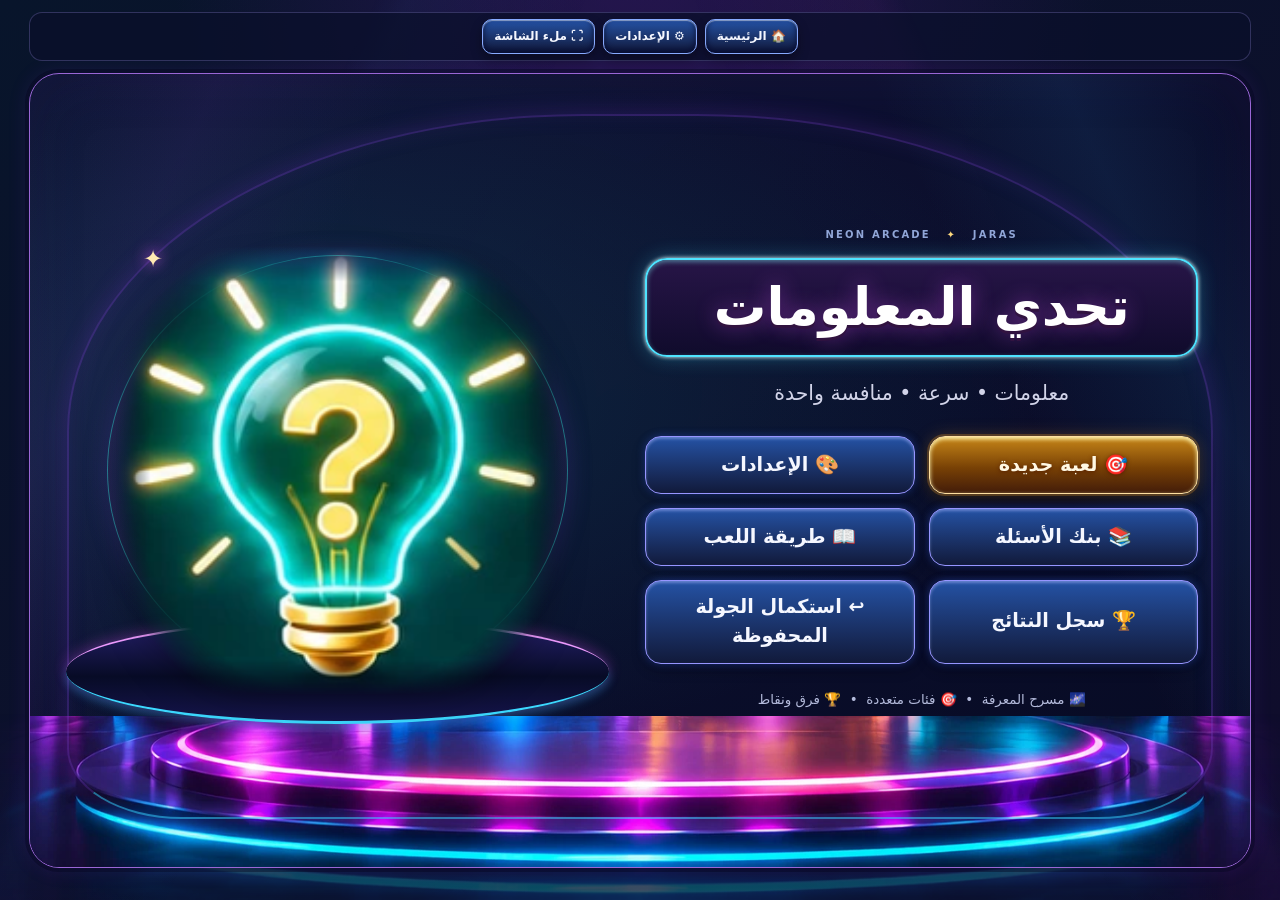
<file: trivia.html>
<!DOCTYPE html>
<html dir="rtl" lang="ar"><head><meta charset="utf-8"/><meta content="width=device-width,initial-scale=1" name="viewport"/><meta content="#08152b" name="theme-color"/><meta content="yes" name="apple-mobile-web-app-capable"/><meta content="black-translucent" name="apple-mobile-web-app-status-bar-style"/><meta content="تحدي المعلومات" name="apple-mobile-web-app-title"/><link href="./manifest.webmanifest" rel="manifest"/><link href="./icon-180.png" rel="apple-touch-icon"/><title>تحدي المعلومات V111 - فحص شامل وإصلاحات</title><style>
:root{--bg:#08152b;--panel:#142b4c;--btn:#2868cc;font-family:system-ui;color-scheme:dark;font-size:100%}*{box-sizing:border-box}body{margin:0;background:var(--bg);color:#f5f8ff}main{max-width:1150px;margin:auto;padding:16px}.hero{text-align:center;padding:20px 0}.hero h1{color:#ffd36e;font-size:clamp(27px,5vw,43px);margin:0}.muted{color:#bdcde6}.small{font-size:13px}.panel{background:var(--panel);border:1px solid #ffffff24;border-radius:18px;padding:20px;margin:14px 0}h2{margin-top:0}button,input,select{font:inherit;border-radius:11px;padding:12px}button{border:0;background:var(--btn);color:white;cursor:pointer;font-weight:700}button:disabled{opacity:.7;cursor:default}button.secondary{background:#355174}button.gold{background:#b9801d}button.danger{background:#a8394e}button.good{background:#13835e}button:hover:not(:disabled){filter:brightness(1.12)}input,select{background:#f4f7ff;color:#14223d;border:0;width:100%}input[type=color]{height:48px;padding:3px}input[type=checkbox]{width:auto}.hide{display:none!important}.row{display:flex;flex-wrap:wrap;gap:10px;align-items:center}.row>*{flex:1}.menu{display:grid;grid-template-columns:repeat(2,minmax(0,1fr));gap:12px}.menu button{min-height:95px}.wide{width:100%}.category-list{display:grid;grid-template-columns:repeat(auto-fit,minmax(155px,1fr));gap:9px}.choice{background:#ffffff12;border:2px solid #ffffff2c;padding:12px;border-radius:12px;display:flex;align-items:center;gap:8px}.choice.selected{border-color:#ffcf70}.teams,.settings{display:grid;grid-template-columns:repeat(auto-fit,minmax(165px,1fr));gap:12px}.teamcard{border:2px solid #ffffff30;border-radius:12px;padding:10px}.board{display:grid;grid-template-columns:repeat(3,minmax(0,1fr));gap:10px}.cat{background:#ffffff0b;border:1px solid #ffffff2c;padding:9px;border-radius:13px;text-align:center;min-width:0}.cat h3{font-size:clamp(12px,2vw,18px);min-height:42px}.cat button{width:100%;margin:4px 0;padding:11px 2px;font-size:clamp(15px,2.7vw,23px)}.cat button.claimed{opacity:1;border:2px solid #ffffffa8}.score{text-align:center;padding:14px;border-radius:12px;background:#ffffff13}.score strong{display:block;font-size:29px}.center{text-align:center}.question{max-width:850px;margin:15px auto;text-align:center}.question h2{font-size:clamp(22px,4vw,35px);line-height:1.6}.answer{color:#92efb5;font-size:25px;font-weight:800}.visual{font-size:75px;cursor:zoom-in}.visual img{max-width:100%;max-height:230px;object-fit:contain}.visual.zoomed img{max-height:70vh;max-width:95vw}.visual.zoomed{position:relative;z-index:10;background:#071426;padding:10px;border-radius:16px}.settings label{display:block}.nav{display:flex;flex-wrap:wrap;gap:8px;justify-content:center;margin:12px 0}.nav button{font-size:14px}.timer{font-size:34px;font-weight:800;color:#ffd36e}.hint{background:#ffffff10;padding:12px;border-radius:12px}.footer{text-align:center;color:#a9bbd4;font-size:12px;margin:20px}@media(max-width:520px){main{padding:8px}.panel{padding:12px}.board{gap:5px}.cat{padding:5px}.cat button{padding:9px 1px}.menu{gap:8px}}
.visual img{border-radius:12px;background:#fff;padding:8px}.panel button:focus-visible{outline:3px solid #ffce62} 
/* V7: category artwork and host-only admin controls */
.cat-icon{font-size:clamp(27px,4vw,43px);display:block;line-height:1.25;margin:6px auto 4px;filter:drop-shadow(0 3px 5px #0005)}
.cat h3{margin:4px 0 10px;min-height:48px;display:flex;align-items:center;justify-content:center;line-height:1.3}
.choice{transition:background .2s,border-color .2s}.choice .category-emoji{font-size:25px;flex-shrink:0}
.cat button:not(.claimed):hover{transform:translateY(-1px)}
#hostAdminBar{border:1px dashed #ffce6280}
#hostAdminBar:before{content:'🔒 أدوات المقدم';width:100%;color:#ffce62;font-weight:700;text-align:center}
@media(max-width:600px){.cat-icon{font-size:30px}.cat h3{font-size:12px;min-height:48px}.choice .category-emoji{font-size:22px}#hostAdminBar button{flex-basis:45%}}
</style><script>try{const v=JSON.parse(localStorage.getItem('jaras_global_settings')||'{}');if(v.motion===false)document.documentElement.classList.add('jaras-reduced-motion');if(v.sound===false){localStorage.setItem('khazna_sound_v8','off');localStorage.setItem('jaras_sound_muted','1');localStorage.setItem('jaras_champ_mute','1')}else if(v.sound===true){localStorage.setItem('khazna_sound_v8','on');localStorage.setItem('jaras_sound_muted','0');localStorage.setItem('jaras_champ_mute','0')}}catch(e){}</script><style>.jaras-reduced-motion *, .jaras-reduced-motion *:before,.jaras-reduced-motion *:after{animation:none!important;transition:none!important}</style><link rel="stylesheet" href="neon-stage.css?v=stage7b-images"><script src="neon-view.js?v=stage7b-images" defer></script><link rel="stylesheet" href="jaras-motion.css?v=motion01"><script src="jaras-motion.js?v=motion01" defer></script><link rel="stylesheet" href="jaras-category-art.css?v=approved56"><script defer src="jaras-category-art.js?v=approved56"></script><script defer src="jaras-announcer.js?v=approved"></script><script src="jaras-audio.js?v=official1" defer></script><script src="jaras-sound-extras.js?v=official1" defer></script></head><body class="neon-app neon-trivia" data-neon-build="stage-7b"><main><nav class="nav"><button class="secondary" onclick="showPage('home')">🏠 الرئيسية</button><button class="secondary" onclick="showPage('settings')">⚙️ الإعدادات</button><button class="secondary" onclick="toggleFullscreen()">⛶ ملء الشاشة</button></nav>
<section id="home" class="neon-lobby"><div class="lobby-set" aria-hidden="true"></div><div class="lobby-copy"><div class="lobby-kicker">NEON ARCADE <span>✦</span> JARAS</div><h1 class="lobby-title">تحدي المعلومات</h1><p class="lobby-subtitle">معلومات • سرعة • منافسة واحدة</p><div class="lobby-actions"><button onclick="showPage('setup')">🎯 لعبة جديدة</button><button class="secondary" onclick="showPage('settings')">🎨 الإعدادات</button><button class="secondary" onclick="showPage('bank')">📚 بنك الأسئلة</button><button class="secondary" onclick="showPage('rules')">📖 طريقة اللعب</button><button class="secondary" onclick="showPage('records')">🏆 سجل النتائج</button><button class="secondary" onclick="resumeGame()">↩️ استكمال الجولة المحفوظة</button></div><p class="lobby-meta">🌌 مسرح المعرفة  •  🎯 فئات متعددة  •  🏆 فرق ونقاط</p></div><div class="lobby-art" aria-hidden="true"><div class="lobby-halo"></div><img src="[data-uri]" alt="" width="400" height="360"><div class="lobby-plinth"></div><span class="lobby-spark">✦</span></div></section>
<section class="panel hide" id="setup"><h2>🎯 اختر 6 فئات</h2><div class="category-list" id="categoryChoices"></div><p class="muted" id="selectionCount"></p><button class="secondary wide" onclick="randomSix()">🎲 اختيار 6 فئات عشوائياً</button><h2>👥 الفرق والألوان</h2><div class="teams" id="teamInputs"></div><p>لون الفريقين</p><select id="duoPalette" onchange="applyDuoPalette()"><option value="0">أحمر ضد أصفر</option><option selected="" value="1">أحمر ضد أزرق</option><option value="2">أزرق ضد وردي</option><option value="3">بنفسجي ضد برتقالي</option><option value="4">أخضر ضد أحمر</option><option value="5">سماوي ضد ذهبي</option></select><h3>🃏 اختر 3 مساعدات لكل فريق</h3><div class="teams" id="aidChoices"></div><p>الفريق الذي يبدأ</p><div class="row"><select id="starter"></select><button class="secondary" onclick="randomStarter()">🎲 قرعة</button></div><p id="status" style="color:#ffd36e"></p><button class="gold wide" onclick="startGame()">ابدأ اللعبة</button></section>
<section class="panel hide" id="settings"><h2>⚙️ إعدادات اللعبة</h2><div class="row"><button onclick="presetTheme('royal')">👑 ثيم ملكي</button><button onclick="presetTheme('light')">☀️ ثيم فاتح</button><button onclick="presetTheme('neon')">🌌 ثيم نيون</button></div><div class="settings"><label>لون الخلفية<input id="bgColor" oninput="applyTheme()" type="color" value="#08152b"/></label><label>لون البطاقات<input id="cardColor" oninput="applyTheme()" type="color" value="#142b4c"/></label><label>لون الأزرار<input id="btnColor" oninput="applyTheme()" type="color" value="#2868cc"/></label><label>الخط<select id="fontSelect" onchange="applyTheme()"><option value="system-ui">افتراضي</option><option value="Tahoma">Tahoma</option><option value="Arial">Arial</option><option value="Geeza Pro">Geeza Pro</option><option value="Noto Naskh Arabic">Noto Naskh Arabic</option><option value="Cairo">Cairo</option><option value="serif">تقليدي</option></select></label><label>حجم الخط<input id="fontSize" max="145" min="85" oninput="applyTheme()" type="range" value="100"/></label><label>مدة المؤقت بالثواني<select id="timerDuration" onchange="savePrefs()"><option value="0">بدون مؤقت</option><option value="15">15 ثانية</option><option value="30">30 ثانية</option><option value="45">45 ثانية</option><option value="60">60 ثانية</option></select></label><label>الصوت<select id="soundToggle" onchange="savePrefs()"><option value="on">تشغيل</option><option value="off">إيقاف</option></select></label><label>وضع المقدم<select id="hostToggle" onchange="savePrefs();refreshHostControls()"><option value="on">مفعّل (المقدم يتحكم)</option><option value="off">إيقاف</option></select></label><label>وقت الفريق الأول — يبدأ تلقائياً عند فتح السؤال<select id="time200" onchange="savePrefs()"><option value="0">بدون</option><option value="20">20 ثانية</option><option value="30">30 ثانية</option><option value="45">45 ثانية</option><option selected="" value="60">60 ثانية</option></select></label><label>وقت السرقة — يبدأ عند تحويل السؤال<select id="time400" onchange="savePrefs()"><option value="0">بدون</option><option selected="" value="10">10 ثوانٍ</option><option value="30">30 ثانية</option><option value="45">45 ثانية</option><option value="60">60 ثانية</option></select></label><label>وقت إضافي (غير مستخدم)<select id="time600" onchange="savePrefs()"><option value="0">بدون</option><option value="45">45 ثانية</option><option selected="" value="60">60 ثانية</option><option value="90">90 ثانية</option></select></label><label>سرقة السؤال<select id="stealToggle" onchange="savePrefs()"><option value="on">مفعّلة</option><option value="off">معطّلة</option></select></label></div><p class="small muted">تُحفظ إعدادات المظهر على هذا المتصفح. أدوات إدارة الجولة تظهر أسفل اللوحة فقط عند تفعيل وضع المقدم.</p></section>
<section class="panel hide" id="bank"><h2>📚 بنك الأسئلة</h2><p id="bankInfo"></p><p class="muted">صور شعارات الماركات تُحمّل من خدمة أيقونات المواقع عبر الإنترنت وقد لا تظهر بدون اتصال. صور المشاهير وشعارات الأندية تحتاج مراجعة وإضافة لاحقة.</p></section><section class="panel hide" id="rules"><h2>📖 طريقة اللعب</h2><p>اختاروا 6 فئات و2–4 فرق. لكل فئة سؤالان من كل مستوى: 200 و400 و600. الفريق صاحب الدور يختار السؤال، ويمكن تشغيل مؤقت. عند الإجابة الصحيحة يحصل الفريق على النقاط؛ وعند الخطأ يمكن لفريق آخر سرقتها إذا كانت السرقة مفعّلة. الخانة تتلون بلون الفريق الذي اختار السؤال، حتى إذا أخطأ، مع علامة ✕. صاحب أعلى مجموع يفوز.</p></section><section class="panel hide" id="records"><h2>🏆 سجل النتائج</h2><div id="recordsList"></div></section>
<section class="panel hide center" id="vsScreen"><h2>⚔️ مواجهة الفريقين</h2><div class="teams" id="vsNames"></div><h2 id="vsStarter"></h2><button class="gold wide" onclick="enterMatch()">ابدأ المنافسة</button></section><section class="hide" id="game"><div class="panel"><h2 class="center" id="turnInfo"></h2><div class="teams" id="scoreboard"></div><p class="center muted" id="progress"></p></div><div class="panel" id="boardPanel"><div class="row"><button class="secondary" onclick="setBoardLayout(3)">▦ 3 أعمدة</button><button class="secondary" onclick="setBoardLayout(2)">▤ عمودان</button></div><div class="board" id="board"></div></div><div class="panel question hide" id="questionPanel"><p class="muted" id="qmeta"></p><div class="visual hide" id="visual" onclick="this.classList.toggle('zoomed')" title="اضغط لتكبير الصورة"></div><h2 id="qtext"></h2><div class="timer" id="clock"></div><p class="hint" id="phaseLabel">وقت الفريق الأول</p><div class="row"><button class="secondary" onclick="beginSteal()">⚡ بدء وقت السرقة (10 ثوانٍ)</button><button class="secondary" onclick="undoLast()">↶ تراجع عن آخر نتيجة</button></div><div class="row" id="powerTools"></div><p class="small muted" id="powerHint"></p><div class="row"><button class="secondary" onclick="pauseTimer()">⏸ إيقاف / متابعة</button><button class="secondary" onclick="restartTimer()">↻ إعادة المؤقت</button></div><p class="hint" id="ownerLabel"></p><button class="gold wide" id="revealBtn" onclick="revealAnswer()">👁️ إظهار الإجابة</button><div class="hide" id="answerSection"><p class="muted">الإجابة الصحيحة</p><p class="answer" id="answerText"></p><p class="small muted">🔒 للمقدم: لا تكشف الإجابة أمام الفرق إلا بعد انتهاء الوقت. وضع المقدم على نفس الشاشة ليس شاشة منفصلة آمنة.</p><div class="row" id="awardButtons"></div><p class="small muted" id="stealHint"></p><button class="danger wide" onclick="award(-1)">✕ لا أحد جاوب صح</button></div><button class="secondary" onclick="closeQuestion()">رجوع بدون احتساب</button></div><div class="panel hide center" id="result"></div><div class="panel hide center" id="goldPanel"><h2>🌟 الجولة الذهبية</h2><p>سؤال نهائي واحد لكل الفرق. كل فريق يختار مراهنته (0 أو 200 أو 400 أو 600) من نقاطه الحالية، ثم يكشف المقدم السؤال. الفريق الصحيح يكسب رهانه والخاطئ يخسره.</p><div class="teams" id="goldBets"></div><button class="gold wide" id="goldStart" onclick="showGoldenQuestion()">إظهار السؤال الذهبي</button><div class="hide" id="goldQuestion"><h2><span id="goldPrompt"></span></h2><button onclick="document.getElementById('goldAnswer').classList.remove('hide')">كشف الإجابة</button><div class="hide" id="goldAnswer"><h3 id="goldSolution"></h3><div class="teams" id="goldVerdicts"></div><button class="gold wide" onclick="finishGolden()">اعتماد النتائج وإعلان الفائز</button></div></div></div><div class="panel hide" id="hostAdminBar"><h3>🎛️ أدوات المقدم</h3><div class="row"><button class="secondary" onclick="manualPoints()">✏️ تعديل النقاط</button><button class="secondary" onclick="showActivity()">📜 سجل الحركات</button><button class="secondary" onclick="setHostPin()">🔒 رمز المقدم</button></div><div class="hint hide" id="activityPanel"></div><button class="danger wide" id="endGameButton" onclick="endGameNow()">🏁 إنهاء اللعبة</button><div class="row"><button class="gold" onclick="nextRound()">🔄 جولة جديدة</button><button class="secondary" onclick="backToSetup()">تغيير الفئات والفرق</button><button class="secondary" onclick="undoLast()">↶ تراجع عن آخر نتيجة</button><button class="danger" onclick="resetHistory()">تصفير سجل الأسئلة</button></div></div></section><p class="footer">نسخة V1.5.6: تحديث يدوي وحفظ المباراة • تحسين واجهة الفريقين • إصلاح الجغرافيا وألعاب الرعب وفحص الفهارس • فئات مصورة • لا تنشر قبل الاعتماد • تعمل كملف HTML واحد • لا تُرفع تلقائياً إلى Netlify</p></main><script>const FACTS={"🍥 أنميات":[["في ناروتو، من ابتكر تقنية الراسينغان؟","ميناتو ناميكازي"],["ما اسم القرية التي ينتمي إليها ناروتو؟","كونوها"],["ما اسم عين ساسكي التي يوقظها في نهاية حرب النينجا الرابعة إلى جانب الشارينغان؟","الرينغان"],["في ون بيس، ما اسم البحر الذي بدأ فيه لوفي رحلته؟","إيست بلو (البحر الشرقي)"],["ما اسم سفينة قبعة القش الأولى؟","غوينغ ميري"],["ما الاسم الحقيقي لفاكهة الشيطان التي تناولها لوفي، كما كُشف لاحقاً في القصة؟","هيتو هيتو نو مي نموذج نيكا"],["في ديث نوت، ما اسم والد لايت ياغامي الذي يقود فريق التحقيق الياباني في قضية كيرا؟","سويتشيرو ياغامي"],["في ديث نوت، ما الاسم الحقيقي للشخصية المعروفة باسم نير (Near)؟","نيت ريفر (Nate River)"],["في ديث نوت، ما الاسم المستعار لخليفة إل الذي يواصل التحقيق في كيرا؟","نير (Near)"],["في هجوم العمالقة، ما اسم الفرقة العسكرية التي تتولى الاستكشاف خارج الأسوار؟","فيلق الاستطلاع"],["في هجوم العمالقة، من كان يحمل قوة العملاق المهاجم قبل غريشا ييغر؟","إيرين كروغر"],["ما اسم الهومونكولوس الذي يتخفى في شخصية الملك برادلي في Fullmetal Alchemist: Brotherhood؟","راث (الغضب)"],["ما اسم أخ إدوارد إلريك؟","ألفونس إلريك"],["في دراغون بول، ما اسم المعلم الذي درّب غوكو وكريلين في طفولتهما؟","المعلم روشي (كاميه سينين)"],["في دراغون بول، ما اسم الشخصية الناتجة عن اندماج غوتين وترانكس باستخدام رقصة الاندماج؟","غوتينكس"],["في ديمون سلاير، ما اسم الشيطان صاحب الرتبة العليا الأولى من الأقمار الاثني عشر؟","كوكوشيبو"],["في ديمون سلاير، من هو الشيطان الذي حوّل نيزوكو إلى شيطانة؟","موزان كيبوتسوجي"],["في هنتر × هنتر، ما اسم الاختبار الذي يخوضه غون في بداية القصة؟","اختبار الصيادين"],["ما اسم صديق غون ذو الشعر الأبيض؟","كيلوا زولديك"],["في جوجوتسو كايسن، ما اسم توسعة المجال التي يستخدمها ساتورو غوجو؟","الفراغ اللانهائي (Unlimited Void)"],["ما اسم الطبيب الذي علّم تشوبر الطب في ون بيس؟","الدكتورة كوريها"],["في ون بيس، ما اسم أخ لوفي بالتبني الذي أصبح عضواً بارزاً في الجيش الثوري؟","سابو"],["في ديث نوت، ما الاسم الذي يُطلق على مجموعة الشرطة اليابانية المكلفة بالتحقيق في قضية كيرا بقيادة سويتشيرو ياغامي؟","فريق التحقيق في قضية كيرا (Kira Task Force)"],["في ديث نوت، ما اسم الشينيغامي الذي صاحب ميسا أماني وحاول حمايتها؟","ريم"],["ما اسم الهاشيرا الذي يستخدم تنفس الماء في ديمون سلاير؟","غيو توميوكا"],["في Fullmetal Alchemist: Brotherhood، ما اسم البلد الذي جاء منه لين ياو؟","شينغ"],["في ون بيس، ما اسم سفينة قبعة القش التي حلّت محل غوينغ ميري؟","ثاوزند ساني (Thousand Sunny)"],["في ناروتو، ما اسم التقنية التي استخدمها ميناتو لنقل هجوم الكيوبي بعيداً عن القرية؟","تقنية إله الرعد الطائر (هيراِيشين)"],["في بليتش، ما الاسم الكامل لنسخة البانكاي الأولى الخاصة بإيتشيغو كوروساكي؟","تينسا زانغيتسو"],["من هو قائد فيلق الاستطلاع قبل هانجي في هجوم العمالقة؟","إروين سميث"]],"🌍 جغرافيا":[["ما أكبر قارة مساحة؟","آسيا"],["ما اسم القارة التي تقع فيها دولة سورينام؟","أمريكا الجنوبية"],["ما اسم المحيط الذي تقع فيه جزر المالديف؟","المحيط الهندي"],["ما أعلى جبل فوق مستوى البحر؟","إيفرست"],["ما أكبر صحراء حارة؟","الصحراء الكبرى"],["في أي قارة تقع الأرجنتين؟","أمريكا الجنوبية"],["في أي دولة تقع مدينة مراكش؟","المغرب"],["في أي دولة تقع مدينة كيوتو؟","اليابان"],["في أي قارة تقع كينيا؟","أفريقيا"],["ما المحيط شرق أفريقيا؟","المحيط الهندي"],["ما الدولة التي تضم دلتا نهر الميكونغ؟","فيتنام"],["ما اسم البحر الذي يفصل إيطاليا عن شبه جزيرة البلقان؟","البحر الأدرياتيكي"],["في أي دولة يقع جبل كليمنجارو؟","تنزانيا"],["ما الدولة التي تقع فيها شلالات إيغوازو على حدودها مع البرازيل؟","الأرجنتين"],["ما اسم الخليج الذي تقع عليه مدينة الدوحة؟","الخليج العربي"],["ما اسم أكبر بحيرة في أفريقيا من حيث المساحة؟","بحيرة فيكتوريا"],["في أي قارة تقع دولة غيانا؟","أمريكا الجنوبية"],["ما الدولة التي تقع فيها مدينة مومباي؟","الهند"],["ما اسم النهر الذي يمر بمدينة لندن؟","التايمز"],["ما اسم البحر الذي يفصل أوروبا عن أفريقيا عند سواحل الجزائر؟","البحر المتوسط"],["ما اسم الجبل البركاني الشهير قرب نابولي؟","فيزوف"],["ما الدولة التي تقع فيها مدينة كيب تاون؟","جنوب أفريقيا"],["ما اسم المضيق الذي يفصل ماليزيا عن جزيرة سومطرة؟","مضيق ملقا"],["ما الدولة التي تضم مدينة لاهور؟","باكستان"],["ما اسم السلسلة الجبلية التي تفصل إسبانيا عن فرنسا؟","جبال البرانس"],["ما اسم المحيط الذي تطل عليه سواحل تشيلي الغربية؟","المحيط الهادئ"],["في أي دولة تقع مدينة ميديلين؟","كولومبيا"],["ما اسم البحيرة المرتفعة الواقعة بين بيرو وبوليفيا؟","تيتيكاكا"],["ما اسم البحر الذي تقع عليه مدينة جدة؟","البحر الأحمر"],["ما اسم شبه الجزيرة التي تقع فيها النرويج والسويد؟","شبه الجزيرة الإسكندنافية"],["ما المضيق بين المغرب وإسبانيا؟","مضيق جبل طارق"],["في أي دولة تقع مدينة سمرقند؟","أوزبكستان"],["ما البحر الواقع بين السعودية والسودان؟","البحر الأحمر"],["ما أكبر جزيرة في العالم إذا استثنينا القارات؟","غرينلاند"],["في أي مدينة سودانية يلتقي النيل الأبيض بالنيل الأزرق؟","الخرطوم"],["ما الدولة التي تضم مدينة تيمبوكتو؟","مالي"],["ما اسم أطول سلسلة جبال قارية في العالم؟","جبال الأنديز"],["ما اسم المضيق الذي يصل البحر الأحمر بخليج عدن؟","باب المندب"],["في أي قارة تقع صحراء أتاكاما؟","أمريكا الجنوبية"],["ما اسم أكبر شبه جزيرة في العالم؟","شبه الجزيرة العربية"],["ما اسم النهر الذي يشكل جزءاً من الحدود بين المكسيك والولايات المتحدة؟","ريو غراندي"],["ما اسم أعلى قمة في جبال الأطلس بالمغرب؟","جبل توبقال"],["ما الدولة التي تقع فيها منطقة كابادوكيا؟","تركيا"],["ما اسم البحر الذي يقع شرق شبه جزيرة كوريا؟","بحر اليابان (البحر الشرقي)"],["ما اسم السلسلة الجبلية الممتدة من غرب كندا إلى ولاية نيو مكسيكو الأمريكية؟","جبال روكي"],["ما اسم النهر الذي يصب في البحر الأسود ويعبر فيينا وبودابست؟","الدانوب"],["ما اسم الدولة التي تضم جزيرة زنجبار؟","تنزانيا"],["ما اسم الصحراء التي تمتد عبر منغوليا وشمال الصين؟","صحراء غوبي"],["ما اسم المضيق الذي يفصل إندونيسيا عن سنغافورة عند جزيرة باتام؟","مضيق سنغافورة"],["ما اسم أكبر جزيرة في البحر المتوسط؟","صقلية"],["ما اسم الدولة التي تضم منطقة ترانسلفانيا؟","رومانيا"],["ما اسم الهضبة التي تشغل جزءاً كبيراً من جنوب الهند؟","هضبة الدكن"],["ما اسم النهر الذي تتفرع دلتا مصر منه إلى فرعي رشيد ودمياط؟","النيل"],["ما اسم البحر الواقع بين شمال أستراليا وجنوب غينيا الجديدة؟","بحر أرافورا"],["ما اسم القمة الأعلى في اليابان؟","جبل فوجي"],["ما اسم التيار البحري الدافئ الذي يؤثر في مناخ غرب أوروبا؟","تيار الخليج"],["ما اسم الدولة التي تقع فيها بحيرة بليد؟","سلوفينيا"],["ما اسم المضيق الذي يصل البحر الأسود ببحر مرمرة؟","البوسفور"],["ما اسم الجزيرة الأكبر في أرخبيل هاواي؟","جزيرة هاواي الكبرى"],["ما اسم البحر الواقع بين إيطاليا وجزيرتي كورسيكا وسردينيا؟","البحر التيراني"],["ما اسم القمة التي تُعد الأعلى في الأمريكتين وتقع بالأرجنتين؟","أكونكاغوا"],["ما البحر الموجود في شمال المحيط الأطلسي ولا تحيط به سواحل برية؟","بحر سارجاسو"],["ما اسم أعمق نقطة معروفة في المحيطات؟","تشالنجر ديب في خندق ماريانا"],["ما اسم الهضبة المرتفعة التي تمتد عبر أجزاء من بوليفيا وبيرو في جبال الأنديز؟","ألتيبلانو (هضبة الأنديز)"],["ما اسم المضيق الذي يفصل جزيرة سخالين عن البر الآسيوي؟","مضيق تارتاري"],["ما اسم المضيق الذي يفصل جزيرة نيوزيلندا الشمالية عن الجنوبية؟","مضيق كوك"],["ما اسم الجزيرة اليابانية التي يقع عليها جبل فوجي؟","هونشو"],["ما اسم التيار البحري البارد المؤثر في ساحل بيرو؟","تيار همبولت"],["ما اسم النظام الجيولوجي الذي يضم الصدع الإثيوبي والصدع الكيني؟","نظام صدع شرق أفريقيا"],["ما اسم البحيرة الواقعة على الحدود بين بيرو وبوليفيا وتشتهر بالملاحة على ارتفاع شاهق؟","تيتيكاكا"],["ما اسم النهر الذي يصب في بحيرة بايكال ويُعد أكبر روافدها؟","سيلينغا"],["ما اسم النهر الرئيسي الذي يصرف مياه حوض الكونغو إلى الأطلسي؟","نهر الكونغو"],["ما اسم المضيق الذي يفصل تسمانيا عن البر الأسترالي؟","مضيق باس"],["ما اسم الجبل الأعلى في القارة القطبية الجنوبية؟","جبل فينسون"],["ما اسم الممر الجبلي الواقع على الحدود بين نيبال والصين قرب إيفرست؟","نانغبا لا"],["ما اسم النهر الذي يشكل جزءاً كبيراً من الحدود بين ألمانيا وبولندا؟","نهر أودر"],["ما اسم البحر الذي يقع شمال سيبيريا بين بحري كارا وشرق سيبيريا؟","بحر لابتيف"],["ما اسم التيار البحري البارد الذي يمر قرب الساحل الغربي لجنوب أفريقيا؟","تيار بنغيلا"],["ما اسم أعلى قمة في سلسلة جبال القوقاز؟","جبل إلبروس"],["ما اسم المضيق الفاصل بين جزيرتي هونشو وهوكايدو اليابانيتين؟","مضيق تسوغارو"],["ما اسم البحيرة المالحة التي تقع بين كازاخستان وأوزبكستان وتقلصت بشدة؟","بحر آرال"],["ما اسم السلسلة الجبلية الممتدة بين البحر الأسود وبحر قزوين؟","جبال القوقاز"],["ما اسم المضيق الذي يفصل جزيرة أرض النار عن البر الرئيسي لأمريكا الجنوبية؟","مضيق ماجلان"],["ما اسم الصحراء الساحلية الواقعة في ناميبيا؟","صحراء ناميب"],["ما اسم المضيق الذي يفصل جزيرة مدغشقر عن البر الأفريقي؟","قناة موزمبيق"],["ما اسم السلسلة الجبلية في ألاسكا التي تضم قمة دينالي؟","سلسلة ألاسكا"],["ما اسم الخليج الذي يقع بين جزيرة بافن وغرينلاند؟","خليج بافن"],["ما اسم النهر الذي يصب في بحر قزوين ويُعد الأطول في أوروبا؟","الفولغا"],["ما اسم التيار البارد الذي يمر بمحاذاة الساحل الغربي لأمريكا الشمالية؟","تيار كاليفورنيا"],["ما اسم البحيرة الواقعة بين مالاوي وموزمبيق وتنزانيا؟","بحيرة ملاوي"]],"🧠 أسئلة متنوعة":[["ما اسم السنة التي تضم 366 يوماً، وما سبب إضافة يوم إليها؟","السنة الكبيسة؛ لمواءمة السنة التقويمية مع السنة الشمسية"],["ما اسم الحد الفاصل في الثقب الأسود الذي لا يستطيع الضوء تجاوزه إلى الخارج؟","أفق الحدث"],["ما الرمز الكيميائي للذهب؟","Au"],["ما الرمز الكيميائي للفضة؟","Ag"],["ما اسم الحد الفاصل الذي تنغرز عنده صفيحة تكتونية تحت أخرى؟","منطقة الاندساس"],["ما اسم الجسيم الذي ينقل التفاعل الكهرومغناطيسي في النموذج القياسي؟","الفوتون"],["ما اسم الصمام الذي يفصل الأذين الأيسر عن البطين الأيسر في قلب الإنسان؟","الصمام التاجي (الميترالي)"],["ما أصغر عدد أولي مكوّن من رقمين؟","11"],["من رسم الموناليزا؟","ليوناردو دا فينشي"],["ما اللغة الرسمية للبرازيل؟","البرتغالية"],["ما عملة اليابان؟","الين"],["من كتب رواية البؤساء؟","فيكتور هوغو"],["ما الآلة التي تقيس الضغط الجوي؟","البارومتر"],["كم عدد الأقطار في مضلع سداسي محدب؟","9 أقطار"],["ما اسم المبدأ الذي يمنع إلكترونين في الذرة الواحدة من امتلاك الأعداد الكمومية الأربعة نفسها؟","مبدأ استبعاد باولي"],["ما اسم النظير المستقر للكربون الذي يحتوي على سبعة نيوترونات؟","الكربون-13"],["ما اسم ظاهرة تكوّن صور مكبرة أو متعددة لمصدر بعيد بسبب جاذبية جرم أمامه؟","العدسة الجاذبية"],["ما العنصر الأكثر وفرة في الكون؟","الهيدروجين"],["ما اسم أقرب نجم إلى الشمس خارج المجموعة الشمسية؟","بروكسيما قنطورس"],["من وضع قوانين الحركة الثلاثة؟","إسحاق نيوتن"],["ما أصغر كوكب في المجموعة الشمسية؟","عطارد"],["ما اسم العالم الذي اكتشف الإلكترون عبر تجارب الأشعة المهبطية عام 1897؟","جوزيف جون طومسون"],["ما اسم المركّب الكيميائي الذي صيغته NaHCO₃ ويُستخدم في الخَبز؟","بيكربونات الصوديوم"],["ما سرعة جسم يقطع 270 كيلومتراً خلال 3 ساعات بسرعة ثابتة؟","90 كيلومتراً في الساعة"],["ما اسم العلاقة التي تربط بين pH وpOH في الماء عند 25 درجة مئوية؟","مجموع pH وpOH يساوي 14"],["ما اسم أكبر قمر طبيعي في المجموعة الشمسية؟","غانيميد"],["ما اسم الوحدة الدولية لقياس المحاثة الكهربائية؟","الهنري"],["ما مجموع الزوايا الداخلية لمضلع خماسي بسيط؟","540 درجة"],["ما اسم العالم الذي صاغ مبدأ عدم اليقين في ميكانيكا الكم؟","فيرنر هايزنبرغ"],["ما اسم المقياس المستخدم لوصف قوة الزلزال اعتماداً على العزم الزلزالي؟","مقياس مقدار العزم (Mw)"],["ما الغاز الذي تمتصه النباتات في البناء الضوئي؟","ثاني أكسيد الكربون"],["ما اسم أكبر عظمة في جسم الإنسان؟","عظم الفخذ"],["ما الجهاز المستخدم لقياس درجة الحرارة؟","الترمومتر"],["ما العنصر الكيميائي الذي رمزه Fe؟","الحديد"],["ما اسم الطبقة الخارجية الصلبة للأرض؟","القشرة الأرضية"],["كم عدد حجرات قلب الإنسان؟","أربع حجرات"],["ما القارة التي تقع فيها دولة تشيلي؟","أمريكا الجنوبية"],["من مؤلف مسرحية هاملت؟","ويليام شكسبير"],["ما اسم عملية تحول الماء من سائل إلى غاز؟","التبخر"],["ما الحيوان الثديي الذي يستطيع الطيران الحقيقي؟","الخفاش"],["ما اسم التسارع التقريبي للجاذبية الأرضية عند سطح البحر؟","9.8 متر لكل ثانية مربعة"],["ما مجموع الزوايا الداخلية للمثمن؟","1080 درجة"],["ما اسم الجهاز الذي يسجل الزلازل؟","راسم الزلازل (السيزموغراف)"],["أي كوكب يشتهر بحلقاته الواضحة؟","زحل"],["ما المادة الأساسية التي تصنع منها الألواح الزجاجية التقليدية؟","الرمل الغني بالسيليكا"],["ما العضو الذي ينتج الإنسولين في جسم الإنسان؟","البنكرياس"],["ما اسم الخط الوهمي الذي يقسم الأرض إلى نصفين شمالي وجنوبي؟","خط الاستواء"],["ما أكبر محيط على سطح الأرض؟","المحيط الهادئ"],["ما اسم التحول المباشر من الحالة الصلبة إلى الغازية؟","التسامي"],["ما المعدن السائل عند درجة حرارة الغرفة عادةً؟","الزئبق"],["من رسم لوحة ليلة النجوم الشهيرة؟","فنسنت فان غوخ"],["ما الوحدة الأساسية لقياس شدة التيار الكهربائي؟","الأمبير"],["كم مجموع الزوايا الداخلية لمثلث قائم الزاوية؟","180 درجة"],["ما اللغة الأصلية التي كُتبت بها رواية دون كيخوته؟","الإسبانية"],["ما الكوكب الذي يُعرف بتوأم الأرض من حيث الحجم تقريباً؟","الزهرة"],["ما العضو المسؤول أساساً عن تنقية الدم وإنتاج البول؟","الكليتان"],["ما اسم أصغر وحدة بنائية في الكائنات الحية؟","الخلية"],["أي بحر يفصل شبه الجزيرة العربية عن شمال شرق أفريقيا؟","البحر الأحمر"],["ما اسم الجهاز الذي يقيس سرعة الرياح؟","مقياس شدة الريح (الأنيمومتر)"],["ما اسم ظاهرة انقسام الضوء الأبيض إلى ألوانه؟","التشتت"],["ما اسم أطول عصب في جسم الإنسان؟","العصب الوركي"],["ما نوع المثلث الذي تتساوى أضلاعه الثلاثة؟","مثلث متساوي الأضلاع"],["أي مدينة إيطالية اشتهرت تاريخياً بقنواتها المائية؟","البندقية"],["ما اسم الطبقة الغازية التي تحيط بالأرض؟","الغلاف الجوي"],["ما اسم العنصر الكيميائي الذي رمزه Cu؟","النحاس"],["ما اسم وحدة قياس المقاومة الكهربائية؟","الأوم"],["ما العدد الذري لعنصر الأكسجين؟","8"],["ما اسم العلم الذي يدرس الأحافير؟","علم الحفريات"],["أي عضو في الإنسان يحتوي على الحويصلات الهوائية؟","الرئتان"],["ما اسم تغير اتجاه الضوء عند انتقاله بين وسطين؟","الانكسار"],["ما اسم البروتين الذي ينقل الأكسجين في خلايا الدم الحمراء؟","الهيموغلوبين"],["ما اسم العالم الذي وضع نظام التسمية الثنائية للكائنات؟","كارل لينيوس"],["ما اسم الوحدة الدولية لقياس التردد؟","الهرتز"],["ما العنصر الذي عدده الذري 17؟","الكلور"],["ما اسم الحد الفاصل بين القشرة الأرضية والوشاح؟","انقطاع موهوروفيتش (موهو)"],["ما اسم العملية التي تحول فيها البكتيريا النيتروجين الجوي إلى مركبات قابلة للاستعمال حيوياً؟","تثبيت النيتروجين"],["ما اسم أقرب مجرة حلزونية كبيرة إلى درب التبانة؟","مجرة أندروميدا"],["ما اسم المركب الكيميائي الذي صيغته CaCO3؟","كربونات الكالسيوم"],["ما اسم الشريان الذي يحمل الدم من البطين الأيمن إلى الرئتين؟","الشريان الرئوي"],["ما اسم الظاهرة التي تجعل السماء زرقاء بسبب تشتت الضوء؟","تشتت رايلي"],["في أي قرن نُشرت رواية فرانكنشتاين لأول مرة عام 1818؟","القرن التاسع عشر"],["ما اسم العظم الذي يصل عظم القص بالكتف؟","الترقوة"],["ما اسم الوحدة الدولية لقياس الشحنة الكهربائية؟","الكولوم"],["ما اسم المبدأ الذي ينص على أن ضغط السائل المحصور ينتقل بالتساوي في جميع الاتجاهات؟","مبدأ باسكال"],["ما اسم أصغر وحدة من العنصر تحتفظ بخصائصه الكيميائية؟","الذرة"],["في أي محيط تقع جزر المالديف؟","المحيط الهندي"],["ما اسم المادة الوراثية في معظم الكائنات الحية؟","الحمض النووي DNA"],["ما اسم الجزء من الدماغ المسؤول أساساً عن تنسيق الحركة والتوازن؟","المخيخ"],["ما اسم الجهاز الذي يقيس الرطوبة النسبية؟","الهيغرومتر"],["من صاحب لوحة إصرار الذاكرة التي تصور ساعات ذائبة؟","سلفادور دالي"],["ما اسم مقياس درجة الحرارة الذي يبدأ عند الصفر المطلق؟","كلفن"],["ما اسم العالم الذي اكتشف البنسلين عام 1928؟","ألكسندر فليمنغ"],["ما اسم الكوكب الذي يستغرق أطول فترة للدوران حول الشمس من الكواكب الثمانية؟","نبتون"],["ما اسم الرابطة الناتجة عن مشاركة الذرات إلكترونات؟","الرابطة التساهمية"],["ما اسم العصب القحفي المسؤول أساساً عن حاسة الشم؟","العصب الشمي"],["ما اسم العملية التي تُنتج فيها الخلايا طاقة ATP باستخدام الأكسجين؟","التنفس الخلوي الهوائي"],["ما اسم أول قمر صناعي أطلقه الإنسان عام 1957؟","سبوتنيك 1"],["ما اسم العضية المسؤولة عن تصنيع البروتين في الخلية؟","الريبوسوم"],["ما اسم المقياس الذي يقيس صلابة المعادن بالخدش؟","مقياس موهس"],["ما اسم الموجات الزلزالية التي لا تنتقل في السوائل؟","موجات القص S"],["ما اسم الشكل الهندسي الذي له 12 وجهاً خماسياً منتظماً؟","اثنا عشري الوجوه المنتظم"],["ما اسم العلم الذي يدرس توزيع الكائنات الحية جغرافياً؟","الجغرافيا الحيوية"],["ما اسم الإنزيم الموجود في اللعاب الذي يبدأ هضم النشا؟","الأميلاز اللعابي"],["ما اسم العملية التي تفقد فيها النباتات الماء بخاراً عبر الأوراق؟","النتح"],["ما اسم أول امرأة فازت بجائزة نوبل؟","ماري كوري"],["ما اسم الطبقة التي تقع بين الوشاح واللب الداخلي للأرض؟","اللب الخارجي"],["ما اسم الجهاز الذي يفصل الضوء إلى أطواله الموجية لتحليله؟","المطياف"],["ما اسم الفيتامين الذي يساعد على تخثر الدم طبيعياً؟","فيتامين K"],["ما اسم العنصر الذي رمزه W؟","التنغستن"],["ما اسم الشاعر الذي ألف ملحمة الإنيادة الرومانية؟","فرجيل"],["ما اسم الإنزيم الذي يربط شظايا أوكازاكي أثناء تضاعف DNA؟","إنزيم ربط DNA (DNA ligase)"],["ما اسم الحد الجيولوجي الفاصل بين الوشاح واللب الخارجي؟","انقطاع غوتنبرغ"],["ما اسم الجسيم الحامل للقوة النووية الشديدة بين الكواركات؟","الغلوون"],["ما اسم أول عنصر اصطناعي اكتُشف وكان عدده الذري 43؟","التكنيشيوم"],["ما اسم المبدأ الذي ينص على أن دالة الموجة تتطور وفق معادلة في ميكانيكا الكم؟","معادلة شرودنغر"],["ما اسم الوحدة الدولية لقياس التدفق المغناطيسي؟","الويبر"],["ما اسم العالم الذي اكتشف دورة حمض الستريك المعروفة باسمه؟","هانس كريبس"],["ما اسم نوع RNA الذي ينقل الأحماض الأمينية إلى الريبوسوم؟","الرنا الناقل tRNA"],["ما اسم أول مركبة هبطت هبوطاً سلساً على سطح القمر عام 1966؟","لونا 9"],["ما اسم البنية البروتينية التي تنظم التفاف DNA حولها في الكروماتين؟","الهستونات"],["ما اسم قانون الإشعاع الذي يربط القدرة الإشعاعية الكلية بدرجة الحرارة المطلقة للقوة الرابعة؟","قانون ستيفان بولتزمان"],["ما اسم المقياس الفلكي الذي يقارن سطوع النجوم كما يُرى من الأرض؟","القدر الظاهري"],["ما اسم الطبقة الداخلية من الطبقات الجنينية الثلاث التي يتكون منها بطانة الأمعاء؟","الأديم الباطن"],["ما اسم معدن السيليكات الذي تبلغ صلابته 7 على مقياس موهس؟","الكوارتز"],["ما اسم العالم الذي اكتشف البوزيترون عام 1932؟","كارل أندرسون"],["ما اسم القمر الذي يدور حول نبتون في مدار تراجعي وهو الأكبر له؟","تريتون"],["ما اسم العملية التي تتبادل فيها الكروموسومات المتماثلة أجزاءً خلال الانقسام المنصف؟","العبور الوراثي"],["ما اسم المبدأ الذي يربط تغير الفيض المغناطيسي بالقوة الدافعة الكهربائية المستحثة؟","قانون فاراداي للحث"],["ما اسم البروتين الذي يُكوّن الخيوط الدقيقة في الهيكل الخلوي؟","الأكتين"],["ما اسم الجهاز الذي يستخدم لتحديد التركيب البلوري عبر حيود الأشعة السينية؟","مقياس حيود الأشعة السينية"],["ما اسم أول مسبار دخل مدار عطارد عام 2011؟","ميسنجر MESSENGER"],["ما اسم التفاعل الذي يحول النيتروجين العضوي إلى أمونيا في دورة النيتروجين؟","الأمونفة"],["ما اسم مركز التفاعل في النظام الضوئي الثاني الذي يمتص الضوء عند 680 نانومتراً؟","P680"],["ما اسم العالم الذي اقترح نظرية الانجراف القاري عام 1912؟","ألفريد فيغنر"],["ما اسم الوحدة المشتقة لقياس الحث المغناطيسي في النظام الدولي؟","التسلا"],["ما اسم المركب ذو الصيغة C6H6 الذي يُعد أبسط الهيدروكربونات العطرية؟","البنزين"],["ما اسم الغدة التي تفرز هرمون الميلاتونين أساساً؟","الغدة الصنوبرية"],["ما اسم الطريقة الهندسية لتقدير مسافة النجوم القريبة من تغير موقعها الظاهري؟","اختلاف المنظر النجمي (البارالاكس)"],["ما اسم العضية التي تحتوي على إنزيمات تفكيك المواد داخل الخلية الحيوانية؟","الليسوسوم (الجسيم الحال)"],["ما اسم النظير المشع للكربون المستخدم لتأريخ المواد العضوية؟","الكربون-14"],["ما اسم حد الكتلة التقريبي لقزم أبيض مستقر الذي يحمل اسم عالم هندي؟","حد تشاندراسيخار"],["ما اسم النسيج النباتي الذي ينقل السكريات من الأوراق إلى بقية النبات؟","اللحاء"],["ما اسم الجزيء الذي يعمل كمستقبل نهائي للإلكترونات في التنفس الهوائي؟","الأكسجين"],["ما اسم الإنزيم الذي يفك التفاف شريطي DNA أثناء تضاعفه؟","الهيليكاز"],["ما اسم المبدأ الذي ينص على ثبات سرعة الضوء في الفراغ لجميع المراقبين القصوريين؟","مبدأ ثبات سرعة الضوء"],["ما اسم البروتين الذي يرتبط بالأكسجين داخل العضلات؟","الميوغلوبين"],["ما اسم أقرب نقطة إلى الشمس في مدار جسم سماوي؟","الحضيض الشمسي"],["ما اسم الانقسام الذي يخفض عدد الكروموسومات إلى النصف لتكوين الأمشاج؟","الانقسام المنصف"],["ما اسم عملية فناء الإلكترون والبوزيترون التي تنتج عادة فوتوني غاما؟","فناء الزوج (إبادة إلكترون وبوزيترون)"],["ما اسم الحد الفاصل بين التروبوسفير والستراتوسفير؟","التروبوبوز"]],"🧩 ألغاز":[["لديك 3 صناديق مكتوب عليها «تفاح» و«برتقال» و«مختلط»، وجميع الملصقات خاطئة. من أي صندوق تسحب ثمرة واحدة لتعرف محتويات الثلاثة؟","من الصندوق المكتوب عليه «مختلط»"],["لديك 9 كرات متشابهة، واحدة أخف من البقية. ما أقل عدد وزنات بميزان ذي كفتين لمعرفة الكرة الأخف؟","وزنتان"],["أمامك بابان، أحدهما للنجاة والآخر للخطر، وحارسان أحدهما صادق دائماً والآخر كاذب دائماً. ما السؤال الواحد الذي تسأله لأحدهما لتعرف باب النجاة؟","اسأله: أي باب سيشير إليه الحارس الآخر لو سألته عن النجاة؟ ثم اختر الباب الآخر"],["كم مرة يتطابق عقربا الساعات والدقائق خلال 12 ساعة؟","11 مرة"],["رجل قصير يسكن الطابق العاشر، يصل بالمصعد إلى السابع في الأيام العادية، وإلى العاشر إذا أمطرت. ما التفسير المعتاد لهذا اللغز؟","يستخدم المظلة للوصول إلى زر الطابق العاشر"],["لديك ثلاثة مفاتيح كهربائية خارج غرفة ومصباح داخلها، وتدخل الغرفة مرة واحدة؛ كيف تحدد مفتاح المصباح؟","شغّل الأول فترة ثم أطفئه، وشغّل الثاني، ثم ادخل: المضيء للثاني، الدافئ للأول، والبارد للثالث"],["إذا كان في صندوق 5 كرات حمراء و5 زرقاء، فما أقل عدد تسحبه دون نظر لضمان كرتين من اللون نفسه؟","3"],["إذا تجاوزت صاحب المركز الثاني في سباق، ففي أي مركز تصبح؟","الثاني"],["ثلاثة أشخاص على ضفة نهر، والقارب يسع شخصين ويجب أن يقوده أحدهم في كل رحلة. ما أقل عدد رحلات القارب إجمالاً لنقل الجميع إلى الضفة الأخرى؟","3 رحلات (ذهاب شخصين، عودة شخص، ذهاب شخصين)"],["لديك وعاءان بسعتي 3 و5 لترات دون علامات قياس. كيف تحصل على 4 لترات بالضبط؟","املأ وعاء 5 وصب في 3 فيتبقى 2؛ أفرغ 3 وضع فيه 2؛ املأ 5 وصب منه لتكملة وعاء 3، فيتبقى 4 في وعاء 5"],["ما العدد التالي في المتتالية 2، 6، 12، 20، 30؟","42"],["إذا كان اليوم الثلاثاء، فما اليوم بعد 100 يوم؟","الخميس"],["أربعة أشخاص يعبرون جسراً ليلاً بمصباح واحد، وأوقاتهم 1 و2 و7 و10 دقائق؛ يعبر شخصان كحد أقصى ويجب حمل المصباح. ما أقل وقت للجميع؟","17 دقيقة"],["لديك 6 أكواب؛ الثلاثة الأولى ممتلئة والثلاثة الأخيرة فارغة. حرّك كوباً واحداً فقط ليصبح الترتيب ممتلئ، فارغ، ممتلئ، فارغ، ممتلئ، فارغ. كيف؟","اسكب محتوى الكوب الثاني في الخامس ثم أعد الثاني مكانه"],["ما أقل عدد أشخاص يضمن وجود اثنين وُلدا في الشهر نفسه؟","13 شخصاً"],["في صندوق كرات بثلاثة ألوان، كم كرة تسحب دون نظر لتضمن كرتين من اللون نفسه؟","4 كرات"],["كم مرة يظهر الرقم 9 في الأعداد الصحيحة من 1 إلى 100؟","20 مرة"],["ما أقل عدد قطع مستقيمة لتقسيم دائرة إلى 7 مناطق؟","3 قطع مستقيمة"],["كم عدد المربعات في شبكة 3×3 من المربعات الصغيرة؟","14"],["في كيس 4 كرات حمراء و4 زرقاء، كم كرة تسحب لضمان 3 من اللون نفسه؟","5"],["إذا كانت الساعة 3:15، فما الزاوية الصغرى بين العقربين؟","7.5 درجات"],["ما العدد التالي: 2، 3، 5، 8، 12، 17، ؟","23"],["ما أقل عدد أشخاص يضمن وجود ثلاثة ولدوا في الشهر نفسه؟","25"],["كم طريقة لاختيار قائد ونائب من خمسة أشخاص؟","20"],["كم عدد القواسم الموجبة للعدد 36؟","9"],["إذا كانت 3 آلات تصنع 3 قطع في 3 دقائق، فكم تصنع 6 آلات في 6 دقائق؟","12 قطعة"],["كم عدد الأقطار في شكل سداسي؟","9"],["ما العدد التالي: 1، 2، 6، 24، 120، ؟","720"],["في سباق من 10 متسابقين، كم ترتيباً ممكناً للمراكز الثلاثة الأولى؟","720"],["ما العدد التالي في النمط: 3، 6، 11، 18، 27؟","38"],["في كيس 4 كرات حمراء و5 زرقاء و6 خضراء، ما أقل سحب لضمان 3 كرات من اللون نفسه؟","7"],["كم عدد المستطيلات المختلفة في شبكة من صفين و3 أعمدة؟","18"],["عدد من رقمين، حاصل ضرب رقميه 18 ومجموعهما 9، ورقم عشراته أصغر. ما هو؟","36"],["ما أصغر عدد صحيح موجب يقبل القسمة على 4 و6 و9؟","36"],["ما العدد المفقود: 2، 3، 5، 9، 17، ؟","33"],["كم قطراً في مضلع منتظم ذي 9 أضلاع؟","27"],["لديك 12 قطعة نقدية، واحدة مزيفة قد تكون أثقل أو أخف. ما أقل عدد وزنات بميزان كفتين لتحديدها ومعرفة نوع اختلافها؟","3 وزنات"],["في شبكة مربعات 4×4، كم مربعاً يوجد من جميع الأحجام؟","30 مربعاً"],["إذا رميت حجرَي نرد عادلين، فما احتمال ظهور مجموع يساوي 7؟","1/6"],["في غرفة 5 أشخاص، كل واحد يعرف شخصين بالضبط من الأربعة الآخرين. كم علاقة معرفة متبادلة بينهم إذا كانت المعرفة متبادلة؟","5 علاقات"],["كم طريقة لترتيب 5 كتب مختلفة على رف إذا كان كتابان محددان يجب أن يكونا متجاورين؟","48"],["كم طريقة لتوزيع 6 كرات متماثلة على 3 صناديق مميزة مع السماح بالصناديق الفارغة؟","28"],["كم عدد المسارات الأقصر من الزاوية السفلى اليسرى إلى العليا اليمنى في شبكة 4×3 إذا تحركت يميناً أو أعلى فقط؟","35"],["في مجموعة من 8 أشخاص، كم لجنة من 3 أشخاص يمكن اختيارها إذا كان شخصان محددان لا يجوز اختيارهما معاً؟","50"],["كم عدد الأعداد ذات 4 أرقام مختلفة، جميعها فردية؟","120"],["ما أقل عدد ألوان لتلوين أوجه مكعب بحيث يختلف لون كل وجه عن ألوان الأوجه الأربعة المجاورة له؟","3"],["كم عدد طرق ترتيب أحرف كلمة «ماما» إذا اعتبرنا الحروف المتطابقة غير مميزة؟","6"],["في رمي حجرَي نرد، ما احتمال أن يكون المجموع 9؟","1/9"],["ما عدد الحلول الصحيحة غير السالبة للمعادلة س+ص+ع=7؟","36"],["ما باقي قسمة 2 أس 100 على 7؟","2"],["كم ترتيباً دائرياً مختلفاً لستة أشخاص حول طاولة مستديرة، مع اعتبار الدوران ترتيباً واحداً؟","120"],["كم عدد الطرق لتوزيع 8 كرات متماثلة على 3 صناديق مميزة بحيث لا يبقى أي صندوق فارغاً؟","21"],["كم عدد الأعداد المكونة من 5 أرقام مختلفة من 0 إلى 9 والتي تبدأ برقم فردي؟","15120"],["في رمي 3 أحجار نرد عادلة، ما احتمال أن يكون مجموعها 4؟","1/72"],["كم عدد المسارات الأقصر على شبكة 5×4 إذا كانت الحركة يميناً أو أعلى فقط؟","126"],["كم عدد الطرق لاختيار لجنة من 4 أشخاص من 9 إذا كان شخصان محددان لا يجوز أن يجتمعا في اللجنة؟","105"],["كم ترتيباً مختلفاً لأحرف كلمة «مستمسك» إذا اعتبرنا حرفي الميم والسين المكررين متطابقين؟","180"],["ما باقي قسمة 3 أس 100 على 7؟","4"],["كم عدد حلول الأعداد الصحيحة غير السالبة للمعادلة س+ص+ع=10 إذا كان س لا يقل عن 2؟","45"],["كم طريقة لاختيار 3 أعداد مختلفة من 1 إلى 8 بحيث لا يكون بينها عددان متتاليان؟","20"]],"🎬 أفلام":[["في فيلم Inception (2010)، ما اسم الشخصية التي يؤديها ليوناردو دي كابريو؟","دوم كوب"],["في Titanic (1997)، ما اسم خطيب روز الذي يؤديه بيلي زين؟","كال هوكلي"],["من لعب دور جاك في Titanic؟","ليوناردو دي كابريو"],["في فيلم The Lion King (1994)، من يتسبب في مقتل موفاسا؟","سكار"],["في فيلم Toy Story (1995)، ما اسم راعي البقر اللعبة الذي يقود ألعاب آندي؟","وودي"],["في فيلم Back to the Future (1985)، ما اسم العالم الذي اخترع آلة الزمن؟","إيميت براون (دوك)"],["من أخرج Jurassic Park سنة 1993؟","ستيفن سبيلبرغ"],["ما اسم مدرسة هاري بوتر؟","هوغوورتس"],["في فيلم The Dark Knight (2008)، من المدعي العام الذي يتحول إلى تو فيس؟","هارفي دنت"],["في WALL-E (2008)، ما اسم السفينة الفضائية التي يعيش عليها البشر؟","أكسيوم (Axiom)"],["من ألّف موسيقى Star Wars الشهيرة؟","جون ويليامز"],["من أخرج فيلم Seven Samurai؟","أكيرا كوروساوا"],["ما اسم الحاسوب في 2001: A Space Odyssey؟","HAL 9000"],["ما لون الحبة التي يختارها نيو في The Matrix؟","الأحمر"],["في فيلم Frozen (2013)، ما اسم الأخت الصغرى لإلسا؟","آنا"],["في فيلم Finding Nemo، ما اسم سمكة المور الآيدول التي تعيش في حوض طبيب الأسنان؟","غيل"],["في Iron Man (2008)، ما اسم الشركة التي يملكها توني ستارك؟","ستارك إندستريز"],["في فيلم Avatar (2009)، ما اسم القمر الذي تدور عليه أحداث الفيلم؟","باندورا"],["في Indiana Jones and the Last Crusade، من يؤدي دور والد إنديانا جونز؟","شون كونري"],["من ألّف الموسيقى التصويرية لفيلم The Dark Knight (2008) بالاشتراك مع جيمس نيوتن هوارد؟","هانز زيمر"],["ما اسم الممثل الذي أدى دور الجوكر في فيلم The Dark Knight؟","هيث ليدجر"],["في فيلم Forrest Gump (1994)، ما اسم صديق فورست الذي يؤسس معه مشروع صيد الروبيان في خطتهما الأصلية؟","بوبا (بنجامين بوفورد بلو)"],["في Star Wars: Episode V، ما اسم كوكب الجليد الذي تختبئ عليه قوات المتمردين في بداية الفيلم؟","هوث (Hoth)"],["في Jurassic Park (1993)، ما اسم الجزيرة الخيالية التي تقع عليها الحديقة؟","إيسلا نوبلار"],["ما اسم شخصية جوزيف غوردون ليفيت في فيلم Inception؟","آرثر"],["من هو مدير التصوير الحائز على الأوسكار عن فيلم 1917؟","روجر ديكنز"],["في The Lord of the Rings: The Fellowship of the Ring (2001)، من يؤدي شخصية بورومير؟","شون بين"],["في A Beautiful Mind (2001)، ما اسم الجامعة التي يبدأ فيها جون ناش دراساته العليا؟","جامعة برينستون"],["في Pirates of the Caribbean: The Curse of the Black Pearl، ما اسم السفينة التي يقودها باربوسا؟","اللؤلؤة السوداء (Black Pearl)"],["في Dune (2021)، ما اسم المادة الثمينة التي تُستخرج من كوكب أراكس؟","التوابل (الميلانج)"]],"📺 مسلسلات":[["في Breaking Bad، ما الاسم المستعار الذي يستخدمه والتر وايت؟","هايزنبرغ"],["في Friends، ما اسم المقهى الذي تجتمع فيه الشخصيات؟","سنترال بيرك"],["في Stranger Things، ما اسم البلدة التي تدور فيها الأحداث؟","هوكينز"],["في Prison Break، من هو المهندس الذي يدخل السجن لإنقاذ أخيه؟","مايكل سكوفيلد"],["في The Office الأمريكي، ما اسم شركة الورق التي يعمل فيها الموظفون؟","داندر ميفلين"],["في Game of Thrones، ما اسم القارة التي تضم وينترفيل وكينغز لاندنغ؟","ويستروس"],["في Better Call Saul، ما الاسم الأصلي للمحامي سول غودمان؟","جيمي ماكغيل"],["في The Mandalorian، ما اسم الطفل الذي يحميه دين جارين؟","غروغو"],["في House M.D.، ما تخصص غريغوري هاوس الأساسي في المستشفى؟","الطب التشخيصي"],["في Sherlock من BBC، من يمثل شخصية شيرلوك هولمز؟","بندكت كامبرباتش"],["في Breaking Bad، ما اسم مطعم الدجاج الذي يديره غاس فرينغ؟","لوس بولوس هيرمانوس"],["في Friends، من كانت الزوجة الأولى لروس غيلر؟","كارول ويليك"],["في Stranger Things، ما اسم البعد المظلم الموازي لعالم الشخصيات؟","العالم المقلوب (Upside Down)"],["في Better Call Saul، ما اسم الأخ الأكبر لجيمي ماكغيل؟","تشاك ماكغيل"],["في Succession، ما لقب العائلة المالكة لإمبراطورية وايستار رويكو؟","روي"],["في Game of Thrones، ما اسم التنين الذي تركبه دينيريس غالباً؟","دروغون"],["في The Wire، ما المدينة الأمريكية التي تجري فيها معظم الأحداث؟","بالتيمور"],["في The Office الأمريكي، من مدير فرع سكرانتون في المواسم الأولى؟","مايكل سكوت"],["في Prison Break، ما اسم شقيق مايكل سكوفيلد الذي يحاول إنقاذه؟","لينكولن بوروز"],["في Dark، ما اسم البلدة الألمانية التي تدور فيها القصة؟","فيندن (Winden)"],["في Breaking Bad، ما اسم مغسلة السيارات التي يشتريها والتر وسكايلر؟","A1A Car Wash"],["في The Wire، من يجسد شخصية سترينغر بيل؟","إدريس إلبا"],["في Dark، ما الاسم الذي يتخذه ميكل نيلسن بعد انتقاله إلى الماضي؟","مايكل كانفالد"],["في Game of Thrones، ما اسم السيف الفاليري الذي يحمله جون سنو؟","لونغكلو (Longclaw)"],["في Better Call Saul، ما اسم شركة المحاماة التي أسسها تشاك مع هوارد هاملين؟","هاملين هاملين ماكغيل (HHM)"],["في Breaking Bad، من هو العميل في DEA الذي تربطه صلة مصاهرة بوالتر وايت؟","هانك شريدر"],["في The Wire، ما اسم زعيم العصابة الذي يعمل سترينغر بيل نائباً له؟","أفون باركسديل"],["في Sherlock من BBC، من يجسد شخصية جون واتسون؟","مارتن فريمان"],["في Stranger Things، ما اسم مركز التسوق الذي تدور فيه أحداث مهمة بالموسم الثالث؟","ستاركورت مول"],["في Game of Thrones، ما اسم قلعة آل ستارك الرئيسية في الشمال؟","وينترفيل"]],"🐭 كرتون":[["في بن 10، ما الاسم الكامل لبن؟","بن تينيسون"],["في غامبول، ما اسم أخ غامبول المتبنّى الذي كان سمكة؟","داروين واترسون"],["في سبونج بوب، من يعمل طاهياً في مطعم سلطع برغر؟","سبونج بوب"],["في سكوبي دو، ما اسم الصديق الذي يحب الطعام ويخاف الأشباح؟","شاغي روجرز"],["في السنافر، ما اسم الساحر الذي يطارد السنافر؟","شرشبيل (غارغاميل)"],["في وقت المغامرة، ما اسم الكلب القادر على تغيير شكل جسمه؟","جيك"],["في عائلة سيمبسون، ما اسم ابنة هومر التي تعزف الساكسفون؟","ليزا سيمبسون"],["في توم وجيري، ما اسم كلب البلدغ الذي يحمي جيري أحياناً؟","سبايك"],["في غارفيلد، ما اسم مالك غارفيلد؟","جون آرباكل"],["في لوني تونز، ما اسم الأرنب الذي يشتهر بعبارة «ما الأخبار يا دكتور؟»؟","باغز باني"],["في سكوبي دو، ما اسم آلة الفريق الشهيرة التي يسافرون بها؟","ميستري ماشين (Mystery Machine)"],["في سبونج بوب، ما اسم الحاسوب الذي يساعد شمشون في مطعمه؟","كارين"],["في غامبول، ما اسم أخت غامبول الوردية الصغيرة؟","أناييس واترسون"],["في وقت المغامرة، ما اسم الملك الذي يستخدم تاجاً سحرياً ويعيش في مملكة الجليد؟","ملك الجليد"],["في بن 10، ما اسم جد بن وغوين؟","ماكس تينيسون"],["في السنافر، ما اسم قطة شرشبيل؟","عزرائيل"],["في عائلة سيمبسون، ما اسم صاحب حانة مو التي يرتادها هومر؟","مو سيزلاك"],["في فتيات القوة، ما اسم الأستاذ الذي ابتكر الفتيات الثلاث؟","البروفيسور أوتونيوم"],["في المختبر السري لدكستر، ما اسم أخت دكستر التي تدخل مختبره كثيراً؟","ديدي"],["في أبطال التايتنز، ما اسم الشخصية التي تنتمي إلى كوكب تاماران؟","ستارفاير"],["في Avatar: The Last Airbender، ما اسم معلم آنغ في تسخير النار؟","زوكو"],["في Avatar: The Last Airbender، من هو عم زوكو الذي كان جنرالاً في أمة النار؟","آيروه"],["في Gravity Falls، ما الاسم الكامل لمؤلف اليوميات الثلاث؟","ستانفورد فايلز (Ford Pines)"],["في Gravity Falls، ما اسم الكائن المثلث الذي يعقد الصفقات مع البشر؟","بيل سايفر"],["في Samurai Jack، ما اسم العدو الشيطاني الذي أرسل جاك إلى المستقبل؟","آكو"],["في Adventure Time، ما اسم والد مارسيلين الذي يحكم عالم الليل؟","هونسن أبادير"],["في Ben 10: Alien Force، ما اسم فصيل الفضائيين الذين يسعون لتطهير الأجناس الأخرى؟","الهاي بريد (Highbreed)"],["في The Legend of Korra، ما اسم أول خصم رئيسي يقود حركة المساواة؟","آمون"],["في The Owl House، ما اسم الساحرة التي تتبنى لوز وتُعرف بلقب سيدة البومة؟","إيدا كلوثورن"],["في Steven Universe، ما اسم الجوهرة التي اندمجت منها روبي وسافاير؟","غارنت"]],"🏛️ عواصم":[["ما عاصمة نيوزيلندا؟","ويلينغتون"],["ما عاصمة أيسلندا؟","ريكيافيك"],["ما العاصمة الدستورية لبوليفيا، بخلاف مقر الحكومة في لاباز؟","سوكري"],["ما عاصمة منغوليا؟","أولان باتور"],["ما عاصمة أرمينيا؟","يريفان"],["ما عاصمة أوزبكستان؟","طشقند"],["ما عاصمة إثيوبيا؟","أديس أبابا"],["ما العاصمة الرسمية لبنين، رغم أن معظم المؤسسات الحكومية تقع في كوتونو؟","بورتو نوفو"],["ما عاصمة السنغال؟","داكار"],["ما عاصمة لاوس؟","فيينتيان"],["ما عاصمة كمبوديا؟","بنوم بنه"],["ما عاصمة سلوفينيا؟","ليوبليانا"],["ما عاصمة كرواتيا؟","زغرب"],["ما عاصمة ليتوانيا؟","فيلنيوس"],["ما عاصمة لاتفيا؟","ريغا"],["ما عاصمة ناميبيا؟","ويندهوك"],["ما العاصمة الإدارية لسريلانكا، وليست كولومبو؟","سري جاياواردنابورا كوتي"],["ما عاصمة بوتان؟","تيمفو"],["ما عاصمة ولايات ميكرونيزيا المتحدة؟","باليكير"],["ما عاصمة باراغواي؟","أسونسيون"],["ما عاصمة بالاو منذ نقل مقر الحكومة من كورور عام 2006؟","نغيرولمود"],["ما العاصمة الدستورية لساحل العاج، وليست أبيدجان؟","ياموسوكرو"],["ما عاصمة نيجيريا؟","أبوجا"],["ما عاصمة جزر مارشال في المحيط الهادئ؟","ماجورو"],["ما عاصمة دولة فانواتو في المحيط الهادئ؟","بورت فيلا"],["ما العاصمة القضائية لجنوب أفريقيا التي يقع فيها مقر محكمة الاستئناف العليا، وليس المحكمة الدستورية؟","بلومفونتين"],["ما العاصمة الرسمية لميانمار التي حلّت محل يانغون؟","نايبيداو"],["ما عاصمة الأوروغواي؟","مونتيفيديو"],["ما اسم المنطقة الحضرية التي تُعد عاصمة كيريباتي وتقع على جزيرة تاراوا المرجانية؟","جنوب تاراوا"],["ما عاصمة أذربيجان؟","باكو"]],"🇦🇪 الإمارات":[["ما عاصمة دولة الإمارات؟","أبوظبي"],["كم عدد إمارات دولة الإمارات؟","7"],["متى أُعلن قيام دولة الإمارات؟","2 ديسمبر 1971"],["من هو مؤسس دولة الإمارات وأول رئيس لها؟","الشيخ زايد بن سلطان آل نهيان"],["ما أكبر إمارة من حيث المساحة؟","أبوظبي"],["في أي إمارة تقع مدينة كلباء؟","الشارقة"],["ما الإمارة التي تقع فيها برج خليفة؟","دبي"],["في أي إمارة تقع منطقة الذيد؟","الشارقة"],["ما اسم أول رائد فضاء إماراتي وصل إلى محطة الفضاء الدولية؟","هزاع المنصوري"],["ما اسم العملة التي سبقت الدرهم الإماراتي في دبي وقطر؟","ريال قطر ودبي"],["على أي خليج تطل مدينة دبي؟","الخليج العربي"],["ما اسم المتحف الفني الذي افتُتح في جزيرة السعديات عام 2017؟","اللوفر أبوظبي"],["ما الإمارة التي يقع فيها جبل جيس؟","رأس الخيمة"],["ما الإمارة التي تقع على الساحل الشرقي بالكامل؟","الفجيرة"],["ما اسم أول جامعة وطنية اتحادية في الإمارات؟","جامعة الإمارات العربية المتحدة"],["في أي مدينة يقع مسجد الشيخ زايد الكبير؟","أبوظبي"],["ما الإمارة التي يوجد فيها متحف الحضارة الإسلامية؟","الشارقة"],["ما اسم المسبار الإماراتي الذي وصل مدار المريخ؟","مسبار الأمل"],["في أي إمارة يقع حصن فلج المعلا التاريخي؟","أم القيوين"],["ما اسم الموقع الأثري في الشارقة الذي اكتُشفت فيه آثار تعود إلى العصر الحجري القديم؟","جبل الفاية"],["ما اسم السلسلة الجبلية التي تمتد عبر شمال شرق الإمارات وشمال عُمان؟","جبال الحجر"],["في أي إمارة تقع منطقة حتا؟","دبي"],["في أي عام انضمت رأس الخيمة إلى اتحاد الإمارات؟","1972"],["في أي عام أُدرجت المواقع الثقافية في العين على قائمة التراث العالمي لليونسكو؟","2011"],["ما اسم الواحة المدرجة ضمن مواقع العين الثقافية على قائمة اليونسكو؟","واحة العين"],["ما اسم الجزيرة التي يقع عليها متحف اللوفر أبوظبي؟","جزيرة السعديات"],["في أي إمارة تقع منطقة مصفوت؟","عجمان"],["ما اسم الجزيرة في أبوظبي التي تضم موقعاً أثرياً لدير مسيحي من العصر ما قبل الإسلامي؟","جزيرة صير بني ياس"],["ما الإمارة التي تقع فيها منطقة دبا الحصن؟","الشارقة"],["ما اسم المضيق الاستراتيجي القريب من شبه جزيرة مسندم عند مدخل الخليج العربي؟","مضيق هرمز"],["ما الإمارة التي تُعرف بلقب عروس الساحل الشرقي وتضم مدينة الفجيرة؟","الفجيرة"],["ما اسم النشيد الوطني لدولة الإمارات؟","عيشي بلادي"],["ما ألوان علم الإمارات الأربعة؟","الأحمر والأخضر والأبيض والأسود"],["ما اسم أعلى مبنى في دبي؟","برج خليفة"],["ما المدينة الإماراتية المعروفة بواحاتها وقلعتها التاريخية وتُلقب بمدينة الحدائق؟","العين"],["ما اسم شركة الطيران التي تتخذ دبي مقراً لها وتحمل اسم الدولة؟","طيران الإمارات"],["ما اسم شركة الطيران الوطنية التي تتخذ أبوظبي مقراً لها؟","الاتحاد للطيران"],["في أي إمارة يقع شاطئ عجمان؟","عجمان"],["ما اسم المدينة الإماراتية التي تقع على خليج عُمان وتضم ميناءً كبيراً؟","الفجيرة"],["ما اسم القلعة الشهيرة الواقعة في مدينة الفجيرة؟","قلعة الفجيرة"],["ما اسم أكبر مركز تسوق مجاور لبرج خليفة؟","دبي مول"],["ما اسم الطريق السريع المعروف برقم E11 في دبي؟","شارع الشيخ زايد"],["في أي إمارة يقع متحف المستقبل؟","دبي"],["ما اسم منطقة التراث المعروفة بأبراج الرياح في دبي القديمة؟","الفهيدي"],["ما اسم المحمية الطبيعية المعروفة ببحيراتها وأشجار القرم في الشارقة؟","محمية واسط الطبيعية"],["في أي إمارة تقع مدينة دبا الفجيرة؟","الفجيرة"],["ما اسم الجزيرة التي تستضيف سباق الفورمولا 1 في أبوظبي؟","جزيرة ياس"],["ما اسم الحلبة التي تستضيف سباق جائزة أبوظبي الكبرى للفورمولا 1؟","حلبة مرسى ياس"],["ما اسم المهرجان السنوي الذي يشتهر بسباقات الهجن والتراث في أبوظبي؟","مهرجان الظفرة"],["ما اسم اللباس الرجالي التقليدي الشائع في الإمارات؟","الكندورة"],["ما اسم غطاء الرأس الذي يلبسه رجال الإمارات غالباً تحت الغترة؟","القحفية"],["ما اسم الوثيقة الدستورية التي نظمت قيام الاتحاد عام 1971؟","الدستور المؤقت"],["ما اسم الرياضة التراثية التي تستخدم الصقور في الصيد؟","الصقارة"],["ما اسم القارب التقليدي الذي استُخدم في الغوص على اللؤلؤ بالخليج؟","المحمل الشراعي"],["ما اسم الرقص الشعبي الإماراتي الذي يؤديه رجال يحملون عصياً في صفوف؟","العيالة"],["ما اسم المدينة التي استضافت الاجتماع التاريخي بين الشيخ زايد والشيخ راشد عام 1968؟","السميح"],["ما اسم المصرف الذي يصدر العملة الوطنية الإماراتية؟","مصرف الإمارات العربية المتحدة المركزي"],["في أي إمارة تقع جامعة الشارقة؟","الشارقة"],["ما اسم الموقع الأثري في العين الذي يضم مدافن حجرية من الألفية الثالثة قبل الميلاد؟","جبل حفيت"],["في أي إمارة يقع مطار دبي الدولي؟","دبي"],["ما اسم أطول جبل في الإمارات من حيث الارتفاع عن سطح البحر؟","جبل جيس"],["ما اسم الإمارة التي تضم منطقة ليوا الصحراوية؟","أبوظبي"],["ما اسم الصحراء الكبرى التي تمتد عبر جنوب الإمارات والسعودية وعُمان واليمن؟","الربع الخالي"],["ما اسم القصر الرئاسي الذي يمكن زيارته في أبوظبي؟","قصر الوطن"],["ما اسم المتحف الشهير في دبي المخصص لعرض تجارب ثقافات المستقبل؟","متحف المستقبل"],["ما اسم الميناء الشهير في دبي الذي يحمل اسم جبل؟","ميناء جبل علي"],["ما اسم أول مسبار عربي وصل إلى مدار المريخ؟","مسبار الأمل"],["ما اسم مدينة الملاهي في أبوظبي المخصصة لشخصيات عالم فيراري؟","عالم فيراري أبوظبي"],["في أي إمارة تقع محمية واسط الطبيعية؟","الشارقة"],["ما اسم الاحتفال الوطني الذي يوافق الثاني من ديسمبر؟","عيد الاتحاد"],["ما الاسم الرسمي للمجلس التشريعي الاستشاري الاتحادي في الإمارات؟","المجلس الوطني الاتحادي"],["ما اسم الموقع الأثري المدرج ضمن مواقع العين الثقافية ويضم آثاراً من العصر الحديدي؟","بدع بنت سعود"],["ما اسم الهيئة الاتحادية المسؤولة عن تنظيم القطاع الفضائي المدني في الإمارات؟","وكالة الإمارات للفضاء"],["ما اسم أول قمر صناعي إماراتي صُنع بالكامل بأيدٍ إماراتية وأُطلق عام 2018؟","خليفة سات"],["ما اسم أول قمر صناعي أطلقته دبي سات في عام 2009؟","دبي سات 1"],["في أي عام انطلق مترو دبي للركاب؟","2009"],["ما اسم الخط الذي بدأ تشغيله أولاً في مترو دبي؟","الخط الأحمر"],["ما اسم المطار الذي استُبدل اسمه إلى مطار زايد الدولي في 2024؟","مطار أبوظبي الدولي"],["ما اسم شركة الطاقة المتجددة في أبوظبي التي تأسست عام 2006؟","مصدر"],["ما اسم المدينة المستدامة التجريبية في أبوظبي المرتبطة بشركة مصدر؟","مدينة مصدر"],["ما اسم المدينة التابعة للشارقة وتقع على الساحل الشرقي وتشتهر بمينائها الطبيعي؟","خورفكان"],["ما اسم المهرجان الثقافي الشهير للكتاب الذي يُقام سنوياً في الشارقة؟","معرض الشارقة الدولي للكتاب"],["ما اسم الموقع الأثري في أبوظبي الذي يُعرف ببقايا حصن قديم في قلب المدينة؟","قصر الحصن"],["ما اسم المبنى التاريخي الذي كان مقر الحكم في أبوظبي ويضم برج مراقبة قديماً؟","قصر الحصن"],["ما اسم موقع العصر البرونزي الأثري في العين الذي يشتهر بقبوره الدائرية؟","هيلي"],["ما اسم الموقع الأثري في أم القيوين المرتبط بمستوطنة ساحلية قديمة وصناعة اللؤلؤ؟","الدور"],["ما اسم المدينة الساحلية في الشارقة التي تطل على خليج عُمان وتقع بين جبال الحجر؟","خورفكان"],["ما اسم الميناء الطبيعي في الشارقة الذي تطل عليه مدينة كلباء؟","خور كلباء"],["ما اسم الإمارة التي تضم حصن فلج المعلا؟","أم القيوين"],["في أي إمارة تقع قلعة ضاية؟","رأس الخيمة"],["ما اسم الواحة المعروفة بأشجار النخيل والعيون في مدينة العين والمدرجة في اليونسكو؟","واحة العين"],["ما اسم الجزيرة التي يقع فيها مستشفى كليفلاند كلينك أبوظبي؟","جزيرة المارية"],["ما اسم الممر المائي الذي يعبر قلب الشارقة ويضم واجهة سياحية مشهورة؟","قناة القصباء"],["ما اسم المهرجان التراثي في أبوظبي المرتبط بسباقات الهجن ومزاينة الإبل؟","مهرجان الظفرة"],["في أي شهر وسنة وصل مسبار الأمل الإماراتي إلى مدار المريخ؟","فبراير 2021"],["ما اسم فن الأداء الشعبي الذي يستخدم الطبول والأهازيج ويُعرف في الإمارات باسم الرزفة؟","الرزفة"],["ما اسم الحرفة التقليدية الإماراتية القائمة على نسج سعف النخيل؟","الخوص"],["ما اسم الحرفة التقليدية التي تستخدم خيوطاً ملونة لزخرفة الملابس النسائية؟","التلي"],["ما اسم بيت الشعر التقليدي المصنوع من شعر الماعز في البيئات البدوية؟","بيت الشعر"],["ما اسم القارب الصغير الذي كان يُستخدم في الخليج للصيد والتنقل قرب الساحل؟","الشاشة"],["كم إمارة شاركت في إعلان الاتحاد يوم 2 ديسمبر 1971؟","ست إمارات"],["في أي تاريخ انضمت رأس الخيمة إلى اتحاد الإمارات؟","10 فبراير 1972"],["ما اسم الموقع التاريخي في دبي الذي يضم بيوتاً قديمة على ضفة خور دبي؟","حي الفهيدي التاريخي"],["ما اسم الجائزة الأدبية العربية التي تُعلن غالباً في أبوظبي وترتبط بالرواية العربية؟","الجائزة العالمية للرواية العربية"],["ما اسم المشروع الإماراتي لاستكشاف المريخ الذي انطلق في يوليو 2020؟","مشروع الإمارات لاستكشاف المريخ"],["ما اسم مركبة الفضاء الإماراتية التي حملت اسم راشد وهبطت بها مهمة هاكوتو-آر الفاشلة عام 2023؟","المستكشف راشد"],["ما اسم الإمارة التي تتبع لها مدينة كلباء على الساحل الشرقي؟","الشارقة"],["ما اسم البرنامج الإماراتي الذي اختير عبره أول رواد الفضاء الإماراتيين؟","برنامج الإمارات لرواد الفضاء"],["في أي عام انطلق هزاع المنصوري إلى محطة الفضاء الدولية؟","2019"],["في أي إمارة يقع ميناء خالد التاريخي؟","الشارقة"],["ما اسم الاتفاقية التي أرست هدنة بحرية طويلة الأمد مع مشيخات الساحل عام 1853؟","الهدنة البحرية الدائمة"],["ما الاسم التاريخي الشائع لمشيخات الإمارات قبل الاتحاد في المصادر البريطانية؟","الإمارات المتصالحة"],["في أي عام وقعت معاهدة السلام البحري العامة مع مشيخات الساحل؟","1820"],["ما اسم الاتفاق البريطاني مع مشيخات الساحل الذي أُبرم سنة 1892؟","الاتفاق الحصري"],["ما اسم الأسرة الحاكمة في إمارة عجمان؟","النعيمي"],["ما اسم الأسرة الحاكمة في إمارة أم القيوين؟","المعلا"],["ما اسم الأسرة الحاكمة في إمارة رأس الخيمة؟","القواسم"],["ما اسم الأسرة الحاكمة في إمارة الفجيرة؟","الشرقي"],["ما اسم الإمارتين اللتين تحكمهما أسرة القواسم؟","الشارقة ورأس الخيمة"],["ما اسم الأسرة الحاكمة في إمارة دبي؟","آل مكتوم"],["ما اسم الأسرة الحاكمة في إمارة أبوظبي؟","آل نهيان"],["ما اسم القائد الذي أسس حكم آل مكتوم في دبي عام 1833؟","مكتوم بن بطي"],["ما اسم الحاكم الذي تولى أبوظبي سنة 1966 وقاد تأسيس الاتحاد؟","الشيخ زايد بن سلطان آل نهيان"],["ما اسم حاكم دبي الذي شارك الشيخ زايد في تأسيس الاتحاد عام 1971؟","الشيخ راشد بن سعيد آل مكتوم"],["في أي موقع حدودي جرى اللقاء التاريخي بين الشيخ زايد والشيخ راشد عام 1968؟","السميح"],["ما الصفة الدستورية للوثيقة التي استند إليها قيام دولة الإمارات عام 1971 قبل إقرارها بصورة دائمة؟","الدستور المؤقت"],["ما اسم أول رئيس للمجلس الوطني الاتحادي عند تأسيسه عام 1972؟","ثاني بن عبدالله"],["كم عدد السلطات الاتحادية التي ينص عليها الدستور الإماراتي؟","خمس سلطات"],["ما اسم أول صحيفة يومية تصدر في أبوظبي باللغة العربية عام 1969؟","الاتحاد"],["ما اسم أول صحيفة يومية باللغة الإنجليزية في أبوظبي صدرت عام 1970؟","Abu Dhabi News"],["ما اسم موقع اليونسكو في العين الذي يضم بقايا مستوطنة تعود إلى العصر الحديدي؟","بدع بنت سعود"],["ما اسم المدافن الحجرية التي تعود إلى الألفية الثالثة قبل الميلاد في العين؟","مدافن جبل حفيت"],["ما اسم الموقع الأثري في دبي الذي كشفت حفرياته عن مستوطنة إسلامية قديمة؟","جميرا الأثري"],["ما اسم الموقع الأثري في الشارقة الذي يحوي آثاراً من العصر البرونزي ويشتهر بمقابره؟","مليحة"],["ما اسم المستوطنة الأثرية في أم القيوين التي كشفت عن تاريخ صناعة اللؤلؤ في العصر الحجري الحديث؟","جزيرة السينية"],["ما اسم الموقع الأثري في الشارقة الذي يضم مدافن وآثاراً من فترات ما قبل الإسلام؟","مليحة"],["في أي إمارة تقع جزيرة صير بني ياس؟","أبوظبي"],["إلى أي سلسلة جبلية ينتمي جبل جيس في رأس الخيمة؟","جبال الحجر"],["ما اسم المنطقة الجبلية التابعة لإمارة عجمان والمنفصلة جغرافياً عن مركزها؟","مصفوت"],["ما اسم المنطقة التابعة لإمارة عجمان وتقع قرب حدود عُمان؟","المنامة"],["ما اسم المنطقة الساحلية التابعة للشارقة التي تقع بين دبا الفجيرة ودبا البيعة؟","دبا الحصن"],["ما اسم الجيب الجغرافي التابع لإمارة دبي داخل جبال الحجر؟","حتا"],["ما اسم الحرفة الإماراتية التقليدية التي تعتمد على غزل شعر الماعز أو صوف الأغنام؟","السدو"],["ما اسم الأهازيج البحرية التي كان يؤديها البحارة في رحلات الغوص على اللؤلؤ؟","النهمة"],["ما اسم قائد الغناء على سفن الغوص في الخليج؟","النهّام"],["ما اسم الغواص الذي ينزل إلى قاع البحر لاستخراج المحار في رحلات اللؤلؤ؟","الغيص"],["ما اسم البحار الذي يسحب الغواص بالحبل إلى سطح الماء؟","السيب"],["ما اسم أداة تثبيت الأنف التي يستخدمها غواص اللؤلؤ؟","الفطام"],["ما اسم الحبل الذي يُربط بالغواص ليُسحب عند صعوده؟","اليدا"],["ما اسم السلة الشبكية التي يجمع فيها الغواص المحار؟","الديين"]],"🌴 الخليج":[["في أي مدينة عُقدت القمة التأسيسية لمجلس التعاون عام 1981؟","أبوظبي"],["كم عدد الدول الأعضاء في مجلس التعاون لدول الخليج العربية؟","ست دول"],["ما الدولة الخليجية التي تقع فيها مدينة المحرق؟","البحرين"],["ما اسم الجسر الذي يصل السعودية بالبحرين؟","جسر الملك فهد"],["في أي دولة خليجية تقع مدينة صلالة؟","سلطنة عُمان"],["ما اسم الموسم المطير الذي تشتهر به محافظة ظفار في الصيف؟","الخريف"],["في أي دولة خليجية يقع موقع الزبارة الأثري؟","قطر"],["ما اسم الحضارة القديمة المرتبطة بجزيرة البحرين؟","دلمون"],["ما اسم المدينة العمانية المعروفة بتاريخها في صناعة السفن الخشبية؟","صور"],["ما اسم الحلبة التي تستضيف سباق الفورمولا 1 في البحرين؟","حلبة البحرين الدولية"],["في أي عام أُنشئ مجلس التعاون لدول الخليج العربية؟","1981"],["في أي مدينة يقع المقر الدائم للأمانة العامة لمجلس التعاون؟","الرياض"],["ما المدينة البحرينية المرتبطة بمسار اللؤلؤ المدرج لدى اليونسكو؟","المحرق"],["ما اسم الموقع الأثري العُماني المدرج لدى اليونسكو مع الخطم والعين؟","بات"],["ما اسم المنطقة السعودية التي تضم موقع الحِجر الأثري؟","العُلا"],["في أي عام افتُتح جسر الملك فهد بين السعودية والبحرين؟","1986"],["ما اسم المدينة السعودية التي تُعرف بصناعة البتروكيماويات وتقع على ساحل الخليج العربي؟","الجبيل"],["ما اسم المدينة العُمانية التي كانت عاصمة للبلاد قبل مسقط في مراحل تاريخية؟","نزوى"],["في أي دولة خليجية تقع قلعة البحرين، موقع عاصمة دلمون القديمة؟","البحرين"],["ما اسم المطار الدولي في قطر الذي افتُتح عام 2014 ليحل محل مطار الدوحة الدولي؟","مطار حمد الدولي"],["في أي تاريخ ميلادي وُقّع النظام الأساسي لمجلس التعاون في أبوظبي؟","25 مايو 1981"],["ما اسم الهيئة العليا لمجلس التعاون التي تضم قادة الدول الأعضاء؟","المجلس الأعلى"],["في أي سنة أُدرج موقع قلعة البحرين على قائمة التراث العالمي لليونسكو؟","2005"],["ما اسم الموقع البحريني الذي أُدرج في قائمة اليونسكو عام 2019 ويرتبط بحضارة دلمون؟","تلال مدافن دلمون"],["في أي سنة أُدرج مسار اللؤلؤ البحريني في قائمة التراث العالمي؟","2012"],["ما اسم القلعة الواقعة في المحرق التي يبدأ قربها مسار اللؤلؤ التراثي؟","قلعة بو ماهر"],["في أي دولة خليجية تقع مواقع الأفلاج الخمسة المدرجة ضمن التراث العالمي لليونسكو؟","سلطنة عُمان"],["ما اسم الموقع الأثري القطري المدرج في قائمة اليونسكو عام 2013؟","الزبارة الأثري"],["ما اسم المعاهدة أو الوثيقة الأساسية التي تحدد أجهزة مجلس التعاون وأهدافه؟","النظام الأساسي لمجلس التعاون"],["في أي سنة أُدرج موقع الحِجر (مدائن صالح) في قائمة التراث العالمي؟","2008"]],"🏆 الدوري الإماراتي":[["ما اسم الدرجة الأعلى في دوري كرة القدم الإماراتي في موسم 2024–25؟","دوري أدنوك للمحترفين"],["من الجهة المنظمة لدوري المحترفين الإماراتي؟","رابطة المحترفين الإماراتية"],["من أحرز لقب الدوري الإماراتي موسم 1981–1982؟","الوصل"],["في أي موسم انطلقت أول نسخة من الدوري الإماراتي؟","1973–1974"],["أي فريق أنهى موسم 2025–2026 بطلاً للدوري الإماراتي دون أي خسارة؟","العين"],["أي فريق أحرز الدوري الإماراتي موسم 2023–2024 بعد غياب طويل عن اللقب؟","الوصل"],["من هداف الدوري الإماراتي في موسم 2025–2026؟","لابا كودجو"],["أي نادٍ حقق لقب الدوري موسم 2018–2019 بعد عودته إلى منصة التتويج؟","الشارقة"],["من اللاعب الإماراتي الذي سجل 33 هدفاً في موسم 2016–2017؟","علي مبخوت"],["كم مباراة يلعب كل فريق في موسم الدوري الإماراتي المكوّن من 14 نادياً بنظام الذهاب والإياب؟","26 مباراة"],["من بطل النسخة الأولى من الدوري الإماراتي موسم 1973–74؟","العروبة، الذي أصبح اسمه الشارقة"],["في أي موسم بدأ دوري المحترفين الإماراتي بنظام الاحتراف؟","2008–2009"],["ما الاسم السابق لدوري أدنوك للمحترفين قبل موسم 2021–22؟","دوري الخليج العربي"],["أي نادٍ فاز بثنائية الدوري وكأس رئيس الدولة موسم 2023–24؟","الوصل"],["ما اسم البطولة التي يلتقي فيها عادةً بطلا الدوري وكأس رئيس الدولة؟","كأس السوبر الإماراتي"],["أي نادٍ إماراتي يُلقب بالعميد؟","النصر"],["في أي مدينة يقع استاد محمد بن زايد الذي يستضيف مباريات الجزيرة؟","أبوظبي"],["ما اسم ملعب نادي الشارقة الرئيسي؟","استاد الشارقة"],["أي نادٍ يلعب على استاد راشد في دبي؟","شباب الأهلي"],["أي نادٍ يمثل مدينة كلباء في الدوري الإماراتي؟","اتحاد كلباء"],["من كان مدرب الشارقة عند فوزه بالدوري الإماراتي موسم 2018–19؟","عبد العزيز العنبري"],["من المدرب الذي قاد الوصل إلى ثنائية الدوري وكأس رئيس الدولة في 2023–24؟","ميلوش ميلوييفيتش"],["من المدرب الذي قاد العين إلى لقب دوري أبطال آسيا 2023–24؟","هيرنان كريسبو"],["من أحرز لقب الدوري الإماراتي موسم 1983–1984؟","العين"],["من أحرز لقب الدوري الإماراتي موسم 1985–1986؟","النصر"],["من أحرز لقب الدوري الإماراتي موسم 1988–1989؟","الشارقة"],["ما اسم الاستاد الذي افتتح عام 2014 وأصبح ملعب العين الرئيسي؟","استاد هزاع بن زايد"],["من أحرز لقب الدوري الإماراتي موسم 1994–1995؟","الشباب العربي"],["من أحرز لقب الدوري الإماراتي موسم 1998–1999؟","الوحدة"],["من أحرز لقب الدوري الإماراتي موسم 2000–2001؟","الوحدة"],["أي فريق تُوّج بلقب الدوري الإماراتي موسم 2008–2009؟","الأهلي (شباب الأهلي حالياً)"],["أي فريق تُوّج بلقب الدوري الإماراتي موسم 2009–2010؟","الوحدة"],["أي فريق تُوّج بلقب الدوري الإماراتي موسم 2010–2011؟","الجزيرة"],["أي فريق تُوّج بلقب الدوري الإماراتي موسم 2011–2012؟","العين"],["أي فريق تُوّج بلقب الدوري الإماراتي موسم 2012–2013؟","العين"],["أي فريق حقق لقب دوري المحترفين موسم 2013–2014 تحت اسم الأهلي؟","الأهلي (شباب الأهلي حالياً)"],["أي فريق تُوّج بلقب الدوري الإماراتي موسم 2014–2015؟","العين"],["من اللاعب الغاني الذي توج هدافاً للدوري ثلاث مرات متتالية من 2011–2012 إلى 2013–2014؟","أسامواه جيان"],["أي فريق تُوّج بلقب الدوري الإماراتي موسم 2016–2017؟","الجزيرة"],["أي نادٍ حقق لقب الدوري في 2017–2018 قبل تتويج الشارقة في الموسم التالي؟","العين"],["من بطل دوري المحترفين الإماراتي موسم 2018–2019؟","الشارقة"],["من بطل دوري المحترفين الإماراتي موسم 2020–2021؟","الجزيرة"],["من بطل دوري المحترفين الإماراتي موسم 2021–2022؟","العين"],["من بطل دوري المحترفين الإماراتي موسم 2022–2023؟","شباب الأهلي"],["من بطل دوري المحترفين الإماراتي موسم 2023–2024؟","الوصل"],["من بطل دوري المحترفين الإماراتي موسم 2024–2025؟","شباب الأهلي"],["من بطل دوري المحترفين الإماراتي موسم 2025–2026؟","العين"],["أي فريق تُوّج بالدوري الإماراتي موسم 2024–2025؟","شباب الأهلي"],["ما النادي الذي أحرز لقب الدوري موسم 2006–2007 قبل انطلاق عصر الاحتراف؟","الوصل"],["من تُوّج بالدوري الإماراتي موسم 2007–2008؟","الشباب العربي"],["أي نادٍ لعب له خوسيه ساند عندما توج هدافاً لموسم 2009–2010؟","العين"],["أي نادٍ لعب له فرناندو بايانو حين توج هدافاً لأول موسم احترافي 2008–2009؟","الجزيرة"],["أي فريق أنهى موسم 2025–2026 بأكبر عدد من الأهداف المسجلة في الدوري؟","العين"],["من تصدّر قائمة هدافي الدوري الإماراتي موسم 2011–2012؟","أسامواه جيان"],["كم مرة متتالية نال أسامواه جيان لقب هداف الدوري من موسم 2011–2012؟","3 مرات"],["أي فريق خسر أمام العين بنتيجة 5–0 في مباراة حسم لقب 2025–2026؟","الشارقة"],["من تصدّر قائمة هدافي الدوري الإماراتي موسم 2014–2015؟","ميركو فوسينيتش"],["أي فريق تُوّج بلقب الدوري في 2016–2017 قبل فوز العين في الموسم التالي؟","الجزيرة"],["من تصدّر قائمة هدافي الدوري الإماراتي موسم 2016–2017؟","علي مبخوت"],["كم لقب دوري حققه الجزيرة في عصر الاحتراف حتى نهاية موسم 2025–2026؟","3 ألقاب"],["من تصدر صناعة الأهداف في دوري 2025–2026 برصيد 12 تمريرة حاسمة؟","دوشان تاديتش"],["كم مرة فاز شباب الأهلي بلقب الدوري في عصر الاحتراف حتى نهاية 2025–2026؟","5 مرات"],["من تصدّر قائمة هدافي الدوري الإماراتي موسم 2021–2022؟","لابا كودجو"],["أي فريق سجل 73 هدفاً في الدوري موسم 2023–2024، وكان الأعلى تهديفاً؟","شباب الأهلي"],["من تصدّر قائمة هدافي الدوري الإماراتي موسم 2023–2024؟","عمر خربين"],["أي فريق سجّل أكبر عدد من الأهداف في دوري 2024–2025 برصيد 57 هدفاً؟","شباب الأهلي"],["ما اسم اللاعب الذي جاء ثانياً في ترتيب هدافي الدوري 2025–2026 برصيد 17 هدفاً؟","عمر خربين"],["أي فريق كان يلعب له هداف الدوري موسم 2010–2011 أندريه سنغور؟","بني ياس"],["لأي فريق سجل ميركو فوسينيتش أهدافه عند تصدره هدافي 2014–2015؟","الجزيرة"],["ما النادي الذي لعب له عمر خربين عند فوزه بلقب هداف الدوري 2023–2024؟","الوحدة"],["كم نقطة جمع العين عند ختام موسم الدوري الذهبي 2025–2026؟","68 نقطة"],["كم مباراة متتالية دون خسارة بلغها العين في الدوري بنهاية موسم 2025–2026؟","33 مباراة"],["كم هدفاً استقبل العين في الدوري خلال موسم 2025–2026؟","18 هدفاً"],["من سجل أول هدف في الجولة الافتتاحية لأول موسم احترافي 2008–2009؟","أندريه دياز"],["من سجل أول هدف في موسم 2025–2026 من دوري أدنوك للمحترفين؟","غيليرمي بالا"],["من سجّل أول هدف في موسم 2014–2015 من الدوري الإماراتي؟","نيتو بيرولا"],["كم تمريرة حاسمة قدم دوشان تاديتش في دوري 2025–2026 ليتصدر القائمة؟","12 تمريرة حاسمة"],["كم هدفاً سجل العين من الكرات الثابتة في دوري 2025–2026؟","25 هدفاً"],["من اللاعب الذي تصدر صناعة الفرص الحاسمة للعين في دوري 2025–2026 بعشر تمريرات حاسمة؟","ماتياس بالاسيوس"],["كم فوزاً حقق العين في 26 مباراة خلال موسم الدوري الذهبي 2025–2026؟","21 فوزاً"],["من سجل هدف العين الرابع أمام الشارقة في مباراة حسم اللقب 5–0 عام 2026؟","سفيان رحيمي"],["كم هدفاً سجل العين خلال موسم 2025–2026 كاملاً؟","62 هدفاً"],["كم مرة خرج العين بشباك نظيفة خلال موسم الدوري 2025–2026؟","13 مرة"],["من سجل أول هدف في موسم 2024–2025 من دوري المحترفين؟","عادل تاعرابت"],["ما نتيجة مباراة شباب الأهلي والوحدة في افتتاح موسم 2009–2010، بعد تتويج شباب الأهلي باللقب السابق؟","فوز الوحدة 3–1"],["ما نتيجة مباراة العين وشباب الأهلي في افتتاح موسم 2012–2013؟","فوز شباب الأهلي 6–3"],["من سجل أول هدف في موسم 2010–2011 من الدوري الإماراتي؟","محمد الفلاسي"],["كم مرة فاز العين بدوري المحترفين بين موسم 2008–2009 وموسم 2025–2026؟","6 مرات"],["كم مرة توّج الجزيرة بدوري المحترفين حتى نهاية موسم 2025–2026؟","3 مرات"],["ما موسم الدوري الذي أُلغي ولم يُمنح لقبه بسبب جائحة كورونا؟","2019–2020"]],"🔴 شباب الأهلي":[["في أي عام تأسس كيان شباب الأهلي بعد دمج الأهلي والشباب ودبي؟","2017"],["أي ثلاثة أندية اندمجت لتشكيل شباب الأهلي عام 2017؟","الأهلي والشباب ودبي"],["ما لقب نادي شباب الأهلي المعروف بين جماهيره؟","الفرسان"],["ما اسم ملعب شباب الأهلي في منطقة القصيص بدبي؟","استاد راشد"],["أي فريق صيني واجه الأهلي دبي في نهائي دوري أبطال آسيا 2015؟","غوانغجو إيفرغراند"],["من كان مدرب الأهلي دبي في نهائي دوري أبطال آسيا 2015؟","كوزمين أولاريو"],["من كان مدرب شباب الأهلي في موسم تتويجه بالدوري 2024–2025؟","باولو سوزا"],["في أي موسم توّج شباب الأهلي بلقب الدوري بعد الدمج للمرة الأولى؟","2022–2023"],["من سجّل هدف الفوز لشباب الأهلي أمام بني ياس في مباراة حسم الدوري موسم 2022–2023؟","يحيى الغساني"],["أي نادٍ هزمه شباب الأهلي بنتيجة 6–2 ليفوز بكأس السوبر الإماراتي في ديسمبر 2023؟","الشارقة"],["أي فريق سعودي أقصاه الأهلي دبي في نصف نهائي دوري أبطال آسيا 2015؟","الهلال"],["ما نتيجة ذهاب نهائي دوري أبطال آسيا 2015 بين الأهلي دبي وغوانغجو في استاد راشد؟","0–0"],["من سجل هدف غوانغجو الوحيد في إياب نهائي آسيا 2015 أمام الأهلي دبي؟","إلكيسون"],["من سجّل هدف الأهلي دبي الحاسم في إياب نصف نهائي آسيا 2015 أمام الهلال؟","كوان كيونغ وون"],["من كان مدرب شباب الأهلي عندما فاز بلقب الدوري موسم 2022–2023؟","ليوناردو جارديم"],["من كان هداف شباب الأهلي في الدوري موسم 2022–2023 برصيد 11 هدفاً؟","فيديريكو كارتابيا"],["في أي ملعب أقيمت مباراة السوبر الإماراتي التي فاز فيها شباب الأهلي 6–2 على الشارقة في ديسمبر 2023؟","استاد آل مكتوم"],["أي فريق أنهى موسم الدوري الإماراتي 2023–2024 في المركز الأول متقدماً على شباب الأهلي الوصيف؟","الوصل"],["من سجّل هدف فوز شباب الأهلي أمام الجزيرة في الجولة الأخيرة من دوري 2024–2025؟","مؤنس دبور"],["في موسم 2024–2025، كم مباراة خسر شباب الأهلي في دوري أدنوك للمحترفين؟","مباراة واحدة"],["من سجّل هدف الأهلي دبي الأول في إياب نصف نهائي دوري أبطال آسيا 2015 أمام الهلال؟","رودريغو ليما"],["من سجّل هدف الأهلي دبي الثاني في إياب نصف نهائي دوري أبطال آسيا 2015 أمام الهلال؟","إيفرتون ريبيرو"],["في أي دقيقة سجّل كوان كيونغ وون هدف تأهل الأهلي دبي إلى نهائي آسيا 2015 أمام الهلال وفق سجل الاتحاد الآسيوي؟","الدقيقة 90+5"],["ما مجموع نتيجة مباراتي نصف نهائي دوري أبطال آسيا 2015 بين الأهلي دبي والهلال؟","4–3 للأهلي دبي"],["في أي دقيقة سجّل إلكيسون هدف غوانغجو في إياب نهائي آسيا 2015؟","الدقيقة 54"],["كم نقطة جمع شباب الأهلي في دوري أدنوك موسم 2023–2024 عندما حل وصيفاً؟","58 نقطة"],["كم هدفاً استقبل شباب الأهلي في الدوري خلال موسم تتويجه 2024–2025؟","22 هدفاً"],["كم جولة تصدّر شباب الأهلي ترتيب الدوري خلال موسم 2024–2025 وفق رابطة المحترفين؟","19 جولة"],["من سجّل هدف تعادل شباب الأهلي من ركلة جزاء أمام الجزيرة في الجولة الأخيرة من موسم 2024–2025؟","لوكا ميليفوييفيتش"],["ما مجموع نتيجة مباراتي ربع نهائي كأس مصرف أبوظبي الإسلامي 2024–2025 بين شباب الأهلي والنصر؟","7–5 لشباب الأهلي"]],"🟣 نادي العين":[["في أي سنة تأسس نادي العين الرياضي الثقافي؟","1968"],["ما اسم الملعب الذي افتُتح عام 2014 وأصبح معقل نادي العين؟","استاد هزاع بن زايد"],["في أي عام فاز العين بلقب دوري أبطال آسيا لأول مرة؟","2003"],["ما الفريق الذي واجهه العين في نهائي دوري أبطال آسيا 2003؟","بي إي سي تيرو ساسانا التايلاندي"],["ما النادي الذي واجهه العين في نهائي كأس العالم للأندية 2018؟","ريال مدريد"],["ما المركز الذي حققه العين في كأس العالم للأندية 2018؟","المركز الثاني (الوصيف)"],["ما الفريق الياباني الذي واجهه العين في نهائي دوري أبطال آسيا 2024؟","يوكوهاما إف مارينوس"],["من كان مدرب العين عند تتويجه بدوري أبطال آسيا 2024؟","هيرنان كريسبو"],["من سجل هدف العين الوحيد أمام ريال مدريد في نهائي مونديال الأندية 2018؟","تسوكاسا شيوتاني"],["من كان حارس مرمى العين في مشواره إلى نهائي مونديال الأندية 2018؟","خالد عيسى"],["ما نتيجة ذهاب نهائي دوري أبطال آسيا 2003 على ملعب العين؟","فوز العين 2–0"],["من سجل الهدف الثاني للعين في ذهاب نهائي آسيا 2003؟","محمد عمر"],["على أي ملعب أقيم ذهاب نهائي دوري أبطال آسيا 2003؟","استاد طحنون بن محمد"],["من درّب العين في مشواره إلى نهائي كأس العالم للأندية 2018؟","زوران ماميتش"],["من هو الفريق الأرجنتيني الذي أقصاه العين في نصف نهائي مونديال الأندية 2018؟","ريفر بليت"],["ما نتيجة مباراة العين وريفر بليت بعد الوقت الإضافي في نصف نهائي مونديال الأندية 2018؟","2–2"],["كم انتهى مجموع مباراتي نهائي دوري أبطال آسيا 2024 لصالح العين؟","6–3"],["من فاز بجائزة أفضل لاعب في دوري أبطال آسيا موسم 2023–2024 من نادي العين؟","سفيان رحيمي"],["أي فريق سعودي أقصاه العين من ربع نهائي دوري أبطال آسيا 2024؟","النصر السعودي"],["من سجل ثلاثية العين أمام الهلال في ذهاب نصف نهائي دوري أبطال آسيا 2024؟","سفيان رحيمي"],["من سجل الهدف الأول للعين في ذهاب نهائي دوري أبطال آسيا 2003 أمام تيرو ساسانا؟","سالم جوهر"],["ما نتيجة إياب نهائي دوري أبطال آسيا 2003 في تايلاند؟","فوز تيرو ساسانا 1–0"],["من سجل هدف التعادل الثاني للعين أمام ريفر بليت في نصف نهائي مونديال الأندية 2018؟","كايو"],["ما نتيجة ركلات الترجيح التي تأهل بها العين على ريفر بليت في مونديال الأندية 2018؟","5–4 للعين"],["من فاز بالكرة الفضية في كأس العالم للأندية 2018 وكان لاعباً في العين؟","كايو"],["من سجل هدف العين الثالث في إياب نهائي دوري أبطال آسيا 2024 أمام يوكوهاما؟","أليخاندرو روميرو (كاكو)"],["من سجل هدفي العين في الوقت بدل الضائع من إياب نهائي دوري أبطال آسيا 2024؟","لابا كودجو"],["ما نتيجة ركلات الترجيح بين العين والنصر السعودي في إياب ربع نهائي آسيا 2024؟","3–1 للعين"],["من سجل هدف العين في الدقيقة 103 أمام النصر السعودي في إياب ربع نهائي آسيا 2024؟","سلطان الشامسي"],["ما نتيجة مجموع مباراتي نصف نهائي دوري أبطال آسيا 2024 بين العين والهلال؟","5–4 للعين"]],"🟡 الوصل":[["ما لقب نادي الوصل المعروف بين جماهيره؟","الإمبراطور"],["في أي عام تأسس نادي الوصل؟","1960"],["ما الاسم الأول للنادي عند تأسيسه قبل أن يصبح الوصل؟","الزمالك"],["في أي منطقة بدبي يقع استاد الوصل؟","زعبيل"],["من هو النجم الوصلاوي المعروف بلقب الفهد الأسمر؟","فهد خميس"],["من هو منافس الوصل في ديربي بر دبي؟","النصر"],["في أي موسم حقق الوصل ثنائية الدوري وكأس رئيس الدولة للمرة الثانية؟","2023–2024"],["من كان مدرب الوصل خلال ثنائية موسم 2023–2024؟","ميلوش ميلوييفيتش"],["من واجه الوصل في نهائي كأس رئيس الدولة 2024؟","النصر"],["ما نتيجة فوز الوصل على النصر في نهائي كأس رئيس الدولة 2024؟","4–0"],["في أي موسم فاز الوصل بأول لقب دوري في تاريخه؟","1981–1982"],["في أي عام تغير اسم النادي من الزمالك إلى الوصل عقب اندماج الشعلة والعروبة معه؟","1974"],["من هو الفريق الذي هزمه الوصل ليحقق أول بطولة له في نهائي كأس كندا دراي 1966؟","الشباب"],["ما اسم النادي الذي خسر أمام الوصل في نهائي كأس رئيس الدولة 2007؟","العين"],["من سجل الهدفين الأول والثاني للوصل في نهائي كأس رئيس الدولة 2024؟","فابيو ليما"],["من سجل الهدف الرابع للوصل في نهائي كأس رئيس الدولة 2024؟","علي صالح"],["ما اسم الملعب الذي احتضن نهائي كأس رئيس الدولة 2024 بين الوصل والنصر؟","استاد هزاع بن زايد"],["في أي موسم أحرز الوصل لقبه السابع في الدوري الإماراتي؟","2006–2007"],["ما اسم المسابقة الآسيوية التي شارك فيها الوصل موسم 2024–2025؟","دوري أبطال آسيا للنخبة"],["من هو لاعب الوصل الذي سجل هدف الفوز أمام النصر في ديربي فبراير 2025؟","نيكولاس خيمينيز"],["في أي دقيقة سجل فابيو ليما هدف الوصل الثاني أمام النصر في نهائي كأس رئيس الدولة 2024؟","الدقيقة 53"],["من سجل الهدف الثالث للوصل أمام النصر في نهائي كأس رئيس الدولة 2024؟","هاريس سيفيروفيتش"],["في أي دقيقة طُرد لاعب النصر موسى نداي في نهائي كأس رئيس الدولة 2024؟","الدقيقة 47"],["ما اسم لاعب النصر الذي تسببت لمسة يده في ركلة جزاء الوصل الأولى بنهائي الكأس 2024؟","سمير ميميشيفيتش"],["من قاد أول فريق كرة قدم لنادي الزمالك الذي أصبح لاحقاً الوصل، بحسب تاريخ النادي الرسمي؟","بخيت سالم"],["في أي عام افتتح استاد زعبيل رسمياً بحسب تاريخ نادي الوصل؟","1980"],["كم مباراة متتالية فاز بها الوصل في سلسلة انتصاراته التاريخية بموسم 1988 بحسب موقع النادي؟","12 مباراة"],["أي فريق عراقي فاز عليه الوصل 3–1 في دوري أبطال آسيا للنخبة في نوفمبر 2024؟","الشرطة العراقي"],["من سجل هدف الوصل الأول أمام النصر في ديربي سبتمبر 2024 الذي انتهى 3–1؟","كايو كانيدو"],["من سجل هدف الوصل الثالث أمام النصر في ديربي سبتمبر 2024 الذي انتهى 3–1؟","سفيان بوفتيني"]],"⚽ كرة القدم":[["من سجل هدف الفوز لإسبانيا في نهائي كأس العالم 2010 أمام هولندا؟","أندريس إنييستا"],["من سجل هدف ألمانيا في نهائي كأس العالم 2014 أمام الأرجنتين؟","ماريو غوتزه"],["أي منتخب فاز بكأس آسيا 2019 التي استضافتها الإمارات؟","قطر"],["من سجل هدفي فرنسا في نهائي كأس العالم 1998 أمام البرازيل؟","زين الدين زيدان"],["من فاز بجائزة الكرة الذهبية لأفضل لاعب في كأس العالم 2010؟","دييغو فورلان"],["من سجل هدف الفوز للبرتغال في نهائي يورو 2016 أمام فرنسا؟","إيدر"],["من كان مدرب إسبانيا عند فوزها بكأس العالم 2010؟","فيسنتي ديل بوسكي"],["من سجل هدف فوز الأرجنتين أمام ألمانيا الغربية في نهائي كأس العالم 1986؟","خورخي بوروتشاغا"],["من كان حارس إيطاليا الأساسي في نهائي كأس العالم 2006؟","جانلويجي بوفون"],["أي نادٍ فاز بدوري أبطال أوروبا 2023 على حساب إنتر ميلان؟","مانشستر سيتي"],["من سجل هدف الأوروغواي الحاسم أمام البرازيل في مباراة كأس العالم 1950؟","ألسيدس غيجيا"],["من سجل هدف الفوز لألمانيا الغربية من ركلة جزاء في نهائي كأس العالم 1990؟","أندرياس بريمه"],["من سجل هدف التعادل لإيطاليا أمام فرنسا في نهائي كأس العالم 2006؟","ماركو ماتيراتزي"],["من أهدر ركلة الترجيح الفرنسية الوحيدة في نهائي كأس العالم 2006؟","ديفيد تريزيغيه"],["من سجل هدف التعادل لمانشستر يونايتد في الوقت بدل الضائع بنهائي دوري الأبطال 1999؟","تيدي شيرنغهام"],["من سجل هدف الفوز لمانشستر يونايتد في نهائي دوري الأبطال 1999؟","أولي غونار سولشاير"],["من سجل هدف تشيلسي في الوقت الأصلي لنهائي دوري الأبطال 2012 أمام بايرن ميونخ؟","ديدييه دروغبا"],["من سجل هدف الفوز لبرشلونة في نهائي دوري أبطال أوروبا 2006 أمام أرسنال؟","جوليانو بيليتي"],["أي منتخب أقصى البرازيل بركلات الترجيح من ربع نهائي كأس العالم 2022؟","كرواتيا"],["من سجل هدف الفوز لليونان في نهائي يورو 2004 أمام البرتغال؟","أنجيلوس خاريستياس"],["من أدار نهائي كأس العالم 2006 بين إيطاليا وفرنسا حكماً للساحة؟","هوراسيو إليزوندو"],["من سجل هدف ألمانيا الغربية الأول في نهائي كأس العالم 1986 أمام الأرجنتين؟","كارل هاينتس رومينيغه"],["من سجل هدف ألمانيا الغربية الثاني في نهائي كأس العالم 1986 أمام الأرجنتين؟","رودي فولر"],["ما اسم الملعب الذي استضاف نهائي كأس العالم 2010 في جوهانسبرغ؟","سوكر سيتي (ملعب FNB)"],["من سجل هدف كوريا الجنوبية الذهبي أمام إيطاليا في ثمن نهائي كأس العالم 2002؟","آن جونغ هوان"],["من سجل هدف البرازيل الثاني في نهائي كأس العالم 2002 أمام ألمانيا؟","رونالدو"],["من سجل هدف الأرجنتين الأول في نهائي كأس العالم 1986 أمام ألمانيا الغربية؟","خوسيه لويس براون"],["من سجل هدف أرسنال الوحيد في نهائي دوري أبطال أوروبا 2006 أمام برشلونة؟","سول كامبل"],["من سجل هدف بايرن ميونخ في نهائي دوري أبطال أوروبا 1999 أمام مانشستر يونايتد؟","ماريو باسلر"],["من سجل هدف التقدم لفرنسا من ركلة جزاء في نهائي كأس العالم 2006؟","زين الدين زيدان"]],"فورمولا 1":[["من أول سائق حقق سبعة ألقاب عالم للسائقين في الفورمولا 1؟","مايكل شوماخر"],["أي سائق فاز ببطولة العالم عام 2021 بعد سباق أبوظبي الختامي؟","ماكس فيرستابن"],["أي فريق حقق معه لويس هاميلتون ستة من ألقابه العالمية السبعة حتى نهاية 2024؟","مرسيدس"],["من فاز بلقب السائقين عام 2009 مع فريق براون جي بي؟","جنسون باتون"],["ما اسم الحلبة التي استضافت سباق أبوظبي الأول عام 2009؟","حلبة مرسى ياس"],["أي سائق فاز بألقاب السائقين أعوام 2010 و2011 و2012 و2013؟","سيباستيان فيتل"],["ما الفريق الذي حقق معه آيرتون سينا بطولاته العالمية الثلاث؟","مكلارين"],["في أي دولة تقام جائزة موناكو الكبرى؟","موناكو"],["من فاز بلقب السائقين عام 2007 مع فيراري؟","كيمي رايكونن"],["من كان منافس جيمس هانت الرئيسي على لقب العالم عام 1976؟","نيكي لاودا"],["من فاز بأول سباق ضمن بطولة العالم للفورمولا 1 في سيلفرستون عام 1950؟","جوزيبي فارينا"],["من فاز بأول سباق جائزة أبوظبي الكبرى عام 2009؟","سيباستيان فيتل"],["من حقق مركز الانطلاق الأول في جائزة أبوظبي الكبرى عام 2009؟","لويس هاميلتون"],["أي سائق فاز ببطولة العالم عام 1997 مع فريق ويليامز؟","جاك فيلنوف"],["من فاز ببطولة العالم للسائقين عام 1992 مع ويليامز؟","نايجل مانسيل"],["ما اسم النظام الذي كان يقلل مقاومة الهواء لتسهيل التجاوز قبل استبداله بقوانين 2026؟","DRS (نظام تقليل مقاومة الهواء)"],["من فاز بلقب السائقين عام 1982 مع فريق ويليامز؟","كيكي روزبرغ"],["من فاز بسباق جائزة بريطانيا الكبرى عام 2009 في سيلفرستون؟","سيباستيان فيتل"],["أي سائق فاز بسباق جائزة بلجيكا الكبرى عام 2009 لصالح فيراري؟","كيمي رايكونن"],["من فاز بسباق جائزة البرازيل الكبرى عام 2009؟","مارك ويبر"],["من احتل المركز الثاني في أول سباق لجائزة أبوظبي الكبرى عام 2009؟","مارك ويبر"],["من احتل المركز الثالث في سباق جائزة أبوظبي الكبرى عام 2009؟","جنسون باتون"],["من فاز بجائزة أوروبا الكبرى عام 2009 التي أُقيمت في فالنسيا؟","روبنز باريكيلو"],["من حقق مركز الانطلاق الأول في جائزة أبوظبي الكبرى عام 2021؟","ماكس فيرستابن"],["من فاز بجائزة المجر الكبرى عام 2009؟","لويس هاميلتون"],["من فاز بجائزة إيطاليا الكبرى عام 2009 في مونزا؟","روبنز باريكيلو"],["من احتل المركز الثالث في جائزة البحرين الكبرى عام 2009؟","يارنو ترولي"],["من احتل المركز الثالث في جائزة إسبانيا الكبرى عام 2009؟","مارك ويبر"],["من كان زميل جنسـون باتون في فريق براون جي بي عام 2009؟","روبنز باريكيلو"],["من فاز بسباق جائزة النمسا الكبرى عام 1976؟","جون واتسون"]],"ملاكمة وUFC":[["من هزم جورج فورمان في نزال «رمبل إن ذا جنغل» عام 1974؟","محمد علي"],["من هزم مايك تايسون في مفاجأة طوكيو عام 1990؟","جيمس «باستر» دوغلاس"],["من فاز بالنزال الثالث بين محمد علي وجو فريزر عام 1975؟","محمد علي"],["من فاز ببطولة الحدث الأول UFC 1 عام 1993؟","رويس غرايسي"],["من هزم روندا روزي في UFC 193 وانتزع لقب وزن الديك للسيدات؟","هولي هولم"],["من هزم أندرسون سيلفا في UFC 162 وانتزع لقب الوزن المتوسط؟","كريس وايدمان"],["من هزم إيدي ألفاريز في UFC 205 ليفوز بلقب الوزن الخفيف؟","كونور ماكغريغور"],["من هزم كونور ماكغريغور في الحدث الرئيسي UFC 229؟","حبيب نورمحمدوف"],["من فاز على مايكل بيسبينغ في UFC 217 وانتزع لقب الوزن المتوسط؟","جورج سان بيير"],["من هزم فرانك مير في الحدث الرئيسي UFC 100؟","بروك ليسنر"],["في أي جولة أسقط محمد علي جورج فورمان بالضربة القاضية في نزال 1974؟","الجولة الثامنة"],["من كان مدرب جو فريزر الذي أوقف نزاله الثالث أمام محمد علي بعد الجولة الرابعة عشرة؟","إيدي فاتش"],["في أي جولة أنهى باستر دوغلاس نزال مايك تايسون عام 1990؟","الجولة العاشرة"],["من خسر أمام رويس غرايسي في نهائي بطولة UFC 1؟","جيرارد غوردو"],["بأي طريقة أنهت هولي هولم نزال روندا روزي في UFC 193؟","الضربة القاضية الفنية بعد ركلة للرأس وضربات متابعة"],["في أي جولة فاز كريس وايدمان على أندرسون سيلفا في UFC 162؟","الجولة الثانية"],["من واجه جورج سان بيير في نزال اللقب بحدث UFC 217؟","مايكل بيسبينغ"],["في أي جولة فاز كونور ماكغريغور على إيدي ألفاريز في UFC 205؟","الجولة الثانية"],["من فاز بالنزال بين توني فيرغسون وأنتوني بيتيس في UFC 229؟","توني فيرغسون"],["من فاز بالنزال على لقب وزن الوسط بين جورج سان بيير وتياغو ألفيس في UFC 100؟","جورج سان بيير"],["ما الزمن الرسمي الذي سجلته UFC لإنهاء حبيب نورمحمدوف نزال كونور ماكغريغور في UFC 229؟","3 دقائق و3 ثوانٍ من الجولة الرابعة"],["من فاز بنزال ديريك لويس وألكسندر فولكوف في UFC 229؟","ديريك لويس"],["من فاز بنزال ميشا تيت وراكيل بنينغتون في UFC 205؟","راكيل بنينغتون"],["من فاز بنزال كريس وايدمان ويويل روميرو في UFC 205؟","يويل روميرو"],["من فاز بنزال روز نامايوناس ويوانا يندجييتشيك في UFC 217؟","روز نامايوناس"],["من فاز بنزال كودي غاربرانت وتي جي ديلاشاو في UFC 217؟","تي جي ديلاشاو"],["من فاز بنزال مارك هانت وأنطونيو سيلفا في UFC 193؟","مارك هانت"],["من فاز بنزال روبرت ويتاكر وأوريا هول في UFC 193؟","روبرت ويتاكر"],["من هزم كين شامروك في بطولة UFC 1 بطريقة الإخضاع؟","رويس غرايسي"],["من فاز بنزال ستيفن تومبسون وخورخي ماسفيدال في UFC 217؟","ستيفن تومبسون"]],"كرة السلة NBA":[["أي فريق فاز بنهائي NBA عام 2016 بعد التأخر 3–1 في السلسلة؟","كليفلاند كافالييرز"],["من نال جائزة أفضل لاعب في نهائي NBA عام 2015؟","أندريه إيغودالا"],["أي فريق توّج بلقب NBA عام 2011 بقيادة ديرك نوفيتسكي؟","دالاس مافريكس"],["من سجل 100 نقطة في مباراة NBA عام 1962؟","ويلت تشامبرلين"],["من حصل على جائزة أفضل لاعب في نهائي NBA عام 2022؟","ستيفن كاري"],["أي فريق لعب له مايكل جوردان في نهائي NBA عام 1998؟","شيكاغو بولز"],["من سجل الثلاثية الشهيرة التي عادلت نتيجة المباراة السادسة بنهائي 2013؟","راي ألين"],["من كان أفضل لاعب في نهائي NBA عام 2023؟","نيكولا يوكيتش"],["أي فريق فاز بلقب NBA عام 1994 بقيادة حكيم أولاجوان؟","هيوستن روكتس"],["من حصل على جائزة أفضل لاعب في نهائي NBA عام 2020؟","ليبرون جيمس"],["من فاز بجائزة أفضل لاعب في نهائي NBA عام 2008 مع بوسطن؟","بول بيرس"],["من نال جائزة أفضل لاعب في نهائي NBA عام 2014 مع سان أنطونيو؟","كاواي ليونارد"],["كم نقطة سجل كوبي براينت أمام تورونتو رابتورز في يناير 2006؟","81 نقطة"],["من سجّل الثلاثية الحاسمة في المباراة السابعة من نهائي 2016 لكليفلاند؟","كايري إيرفينغ"],["أي فريق هزمه دالاس مافريكس في نهائي NBA عام 2011؟","ميامي هيت"],["من حصل على جائزة أفضل لاعب في نهائي NBA عام 2007؟","توني باركر"],["من نال جائزة أفضل لاعب في نهائي NBA عام 2019 مع تورونتو؟","كاواي ليونارد"],["من فاز بجائزة أفضل لاعب في نهائي NBA عام 2004 مع ديترويت؟","تشونسي بيلوبس"],["أي لاعب سجّل 63 نقطة ضد بوسطن في مباراة بلاي أوف عام 1986؟","مايكل جوردان"],["من نال جائزة أفضل لاعب في نهائي NBA عام 2010؟","كوبي براينت"],["كم نقطة سجّل جيمس وورثي في المباراة السابعة من نهائي NBA عام 1988؟","36 نقطة"],["من نال جائزة أفضل لاعب في نهائي NBA عام 1978 مع واشنطن بوليتس؟","ويس أنسيلد"],["كم نقطة سجّل حكيم أولاجوان في المباراة السابعة من نهائي NBA عام 1994؟","25 نقطة"],["أي لاعب سجّل 61 نقطة في المباراة الخامسة من نهائي NBA عام 1962؟","إلجين بايلور"],["كم ثلاثية سجل روبرت هوري في المباراة الخامسة من نهائي NBA عام 2005؟","5 ثلاثيات"],["من حصل على جائزة أفضل لاعب في نهائي NBA عام 1981؟","سيدريك ماكسويل"],["من فاز بجائزة أفضل لاعب في نهائي NBA عام 1979؟","دينيس جونسون"],["كم متابعة سجّل ليبرون جيمس في المباراة السابعة من نهائي 2016؟","11 متابعة"],["كم نقطة سجّل بام أديبايو ضد واشنطن ويزاردز في 10 مارس 2026؟","83 نقطة"],["من نال جائزة أفضل لاعب في نهائي NBA عام 1969 رغم خسارة فريقه؟","جيري ويست"]],"دوري أبطال أوروبا":[["أي نادٍ حقق لقب دوري أبطال أوروبا موسم 2021–2022؟","ريال مدريد"],["من فاز بنهائي دوري أبطال أوروبا 2019 أمام توتنهام؟","ليفربول"],["أي نادٍ حقق لقب دوري أبطال أوروبا موسم 2019–2020؟","بايرن ميونخ"],["من تُوّج بدوري أبطال أوروبا عام 2015 أمام يوفنتوس؟","برشلونة"],["أي نادٍ فاز بنهائي دوري أبطال أوروبا 2023 أمام إنتر ميلان؟","مانشستر سيتي"],["من فاز بنهائي دوري أبطال أوروبا 2012 بركلات الترجيح أمام بايرن ميونخ؟","تشيلسي"],["أي فريق فاز بنهائي دوري أبطال أوروبا 2004 بقيادة جوزيه مورينيو؟","بورتو"],["أي فريق فاز بدوري أبطال أوروبا 2010 بقيادة جوزيه مورينيو؟","إنتر ميلان"],["أي فريق فاز بنهائي دوري أبطال أوروبا 2008 أمام تشيلسي بركلات الترجيح؟","مانشستر يونايتد"],["أي فريق حقق لقب دوري أبطال أوروبا عام 2013 بعد الفوز على بوروسيا دورتموند؟","بايرن ميونخ"],["من سجّل هدف ريال مدريد الشهير من تسديدة طائرة في نهائي 2002 ضد باير ليفركوزن؟","زين الدين زيدان"],["من سجّل هدف برشلونة الحاسم في نهائي 2006 أمام أرسنال؟","جوليانو بيليتي"],["من سجّل هدف التعادل لتشيلسي في نهائي 2012 أمام بايرن ميونخ؟","ديدييه دروغبا"],["من سجّل هدف بايرن ميونخ الوحيد في نهائي 2020 أمام باريس سان جيرمان؟","كينغسلي كومان"],["من سجّل هدف مانشستر سيتي الوحيد في نهائي 2023 أمام إنتر ميلان؟","رودري"],["من سجّل هدف الفوز لبايرن ميونخ في نهائي 2013 أمام دورتموند؟","آريين روبن"],["من سجّل هدف ليفربول الثاني في نهائي 2019 أمام توتنهام؟","ديفوك أوريغي"],["من سجّل هدف تشيلسي الوحيد في نهائي 2021 أمام مانشستر سيتي؟","كاي هافرتز"],["في أي ملعب أُقيم نهائي دوري أبطال أوروبا 2005 بين ليفربول وميلان؟","ملعب أتاتورك الأولمبي في إسطنبول"],["من فاز بجائزة أفضل لاعب في نهائي دوري أبطال أوروبا 2018 بحسب UEFA؟","غاريث بيل"],["من سجّل هدف مارسيليا الوحيد في نهائي دوري أبطال أوروبا 1993 أمام ميلان؟","باسيل بولي"],["من سجّل أول هدفي مانشستر يونايتد في الوقت بدل الضائع بنهائي 1999؟","تيدي شيرينغهام"],["من سجّل هدف الفوز لمانشستر يونايتد في الوقت بدل الضائع بنهائي 1999؟","أولي غونار سولشاير"],["من سجّل هدف أرسنال الوحيد في نهائي 2006 أمام برشلونة؟","سول كامبل"],["من سجّل هدفي ميلان في نهائي دوري أبطال أوروبا 2007 أمام ليفربول؟","فيليبو إنزاغي"],["من سجّل هدفي إنتر ميلان في نهائي دوري أبطال أوروبا 2010 أمام بايرن ميونخ؟","دييغو ميليتو"],["من سجّل هدفي بوروسيا دورتموند في نهائي دوري أبطال أوروبا 1997 أمام يوفنتوس؟","كارل هاينتس ريدله"],["من سجّل هدف تعادل ريال مدريد في الوقت بدل الضائع بنهائي 2014 أمام أتلتيكو مدريد؟","سيرخيو راموس"],["من فاز بجائزة أفضل لاعب في نهائي دوري أبطال أوروبا 2004 بحسب UEFA؟","ديكو"],["من فاز بجائزة أفضل لاعب في نهائي دوري أبطال أوروبا 2008 بحسب UEFA؟","إدوين فان دير سار"]],"الدوري الإسباني":[["أي فريق فاز بلقب الدوري الإسباني موسم 2013–2014، منهياً هيمنة برشلونة وريال مدريد؟","أتلتيكو مدريد"],["من كان مدرب ريال مدريد في موسم تتويجه بالدوري الإسباني 2011–2012؟","جوزيه مورينيو"],["من سجل هدف تعادل أتلتيكو مدريد أمام برشلونة في الجولة الأخيرة لموسم 2013–2014 ليحسم اللقب؟","دييغو غودين"],["أي فريق تُوّج بالدوري الإسباني موسم 1999–2000 لأول مرة في تاريخه؟","ديبورتيفو لاكورونيا"],["أي نادٍ حقق لقب الدوري الإسباني موسم 2001–2002؟","فالنسيا"],["من كان مدرب فالنسيا في موسم فوزه بالدوري الإسباني 2003–2004؟","رافاييل بينيتيز"],["من فاز بلقب هداف الدوري الإسباني موسم 2015–2016 برصيد 40 هدفاً؟","لويس سواريز"],["أي فريق حقق الدوري الإسباني موسم 2006–2007 متساوياً بالنقاط مع برشلونة؟","ريال مدريد"],["من سجّل 50 هدفاً في الدوري الإسباني موسم 2011–2012؟","ليونيل ميسي"],["أي فريق أحرز لقب الدوري الإسباني موسم 2008–2009؟","برشلونة"],["كم نقطة جمع أتلتيكو مدريد في موسم تتويجه بالدوري الإسباني 2013–2014؟","90 نقطة"],["أي فريق حل وصيفاً لريال مدريد في الدوري الإسباني موسم 2002–2003؟","ريال سوسيداد"],["أي فريق حل وصيفاً لريال مدريد في موسم 2007–2008؟","فياريال"],["كم نقطة جمع برشلونة في موسم تتويجه بالدوري الإسباني 2009–2010؟","99 نقطة"],["أي فريق تُوّج بالدوري الإسباني موسم 2003–2004 برصيد 77 نقطة؟","فالنسيا"],["من فاز بلقب هداف الدوري الإسباني موسم 2008–2009 أثناء لعبه لأتلتيكو مدريد؟","دييغو فورلان"],["كم هدفاً سجّل كريستيانو رونالدو في الدوري الإسباني موسم 2011–2012، عندما حل خلف ميسي في سباق الهدافين؟","46 هدفاً"],["من كان هداف الدوري الإسباني موسم 2009–2010 برصيد 34 هدفاً؟","ليونيل ميسي"],["كم نقطة جمع برشلونة في موسم تتويجه بالدوري الإسباني 2012–2013؟","100 نقطة"],["من كان هداف الدوري الإسباني موسم 2004–2005 أثناء لعبه لفياريال؟","دييغو فورلان"],["كم هدفاً استقبل أتلتيكو مدريد طوال موسم تتويجه بالدوري الإسباني 2013–2014؟","26 هدفاً"],["كم انتصاراً حقق أتلتيكو مدريد في 38 مباراة خلال موسم الدوري الإسباني 2013–2014؟","28 انتصاراً"],["كم هدفاً سجّل ريال مدريد في الدوري الإسباني موسم 2011–2012، وهو الرقم القياسي الذي أشار إليه تقرير لا ليغا لعام 2015؟","121 هدفاً"],["كم نقطة جمع ديبورتيفو لاكورونيا في موسم تتويجه بالدوري الإسباني 1999–2000؟","69 نقطة"],["كم هدفاً سجّل ثلاثي ميسي وسواريز ونيمار مجتمعين لبرشلونة في الدوري الإسباني موسم 2015–2016؟","90 هدفاً"],["كم هدفاً سجّل برشلونة في الدوري الإسباني موسم 2015–2016 كاملاً؟","112 هدفاً"],["كم تمريرة حاسمة صنع لويس سواريز في الدوري الإسباني موسم 2015–2016 بحسب إحصاءات لا ليغا؟","16 تمريرة حاسمة"],["من كان صاحب أكبر عدد من استعادة الكرات في برشلونة بطل الدوري الإسباني 2015–2016 وفق تقرير لا ليغا عن أبرز لاعبيه؟","سيرجيو بوسكيتس (207 مرات)"],["كم هدفاً سجل نيمار في الدوري الإسباني موسم 2015–2016؟","24 هدفاً"],["كم نقطة جمع ريال سوسيداد عندما حل وصيفاً للدوري الإسباني موسم 2002–2003؟","76 نقطة"]],"الدوري الإنجليزي":[["أي نادٍ توّج بلقب الدوري الإنجليزي الممتاز موسم 2015–2016؟","ليستر سيتي"],["أي نادٍ أنهى موسم 2003–2004 في الدوري الإنجليزي دون هزيمة؟","أرسنال"],["من فاز بالحذاء الذهبي في الدوري الإنجليزي موسم 2022–2023 بتسجيله 36 هدفاً؟","إيرلينغ هالاند"],["أي نادٍ توّج بلقب الدوري الإنجليزي الممتاز موسم 2019–2020؟","ليفربول"],["من كان هداف الدوري الإنجليزي الممتاز موسم 2017–2018؟","محمد صلاح"],["أي نادٍ فاز بالدوري الإنجليزي الممتاز موسم 2011–2012 بعد هدف أغويرو الحاسم؟","مانشستر سيتي"],["من نال الحذاء الذهبي للدوري الإنجليزي موسم 2013–2014؟","لويس سواريز"],["أي نادٍ فاز بالدوري الإنجليزي الممتاز موسم 1994–1995؟","بلاكبيرن روفرز"],["من فاز بالحذاء الذهبي للدوري الإنجليزي موسم 2024–2025؟","محمد صلاح"],["أي نادٍ فاز بالدوري الإنجليزي الممتاز موسم 2016–2017 بقيادة أنطونيو كونتي؟","تشيلسي"],["كم هدفاً سجّل محمد صلاح في الدوري الإنجليزي موسم 2017–2018؟","32 هدفاً"],["من كان هداف الدوري الإنجليزي الممتاز موسم 1999–2000 مع سندرلاند؟","كيفن فيليبس"],["من فاز بالحذاء الذهبي موسم 2008–2009 مع تشيلسي؟","نيكولا أنيلكا"],["من اللاعب الذي سجل أسرع هاتريك في الدوري الإنجليزي عام 2015 مع ساوثهامبتون؟","ساديو ماني"],["أي فريق حصد لقب الدوري الإنجليزي موسم 2001–2002؟","أرسنال"],["من فاز بالحذاء الذهبي موسم 2019–2020 مع ليستر سيتي؟","جيمي فاردي"],["أي نادٍ أنهى موسم 2017–2018 متقدماً بفارق 19 نقطة عن وصيفه؟","مانشستر سيتي"],["من سجّل أسرع هدف في تاريخ الدوري الإنجليزي الممتاز في مباراة واتفورد وساوثهامبتون عام 2019؟","شين لونغ"],["من نال الحذاء الذهبي موسم 2002–2003 مع مانشستر يونايتد؟","رود فان نيستلروي"],["من فاز بجائزة صانع الألعاب الذهبي للدوري الإنجليزي موسم 2025–2026 برقم 21 تمريرة حاسمة؟","برونو فيرنانديز"],["كم استغرق أسرع هاتريك في تاريخ الدوري الإنجليزي، الذي سجله ساديو ماني عام 2015؟","دقيقتان و56 ثانية"],["من اللاعب الذي سجل أول هاتريك في تاريخ الدوري الإنجليزي الممتاز في أغسطس 1992؟","إريك كانتونا"],["من كان هداف الدوري الإنجليزي الممتاز موسم 1992–1993، الموسم الأول للمسابقة؟","تيدي شيرينغهام"],["كم هدفاً سجّل أندي كول في الدوري الإنجليزي موسم 1993–1994 مع نيوكاسل؟","34 هدفاً"],["من اللاعب الذي سجل خمسة أهداف في شوط واحد أمام ويغان عام 2009؟","جيرمين ديفو"],["من سجل أكبر عدد من الأهداف خارج منطقة الجزاء في تاريخ الدوري الإنجليزي وفق سجل المسابقة المنشور في 2026؟","فرانك لامبارد"],["كم نقطة جمع ديربي كاونتي في موسم 2007–2008 بالدوري الإنجليزي؟","11 نقطة"],["من كان هداف الدوري الإنجليزي الممتاز موسم 2000–2001 مع تشيلسي؟","جيمي فلويد هاسلبانك"],["من كان هداف الدوري الإنجليزي موسم 1995–1996 برصيد 31 هدفاً؟","آلان شيرر"],["من فاز بالحذاء الذهبي موسم 1997–1998 بالتساوي مع مايكل أوين وديون دبلن؟","كريس ساتون"]],"ملاعب العالم":[["ما اسم الملعب الذي انتقل إليه أرسنال عام 2006 بعد مغادرة هايبري؟","استاد الإمارات"],["ما اسم الملعب التاريخي الذي يستضيف مباريات ليفربول على أرضه؟","أنفيلد"],["ما اسم ملعب تشيلسي في لندن؟","ستامفورد بريدج"],["ما اسم ملعب مانشستر يونايتد الشهير بلقب مسرح الأحلام؟","أولد ترافورد"],["ما اسم ملعب مانشستر سيتي الذي يلعب فيه منذ عام 2003 ويحمل حالياً اسماً تجارياً؟","استاد الاتحاد (إتيهاد)"],["ما اسم ملعب أتلتيك بلباو المعروف بلقب الكاتدرائية؟","سان ماميس"],["ما اسم ملعب بوروسيا دورتموند المعروف تاريخياً باسم فيستفالن شتاديون؟","سيغنال إيدونا بارك (فيستفالن شتاديون)"],["ما اسم ملعب أياكس في أمستردام الذي يحمل اسم أسطورة هولندية؟","يوهان كرويف أرينا"],["ما اسم ملعب سلتيك في مدينة غلاسكو؟","سلتيك بارك"],["ما اسم ملعب بايرن ميونخ الذي افتتح عام 2005؟","أليانز أرينا"],["على أي ملعب أُقيم نهائي دوري أبطال أوروبا 1999 بين مانشستر يونايتد وبايرن ميونخ؟","كامب نو"],["على أي ملعب أُقيم نهائي دوري أبطال أوروبا 2003 بين ميلان ويوفنتوس؟","أولد ترافورد"],["ما اسم الملعب الألماني الذي استضاف نهائي دوري أبطال أوروبا 2004 بين بورتو وموناكو؟","أرينا أوف شالكه (فيلتينس أرينا حالياً)"],["على أي ملعب أُقيم نهائي دوري أبطال أوروبا 2005 الشهير بريمونتادا ليفربول؟","ملعب أتاتورك الأولمبي"],["على أي ملعب أُقيم نهائي دوري أبطال أوروبا 2007 بين ميلان وليفربول؟","الملعب الأولمبي بأثينا (OAKA)"],["على أي ملعب أُقيم نهائي دوري أبطال أوروبا 2008 بين مانشستر يونايتد وتشيلسي؟","ملعب لوجنيكي"],["على أي ملعب أُقيم نهائي دوري أبطال أوروبا 2009 بين برشلونة ومانشستر يونايتد؟","الملعب الأولمبي في روما"],["على أي ملعب أُقيم نهائي دوري أبطال أوروبا 2010 بين إنتر وبايرن ميونخ؟","سانتياغو برنابيو"],["على أي ملعب أُقيم نهائي دوري أبطال أوروبا 2014 بين ريال مدريد وأتلتيكو مدريد؟","استاد دا لوز في لشبونة"],["ما اسم الملعب الويلزي الذي استضاف نهائي دوري أبطال أوروبا 2017 بين ريال مدريد ويوفنتوس؟","ملعب الألفية (برينسيباليتي) في كارديف"],["على أي ملعب أُقيم نهائي أول نسخة من كأس العالم عام 1930 بين الأوروغواي والأرجنتين؟","استاد سينتيناريو في مونتيفيديو"],["ما اسم الملعب الروماني الذي استضاف نهائي كأس العالم 1934 بين إيطاليا وتشيكوسلوفاكيا؟","الملعب الوطني للحزب الفاشي (Stadio Nazionale PNF)"],["ما اسم الملعب الواقع في كولومب الذي استضاف نهائي كأس العالم 1938؟","الملعب الأولمبي في كولومب (إيف دو مانوار)"],["ما اسم الملعب الذي استضاف نهائي كأس العالم 1954 بين ألمانيا الغربية والمجر في برن؟","وانكدورف (Wankdorfstadion)"],["ما اسم الملعب الذي استضاف نهائي كأس العالم 1958 بين البرازيل والسويد في سولنا؟","راسوندا (Råsunda)"],["ما اسم الملعب الذي استضاف نهائي كأس العالم 1962 بين البرازيل وتشيكوسلوفاكيا في سانتياغو؟","الملعب الوطني التشيلي (Estadio Nacional)"],["ما اسم الملعب الذي استضاف نهائي كأس العالم 1974 بين ألمانيا الغربية وهولندا؟","الملعب الأولمبي في ميونخ"],["ما اسم الملعب الذي استضاف نهائي كأس العالم 1978 بين الأرجنتين وهولندا؟","إستاد مونومنتال في بوينس آيرس"],["على أي ملعب أُقيم نهائي كأس العالم 1994 بين البرازيل وإيطاليا؟","روز بول في باسادينا"],["ما اسم الملعب الياباني الذي استضاف نهائي كأس العالم 2002 بين البرازيل وألمانيا؟","استاد يوكوهاما الدولي (نيسان حالياً)"]],"من اللاعب؟":[["لاعب أرجنتيني قاد بلاده للفوز بكأس العالم 2022، من هو؟","ليونيل ميسي"],["لاعب كرواتي فاز بالكرة الذهبية عام 2018، من هو؟","لوكا مودريتش"],["لاعب برازيلي اشتهر بلقب الظاهرة، من هو؟","رونالدو نازاريو"],["من اللاعب الفرنسي الذي سجل هدفين بالرأس في نهائي كأس العالم 1998 أمام البرازيل؟","زين الدين زيدان"],["لاعب مصري يُلقب بالملك المصري في ليفربول، من هو؟","محمد صلاح"],["مهاجم نرويجي انتقل من دورتموند إلى مانشستر سيتي عام 2022، من هو؟","إيرلينغ هالاند"],["حارس إيطالي فاز بكأس العالم 2006 ولعب ليوفنتوس، من هو؟","جانلويجي بوفون"],["لاعب إسباني سجل هدف الفوز في نهائي كأس العالم 2010، من هو؟","أندريس إنييستا"],["مهاجم فرنسي سجل ثلاثة أهداف في نهائي كأس العالم 2022، من هو؟","كيليان مبابي"],["مهاجم بولندي انتقل من بايرن ميونخ إلى برشلونة عام 2022، من هو؟","روبرت ليفاندوفسكي"],["من اللاعب البرازيلي الذي سجل هدف الفوز على إنجلترا من ركلة حرة في ربع نهائي كأس العالم 2002؟","رونالدينيو"],["من اللاعب الأوروغواياني الذي سجل الهدفين الثاني والثالث في نهائي كوبا أمريكا 2011 أمام باراغواي؟","دييغو فورلان"],["لاعب هولندي سجل هدف الفوز في نهائي دوري أبطال أوروبا 2013، من هو؟","آريين روبن"],["لاعب إيفواري سجل ركلة الترجيح الحاسمة لتشيلسي في نهائي دوري أبطال أوروبا 2012، من هو؟","ديدييه دروغبا"],["لاعب ويلزي سجل هدفاً مقصياً لريال مدريد في نهائي دوري أبطال أوروبا 2018، من هو؟","غاريث بيل"],["لاعب أرجنتيني سجل هدف الفوز في نهائي كأس العالم 1986، من هو؟","خورخي بوروتشاغا"],["لاعب ألماني سجل هدف الفوز في نهائي كأس العالم 2014، من هو؟","ماريو غوتزه"],["لاعب كولومبي فاز بالحذاء الذهبي في كأس العالم 2014، من هو؟","خاميس رودريغيز"],["لاعب كرواتي سجل هدف الفوز في نصف نهائي كأس العالم 2018 أمام إنجلترا، من هو؟","ماريو ماندجوكيتش"],["لاعب برتغالي سجل هدف الفوز في نهائي يورو 2016، من هو؟","إيدر"],["لاعب فرنسي سجل الهدف الذهبي في نهائي يورو 2000، من هو؟","دافيد تريزيغيه"],["لاعب إسباني سجل هدف الفوز في نهائي يورو 2008، من هو؟","فرناندو توريس"],["لاعب ألماني سجل هدف الفوز في نهائي كأس العالم 1990 من ركلة جزاء، من هو؟","أندرياس بريمه"],["لاعب إيطالي سجل ركلة الترجيح الحاسمة في نهائي كأس العالم 2006، من هو؟","فابيو غروسو"],["من قائد البرازيل الذي سجل ركلتها الرابعة في الترجيح أمام إيطاليا بنهائي كأس العالم 1994؟","دونغا"],["لاعب هولندي سجل هدف الفوز لبرشلونة في نهائي دوري أبطال أوروبا 1992، من هو؟","رونالد كومان"],["لاعب إيطالي سجل هدفي ميلان في نهائي دوري أبطال أوروبا 2007، من هو؟","فيليبو إنزاغي"],["من اللاعب الفرنسي الذي سجل هدف نهائي دوري أبطال أوروبا 2020 الوحيد لصالح بايرن ميونخ؟","كينغسلي كومان"],["من اللاعب الذي سجل هدف التعادل الثالث لليفربول أمام ميلان في نهائي دوري أبطال أوروبا 2005؟","تشابي ألونسو"],["من اللاعب الأوروغواياني الذي نفّذ ركلة الترجيح الحاسمة بطريقة بانينكا أمام غانا في ربع نهائي كأس العالم 2010؟","سيباستيان أبريو"]],"بلايستيشن كلاسيك":[["في سلسلة God of War الأصلية على PS2، ما اسم المحارب الإسبرطي بطل القصة؟","كريتوس"],["ما اسم سلسلة السباقات التي اشتهرت بمحاكاة قيادة السيارات على بلايستيشن الأول؟","Gran Turismo"],["ما اسم لعبة السباقات التي تجمع شخصيات كراش بانديكوت على PS1؟","Crash Team Racing"],["من هو بطل ألعاب Uncharted الذي يبحث عن الكنوز والآثار؟","ناثان دريك"],["في Metal Gear Solid على PS1، ما الاسم الحركي للشخصية التي يتحكم بها اللاعب؟","سوليد سنيك"],["في Kingdom Hearts الأولى، ما اسم الفتى الذي يستخدم سلاح Keyblade؟","سورا"],["ما اسم لعبة PS2 التي يحاول فيها واندر إنقاذ مونو بمواجهة عمالقة؟","Shadow of the Colossus"],["ما اسم لعبة PS2 التي ترافق فيها شخصية إيكو الفتاة يوردا؟","ICO"],["في Final Fantasy VII الأصلية على PS1، ما اسم الشركة التي تستخرج طاقة ماكو؟","شينرا (Shinra)"],["في Jak and Daxter، ما اسم صديق جاك الذي يتحول إلى مخلوق صغير برتقالي؟","داكستر"],["في أي عام صدر جهاز PlayStation 2 لأول مرة في اليابان؟","2000"],["ما اسم الاستوديو الذي طوّر ثلاثية Crash Bandicoot الأصلية على PS1؟","Naughty Dog (نوتي دوغ)"],["ما اسم ملحق PS2 الذي استخدم كاميرا لالتقاط حركة اللاعبين؟","EyeToy"],["في Ratchet & Clank، ما اسم الروبوت الصغير الذي يرافق راتشيت؟","كلانك"],["ما اسم اللعبة التي ظهرت على PS1 عام 1999 وتعتمد على الإمساك بقرود هاربة؟","Ape Escape"],["في سلسلة Sly Cooper، ما اسم السلحفاة الخبيرة بالتقنية ضمن فريق سلاي؟","بنتلي (Bentley)"],["في Twisted Metal، ما اسم المهرج الذي يقود شاحنة الآيس كريم المسلحة؟","سويت توث (Sweet Tooth)"],["في لعبة Ōkami على PS2، ما اسم الذئبة البيضاء التي يجسدها اللاعب؟","أماتيراسو"],["ما اسم الاستوديو الذي طوّر سلسلة Ratchet & Clank الأصلية؟","Insomniac Games"],["في Devil May Cry 3، ما اسم شقيق دانتي الذي يواجهه خلال القصة؟","فيرجيل"],["ما اسم الاستوديو الذي أسسه فريق Gran Turismo وأصبح تابعاً لسوني عام 1998؟","Polyphony Digital"],["ما اسم اللعبة على PS1 التي كانت أول لعبة على الجهاز تشترط استخدام يد DualShock ذات العصوين؟","Ape Escape"],["في Shadow of the Colossus الأصلية، كم عملاقاً يجب على واندر هزيمتهم؟","16 عملاقاً"],["في Metal Gear Solid الأصلية، ما اسم الزعيم الذي يتفاعل مع بيانات بطاقة الذاكرة؟","سايكو مانتيس (Psycho Mantis)"],["ما اسم أول لعبة Gran Turismo التي صدرت في اليابان عام 1997؟","Gran Turismo (الجزء الأول)"],["في ICO، ما اسم الفتاة التي يحاول البطل إخراجها من القلعة؟","يوردا (Yorda)"],["في Crash Team Racing الأصلية، ما اسم الفضائي الذي يتحدى سكان الأرض في سباق؟","نيتروس أوكسايد (Nitros Oxide)"],["في Metal Gear Solid على PS1، ما اسم الجزيرة التي تقع فيها منشأة الأسلحة النووية في القصة؟","شادو موسيس (Shadow Moses)"],["في لعبة Oddworld: Abe’s Oddysee على PS1، إلى أي فصيلة ينتمي البطل آيب؟","مودوكون (Mudokon)"],["في PaRappa the Rapper على PS1، ما اسم معلم الكاراتيه ذي الرأس الشبيه بالبصلة؟","تشوب تشوب ماستر أونيون (Chop Chop Master Onion)"]],"شخصيات الألعاب":[["في سلسلة The Legend of Zelda، ما اسم الشخصية التي يتحكم بها اللاعب غالباً؟","لينك"],["في Resident Evil 2، من هو الشرطي الذي يصل إلى راكون سيتي في أول يوم عمل له؟","ليون إس. كينيدي"],["في God of War (2018)، ما اسم ابن كريتوس؟","أتريوس"],["في سلسلة Super Mario، من هو ملك الكوبا وخصم ماريو الرئيسي؟","باوزر"],["في لعبة Horizon Zero Dawn، ما اسم البطلة التي تبحث عن أصلها؟","ألوي"],["في لعبة Ghost of Tsushima، ما اسم الساموراي الذي يقاوم الغزو المغولي؟","جين ساكاي"],["في Resident Evil 2، ما اسم أخت كريس ريدفيلد التي تبحث عنه؟","كلير ريدفيلد"],["في God of War (2018)، ما اسم الرأس الناطق الذي يرافق كريتوس وأتريوس؟","ميمير"],["في Super Mario، ما اسم أميرة مملكة ساراسالاند؟","ديزي"],["في سلسلة Metroid، ما اسم صائدة الجوائز التي ترتدي بدلة الطاقة؟","ساموس آران"],["في God of War (2018)، ما اسم والدة أتريوس وزوجة كريتوس الراحلة؟","فاي (لاوفي)"],["في Resident Evil 0، ما اسم السجين السابق الذي يرافق ريبيكا تشامبرز؟","بيلي كوين"],["في Resident Evil 4، ما اسم ابنة الرئيس الأمريكي التي يُكلف ليون بإنقاذها؟","آشلي غراهام"],["في سلسلة Super Mario، ما اسم الشخصية التي ترافق روزالينا وتشبه نجمة صغيرة؟","لوما (Luma)"],["في Super Mario RPG، ما اسم الدمية التي تسكنها روح حارسة لطريق النجوم؟","جينو (Geno)"],["في God of War (2018)، ما اسم الإلهة التي يتضح أنها أم بالدور؟","فريا"],["في Horizon Zero Dawn، ما اسم الذكاء الاصطناعي الذي يسعى لإعادة تفعيل آلات فارو؟","هاديس (HADES)"],["في Resident Evil Revelations، ما اسم السفينة التي تدور عليها أحداث رئيسية؟","كوين زينوبيا (Queen Zenobia)"],["في Resident Evil 6، ما اسم ابن ألبرت ويسكر الذي يظهر كشخصية قابلة للعب؟","جيك مولر"],["في God of War (2018)، ما اسما الأخوين القزمين الحدادين اللذين يساعدان كريتوس؟","بروك وسندري"],["في God of War (2018)، ما الاسم الذي اختارته فاي لابنها أتريوس وفق نقوش يوتنهايم؟","لوكي"],["في God of War (2018)، ما المادة التي كسرت تعويذة مناعة بالدور من الأذى؟","الهدال (Mistletoe)"],["في God of War (2018)، ما اسم أحد ابني ثور الذي قتله كريتوس خلال الرحلة؟","ماغني"],["في God of War (2018)، من صنع فأس ليفاياثان قبل أن يحمله كريتوس؟","بروك وسندري"],["في Resident Evil Code: Veronica، ما اسم الجزيرة التي تُحتجز فيها كلير ريدفيلد؟","روكفورت (Rockfort Island)"],["في Resident Evil Revelations 2، ما اسم الفتاة التي يقابلها باري بيرتون أثناء بحثه عن مويرا؟","ناتاليا كوردا"],["في Resident Evil 0، ما اسم القطار الذي تصعد إليه ريبيكا وتشاهد عليه بداية الأحداث؟","إكليبتك إكسبرس (Ecliptic Express)"],["في Horizon Zero Dawn، ما اسم قائد جماعة إكليبس الذي تواجهه ألوي قرب نهاية اللعبة؟","هيليس (Helis)"],["في Super Mario RPG، ما اسم الشخصية التي تبدو ضفدعاً ثم تكتشف حقيقة أصلها الملكي؟","مالو (Mallow)"],["في God of War (2018)، إلى أي عالم يتجه كريتوس وأتريوس لنثر رماد فاي؟","يوتنهايم (Jötunheim)"]],"ألعاب الرعب":[["في Resident Evil 2، ما اسم المدينة التي تنتشر فيها العدوى؟","راكون سيتي"],["في Silent Hill 2، ما اسم الشخصية الرئيسية التي تبحث عن زوجتها؟","جيمس سندرلاند"],["في Resident Evil 7، ما اسم البطل الذي يبحث عن زوجته ميا؟","إيثان وينترز"],["في Five Nights at Freddy’s، ما اسم الدب الآلي الذي تحمل السلسلة اسمه؟","فريدي فازبير"],["في Resident Evil 4، من هو العميل الأمريكي الذي يسعى لإنقاذ آشلي غراهام؟","ليون إس. كينيدي"],["في Silent Hill 3، ما اسم بطلة اللعبة؟","هيذر ميسون"],["في Dead Space الأصلية، من هو المهندس الذي يتحكم به اللاعب؟","آيزاك كلارك"],["في Resident Evil Village، ما اسم السيدة الطويلة التي تحكم القلعة؟","ألسينا ديميتريسكو"],["في Little Nightmares الأولى، ما اسم الشخصية ذات المعطف الأصفر؟","سيكس (Six)"],["في Alien: Isolation، ما اسم البطلة ابنة إلين ريبلي؟","أماندا ريبلي"],["في Outlast الأولى، ما الاسم الكامل للصحفي الذي يستكشف مصحة ماونت ماسيف؟","مايلز أبشر (Miles Upshur)"],["في Resident Evil 3 الأصلية، ما اسم الوحش الذي يطارد أعضاء S.T.A.R.S.؟","نيميسيس (Nemesis)"],["في Amnesia: The Dark Descent، ما اسم الشخصية التي فقدت ذاكرتها ويتحكم بها اللاعب؟","دانيال"],["في Dead Space الأولى، ما اسم سفينة التعدين التي تدور عليها الأحداث؟","USG Ishimura"],["في Until Dawn، ما اسم الجبل الذي يقع فيه النزل حيث يجتمع الأصدقاء؟","جبل بلاكوود (Blackwood Mountain)"],["في Silent Hill 3، ما اسم المستشفى الذي تزوره هيذر؟","مستشفى بروكهافن (Brookhaven Hospital)"],["في Resident Evil 2، ما اسم الجاسوسة التي يلتقي بها ليون؟","آدا وونغ"],["في لعبة Fatal Frame II: Crimson Butterfly، ما اسم الأخت التي يتحكم بها اللاعب في معظم الأحداث؟","ميو أماكورا"],["في لعبة Five Nights at Freddy’s 2، ما اسم النسخة الجديدة من الأرنب بوني؟","توي بوني (Toy Bonnie)"],["في Resident Evil Village، من هي الطفلة التي يسعى إيثان لإنقاذها؟","روزماري وينترز (روز)"],["في Silent Hill 2، ما اسم الفندق الذي يرتبط بذكريات جيمس وماري؟","فندق ليكفيو (Lakeview Hotel)"],["في Resident Evil 4 الأصلية، ما اسم زعيم طائفة لوس إيلومينادوس؟","أوسموند سادلر"],["في Dead Space الأولى، ما اسم المادة/الأداة الفضائية الغامضة التي ترتبط بظهور النكرومورف؟","الماركر (Marker)"],["في Resident Evil 1، ما اسم القصر الذي تقع فيه معظم أحداث اللعبة؟","قصر سبنسر (Spencer Mansion)"],["في Silent Hill 4: The Room، ما رقم شقة هنري تاونسند؟","302"],["في Resident Evil 7، ما اسم السفينة الغارقة التي تستكشفها ميا خلال أحداث اللعبة؟","أنابيل (Annabelle)"],["في Dead Space 2، ما اسم المحطة الفضائية التي تقع فيها الأحداث؟","ذا سبراول (The Sprawl)"],["في Fatal Frame II: Crimson Butterfly، ما اسم أخت ميو التوأم؟","مايو أماكورا"],["في Alien: Isolation، ما اسم محطة الفضاء التي تدور فيها الأحداث؟","سيفاستوبول (Sevastopol)"],["في Resident Evil Code: Veronica، ما اسم الجزيرة التي تبدأ فيها أحداث كلير؟","جزيرة روكفورت (Rockfort Island)"]],"برامج تلفزيونية":[["في برنامج The Voice، ما الذي يميز مرحلة الاختبارات العمياء؟","يستمع المدربون للمتسابق دون رؤيته."],["في برنامج من سيربح المليون، ما قيمة الجائزة الكبرى في النسخة العربية الكلاسيكية؟","مليون ريال سعودي."],["في برنامج The Amazing Race، كم شخصاً يضم الفريق الواحد في النسخة الأمريكية المعتادة؟","شخصان."],["في برنامج MasterChef، ما المجال الذي يتنافس فيه المشتركون؟","الطهي وإعداد الأطباق."],["في برنامج Jeopardy!، بأي صيغة يقدم المتسابق إجابته؟","بصيغة سؤال."],["ما اسم برنامج المواهب الذي يستخدم الزر الذهبي Golden Buzzer في بعض نسخه؟","Got Talent (غوت تالنت)."],["في برنامج Survivor، ما اسم المجلس الذي يصوت فيه المشتركون لإقصاء أحدهم؟","المجلس القبلي (Tribal Council)."],["ما اسم برنامج تصميم الأزياء الذي يتنافس فيه المصممون في تحديات أسبوعية؟","Project Runway."],["ما اسم برنامج المسابقات الذي يتفاوض فيه المتسابق مع البنك بشأن صناديق مالية؟","Deal or No Deal."],["ما اسم برنامج السيارات البريطاني الذي اشتهر بمقدميه جيريمي كلاركسون وريتشارد هاموند وجيمس ماي؟","Top Gear."],["في أي دولة بدأ عرض النسخة الأولى من Big Brother عام 1999؟","هولندا."],["من هو مقدم النسخة الأمريكية من The Amazing Race منذ انطلاقها عام 2001؟","فيل كيوغان (Phil Keoghan)."],["ما اسم الخبير الذي يواجه فريق المتسابقين في برنامج The Chase البريطاني؟","المطارد (The Chaser)."],["في Britain’s Got Talent عام 2009، ما اسم المغنية التي حلت ثانية خلف فرقة Diversity؟","سوزان بويل."],["في برنامج The Great British Bake Off، ما اسم التحدي الذي يخبز فيه المشتركون وصفة بمقادير وتعليمات محدودة؟","التحدي التقني (Technical Challenge)."],["في برنامج Jeopardy!، ما اسم الجولة الأخيرة التي يراهن فيها المتسابقون بجزء من رصيدهم؟","Final Jeopardy!"],["ما اسم برنامج التصميم الذي يتنافس فيه الفرق باستخدام قطع LEGO لبناء مجسمات؟","LEGO Masters."],["في برنامج American Idol الأمريكي، من فازت بالموسم الأول عام 2002؟","كيلي كلاركسون."],["في برنامج The Voice، ما اسم المرحلة التي يتنافس فيها متسابقان من الفريق نفسه بأداء غنائي مشترك؟","مرحلة المواجهات (Battles)."],["في النسخة البريطانية من Dragons’ Den، ما الذي يقدمه المتسابقون أمام لجنة المستثمرين؟","مشروعاً تجارياً مقابل طلب استثمار."],["من قدّم أول نسخة من برنامج Jeopardy! عند انطلاقه عام 1964؟","آرت فليمنغ (Art Fleming)."],["من ابتكر برنامج Jeopardy! الذي انطلق عام 1964؟","ميرف غريفين (Merv Griffin)."],["من فاز بالموسم الأول من Survivor الأمريكي عام 2000؟","ريتشارد هاتش (Richard Hatch)."],["من فاز بالموسم الأول من The Great British Bake Off عام 2010؟","إد كيمبر (Edd Kimber)."],["من فاز بالموسم الأول من Britain’s Got Talent عام 2007؟","بول بوتس (Paul Potts)."],["ما اسم فرقة الرقص التي فازت بالموسم الثالث من Britain’s Got Talent عام 2009؟","Diversity."],["من فازت بالموسم الأول من MasterChef الأمريكي على FOX عام 2010؟","ويتني ميلر (Whitney Miller)."],["من فاز بالموسم الأول من Project Runway الأمريكي عام 2005؟","جاي ماكارول (Jay McCarroll)."],["من كان المقدم الثالث لبرنامج Top Gear عند إعادة إطلاقه عام 2002 قبل أن يحل جيمس ماي مكانه؟","جيسون داو (Jason Dawe)."],["من فاز بالموسم الأول من The Amazing Race الأمريكي عام 2001؟","روب فريسبي وبرينان سوين (Rob Frisbee & Brennan Swain)."]],"ديزني وبيكسار":[["في فيلم Coco، ما اسم الفتى الذي يحلم بأن يصبح موسيقياً؟","ميغيل ريفيرا"],["في Toy Story، ما اسم رائد الفضاء اللعبة الذي يصبح صديق وودي؟","باز لايتيير"],["في Finding Nemo، ما اسم السمكة التي تساعد مارلن وتعاني من فقدان الذاكرة قصيرة المدى؟","دوري"],["في Inside Out الأول، إلى أي مدينة تنتقل رايلي مع أسرتها؟","سان فرانسيسكو"],["في Ratatouille، ما اسم الفأر الذي يحلم بأن يصبح طاهياً؟","ريمي"],["في Tangled، ما اسم الحرباء التي ترافق رابونزل؟","باسكال"],["في Up، ما اسم الفتى الكشاف الذي يرافق كارل في رحلته؟","راسل"],["في Monsters, Inc.، ما اسم الطفلة البشرية التي تدخل عالم الوحوش؟","بو"],["في The Incredibles، ما القدرة الخارقة التي يمتلكها داش؟","السرعة الفائقة"],["في Encanto، من هي فرد العائلة التي لا تحصل على موهبة سحرية خاصة؟","ميرابل مادريغال"],["في Coco، ما المهنة التقليدية التي تمارسها عائلة ريفيرا؟","صناعة الأحذية"],["في Ratatouille، ما اسم ناقد الطعام الذي خفض تقييم مطعم غوستو قبل أحداث الفيلم؟","أنطون إيغو"],["في Finding Nemo، ما اسم السمكة التي تقود مجموعة الأسماك داخل حوض طبيب الأسنان؟","غيل"],["في Inside Out الأول، ما اسم صديق رايلي الخيالي الذي يرافق جوي وسادنس؟","بينغ بونغ"],["في Up، ما اسم المستكشف الذي كان كارل وإيلي معجبين به في طفولتهما؟","تشارلز مونتز"],["في Monsters, Inc.، ما اسم الوحش القادر على تغيير لونه والاختفاء عن الأنظار؟","راندال بوغز"],["في The Incredibles، ما الاسم الحقيقي للسيدة المطاطية Elastigirl؟","هيلين بار"],["في Tangled، ما اسم الحصان الذي يلاحق فلين رايدر ثم يصبح حليفاً له؟","ماكسيموس"],["في Toy Story الأول، ما اسم الطفل جار آندي الذي يفكك الألعاب ويعيد تركيبها؟","سيد"],["في Finding Nemo، ما اسم السلحفاة البحرية التي تساعد مارلن ودوري في التيار الأسترالي الشرقي؟","كراش"],["في Monsters, Inc.، ما الاسم الكامل لرئيس الشركة المنتمي إلى العائلة المالكة لها منذ أجيال؟","هنري جيه واترنوز الثالث"],["في Ratatouille، ما اسم شقيق ريمي الذي يستمتع بتناول كل أنواع الطعام؟","إميل"],["في Up، ما اسم قائد مجموعة الكلاب التابعة لتشارلز مونتز؟","ألفا"],["في Finding Nemo، ما اسم البجع الذي يتردد على عيادة طبيب الأسنان ويساعد مارلن ودوري؟","نايجل"],["في The Incredibles، ما اسم مدير بوب بار في شركة التأمين Insuricare؟","غيلبرت هاف"],["في Inside Out الأول، ما اسم المنطقة التي تُنتَج فيها أحلام رايلي وكوابيسها داخل عقلها؟","استوديو إنتاج الأحلام (Dream Productions)"],["في Monsters, Inc.، ما اسم الموظفة المسؤولة عن إرسال العاملين ومتابعة الأوراق، التي تراقب مايك؟","روز"],["في Coco، ما اسم الصديق المسن لهيكتور في عالم الموتى الذي يوشك أن يُنسى؟","تشيتشارون"],["في Ratatouille، من هو الطاهي الذي تولّى إدارة مطعم غوستو بعد وفاة مؤسسه؟","سكينر"],["في Up، ما اسم الشلال الذي حلم كارل وإيلي بالوصول إليه؟","شلالات بارادايس (Paradise Falls)"]],"مارفل وDC":[["في أفلام مارفل، ما الاسم الحقيقي لشخصية آيرون مان؟","توني ستارك"],["في عالم DC، ما الاسم الحقيقي لباتمان؟","بروس واين"],["في عالم مارفل، ما الاسم الحقيقي لسبايدرمان الذي نشأ في كوينز؟","بيتر باركر"],["ما اسم المدينة الخيالية التي يحميها باتمان عادةً؟","غوثام"],["في أفلام MCU، ما اسم المعدن الذي صُنع منه درع كابتن أمريكا؟","الفيبرانيوم"],["في قصص DC، ما اسم كوكب سوبرمان الأصلي؟","كريبتون"],["في أفلام MCU، ما اسم الحجر الموجود في جبهة فيجن؟","حجر العقل"],["في قصص DC، ما اسم الأميرة الأمازونية المعروفة بوندر وومان؟","ديانا (ديانا برنس)"],["في قصص مارفل، ما اسم أخت تشالا المخترعة من واكاندا؟","شوري"],["ما اسم فريق DC الذي يضم باتمان وسوبرمان ووندر وومان؟","رابطة العدالة"],["في قصص DC، ما اسم الصحيفة التي يعمل فيها كلارك كينت؟","ديلي بلانيت"],["في قصص مارفل، ما اسم الإله المصري الذي يمنح مارك سبيكتور دور مون نايت؟","خونسو"],["في قصص DC، ما الاسم الحقيقي للعدو المعروف بريفيرس فلاش المرتبط بباري ألين؟","إيوبارد ثاون"],["في أفلام MCU، ما اسم المنظمة التي يقودها نيك فيوري؟","شيلد (S.H.I.E.L.D.)"],["في قصص DC، ما اسم موطن وندر وومان الذي تسكنه الأمازونيات؟","ثيميسكيرا"],["في قصص مارفل، ما الاسم الحقيقي لديرديفل المحامي الكفيف؟","مات موردوك"],["في عالم DC، ما اسم السجن/المصحة الشهيرة التي يُحتجز فيها كثير من أعداء باتمان؟","مصحة أركام"],["في قصص مارفل، ما اسم الشخصية المعروفة أيضاً باسم نايتكراولر من فريق X-Men؟","كورت فاغنر"],["في قصص DC، من كان روبن الأول قبل أن يصبح نايتوينغ؟","ديك غرايسون"],["في أفلام MCU، ما اسم كوكب ثانوس الذي ينتمي إليه؟","تيتان"],["في قصص DC، ما الاسم الحقيقي للشرير زوم الذي اشتهر بعداوته لوالي ويست، وليس ريفيرس فلاش؟","هانتر زولومون"],["في قصص مارفل، ما الاسم الحقيقي للعالم المعروف باسم هاي إيفولوشنري؟","هربرت ويندهام"],["في قصص DC، ما اسم البطل مستر ميراكل من آلهة العالم الرابع؟","سكوت فري"],["في قصص مارفل، ما اسم الشخصية الشريرة التي تمثل النسخة المستقبلية المظلمة من آدم وارلوك؟","ماغوس"],["في قصص DC، ما اسم الكوكب الذي يحكمه داركسايد؟","أبوكوليبس"],["في قصص مارفل، ما اسم الطبيب الذي يُعرف باسم هانترز مون ويُعد قبضة أخرى لخونسو؟","يحيى بدر"],["في قصص DC، ما اسم البطل المعروف باسم ذا كويستشن في تجسده الأصلي؟","فيك سيج"],["في قصص مارفل، ما اسم العالِم الذي ابتكر الروبوت ألترون في النسخة الأصلية من القصص المصورة؟","هانك بيم"],["في قصص DC، ما اسم والدة داميان واين وابنة رأس الغول؟","تاليا الغول"],["في مسلسل Moon Knight من MCU، ما اسم الهوية الثالثة التي تُكشف في مشهد ما بعد النهاية؟","جيك لوكلي"]],"اللهجات العربية":[["في اللهجة الإماراتية، إذا قال لك شخص «طرش لي الصورة»، ماذا يريد منك؟","أرسل لي الصورة"],["في الإمارات، ما معنى «كشخة» عند وصف ملابس شخص؟","أنيق أو متأنق"],["في اللهجة الإماراتية، ما معنى «جي» في جملة «سوّها جي»؟","هكذا أو بهذه الطريقة"],["في اللهجة الإماراتية، ما المقصود بكلمة «المسيد» في حديث أهل الفريج؟","المسجد"],["في الدارجة المغربية، ما المقصود بـ«عافاك» عند طلب خدمة؟","من فضلك"],["في الدارجة المغربية، ماذا تعني «زوين» عند وصف منظر؟","جميل"],["في العراق، ما المقصود غالباً بعبارة «شكو ماكو؟» عند التحية؟","ما الأخبار أو ما الجديد؟"],["في اللهجة المصرية، ما المقصود بـ«عيش بلدي» في سياق الطعام؟","الخبز البلدي"],["في اللهجة الإماراتية، ما المقصود بكلمة «ريوق» في جملة «تعال نتريّق»؟","وجبة الفطور"],["في اللهجة الإماراتية، ماذا يعني «ينخش» في جملة «الولد ينخش ورا الباب»؟","يختبئ"],["في اللهجة الإماراتية، ماذا تعني «سيدا» عندما يوجّه راكبٌ السائق؟","إلى الأمام مباشرة أو على طول"],["في اللهجة الإماراتية، ما الشيء المقصود بكلمة «دريشة» في البيت؟","النافذة"],["في الإمارات، ماذا يقصد المتحدث بكلمة «الفريج» عندما يتكلم عن مكان سكنه؟","الحي أو الحارة"],["في اللهجة العراقية، ما المطلوب منك إذا قال أحدهم «باوع على الصورة»؟","انظر إلى الصورة"],["في اللهجة العراقية، ماذا تعني «شكد» في جملة «شكد السعر؟»؟","كم"],["في الدارجة المغربية، إذا وافق شخص على طلبك وقال «واخا»، فما المقصود هنا؟","حسناً أو موافق"],["في الدارجة المغربية، ما معنى «صافي» في جملة «صافي، سالينا»؟","خلاص أو انتهينا"],["في المغرب، ما معنى «حشومة» في جملة «حشومة تدير هكا»؟","عيب أو تصرف غير لائق"],["في اللهجة العراقية، ماذا تعني «كلش» في جملة «الفيلم كلش حلو»؟","جداً"],["في الدارجة المغربية، ماذا تعني «بغيت» في جملة «بغيت نشوفك»؟","أردت أو أريد بحسب السياق"],["في اللهجة العراقية، ما الطعام المقصود بكلمة «تمن» في جملة «سويت تمن»؟","الأرز المطبوخ"],["في اللهجة العراقية، ما الأداة المقصودة بكلمة «خاشوگة» عند تناول الطعام؟","الملعقة"],["في اللهجة العراقية، ماذا تعني «قندرة» في جملة «وين قندرتي؟»؟","الحذاء"],["في اللهجة العراقية، ماذا تعني «صوچك» في جملة «المشكلة صوچك»؟","خطؤك أو بسببك"],["في اللهجة العراقية، ما المقصود بـ«شوكت» في جملة «شوكت توصل؟»؟","متى"],["في الدارجة المغربية، ماذا تعني «دغيا» في جملة «جي دغيا»؟","بسرعة"],["في الدارجة المغربية، ماذا تعني «بركا» في جملة «بركا من الهضرة»؟","كفى أو توقف عن الكلام"],["في الدارجة المغربية، ما المقصود بعبارة «عطيني التيساع»؟","ابتعد عني أو اتركني وشأني"],["في اللهجة الإماراتية، ماذا تعني «سويج» في جملة «وين سويج الباب؟»؟","المفتاح"],["في اللهجة الإماراتية، ماذا تعني «متروس» عند وصف صندوق؟","ممتلئ"],["في اللهجة الإماراتية، ما المقصود بـ«القايلة» في عبارة «لا تطلع وقت القايلة»؟","وقت الظهيرة واشتداد الحر"],["في اللهجة الإماراتية، ماذا تعني «شرات» في جملة «شرات أخوه»؟","مثل أو شبيه"],["في اللهجة الإماراتية، ماذا تعني «غرشة» في جملة «هات غرشة الماي»؟","زجاجة أو قارورة"],["في اللهجة الإماراتية، ماذا يعني «بسير» في جملة «بسير البيت»؟","سأذهب"],["في اللهجة الإماراتية، ما المقصود بكلمة «حذالي» في جملة «اقعد حذالي»؟","بجانبي"],["في اللهجة الإماراتية، ماذا تعني «عسب» في جملة «سويت جي عسبك»؟","لأجلك أو بسببك"],["في اللهجة المصرية، ما المقصود بـ«الفسحة» في سياق المدرسة؟","وقت الاستراحة"],["في اللهجة الشامية، ما المقصود بـ«البابور» عند الحديث عن الطبخ في الاستعمال التقليدي؟","موقد يعمل بالكيروسين"],["في اللهجة السودانية، ماذا تعني «زول» عند الإشارة إلى شخص؟","شخص أو إنسان"],["في اللهجة الخليجية، ما معنى «علومك؟» عند تحية شخص؟","كيف أحوالك أو ما أخبارك؟"],["في اللهجة المصرية، ماذا تعني «هري» في عبارة «بلاش هري»؟","كلام كثير بلا فائدة أو ثرثرة"],["في اللهجة الشامية، ما معنى «تروّق» في جملة «تروّق شوي»؟","اهدأ أو خذ الأمور بروية"],["في اللهجة السودانية، ما المقصود بـ«الراكوبة» في سياق البيوت التقليدية؟","مظلة أو مكان جلوس مسقوف بمواد بسيطة"],["في اللهجة اليمنية، ماذا تعني «اشتي» في جملة «اشتي ماء»؟","أريد"],["في اللهجة الجزائرية، ما المقصود بـ«الطابونة» عند الحديث عن إعداد الخبز التقليدي؟","فرن تقليدي للخبز"],["في اللهجة المصرية، ماذا تعني «مِزَنوق» في جملة «أنا مزنوق في الوقت»؟","واقع تحت ضغط أو ضيق وقت"],["في اللهجة العراقية، ماذا تعني «كلاوجي» عند وصف شخص؟","مخادع أو كذاب"],["في اللهجة العراقية، ماذا تعني «روزنامة» في جملة «علّق الروزنامة»؟","تقويم أو رزنامة"],["في اللهجة العراقية، ما المقصود بـ«تراچي» في سياق الحلي؟","الأقراط"],["في اللهجة العراقية، ماذا تعني «چرباية» في وصف أثاث الغرفة؟","سرير"],["في اللهجة العُمانية، ما المقصود بكلمة «السبلة» في سياق القرية التقليدية؟","مجلس عام يجتمع فيه أهل القرية"],["في اللهجة العراقية، ما المقصود بـ«الچايخانة» في سياق الأسواق القديمة؟","مقهى أو مكان يقدم الشاي"],["في اللهجة السودانية، ما المقصود بـ«العنقريب» في سياق أثاث المنزل؟","سرير تقليدي مصنوع من الخشب والحبال"],["في اللهجة العراقية، ماذا تعني «بستوگة» في سياق الأواني التقليدية؟","جرة أو إناء كبير"],["في اللهجة العراقية، ما المقصود بـ«صخمان» عند وصف جدار قرب موقد؟","السخام أو سواد الدخان"],["في اللهجة العراقية، ما المقصود بـ«كنتور» في سياق أثاث الغرفة؟","درج أو جارور"],["في اللهجة العراقية، ماذا تعني «فختاية» في أسماء الطيور؟","حمامة"],["في اللهجة اليمنية، ماذا تعني «قدّه» في عبارة «قدّه جاهز»؟","إنه جاهز بالفعل أو صار جاهزاً"],["في اللهجة العراقية، ما المقصود بـ«المضيف» في سياق العشائر والأهوار؟","مجلس استقبال الضيوف التقليدي"],["في اللهجة العراقية، ما المقصود بـ«الدكمة» في جملة «انقطعت دكمة القميص»؟","زرّ القميص"]],"أكمل المثل":[["أكمل المثل: الصديق وقت ...","الضيق"],["أكمل المثل: من جدّ ...","وجد"],["أكمل المثل: الصبر مفتاح ...","الفرج"],["أكمل المثل: اليد الواحدة لا ...","تصفق"],["أكمل المثل: من حفر حفرة لأخيه ...","وقع فيها"],["أكمل المثل: خير الكلام ما قلّ ...","ودلّ"],["أكمل المثل: إذا كان الكلام من فضة فالسكوت من ...","ذهب"],["أكمل المثل: الطيور على أشكالها ...","تقع"],["أكمل المثل: من زرع ...","حصد"],["أكمل المثل: لكل جواد ...","كبوة"],["أكمل المثل: من شبّ على شيء شاب ...","عليه"],["أكمل المثل: إذا عرف السبب بطل ...","العجب"],["أكمل المثل: ربّ ضارة ...","نافعة"],["أكمل المثل: من سار على الدرب ...","وصل"],["أكمل المثل: ما حكّ جلدك مثل ...","ظفرك"],["أكمل المثل: كل إناء بما فيه ...","ينضح"],["أكمل المثل: من راقب الناس مات ...","همّاً"],["أكمل المثل: لا دخان بلا ...","نار"],["أكمل المثل: سبق السيف ...","العذل"],["أكمل المثل: رجع بخُفّي ...","حنين"],["أكمل المثل: الصيف ضيّعتِ ...","اللبن"],["أكمل المثل: يداك أوكتا وفوك ...","نفخ"],["أكمل المثل: رمتني بدائها ...","وانسلّت"],["أكمل المثل: عند جهينة الخبر ...","اليقين"],["أكمل المثل: أعطِ القوس ...","باريها"],["أكمل المثل: ما هكذا يا سعد تُورَد ...","الإبل"],["أكمل المثل: ما كل بيضاء ...","شحمة"],["أكمل المثل: بين حانا ومانا ضاعت ...","لحانا"],["أكمل المثل: أهل مكة أدرى ...","بشعابها"],["أكمل المثل: إن غداً لناظره ...","قريب"],["أكمل المثل: الجار قبل ...","الدار"],["أكمل المثل: درهم وقاية خير من قنطار ...","علاج"],["أكمل المثل: الحذر لا يمنع من ...","القدر"],["أكمل المثل: من شابه أباه فما ...","ظلم"],["أكمل المثل: من أمن العقوبة أساء ...","الأدب"],["أكمل المثل: لكل مقام ...","مقال"],["أكمل المثل: العجلة من ...","الشيطان"],["أكمل المثل: من خرج من داره قلّ ...","مقداره"],["أكمل المثل: على قدر لحافك مدّ ...","رجليك"],["أكمل المثل: ما كل ما يلمع ...","ذهباً"],["أكمل المثل: بلغ السيل ...","الزُّبى"],["أكمل المثل: وافق شنّ ...","طبقة"],["أكمل المثل: قطعت جهيزة قول كل ...","خطيب"],["أكمل المثل: ربّ رمية من غير ...","رامٍ"],["أكمل المثل: أسمع جعجعة ولا أرى ...","طحناً"],["أكمل المثل: كأنك يا أبا زيد ما ...","غزوت"],["أكمل المثل: لا ناقة لي فيها ولا ...","جمل"],["أكمل المثل: اختلط الحابل ...","بالنابل"],["أكمل المثل: أُكلت يوم أُكل الثور ...","الأبيض"],["أكمل المثل: لا يفلّ الحديد إلا ...","الحديد"],["أكمل المثل: أحمق من ...","هبنّقة"],["أكمل المثل: أعزّ من بيض ...","الأنوق"],["أكمل المثل: تسمع بالمعيدي خير من أن ...","تراه"],["أكمل المثل: إن كنت ريحاً فقد لاقيت ...","إعصاراً"],["أكمل المثل: إن البغاث بأرضنا ...","يستنسر"],["أكمل المثل: على الخبير ...","سقطت"],["أكمل المثل: بيدي لا بيد ...","عمرو"],["أكمل المثل: استنوق ...","الجمل"],["أكمل المثل: تجوع الحرة ولا تأكل ...","بثدييها"],["أكمل المثل: جزاء ...","سنمّار"]],"اللغة العربية":[["في جملة «لم يسافرْ خالدٌ»، ما عمل «لم» في الفعل المضارع؟","تجزمه، وتنفي وقوعه في الماضي"],["ما الميزان الصرفي لكلمة «مكتوب»؟","مفعول"],["في «ما أجملَ السماءَ!»، ما نوع «ما»؟","ما التعجبية"],["في «نجح الطالبُ المجتهدُ»، ما إعراب «المجتهدُ»؟","نعت مرفوع"],["ما الاسم المنصوب الذي يبين هيئة صاحبه عند وقوع الفعل؟","الحال"],["ما نوع الهمزة في أول كلمة «استغفار»؟","همزة وصل"],["في «لا تُهمِلْ واجبك»، ما نوع الأسلوب؟","أسلوب نهي"],["ما علامة رفع جمع المذكر السالم؟","الواو"],["في «اشتريتُ عشرين كتاباً»، ما إعراب «كتاباً»؟","تمييز منصوب"],["ما علامة نصب المثنى؟","الياء"],["ما جمع «قاضٍ» جمع مذكر سالماً في حالة الرفع؟","قاضون"],["ما عدد حروف الزيادة في الفعل «استخرج» مقارنة بجذره «خرج»؟","ثلاثة أحرف: الألف والسين والتاء"],["ما نوع التنوين في كلمة «كتابٌ»؟","تنوين تمكين"],["ما علامة رفع الأسماء الخمسة عند استيفاء شروط إعرابها بالحروف؟","الواو"],["ما الجذر الثلاثي لكلمة «استقامة»؟","ق و م"],["ما نوع «أيّ» في «أيُّ طالبٍ نجح؟»؟","اسم استفهام"],["ما اسم الألف التي تكتب ولا تنطق بعد واو الجماعة في «كتبوا»؟","الألف الفارقة"],["في «سرتُ سيراً سريعاً»، ما إعراب «سيراً»؟","مفعول مطلق منصوب"],["ما المحسن البديعي بين «يحيي» و«يميت»؟","طباق إيجاب"],["ما نوع الاستثناء في «حضر الطلابُ إلا طالباً»؟","استثناء تام مثبت"],["في «لا طالبَ علمٍ مهملٌ»، ما إعراب «طالبَ» إذا عملت «لا» عمل «إنّ»؟","اسم لا النافية للجنس منصوب بالفتحة لأنه مضاف"],["في «لم يسعَ الطالبُ إلى الشر»، ما علامة جزم الفعل «يسعَ»؟","حذف حرف العلة"],["في «ما حضر إلا خالدٌ»، ما نوع الاستثناء؟","استثناء مفرغ (ناقص منفي)"],["في «مررتُ بمساجدَ كثيرةٍ»، لماذا جُرَّت «مساجدَ» بالفتحة؟","لأنها ممنوعة من الصرف لصيغة منتهى الجموع، ولم تُضف ولم تُعرَّف بأل"],["في «إنما المؤمنون إخوةٌ»، ما الذي كفَّ «إنّ» عن العمل؟","ما الكافّة"],["ما البحر الشعري الذي من تفعيلاته الأصلية في كل شطر «فعولن مفاعيلن فعولن مفاعيلن»؟","البحر الطويل"],["في «أعجبني الكتابُ أسلوبُه»، ما نوع البدل في «أسلوبُه»؟","بدل اشتمال"],["في «كُسِرَ الزجاجُ»، ما إعراب «الزجاجُ»؟","نائب فاعل مرفوع"],["في «لا تَكْذِبَنَّ»، ما علامة بناء المضارع المتصل بنون التوكيد الثقيلة اتصالاً مباشراً؟","الفتح"],["في «يا طالبَ العلمِ اجتهدْ»، ما نوع المنادى «طالبَ»؟","منادى مضاف منصوب"]],"معلومات إسلامية":[["ما اسم الصحابي الذي كُلّف بجمع القرآن في عهد أبي بكر الصديق؟","زيد بن ثابت رضي الله عنه"],["ما اسم المعركة التي وقعت سنة 8 هـ بين المسلمين والروم وحلفائهم في بلاد الشام؟","مؤتة"],["ما اسم الصحابي الذي أشار بحفر الخندق في غزوة الأحزاب؟","سلمان الفارسي رضي الله عنه"],["ما اسم الصلح الذي عقده النبي ﷺ مع قريش في السنة السادسة للهجرة؟","صلح الحديبية"],["ما اسم الصحابي الملقب بذي النورين؟","عثمان بن عفان رضي الله عنه"],["ما اسم الغار الذي نزل فيه الوحي أول مرة؟","غار حراء"],["ما اسم النبي الذي ابتلعه الحوت؟","يونس عليه السلام"],["ما اسم أطول سورة في القرآن؟","سورة البقرة"],["ما اسم أول مسجد بناه النبي محمد ﷺ بعد الهجرة؟","مسجد قباء"],["ما السورة التي لا تبدأ بالبسملة في المصحف؟","سورة التوبة"],["ما اسم الغزوة التي وقعت في السنة الثانية للهجرة في رمضان؟","غزوة بدر"],["في أي سورة وردت الآية «إن الصلاة كانت على المؤمنين كتاباً موقوتاً»؟","النساء"],["ما اسم السورة التي ورد فيها قوله تعالى «وما خلقت الجن والإنس إلا ليعبدون»؟","الذاريات"],["ما اسم السورة التي ورد فيها الأمر «وأتموا الحج والعمرة لله»؟","البقرة"],["في أي سورة ورد قوله تعالى «إن الصلاة تنهى عن الفحشاء والمنكر»؟","العنكبوت"],["في أي سورة ورد قوله تعالى «إن قرآن الفجر كان مشهوداً»؟","الإسراء"],["ما اسم السورة التي تبدأ بقوله تعالى «يا أيها النبي اتق الله»؟","الأحزاب"],["في أي سورة ورد قوله تعالى «وأقيموا الوزن بالقسط ولا تخسروا الميزان»؟","الرحمن"],["في أي سورة ورد قوله تعالى «إن الله وملائكته يصلون على النبي»؟","الأحزاب"],["في أي سورة ورد قوله تعالى «قل سيروا في الأرض فانظروا كيف بدأ الخلق»؟","العنكبوت"],["في أي سورة وردت عبارة «فإن مع العسر يسرا»؟","الشرح"],["في أي سورة وردت الآية «وهو الذي جعل لكم النجوم لتهتدوا بها»؟","الأنعام"],["في أي سورة وردت الآية «إنما يخشى الله من عباده العلماء»؟","فاطر"],["في أي سورة وردت عبارة «لا يكلف الله نفساً إلا وسعها»؟","البقرة"],["في أي سورة وردت الآية «وقل رب زدني علماً»؟","طه"],["في أي سورة ورد قوله تعالى «وما أرسلناك إلا رحمة للعالمين»؟","الأنبياء"],["في أي سورة وردت الآية «ولقد كرمنا بني آدم»؟","الإسراء"],["في أي سورة ورد قوله تعالى «وما كان الله ليعذبهم وأنت فيهم»؟","الأنفال"],["في أي سورة ورد قوله تعالى «لا إكراه في الدين»؟","البقرة"],["في أي سورة ورد قوله تعالى «إن الله لا يغير ما بقوم حتى يغيروا ما بأنفسهم»؟","الرعد"],["في أي سورة ورد قوله تعالى «رب اشرح لي صدري ويسر لي أمري»؟","طه"],["في أي سورة ورد قوله تعالى «إنما المؤمنون إخوة»؟","الحجرات"],["في أي سورة ورد قوله تعالى «ادفع بالتي هي أحسن السيئة»؟","المؤمنون"],["في أي سورة وردت الآية «ويل لكل همزة لمزة»؟","الهمزة"],["في أي سورة وردت الآية «فأما اليتيم فلا تقهر»؟","الضحى"],["في أي سورة ورد قوله تعالى «ولقد يسرنا القرآن للذكر فهل من مدكر»؟","القمر"],["في أي سورة ورد قوله تعالى «إن الله يحب التوابين ويحب المتطهرين»؟","البقرة"],["في أي سورة ورد قوله تعالى «واعتصموا بحبل الله جميعاً ولا تفرقوا»؟","آل عمران"],["في أي سورة ورد قوله تعالى «إن أكرمكم عند الله أتقاكم»؟","الحجرات"],["في أي سورة ورد قوله تعالى «ولله على الناس حج البيت من استطاع إليه سبيلاً»؟","آل عمران"],["في أي مدينة يقع المسجد النبوي؟","المدينة المنورة"],["ما اسم ماء البئر المشهورة في الحرم المكي؟","زمزم"],["في أي سورة ورد قوله تعالى «فاذكروني أذكركم»؟","البقرة"],["ما اسم والد النبي محمد ﷺ؟","عبد الله بن عبد المطلب"],["ما اسم جد النبي محمد ﷺ الذي كفله بعد وفاة أمه؟","عبد المطلب"],["من هو عم النبي ﷺ الذي كفله بعد وفاة جده؟","أبو طالب"],["ما اسم الملك الذي نزل بالوحي على النبي ﷺ؟","جبريل عليه السلام"],["ما اسم النبي الذي كلمه الله عند الطور؟","موسى عليه السلام"],["ما اسم النبي الذي وُلد من غير أب؟","عيسى عليه السلام"],["في أي سورة وردت الآية «قل أعوذ برب الفلق»؟","الفلق"],["ما اسم النبي الذي بنى الكعبة مع ابنه إسماعيل كما ورد في القرآن؟","إبراهيم عليه السلام"],["من هو النبي الذي أُعطي الزبور؟","داود عليه السلام"],["من هو النبي الذي أُنزلت عليه التوراة؟","موسى عليه السلام"],["ما السورة التي تتكون من ثلاث آيات وتبدأ بـ«إنا أعطيناك»؟","الكوثر"],["ما اسم السورة الأخيرة في ترتيب المصحف؟","الناس"],["ما اسم السورة التي تسبق سورة الناس مباشرة؟","الفلق"],["ما اسم السورة التي تبدأ بـ«قل هو الله أحد»؟","الإخلاص"],["ما اسم الشهر الذي يأتي بعد رمضان في التقويم الهجري؟","شوال"],["ما اسم الشهر الأول في التقويم الهجري؟","المحرم"],["ما اسم الركن الذي يُؤدى فيه الطواف حول الكعبة والسعي بين الصفا والمروة؟","الحج"],["ما اسم الصدقة الواجبة في المال عند تحقق شروطها؟","الزكاة"],["ما اسم النداء الذي يُعلن به دخول وقت الصلاة؟","الأذان"],["ما اسم أول سورة في ترتيب المصحف؟","الفاتحة"],["ما اسم السورة التي تتحدث عن أصحاب الفيل؟","الفيل"],["من هو النبي الذي اشتهر بالصبر على المرض والابتلاء؟","أيوب عليه السلام"],["ما اسم زوجة فرعون المؤمنة المذكورة مثالاً للمؤمنين في سورة التحريم؟","امرأة فرعون (آسية بحسب المشهور)"],["ما اسم الصلاة النافلة التي تؤدى في ليالي رمضان جماعة غالباً؟","التراويح"],["ما اسم الوقوف الذي يعد ركناً أساسياً من الحج في اليوم التاسع من ذي الحجة؟","الوقوف بعرفة"],["ما اسم السورة التي تبدأ بـ«تبت يدا أبي لهب»؟","المسد"],["ما اسم سورة القرآن التي تبدأ بـ«والعصر»؟","العصر"],["في أي سنة هجرية وقعت غزوة الخندق؟","5 هـ"],["ما اسم الصحابي الذي عُرف بلقب «غسيل الملائكة»؟","حنظلة بن أبي عامر رضي الله عنه"],["في أي سنة هجرية كان فتح مكة؟","8 هـ"],["في أي سنة هجرية وقعت غزوة تبوك؟","9 هـ"],["ما اسم الغزوة التي استُشهد فيها مصعب بن عمير رضي الله عنه؟","غزوة أحد"],["من هو الصحابي الذي لُقب بأمين هذه الأمة؟","أبو عبيدة بن الجراح رضي الله عنه"],["من الصحابي الذي لُقب بحبر الأمة وترجمان القرآن؟","عبد الله بن عباس رضي الله عنهما"],["ما اسم السورة التي ورد فيها قوله تعالى «فصبر جميل والله المستعان على ما تصفون»؟","يوسف"],["في أي سورة ورد قوله تعالى «ربنا لا تزغ قلوبنا بعد إذ هديتنا»؟","آل عمران"],["في أي سورة ورد قوله تعالى «يا أيها الذين آمنوا اجتنبوا كثيرا من الظن»؟","الحجرات"],["في أي سورة ورد قوله تعالى «ولبثوا في كهفهم ثلاث مائة سنين وازدادوا تسعا»؟","الكهف"],["من أول من آمن من النساء بدعوة النبي ﷺ؟","خديجة بنت خويلد رضي الله عنها"],["من أول من آمن من الصبيان بحسب المشهور في كتب السيرة؟","علي بن أبي طالب رضي الله عنه"],["ما اسم البيعة التي وقعت قبل الهجرة وتعهد فيها أنصار من يثرب بحماية النبي ﷺ؟","بيعة العقبة الثانية"],["ما اسم الغزوة التي أُصيب فيها النبي ﷺ وكُسرت رباعيته؟","غزوة أحد"],["ما اسم القبيلة التي حاصرت المسلمين مع أحزاب أخرى في غزوة الخندق؟","قريش"],["ما اسم المكان الذي بايع فيه الصحابة النبي ﷺ بيعة الرضوان؟","الحديبية"],["من الصحابي الذي كُلّف بإبلاغ أوائل سورة براءة في موسم الحج سنة 9 هـ وفق الروايات المشهورة؟","علي بن أبي طالب رضي الله عنه"],["في أي سورة وردت آية الكرسي؟","البقرة"],["في أي سورة وردت آية «إنما المؤمنون إخوة»؟","الحجرات"],["في أي سورة وردت قصة أصحاب الكهف؟","الكهف"],["في أي سورة وردت قصة ملكة سبأ مع سليمان عليه السلام؟","النمل"],["ما اسم السورة التي ورد فيها ذكر لقمان ونصائحه لابنه؟","لقمان"],["ما اسم المعركة التي استُشهد فيها جعفر بن أبي طالب وعبد الله بن رواحة سنة 8 هـ؟","مؤتة"],["ما اسم السورة التي ورد فيها قوله تعالى «فبأي آلاء ربكما تكذبان» متكرراً؟","الرحمن"],["ما اسم السورة التي تبدأ بالحروف المقطعة «كهيعص»؟","مريم"],["ما اسم السورة التي تبدأ بالحروف المقطعة «طه»؟","طه"],["من الصحابي الذي كتب الوحي واشتهر بالمشاركة في جمع القرآن؟","زيد بن ثابت رضي الله عنه"],["من الخليفة الذي بدأ في عهده اعتماد التقويم الهجري؟","عمر بن الخطاب رضي الله عنه"],["ما اسم أم المؤمنين التي روت عدداً كبيراً من الأحاديث وكانت بنت أبي بكر؟","عائشة رضي الله عنها"],["ما اسم الموضع الذي أُبرمت فيه بيعة الرضوان سنة 6 هـ؟","الحديبية"],["ما اسم الصحابي الذي أُرسِل بكتاب النبي ﷺ إلى كسرى ملك فارس وفق كتب السيرة؟","عبد الله بن حذافة السهمي رضي الله عنه"],["من الصحابي الذي استُخلف على المدينة في غزوة تبوك وفق رواية صحيحة مشهورة؟","علي بن أبي طالب رضي الله عنه"],["من مؤلف كتاب «فضائل القرآن» من علماء القرن الثالث الهجري، وصاحب كتاب «الأموال»؟","أبو عبيد القاسم بن سلام"],["ما رقم الآية التي ورد فيها اسم «أحمد» في سورة الصف؟","الآية السادسة"],["في أي سورة ورد ذكر «ذي النون» بهذا اللقب؟","الأنبياء"],["في أي سورة وردت الآية «إنا نحن نزلنا الذكر وإنا له لحافظون»؟","الحجر"],["ما اسم الصحابي الذي لُقّب بـ«حبّ رسول الله» وكان قائد جيش مؤتة الأول؟","زيد بن حارثة رضي الله عنه"],["ما اسم المعركة التي وقعت في عهد عمر بن الخطاب وقاد المسلمين فيها سعد بن أبي وقاص؟","القادسية"],["من مؤلف كتاب «البرهان في علوم القرآن»؟","بدر الدين الزركشي"],["في أي سورة ورد ذكر اسم زيد بن حارثة صراحة في القرآن؟","الأحزاب"],["في أي سورة وردت الآية «قد سمع الله قول التي تجادلك في زوجها»؟","المجادلة"],["ما اسم الصحابية التي نزل صدر سورة المجادلة بشأن شكواها؟","خولة بنت ثعلبة رضي الله عنها"],["في أي سورة ورد ذكر غزوة حنين بالاسم؟","التوبة"],["في أي سورة ورد ذكر غزوة بدر بالاسم في قوله «ولقد نصركم الله ببدر»؟","آل عمران"],["في أي سورة ورد ذكر مسجد الضرار؟","التوبة"],["في أي سورة ورد قوله تعالى «وإذ غدوت من أهلك تبوئ المؤمنين مقاعد للقتال»؟","آل عمران"],["في أي سورة وردت قصة الإفك وآيات براءة عائشة رضي الله عنها؟","النور"],["في أي سورة وردت آية المباهلة «فقل تعالوا ندع أبناءنا وأبناءكم»؟","آل عمران"],["في أي سورة وردت الآية «إن الله يأمر بالعدل والإحسان»؟","النحل"],["ما اسم الصحابي الذي حمل رسالة النبي ﷺ إلى هرقل بحسب روايات السيرة؟","دحية الكلبي رضي الله عنه"],["من هو الصحابي الذي بعثه النبي ﷺ إلى اليمن معلماً وقاضياً واشتهر بفقهه؟","معاذ بن جبل رضي الله عنه"],["من هو الصحابي الذي بعثه النبي ﷺ إلى اليمن قبل حجة الوداع وأمره بالدعوة؟","علي بن أبي طالب رضي الله عنه"],["ما اسم الصحابي الذي كان ثالث القادة الذين استشهدوا في معركة مؤتة بعد زيد بن حارثة وجعفر بن أبي طالب؟","عبد الله بن رواحة رضي الله عنه"],["من هو الصحابي الذي أشار باتخاذ موضع عند ماء بدر وفق الرواية المشهورة في السيرة؟","الحباب بن المنذر رضي الله عنه"],["من الصحابي الذي أُصيب في غزوة الخندق ثم توفي متأثراً بجراحه بعد حكمه في بني قريظة؟","سعد بن معاذ رضي الله عنه"],["من الصحابي الذي حمل راية المسلمين يوم خيبر بعد أن قال النبي ﷺ إنه سيعطيها لرجل يحب الله ورسوله؟","علي بن أبي طالب رضي الله عنه"],["ما اسم العالم الذي ألف «الطبقات الكبرى» في تراجم الصحابة والتابعين؟","محمد بن سعد (ابن سعد)"],["من هو الصحابي الذي تولى إمرة جيش المسلمين في غزوة ذات السلاسل؟","عمرو بن العاص رضي الله عنه"],["من الصحابي الذي عُرف بذي الشهادتين؟","خزيمة بن ثابت الأنصاري رضي الله عنه"],["ما اسم التابعي الذي اشتهر بلقب سيد التابعين في كتب التراجم؟","أويس القرني"],["من مؤلف كتاب «الرسالة» في أصول الفقه؟","الإمام الشافعي"],["من مؤلف «المستدرك على الصحيحين»؟","الحاكم النيسابوري"],["من مؤلف كتاب «التمهيد لما في الموطأ من المعاني والأسانيد»؟","ابن عبد البر"],["من مؤلف «الموافقات» في أصول الشريعة؟","أبو إسحاق الشاطبي"],["من مؤلف «إعلام الموقعين عن رب العالمين»؟","ابن قيم الجوزية"],["من مؤلف «فتح الباري شرح صحيح البخاري» المشهور؟","ابن حجر العسقلاني"],["من مؤلف «شرح صحيح مسلم» المعروف بـ«المنهاج»؟","الإمام النووي"],["من مؤلف «الجامع لأحكام القرآن» المعروف بتفسير القرطبي؟","الإمام القرطبي"],["من مؤلف «الكشاف عن حقائق غوامض التنزيل»؟","الزمخشري"],["من مؤلف «تفسير القرآن العظيم» المشهور بتفسير ابن كثير؟","ابن كثير"],["من مؤلف كتاب «المحلى بالآثار»؟","ابن حزم الأندلسي"],["من مؤلف «بداية المجتهد ونهاية المقتصد»؟","ابن رشد الحفيد"],["من مؤلف «بدائع الصنائع في ترتيب الشرائع»؟","الكاساني"],["من مؤلف «المغني» في الفقه الحنبلي؟","ابن قدامة المقدسي"],["من مؤلف «المدونة الكبرى» في الفقه المالكي كما اشتهرت بروايته عن ابن القاسم؟","سحنون"],["من مؤلف «نيل الأوطار»؟","الشوكاني"],["من مؤلف «سبل السلام» شرح بلوغ المرام؟","الصنعاني"],["من مؤلف «بلوغ المرام من أدلة الأحكام»؟","ابن حجر العسقلاني"],["من مؤلف كتاب «الاستذكار» في شرح موطأ مالك؟","ابن عبد البر"]],"عالم الحيوانات":[["ما أكبر حيوان حي معروف من حيث الكتلة؟","الحوت الأزرق"],["ما أسرع حيوان بري في العدو لمسافات قصيرة؟","الفهد الصياد"],["ما الثديي الوحيد القادر على الطيران النشط المستمر؟","الخفاش"],["ما أكبر أنواع البطاريق الحية؟","البطريق الإمبراطور"],["أي ثديي أسترالي يضع البيض وله منقار يشبه منقار البط؟","خلد الماء"],["ما أكبر أنواع القطط البرية الحية؟","الببر (النمر المخطط)"],["ما أكبر أنواع السلاحف البحرية الحية؟","السلحفاة جلدية الظهر"],["أي طائر يستطيع الطيران إلى الخلف بصورة مستمرة؟","الطائر الطنان"],["ما أكبر أنواع الأسماك الحية؟","قرش الحوت"],["ما اسم الحيوان الثديي الذي يبني السدود من الأغصان في الأنهار؟","القندس"],["ما اسم رتبة الثدييات التي تضم الحيتان والدلافين؟","الحيتانيات (Cetacea)"],["ما اسم البنية التي تساعد الأسماك على استشعار حركة الماء والاهتزازات؟","الخط الجانبي"],["ما اسم الحيوان الذي تُغطّي جسمه حراشف كيراتينية ويأكل النمل والنمل الأبيض؟","البنغول (آكل النمل الحرشفي)"],["ما اسم السن الذي ينمو لدى ذكور حريش البحر ليشكل الناب الحلزوني الطويل؟","الناب الأيسر العلوي (سن متحوّر)"],["ما اسم مجموعة الرخويات التي تضم الأخطبوط والحبار والنوتيلوس؟","رأسيات الأرجل"],["ما اسم التحول الذي ينتقل فيه الشرغوف إلى ضفدع بالغ؟","التحول الشكلي (الاستحالة)"],["ما اسم الأعضاء التنفسية الأساسية للأسماك العظمية؟","الخياشيم"],["ما اسم السلوك الذي يضع فيه طائر الوقواق بيضه في عش طائر من نوع آخر؟","التطفل الحضني"],["ما اسم الطبقة العازلة الغنية بالدهون تحت جلد كثير من الثدييات البحرية؟","الشحم تحت الجلد (Blubber)"],["ما نوع التناظر الجسمي السائد لدى قناديل البحر البالغة؟","التناظر الشعاعي"],["ما الاسم العلمي للرتبة التي ينتمي إليها البنغول؟","Pholidota (حرشفيات الأجنحة)"],["ما الاسم العلمي للرتبة التي تضم خلد الماء وآكل النمل الشوكي؟","Monotremata (وحيدات المسلك)"],["في تشريح رأسيات الأرجل، كم قلباً خيشومياً يمتلك الأخطبوط بالإضافة إلى القلب الجهازي؟","قلبان خيشوميان"],["ما اسم نمط التطور الذي تحتفظ فيه بعض البرمائيات بصفات اليرقة عند بلوغها الجنسي، كما في الأكسولوتل؟","استدامة الصفات اليرقية (Neoteny)"],["ما الاسم العلمي للفصيلة التي ينتمي إليها النروال والحوت الأبيض (البلوغا)؟","Monodontidae"],["ما اسم الخلايا اللاسعة المميزة لشعبة اللاسعات، مثل قناديل البحر وشقائق النعمان؟","الخلايا اللاسعة (Cnidocytes)"],["ما اسم العظم الصغير الموجود في الأذن الوسطى للثدييات والذي ينقل الاهتزاز من السندان إلى النافذة البيضوية؟","الركاب (Stapes)"],["ما الاسم العلمي للفصيلة التي تضم الفيلة الحية والماموث المنقرض؟","Elephantidae (الفِيَليّات)"],["ما اسم المستقبلات الكهربائية الموجودة حول خطم خلد الماء للكشف عن إشارات الفرائس في الماء؟","المستقبلات الكهربائية (Electroreceptors)"],["ما اسم الصبغة التنفسية المحتوية على النحاس في دم كثير من الرخويات، ومنها الأخطبوط؟","الهيموسيانين (Hemocyanin)"]],"الفضاء والكواكب":[["ما اسم أكبر قمر طبيعي في المجموعة الشمسية؟","غانيميد"],["أي كوكب من كواكب المجموعة الشمسية يتميز بيوم نجمي أطول من سنته؟","الزهرة"],["ما اسم المسبار الذي مر قرب بلوتو عام 2015؟","نيو هورايزنز (New Horizons)"],["ما اسم أكبر أقمار زحل؟","تيتان"],["ما اسم أول قمر صناعي أُطلق إلى المدار عام 1957؟","سبوتنيك 1"],["ما اسم المركبة الفضائية التي حملت أول إنسان إلى سطح القمر ضمن أبولو 11؟","الوحدة القمرية إيغل (Eagle)"],["أي كوكب يتميز بأكبر بركان معروف في المجموعة الشمسية، أوليمبوس مونس؟","المريخ"],["ما اسم التلسكوب الفضائي الذي أُطلق إلى المدار عام 1990؟","تلسكوب هابل الفضائي"],["ما اسم أول امرأة سافرت إلى الفضاء عام 1963؟","فالنتينا تيريشكوفا"],["ما اسم المنطقة الغنية بالأجرام الجليدية وراء مدار نبتون والتي ينتمي إليها بلوتو؟","حزام كايبر"],["أي مسبار من بعثتي فوياجر زار أورانوس ونبتون معاً؟","فوياجر 2"],["ما اسم المسبار الأوروبي الذي هبط على قمر تيتان في يناير 2005؟","هويغنز (Huygens)"],["ما اسم الكويكب الذي أعادت منه مهمة OSIRIS-REx عينات إلى الأرض عام 2023؟","بينو (Bennu)"],["في أي سنة دخل فوياجر 1 الفضاء بين النجمي بعد عبوره حد الغلاف الشمسي؟","2012"],["ما اسم المهمة التي أوصلت أول مركبة إلى مدار زحل عام 2004؟","كاسيني"],["أي قمر في المجموعة الشمسية يمتلك مجالاً مغناطيسياً ذاتياً مؤكداً؟","غانيميد"],["ما اسم المهمة اليابانية التي أعادت عينات من كويكب إيتوكاوا إلى الأرض عام 2010؟","هايابوسا"],["ما اسم أول مسبار نجح في إرسال بيانات من سطح كوكب الزهرة بعد هبوطه عام 1970؟","فينيرا 7"],["في أي سنة وصلت فوياجر 2 إلى كوكب نبتون في تحليق قريب؟","1989"],["ما اسم المنطقة المحيطة بالشمس التي تهيمن عليها الرياح الشمسية والمجال المغناطيسي الشمسي؟","الغلاف الشمسي (الهليوسفير)"],["في أي تاريخ عبر فوياجر 2 حد الهليوبوز ودخل الفضاء بين النجمي؟","5 نوفمبر 2018"],["ما اسم المركبة التابعة لفوياجر التي حلّقت قرب نبتون عام 1989؟","فوياجر 2"],["ما اسم المركبة التي أرسلت مسبار هويغنز إلى تيتان ضمن مهمة مشتركة بين ناسا ووكالة الفضاء الأوروبية؟","كاسيني"],["ما اسم المهمة التي تغيّر اسمها إلى OSIRIS-APEX بعد إيصال عينة بينو عام 2023؟","OSIRIS-REx"],["ما مقدار الكتلة التقريبية بالغرامات التي أعادتها OSIRIS-REx من بينو وفق إعلان ناسا عام 2024؟","121.6 غراماً"],["في أي يوم وشهر وسنة هبط مسبار هويغنز على سطح تيتان؟","14 يناير 2005"],["ما اسم الكوكب الذي حلّقت فوياجر 2 قربه في 24 يناير 1986؟","أورانوس"],["في أي تاريخ عبر فوياجر 1 حد الهليوبوز وفق ناسا؟","25 أغسطس 2012"],["في أي تاريخ سلّمت كبسولة OSIRIS-REx عينة الكويكب بينو إلى الأرض؟","24 سبتمبر 2023"],["ما اسم أكبر قمر لزحل الذي هبطت عليه مركبة هويغنز ويغلب النيتروجين على غلافه الجوي؟","تيتان"]],"الديناصورات":[["ما اسم الديناصور العاشب الذي اشتهر بثلاثة قرون ودرع عظمي خلف الرأس؟","ترايسيراتوبس"],["ما اسم الديناصور الذي اشتهر بصفائح عظمية كبيرة على ظهره وأشواك عند طرف ذيله؟","ستيغوصور"],["في أي حقبة جيولوجية عاشت الديناصورات غير الطيرية؟","حقبة الحياة الوسطى (الميزوزوي)"],["ما العصر الذي جاء بين الترياسي والطباشيري؟","العصر الجوراسي"],["هل كانت التيروصورات الطائرة ديناصورات بالتصنيف العلمي؟","لا، كانت زواحف طائرة من مجموعة مختلفة"],["ما اسم الديناصور المفترس الذي يعني اسمه «السحلية الطاغية الملك»؟","تيرانوصور ركس"],["ما اسم الديناصور المدرع الذي اشتهر بهراوة عظمية عند نهاية ذيله؟","أنكيلوصور"],["ما اسم المجموعة التي تضم الديناصورات اللاحمة ثنائية القدمين مثل تيرانوصور وألوصور؟","الثيروبودات (Theropoda)"],["أي عصر جيولوجي انتهى قبل نحو 66 مليون سنة بانقراض الديناصورات غير الطيرية؟","العصر الطباشيري"],["ما اسم الديناصور ذي العنق الطويل والذيل الشبيه بالسوط الذي يعني اسمه «العارضة المزدوجة»؟","ديبلودوكس"],["ما اسم الديناصور العاشب ذو الجمجمة المقببة السميكة الذي عاش في أواخر الطباشيري؟","باكيسيفالوصور"],["ما اسم الديناصور اللاحم الذي اشتهر بقرنين فوق عينيه وعُثر عليه في الأرجنتين؟","كارنوتوروس"],["ما اسم الديناصور ذي المنقار الشبيه بالببغاء الذي عُثر على أحافيره في آسيا؟","بسيتاكوصور"],["ما اسم الديناصور الذي سُمّي سابقاً Brachiosaurus brancai وعُثر على أحافيره في تنزانيا؟","جيرافاتيتان (Giraffatitan)"],["ما اسم الديناصور الذي يعني اسمه «السحلية الشوكية» بسبب الأشواك الطويلة على ظهره؟","سبينوصور"],["ما اسم القارة العظمى التي كانت موجودة عندما ظهرت الديناصورات الأولى في أواخر الترياسي؟","بانجيا"],["ما اسم المجموعة العاشبة ذات الوجوه المقرنة التي تضم ترايسيراتوبس؟","السيراتوبسيات (Ceratopsia)"],["ما اسم الديناصور الذي اشتهر بمخلب منجلي كبير على الإصبع الثاني من كل قدم وعاش في منغوليا؟","فيلوسيرابتور"],["ما اسم الديناصور طويل العنق الذي سُمّي من أحافير ضخمة في الأرجنتين ويُعد من أكبر الديناصورات المعروفة؟","باتاغوتيتان (Patagotitan)"],["ما اسم الطائر البدائي الشهير من أواخر العصر الجوراسي الذي يُعد دليلاً مهماً على تطور الطيور؟","أركيوبتركس (Archaeopteryx)"],["ما اسم الديناصور الصغير المكسو بالريش الذي وُصف علمياً من أحافير الصين عام 1996 وساعد على فهم تطور الريش؟","سينوصوروبتريكس (Sinosauropteryx)"],["ما اسم الديناصور المدرع المحفوظ استثنائياً، المكتشف في منجم بألبرتا سنة 2011؟","بوريالوبيلتا (Borealopelta markmitchelli)"],["ما اسم الديناصور الذي يملك شوكتين طويلتين على الكتفين، وعُثر على أحافيره في تنزانيا؟","كينتروصور (Kentrosaurus)"],["ما اسم الديناصور العاشب ذي المنقار الشبيه بمنقار البط، والذي سُمّي من أحافير أمريكا الشمالية في أواخر الطباشيري؟","إدمونتوصور (Edmontosaurus)"],["ما اسم الديناصور اللاحم من الطباشيري المبكر بأمريكا الشمالية الذي يعني اسمه «المخلب الرهيب»؟","داينونيكس (Deinonychus)"],["ما اسم مجموعة الديناصورات المدرعة التي تضم أنكيلوصور وبوريالوبيلتا؟","الأنكيلوصوريا (Ankylosauria)"],["ما اسم الديناصور ذي العرف الأنبوبي الطويل المتجه للخلف من مجموعة الهادروصورات؟","باراصورولوفوس (Parasaurolophus)"],["ما اسم الديناصور العاشب من العصر الجوراسي الذي سُمّي من أحافير أمريكا الشمالية وكان يُعرف سابقاً باسم برونتوصور في بعض التصنيفات؟","أباتوصور (Apatosaurus)"],["ما اسم الديناصور اللاحم المبكر من أواخر الترياسي الذي عُثر على تجمع كبير من هياكله في موقع غوست رانش بنيو مكسيكو؟","كويلوفيسيس (Coelophysis)"],["ما اسم المجموعة التي تضم الديناصورات طويلة العنق مثل ديبلودوكس وأباتوصور؟","الصوروبودات (Sauropoda)"]],"عالم السيارات":[["ما اسم طراز بورشه الرياضي الذي بدأ إنتاجه عام 1964 ويشتهر بمحركه الخلفي؟","بورشه 911"],["ما الشركة اليابانية التي صنعت طراز GT-R المعروف باسم غودزيلا؟","نيسان"],["ما اسم نظام منع انغلاق العجلات أثناء الكبح واختصاره ABS؟","نظام منع انغلاق المكابح"],["أي شركة تصنع سيارة موستانغ الرياضية الأمريكية؟","فورد"],["ما اسم طراز تويوتا الرياضي الذي اشتهر بالجيل الرابع ذي رمز A80؟","سوبرا"],["ما الشركة التي تنتج سيارة MX-5 المعروفة أيضاً باسم مياتا؟","مازدا"],["في المحركات، ماذا يعني اختصار V8؟","محرك بثماني أسطوانات مرتبة على شكل حرف V"],["ما اسم التقنية التي تستخدم غازات العادم لتدوير ضاغط الهواء وزيادة شحن المحرك؟","الشاحن التوربيني (تيربو)"],["ما الشركة التي أنتجت سيارة 300 SL الشهيرة بأبواب جناح النورس؟","مرسيدس بنز"],["ما اسم نظام التحكم الإلكتروني الذي يساعد على منع انزلاق السيارة وفقدان ثباتها؟","نظام التحكم الإلكتروني بالثبات (ESC أو ESP)"],["ما اسم المحرك الدوّار الذي ارتبط بطرازات مازدا RX-7 وRX-8؟","محرك وانكل (Wankel)"],["ما الاسم التجاري لنظام الدفع الرباعي الدائم لدى أودي؟","كواترو (quattro)"],["ما رمز هيكل الجيل الرابع من تويوتا سوبرا الذي طُرح في التسعينيات؟","A80 (أو JZA80)"],["ما اسم طراز سيتروين الذي قُدّم عام 1948 واشتهر ببساطته واقتصاده؟","سيتروين 2CV"],["ما اسم أول طراز إنتاجي من لكزس قُدم عند إطلاق العلامة عام 1989؟","لكزس LS 400"],["ما اسم طراز هوندا الرياضي الذي اشتهر بمحرك وسطي وبمشاركة أيرتون سينا في تطويره؟","هوندا NSX"],["ما اسم سيارة الرالي من لانشيا التي اشتهرت بنظام الدفع الرباعي وفازت بألقاب صانعين متتالية في بطولة العالم للراليات؟","لانشيا دلتا إنتغرالي"],["ما اسم طراز فولكس فاغن الذي عُرف باسم Type 1 واشتهر بمحرك خلفي مبرد بالهواء؟","بيتل (الخنفساء)"],["في المحرك رباعي الأشواط، ما الشوط الذي يلي شوط الانضغاط مباشرة؟","شوط القدرة (الاحتراق أو التمدد)"],["ما اسم سيارة مازدا الرياضية التي بدأت إنتاجها عام 1967 وكانت من أوائل طرازاتها بمحرك دوّار؟","مازدا كوزمو سبورت (110S)"],["ما رمز محرك مازدا رباعي الدوارات الذي استخدمته 787B الفائزة بسباق لومان 1991؟","R26B"],["كم دورة أكملتها سيارة مازدا 787B الفائزة بسباق لومان 24 ساعة عام 1991؟","362 دورة"],["ما الاسم الرسمي لسيارة السباق المشتقة من بورشه 959 التي شاركت في لومان 1986؟","بورشه 961"],["ما رمز الهيكل الذي استخدمته مرسيدس بنز 300 SL Gullwing الإنتاجية بين 1954 و1957؟","W198"],["ما اسم المحرك سداسي الأسطوانات سعة لترين تقريباً في تويوتا 2000GT الأصلية؟","3M"],["كم سيارة تويوتا 2000GT صُنعت إجمالاً وفق سجل تويوتا التاريخي؟","337 سيارة"],["ما اسم سيارة مازدا التي أطلقت عام 1990 بمحرك دوّار ثلاثي الدوارات؟","يونوس كوزمو (Eunos Cosmo)"],["ما اسم نسخة مازدا RX-7 المحدودة التي طُرحت في 2002 قبل انتهاء إنتاج الطراز؟","Spirit R"],["ما رمز هيكل سيارة مازدا 787B الفائزة بلومان 1991؟","787B-002"],["كم دوّاراً احتوى محرك مازدا 787B الفائزة في لومان 1991؟","أربعة دوّارات"]],"أكلات العالم":[["في المطبخ الياباني، ما اسم شرائح السمك النيئة التي تُقدَّم من دون أرز؟","ساشيمي"],["ما اسم الحبوب المستخدمة في الريزوتو الإيطالي التقليدي؟","الأرز، وغالباً من أصناف مثل أربوريو أو كارنارولي"],["ما اسم الخبز الرقيق المستخدم في تحضير التاكو المكسيكي؟","التورتيلا"],["ما المكوّن الأساسي لصلصة الغواكامولي المكسيكية؟","الأفوكادو"],["ما اسم الحلوى الإيطالية التي تجمع القهوة وجبن الماسكاربوني وبسكويت أصابع السيدة؟","تيراميسو"],["في المطبخ الكوري، ما اسم الخضار المخمّرة والمتبلة التي يُعد الملفوف الصيني أشهر أنواعها؟","كيمتشي"],["ما اسم الطبق الإسباني المرتبط بمدينة فالنسيا ويُحضّر أساساً من الأرز؟","باييّا"],["ما اسم المعكرونة الإيطالية التي تُحشى عادة بالجبن أو اللحم؟","رافيولي"],["ما اسم الطبق المغربي الذي يُطهى ويُقدَّم غالباً في إناء فخاري بغطاء مخروطي؟","الطاجين"],["ما اسم الحساء الفيتنامي الشهير الذي يعتمد على مرق عطري وشعيرية الأرز؟","فو (Phở)"],["في سلطة كابريزي الإيطالية التقليدية، ما نوع الجبن الذي يُقدّم مع الطماطم والريحان؟","موزاريلا"],["في التبولة الشامية التقليدية، ما الحبوب التي تُضاف بكميات قليلة إلى البقدونس؟","البرغل"],["ما اسم العجينة المصنوعة من دقيق التيف والمخمّرة، وتُستخدم خبزاً أساسياً في إثيوبيا وإريتريا؟","إنجيرا"],["في طبق بيبيمباب الكوري، ما اسم معجون الفلفل الأحمر المخمّر الذي يُضاف إليه غالباً؟","غوتشوجانغ (Gochujang)"],["في حساء الميسو الياباني التقليدي، ما اسم المرق الأساسي الذي يُحضَّر غالباً من كومبو وكاتسوبوشي؟","داشي (Dashi)"],["ما اسم طبق البطاطس الكندي الذي يعلوه جبن متخثر ومرق ساخن؟","بوتين (Poutine)"],["ما اسم صلصة الريحان الإيطالية التي يدخل في تحضيرها عادة الصنوبر وزيت الزيتون والجبن؟","بيستو جنوفيزي"],["في المطبخ الفرنسي، ما اسم خليط الدقيق والدهن المطهو الذي يُستخدم لتكثيف الصلصات؟","رو (Roux)"],["ما اسم طريقة طهي الطعام ببطء داخل كيس مفرغ من الهواء في حمام مائي مضبوط الحرارة؟","سو فيد (Sous-vide)"],["في المطبخ الهندي، ما اسم الفرن الأسطواني الطيني الذي يُخبز فيه خبز النان عادة؟","تندور (Tandoor)"],["في تحضير الباييّا الفالنسية، ما اسم طبقة الأرز المحمّصة التي تتكوّن في قاع المقلاة ويحرص عليها الطهاة؟","سوكارات (Socarrat)"],["ما اسم رقائق سمك البونيتو المجفف والمدخن التي تُستخدم مع الكومبو في مرق الداشي الياباني؟","كاتسوبوشي (Katsuobushi)"],["في صناعة الشوكولاتة، ما اسم العملية التي تضبط تبلور زبدة الكاكاو لمنح الشوكولاتة لمعاناً وقواماً مقرمشاً؟","التمبير أو التقسية (Tempering)"],["في المطبخ الفرنسي، ما اسم الصلصة الأم المصنوعة من الحليب وخليط الرو الأبيض؟","بشاميل (Béchamel)"],["في صناعة الجبن، ما اسم الإنزيم المستخدم تقليدياً لتخثير الحليب في أنواع كثيرة من الجبن؟","المنفحة أو الرينيت (Rennet)"],["في المطبخ الياباني، ما اسم الأرز المتبّل بالخل الذي يُعد أساس السوشي؟","سومِشي (Sumeshi) أو شاري (Shari)"],["ما اسم المستحلب المصنوع غالباً من الشوكولاتة والكريمة والمستخدم في الحشوات والتغطيات؟","غاناش (Ganache)"],["في الخَبز، ما اسم التفاعل الذي يسبب اسمرار سطح الخبز وتكوّن مركبات النكهة بين السكريات المختزلة والأحماض الأمينية؟","تفاعل ميلارد (Maillard reaction)"],["في المطبخ الفرنسي، ما اسم تقنية نزع الرواسب البنية من قاع المقلاة بإضافة سائل بعد التشويح؟","ديغلاسيه أو إزالة الرواسب (Deglazing)"],["ما اسم الطريقة التقليدية لحفظ لحم البط أو الإوز بطهيه ببطء في دهنه ثم حفظه مغموراً بالدهن؟","كونفي (Confit)"]],"معالم مشهورة":[["ما اسم المدينة الأثرية المنحوتة في الصخور الوردية في جنوب الأردن؟","البتراء"],["ما اسم الضريح الرخامي الذي أمر شاه جهان ببنائه في أغرا؟","تاج محل"],["أي حضارة بنت موقع ماتشو بيتشو في جبال الأنديز؟","حضارة الإنكا"],["في أي دولة يقع مجمع معابد أنغكور وات؟","كمبوديا"],["ما اسم المعبد الشهير على هضبة الأكروبوليس في أثينا والمكرّس لأثينا؟","البارثينون"],["ما اسم المعلم الأمريكي الذي أهدته فرنسا وافتُتح عام 1886؟","تمثال الحرية"],["ما اسم القصر الأندلسي الشهير في غرناطة المرتبط بالحكم النصري؟","قصر الحمراء"],["في أي جزيرة إندونيسية يقع معبد بوروبودور البوذي؟","جزيرة جاوة"],["ما اسم التماثيل الحجرية الضخمة المرتبطة بثقافة رابا نوي؟","مواي"],["أي سلالة صينية استمر خلالها بناء أجزاء كبيرة من السور العظيم بين القرنين الرابع عشر والسابع عشر؟","سلالة مينغ"],["ما اسم الممر الصخري الذي يُعد المدخل الشرقي الرئيسي لمدينة البتراء الأثرية؟","السيق"],["على ضفة أي نهر يقع تاج محل في أغرا؟","نهر يامونا"],["في أي دولة يقع موقع تشيتشن إيتزا الأثري الذي بناه المايا؟","المكسيك"],["ما اسم المعبد داخل أنغكور ثوم المعروف بأبراجه المزينة بوجوه حجرية؟","معبد بايون"],["من النحات الفرنسي الذي صمم تمثال الحرية؟","فريديريك أوغست بارتولدي"],["ما اسم الحدائق التي كانت مقراً ريفياً لحكام غرناطة وتقع شرق الحمراء؟","جنّة العريف (Generalife)"],["في أي مدينة تقع كاتدرائية ساغرادا فاميليا التي ارتبط تصميمها بأنطوني غاودي؟","برشلونة"],["ما اسم البرج الشهير في مدينة بيزا الإيطالية المعروف بميله؟","برج بيزا المائل"],["من المهندس الذي صمم الهيكل الحديدي الداخلي لتمثال الحرية بعد وفاة المهندس الأول؟","غوستاف إيفل"],["ما اسم الساحة الشهيرة في موسكو الواقعة بجوار الكرملين؟","الساحة الحمراء"],["ما اسم نوع المنشآت التي تميّز البتراء وتُظهر براعة الأنباط في حفظ مياه الأمطار؟","القنوات والخزانات والسدود المائية"],["ما اسم القصر الفرنسي الذي يضم قاعة المرايا الشهيرة؟","قصر فرساي"],["ما اسم المعبد البوذي في جاوة الذي يضم 72 ستوبا مخرّمة في مصاطبه الدائرية؟","بوروبودور"],["ما اسم الأسرة الحاكمة التي شُيّد معبد بوروبودور في عهدها؟","أسرة سايليندرا"],["ما اسم الزوجة التي بُني تاج محل تخليداً لذكراها؟","ممتاز محل"],["في أي عام أُهدي تمثال الحرية رسمياً للجمهور عند تدشينه في نيويورك؟","1886"],["ما اسم الحي التاريخي في غرناطة المدرج مع الحمراء وجنّة العريف في موقع التراث العالمي؟","حي البيازين (Albaicín)"],["أي شعب بولينيزي نحت تماثيل المواي في جزيرة الفصح؟","شعب رابا نوي"],["في أي قرون ميلادية تقريباً شُيدت معابد أنغكور الكبرى وفق تاريخ إمبراطورية الخمير؟","بين القرن التاسع والقرن الخامس عشر الميلادي"],["ما المعدن الذي يكسو السطح الخارجي لتمثال الحرية ويكسبه لونه الأخضر مع مرور الزمن؟","النحاس"]],"عملات العالم":[["ما اسم العملة التي تستخدمها سويسرا وليختنشتاين؟","الفرنك السويسري"],["ما اسم العملة المستخدمة في بولندا رغم عضويتها في الاتحاد الأوروبي؟","الزلوتي البولندي"],["ما اسم العملة الرسمية في المجر؟","الفورنت المجري"],["ما العملة المستخدمة في جمهورية التشيك؟","الكرونة التشيكية"],["ما اسم العملة المستخدمة في تايلاند؟","البات التايلاندي"],["ما العملة الرسمية لإندونيسيا؟","الروبية الإندونيسية"],["ما اسم العملة الرسمية في جنوب أفريقيا؟","الراند الجنوب أفريقي"],["ما اسم العملة الرسمية لفيتنام؟","الدونغ الفيتنامي"],["ما اسم العملة المستخدمة في رومانيا؟","الليو الروماني"],["ما اسم العملة المستخدمة في المغرب؟","الدرهم المغربي"],["ما العملة التي يرمز إليها دولياً بالرمز CHF؟","الفرنك السويسري"],["ما الرمز الدولي المكوّن من ثلاثة أحرف للدرهم الإماراتي؟","AED"],["ما الرمز الدولي المكوّن من ثلاثة أحرف للدينار الكويتي؟","KWD"],["ما الرمز الدولي المكوّن من ثلاثة أحرف للريال العماني؟","OMR"],["ما الرمز الدولي المكوّن من ثلاثة أحرف للكرونة السويدية؟","SEK"],["ما الرمز الدولي المكوّن من ثلاثة أحرف للوون الكوري الجنوبي؟","KRW"],["ما اسم عملة بوتسوانا التي يرمز إليها دولياً بـBWP؟","البولا"],["ما اسم عملة كازاخستان التي يرمز إليها دولياً بـKZT؟","التنغي"],["ما اسم عملة جورجيا التي يرمز إليها دولياً بـGEL؟","اللاري"],["ما اسم عملة ألبانيا التي يرمز إليها دولياً بـALL؟","الليك"],["أي دولة أوروبية اعتمدت اليورو في 1 يناير 2026 وأصبحت العضو الحادي والعشرين بمنطقة اليورو؟","بلغاريا"],["ما سعر التحويل الثابت لليورو مقابل الليف البلغاري عند اعتماد اليورو عام 2026؟","1 يورو = 1.95583 ليف بلغاري"],["أي دولة اعتمدت اليورو في 1 يناير 2023 وأصبحت العضو العشرين بمنطقة اليورو؟","كرواتيا"],["كم كونا كرواتية عادل اليورو الواحد عند التحويل الرسمي سنة 2023؟","7.53450 كونا"],["ما الرمز الدولي ISO 4217 لعملة المالديف «الروفية»؟","MVR"],["ما اسم العملة المستخدمة في ماكاو ورمزها الدولي MOP؟","الباتاكا"],["ما اسم العملة المستخدمة في ليسوتو ورمزها الدولي LSL؟","اللوتي"],["ما اسم العملة المستخدمة في غواتيمالا ورمزها الدولي GTQ؟","الكيتزال"],["ما اسم العملة المستخدمة في طاجيكستان ورمزها الدولي TJS؟","السوموني"],["ما اسم العملة المستخدمة في فانواتو ورمزها الدولي VUV؟","الفاتو"]],"اختراعات واكتشافات":[["في أي عام اكتشف ألكسندر فليمنغ تأثير البنسلين المضاد للبكتيريا؟","1928"],["من طوّر أول لقاح ناجح ضد الجدري عام 1796؟","إدوارد جينر"],["من نشر قوانين الحركة الثلاثة في كتاب المبادئ الرياضية عام 1687؟","إسحاق نيوتن"],["ما اسم الأداة التي تُستخدم لرؤية الخلايا الدقيقة بتكبير بصري؟","المجهر الضوئي"],["من ارتبط اسمه بتطوير نظام الطباعة بالحروف المعدنية المتحركة في أوروبا في القرن الخامس عشر؟","يوهانس غوتنبرغ"],["ما اسم التقنية التي اخترعها تيم بيرنرز لي في CERN عام 1989 لربط صفحات المعلومات؟","الشبكة العنكبوتية العالمية (World Wide Web)"],["من وضع الصياغة المبكرة للجدول الدوري للعناصر عام 1869؟","ديمتري مندلييف"],["ما اسم أول قمر اصطناعي أطلقه الاتحاد السوفيتي عام 1957؟","سبوتنيك 1"],["من اكتشف الأشعة السينية عام 1895؟","فيلهلم رونتغن"],["من طوّر لغة البرمجة بايثون وطرح إصدارها الأول عام 1991؟","غيدو فان روسوم"],["من اكتشف النيوترون تجريبياً عام 1932؟","جيمس تشادويك"],["من صمم مفهوم الآلة التحليلية الميكانيكية القابلة للبرمجة في القرن التاسع عشر؟","تشارلز باباج"],["ما اسم العالمة التي ارتبط اسمها بالصورة 51 لحيود الأشعة السينية للحمض النووي؟","روزاليند فرانكلين"],["من اكتشف الإلكترون عبر تجارب الأشعة المهبطية عام 1897؟","جوزيف جون طومسون"],["ما اسم العالم الذي اكتشف النشاط الإشعاعي الطبيعي في أملاح اليورانيوم عام 1896؟","هنري بيكريل"],["من اكتشف كوكب أورانوس رصدياً عام 1781؟","ويليام هيرشل"],["من ابتكر عملية البسترة التي تحمل اسمه؟","لويس باستور"],["من طوّر مفهوم آلة حوسبة نظرية في ورقة منشورة عام 1936؟","آلان تورنغ"],["ما اسم العالمة التي طورت نظام A-0 في أوائل الخمسينيات، وهو من أوائل أنظمة الترجمة البرمجية؟","غريس هوبر"],["من يُنسب إليه اختراع طريقة PCR لتضخيم الحمض النووي، والتي نال عنها نوبل الكيمياء 1993؟","كاري موليس"],["من العالمان اللذان صنعا أول ترانزستور تلامس نقطي عامل في مختبرات بيل عام 1947؟","جون باردين ووالتر براتين"],["ما اسم نوع الترانزستور الذي نجح باردين وبراتين في بنائه عام 1947؟","ترانزستور التلامس النقطي (Point-contact transistor)"],["من العالمان اللذان طوّرا المجهر النفقي الماسح STM عام 1981؟","غيرد بينيغ وهاينريش روهرر"],["ما اسم التأثير الكمي الذي يستغله المجهر النفقي الماسح لقياس تضاريس السطح الذري؟","النفق الكمي (Quantum tunneling)"],["من العالم الذي نال نصف جائزة نوبل للفيزياء 1986 عن تصميم أول مجهر إلكتروني؟","إرنست روسكا"],["ما اسم الحاسوب الإلكتروني العام الغرض الذي كشف عنه علناً عام 1946 وطوّره إيكرت وماوكلي؟","إينياك (ENIAC)"],["من هما المهندسان اللذان قادا تطوير حاسوب ENIAC في جامعة بنسلفانيا؟","جون ماوكلي وجون بريسبر إيكرت"],["في أي عام جعل CERN برمجيات الويب العالمية متاحة للاستخدام العام دون رسوم ملكية؟","1993"],["ما اسم الحاسوب البريطاني التجريبي الملقب بـBaby الذي شغّل برنامجاً مخزناً عام 1948؟","Manchester Baby (SSEM)"],["على أي نوع من الحواسيب طوّر تيم بيرنرز لي أول متصفح وخادم للويب في CERN؟","حاسوب NeXT"]],"ذاكرة وتركيز":[["في السلسلة 4، 8، 12، 16، 20، ما العدد الرابع؟","16"],["ما الحرف الثالث في كلمة «استكشاف»؟","ت"],["إذا رتبت الأعداد 14 و9 و21 و6 تصاعدياً، فما العدد الثالث؟","14"],["في التسلسل: أحمر، أزرق، أخضر، أصفر، ما اللون الذي يسبق الأخضر؟","أزرق"],["ما مجموع العددين الثاني والرابع في السلسلة 3، 7، 11، 15، 19؟","22"],["في كلمة «مستشفى»، كم مرة يظهر حرف السين؟","مرة واحدة"],["إذا كان اليوم الأربعاء، فما اليوم بعد 9 أيام؟","الجمعة"],["ما العدد المفقود في السلسلة 6، 11، 16، ؟، 26؟","21"],["في السلسلة 9، 2، 7، 4، 5، ما الفرق بين أول عدد وآخر عدد؟","4"],["إذا أدرت وجهك من الشمال 90 درجة مع عقارب الساعة ثم 90 درجة أخرى، فما الاتجاه؟","الجنوب"],["في السلسلة 8، 3، 11، 6، 14، 9، ما مجموع العددين في الموقعين الثالث والسادس؟","20"],["في عبارة «باب البيت الكبير»، كم حرف باء يظهر إذا تجاهلنا المسافات؟","4"],["رتّب 17 و5 و23 و11 و19 تصاعدياً، ثم اذكر العدد الثاني من النهاية.","19"],["إذا بدأت باتجاه الشرق، ثم استدرت يساراً ثم يميناً ثم يميناً، فما اتجاهك النهائي؟","الجنوب"],["ما العدد التالي في النمط 2، 5، 10، 17، 26، ؟","37"],["ما مجموع الأرقام الواقعة في المواقع الفردية من السلسلة 4، 1، 7، 2، 9، 3؟","20"],["إذا كان اليوم الأحد، فما اليوم بعد 45 يوماً؟","الأربعاء"],["في كلمة «استقلال»، ما الحرف الذي يقع مباشرة قبل حرف القاف؟","ت"],["في السلسلة 12، 7، 15، 4، 9، ما الفرق بين أكبر عدد وأصغر عدد؟","11"],["إذا عكست ترتيب الأرقام 2، 9، 4، 7، فما الرقم الثاني في الترتيب الجديد؟","4"],["في السلسلة 5، 12، 3، 17، 8، 21، 4، ما مجموع الأعداد في المواقع الزوجية؟","50"],["ما العدد التالي في المتتالية 1، 2، 4، 7، 11، 16، ؟","22"],["إذا تحركت شمالاً ثم شرقا ثم جنوباً ثم جنوباً ثم غرباً، وكل خطوة بالمسافة نفسها، فأين أصبحت بالنسبة لنقطة البداية؟","جنوب نقطة البداية بخطوة واحدة"],["كم عدد الأعداد من 1 إلى 150 التي تقبل القسمة على 6 ولا تقبل القسمة على 12؟","13"],["إذا بدّلت مكان الرقمين الأول والأخير في 58371، فما العدد الجديد؟","18375"],["في السلسلة 2، 7، 1، 8، 2، 8، 1، 8، ما مجموع الرقمين في الموقعين الرابع والسابع؟","9"],["إذا كان اليوم الاثنين، فما اليوم بعد 100 يوم؟","الأربعاء"],["كم ترتيباً مختلفاً يمكن تكوينه من الأحرف أ، أ، ب، ج باستخدامها جميعاً؟","12 ترتيباً"],["في السلسلة 13، 5، 21، 8، 34، 13، ما الفرق بين العددين في الموقعين الخامس والثالث؟","13"],["في عدد من رقمين، مجموع الرقمين 13، ورقم العشرات أقل من الآحاد بـ3. ما العدد؟","58"]],"⚔️ هجوم العمالقة AOT":[["في بداية القصة، ضمن أي سور تقع منطقة شيغانشينا؟","سور ماريا"],["من هي المحاربة التي تمتلك قوة العملاق الأنثى؟","آني ليونهارت"],["من يحمل قوة العملاق المدرع خلال مهمة مارلي في باراديس؟","راينر براون"],["من ورث العملاق الضخم بعد بيرتولت هوفر؟","أرمين أرليرت"],["من هي المحاربة التي تمتلك قوة العملاق العربة؟","بيك فينغر"],["ما اسم العملاق الذي يمتلكه زيك ييغر؟","العملاق الوحش"],["من تولى قيادة فيلق الاستطلاع بعد إروين سميث؟","هانجي زوي"],["ما اسم الجزيرة التي تقع عليها الأسوار الثلاثة؟","باراديس"],["ما اسم السور الأوسط بين ماريا وسينا؟","سور روز"],["ما الاسم الذي كانت تستخدمه هيستوريا ريس أثناء تدريبها العسكري؟","كريستا لينز"],["من كان حامل العملاق المهاجم قبل غريشا ييغر؟","إيرين كروغر"],["من كان حامل العملاق الفكي قبل يمير؟","مارسيل غاليارد"],["من ورث العملاق الفكي من يمير بعد عودتها إلى مارلي؟","بوركو غاليارد"],["من ورث العملاق الفكي بعد بوركو غاليارد؟","فالكو غرايس"],["من كانت حاملة العملاق المؤسس قبل أن يأخذه غريشا ييغر؟","فريدا ريس"],["ما اسم الملك الذي أنشأ الأسوار على جزيرة باراديس؟","كارل فريتز"],["ما اسم الحي في مارلي الذي هاجمه إيرين خلال مهرجان ويلي تايبر؟","ليبيريو"],["من أطلق النار على ساشا براوس وتسبب في موتها؟","غابي براون"],["من كانت والدة ليفاي أكرمان؟","كوتشيل أكرمان"],["من الذي حقن أرمين بمصل التحول إلى عملاق خلال معركة استعادة شيغانشينا؟","ليفاي أكرمان"],["من كان حامل العملاق الوحش قبل زيك ييغر؟","توم كسافر (توم زافير)"],["من كان يحمل قوة العملاق المطرقة الحربية في عائلة تايبر أثناء هجوم ليبيريو؟","لارا تايبر"],["ما الاسم الحركي الذي استخدمه إيرين كروغر داخل سلطات مارلي؟","البومة (The Owl)"],["من التهم مارسيل غاليارد وورث قوة العملاق الفكي منه؟","يمير"],["من هو المحارب الذي دفع راينر بعيداً لينقذه من عملاق ثم التُهم بدلاً منه؟","مارسيل غاليارد"],["من ورث قوة العملاق المؤسس من أوري ريس؟","فريدا ريس"],["ما اسم الأم الملكية لزيك ييغر التي تحولت إلى العملاق المبتسم؟","دينا فريتز"],["ما اسم العملاق الذي اكتسبه إيرين بعد التهام حاملة قوته في ليبيريو؟","العملاق المطرقة الحربية"],["ما اسم العملاق الذي استخدم إيرين فكيه لكسر البلورة المحيطة بحاملة المطرقة الحربية؟","العملاق الفكي (بوركو غاليارد)"],["ما اسم والد هيستوريا ريس الذي حاول إجبارها على أخذ قوة العملاق المؤسس؟","رود ريس"]],"🍀 بلاك كلوفر Black Clover":[["ما اسم الفرقة التي انضم إليها أستا بعد اختبار فرسان السحر؟","الثيران السوداء"],["من قائد فرقة الثيران السوداء التي انضم إليها أستا؟","يامي سوكيهيرو"],["إلى أي فرقة من فرسان السحر انضم يونو في بداية القصة؟","الفجر الذهبي"],["ما نوع السحر الأساسي الذي تستخدمه نويل سيلفا؟","سحر الماء"],["من كان إمبراطور السحر عند بداية أحداث الأنمي؟","يوليوس نوفاكرونو"],["ما نوع السحر الذي يستخدمه يامي سوكيهيرو؟","سحر الظلام"],["ما اسم الروح التي ترافق يونو وتساعده في سحر الرياح؟","سيلف (بيل)"],["ما اسم قائد فرقة النسور الفضية والأخ الأكبر لنويل؟","نوزيل سيلفا"],["ما اسم السحر الذي تستخدمه فانيسا من الثيران السوداء؟","سحر الخيوط"],["من هو نائب قائد الفجر الذهبي وشقيق فينرال الأصغر؟","لانغريس فود"],["ما اسم روح النار التي ارتبطت بفويغوليون فيرميليون؟","سلاماندر"],["ما اسم القطة الحمراء التي يستدعيها سحر فانيسا لتغيير المصير؟","روج"],["ما اسم فرقة فرسان السحر التي يقودها جاك الممزق؟","السرعوف الأخضر"],["ما اسم السحر الذي تستخدمه دوروثي أنسورث لإنشاء عالم خاص بالأحلام؟","سحر الأحلام"],["من هي ملكة مملكة هارت التي تتعاون مع فرسان مملكة كلوفر؟","لوروبيتشكا"],["ما اسم الشيطان المرتبط بقوة مضاد السحر التي يستخدمها أستا، كما كُشف في الحلقة 170؟","ليبي"],["ما اسم أم نويل سيلفا التي كانت من فرسان السحر؟","أسير سيلفا"],["ما نوع السحر الذي يستخدمه غوش أدلاي؟","سحر المرايا"],["ما اسم قائد فرقة الفجر الذهبي الذي اختطفته الثلاثية المظلمة؟","ويليام فانجانس"],["في قوس معبد قاع البحر، ما اسم عضو عين شمس منتصف الليل الذي واجه الثيران السوداء؟","فيتو"],["ما اسم عضو الثيران السوداء الذي يتحكم في تشكيل مقر الفرقة باستخدام سحر إعادة التركيب؟","هنري ليغولانت"],["ما الاسم الحقيقي للطائر نيرو الذي رافق أستا قبل كشف هويته؟","سيكري سوالوتيل"],["ما نوع السحر الذي تستخدمه سيكري سوالوتيل، المعروفة باسم نيرو؟","سحر الختم (Sealing Magic)"],["ما نوع السحر الأساسي لزورا إيديالي الذي يوظفه لصناعة الفخاخ؟","سحر الرماد"],["ما اسم والد زورا إيديالي الذي كان فارس سحر من عامة الشعب؟","زارا إيديالي"],["ما اسم أول إمبراطور للسحر الذي ظهر مجدداً خلال قوس قصر الظلال؟","لوميير سيلفاميليون كلوفر"],["ما اسم الإلف الذي قاد عين شمس منتصف الليل متنكراً بهوية ليخت؟","باتري (باتولي)"],["ما اسم الشيطان الذي تلاعب بأحداث مأساة الإلف وظهر في قصر الظلال؟","زاغريد"],["ما اسم نائب قائد الثيران السوداء الذي يظهر في أواخر حلقات الأنمي ويستخدم سحر الظلال؟","ناخت فاوست"],["ما اسم الطقس المحظور الذي استخدمه ناخت لمواجهة شيطان أستا في الحلقة 169؟","طقس إخضاع الشيطان (Devil-Binding Ritual)"]],"🏺 حضارات قديمة":[["في أي منطقة نشأت الحضارة السومرية؟","جنوب بلاد الرافدين"],["ما اسم نظام الكتابة الذي اشتهرت به حضارات بلاد الرافدين؟","الكتابة المسمارية"],["ما اسم الكتابة المصرية القديمة المنقوشة على المعابد والمقابر؟","الهيروغليفية"],["أي حضارة شيّدت أهرامات الجيزة؟","الحضارة المصرية القديمة"],["ما اسم المدينة الرومانية التي طمرها ثوران فيزوف عام 79م؟","بومبي"],["أي حضارة شيّدت ماتشو بيتشو في جبال الأنديز؟","الإنكا"],["ما اسم المدرج الشهير الذي بُني في روما في القرن الأول الميلادي؟","الكولوسيوم"],["ما اسم الملك البابلي الذي ارتبطت باسمه مسلّة قوانين شهيرة؟","حمورابي"],["ما اسم عاصمة الإمبراطورية البيزنطية التي عُرفت سابقاً باسم بيزنطة؟","القسطنطينية"],["أي حضارة ارتبطت بموقع تشيتشن إيتزا في شبه جزيرة يوكاتان؟","المايا (مع تأثيرات تولتكية)"],["أي ملكة بطلمية في مصر ارتبط اسمها بيوليوس قيصر ومارك أنطونيوس؟","كليوباترا السابعة"],["ما اسم الإمبراطورية الفارسية التي أسسها كورش الكبير؟","الإمبراطورية الأخمينية"],["ما اسم عاصمة الإمبراطورية الحثية في الأناضول؟","حاتوشا"],["ما اسم الملك الآشوري الذي اشتهرت مكتبته في نينوى؟","آشور بانيبال"],["ما اسم عاصمة مملكة الأنباط المنحوتة في الصخور في الأردن؟","البتراء"],["ما اسم القائد المقدوني الذي أسس الإسكندرية في مصر عام 331 ق.م؟","الإسكندر الأكبر"],["ما اسم الإلهة الرومانية التي تقابل أثينا في الأساطير اليونانية؟","مينيرفا"],["أي شعب من شرق المتوسط اشتهر بالتجارة البحرية وصبغة الأرجوان؟","الفينيقيون"],["ما اسم نظام الحبال المعقودة الذي استخدمه الإنكا لحفظ السجلات؟","الكيبو (Quipu)"],["ما اسم المعركة البحرية سنة 31 ق.م التي انتصر فيها أوكتافيان على قوات أنطونيوس وكليوباترا؟","معركة أكتيوم"],["ما اسم الملك السومري الذي تُنسب إليه مجموعة قوانين مبكرة سبقت قوانين حمورابي؟","أور نمو"],["ما اسم اللغة الثالثة المنقوشة على حجر رشيد إلى جانب الهيروغليفية والديموطيقية؟","اليونانية القديمة"],["من الإمبراطور الذي أصدر مع ليسينيوس اتفاق ميلانو سنة 313م؟","قسطنطين الأول"],["ما اسم المعركة التي هزم فيها الإسكندر الأكبر داريوس الثالث سنة 331 ق.م؟","غوغميلا"],["ما اسم عالم الآثار الذي اكتشف مقبرة توت عنخ آمون عام 1922؟","هوارد كارتر"],["ما اسم الموقع الصخري قرب حاتوشا الذي يضم نقوشاً دينية حثية بارزة؟","يازيليكايا (Yazılıkaya)"],["ما اسم المرصد الدائري في تشيتشن إيتزا المرتبط بمراقبة السماء؟","إل كاراكول (El Caracol)"],["ما اسم بوابة بابل الشهيرة المكسوة بالطوب المزجج الأزرق؟","بوابة عشتار"],["ما اسم الأسرة الحاكمة التي ارتبط بها بناء معبد بوروبودور في جاوة؟","سايليندرا"],["ما اسم أقدم ملحمة أدبية شهيرة محفوظة على ألواح مسمارية من بلاد الرافدين؟","ملحمة جلجامش"]],"👑 شخصيات تاريخية":[["من قاد حركة استقلال الهند واشتهر بالمقاومة اللاعنفية؟","مهاتما غاندي"],["من كان أول رئيس للولايات المتحدة الأمريكية؟","جورج واشنطن"],["من تُوّج إمبراطوراً للفرنسيين عام 1804؟","نابليون بونابرت"],["من الرحالة المغربي صاحب الرحلة المعروفة باسم «تحفة النظار»؟","ابن بطوطة"],["من السلطان العثماني الذي فتح القسطنطينية عام 1453؟","محمد الثاني (محمد الفاتح)"],["من العالم الذي اشتهر بنظريتي النسبية الخاصة والعامة؟","ألبرت أينشتاين"],["من أول امرأة نالت جائزة نوبل عام 1903؟","ماري كوري"],["من أصبح أول رئيس أسود لجنوب أفريقيا عام 1994؟","نيلسون مانديلا"],["ما الاسم الأصلي للقائد المغولي المعروف بلقب جنكيز خان؟","تيموجين"],["من ارتبط اسمه بنشر الطباعة بالحروف المعدنية المتحركة في أوروبا في القرن الخامس عشر؟","يوهانس غوتنبرغ"],["من القائد القرطاجي الذي عبر جبال الألب في حملته على روما؟","حنبعل"],["من الخليفة العباسي الذي أمر بتأسيس مدينة بغداد سنة 762م؟","أبو جعفر المنصور"],["من القائد الإيطالي الملقب «بطل العالمين» الذي شارك في توحيد إيطاليا؟","جوزيبي غاريبالدي"],["من السلطان المغولي الذي أمر ببناء تاج محل تخليداً لزوجته ممتاز محل؟","شاه جهان"],["من مؤلف «المقدمة» التي بحثت في العمران البشري والعصبية؟","ابن خلدون"],["من أول إمبراطور روماني بعد نهاية الجمهورية الرومانية؟","أغسطس (أوكتافيان)"],["من الملك الفارسي الأخميني الذي هُزم أمام الإسكندر في غوغميلا سنة 331 ق.م؟","داريوس الثالث"],["من الرئيس الأمريكي الذي أصدر إعلان تحرير العبيد سنة 1863؟","أبراهام لينكولن"],["من الإمبراطورة الروسية التي حكمت من 1762 إلى 1796؟","كاترين الثانية"],["من الحاكم الذي ارتبط اسمه بإصلاحات اليابان التي بدأت عام 1868؟","الإمبراطور ميجي (موتسوهيتو)"],["من المستشار النمساوي الذي كان من أبرز منظمي مؤتمر فيينا عام 1814–1815؟","كليمنس فون مترنيخ"],["من الإمبراطور البيزنطي الذي ارتبط اسمه بتدوين القانون الروماني في القرن السادس؟","جستنيان الأول"],["من القائد البريطاني الذي قاد قوات الحلفاء إلى جانب البروسيين ضد نابليون في واترلو عام 1815؟","آرثر ويلزلي (دوق ولينغتون)"],["من الحاكم الذي أسس إمبراطورية مالي في القرن الثالث عشر وفق المصادر التاريخية والتقاليد الشفوية؟","سوندياتا كيتا"],["من ملك مالي الذي اشتهر بحجه إلى مكة سنة 1324؟","مانسا موسى"],["من العالم الذي نشر قوانين حركة الكواكب الثلاثة في أوائل القرن السابع عشر؟","يوهانس كبلر"],["من الرياضية التي نشرت عام 1843 ملاحظات تتضمن خوارزمية لأعداد برنولي للمحرك التحليلي؟","آدا لوفلايس"],["من السلطان العثماني الذي قاد حصار فيينا الأول سنة 1529؟","سليمان القانوني"],["من الإمبراطور الهندي المغولي الذي أصدر مرسوماً بالتسامح الديني وعُرف بسياسة «صلح الكل»؟","أكبر الأول"],["من القائد الذي أسس الدولة المغولية في الهند بعد انتصاره في معركة بانيبات الأولى سنة 1526؟","بابر"]],"🌱 النباتات":[["ما العملية التي تصنع فيها النباتات غذاءها باستخدام ضوء الشمس؟","البناء الضوئي"],["أي جزء من النبات يمتص الماء والأملاح من التربة غالباً؟","الجذور"],["ما الغاز الذي تمتصه النباتات في عملية البناء الضوئي؟","ثاني أكسيد الكربون"],["ما اسم الصبغة الخضراء في أوراق النباتات؟","الكلوروفيل"],["أي جزء من الزهرة يتحول غالباً إلى ثمرة بعد الإخصاب؟","المبيض"],["ما اسم بدء نمو جنين البذرة ليعطي بادرة جديدة عند توافر الظروف المناسبة؟","الإنبات"],["ما اسم انتقال حبوب اللقاح إلى الميسم؟","التلقيح"],["ما اسم الأوعية التي تنقل الماء والأملاح من الجذور للأعلى؟","الخشب"],["ما اسم الأوعية التي تنقل السكريات من الأوراق لبقية النبات؟","اللحاء"],["ما اسم الفتحات الصغيرة التي تنظّم تبادل الغازات في الأوراق؟","الثغور"],["أي نسيج نباتي مسؤول عن النمو الطولي عند قمم الجذور والسيقان؟","النسيج المرستيمي القمي"],["ما اسم الهرمون النباتي المرتبط باستطالة الخلايا والانتحاء الضوئي؟","الأوكسين"],["ما اسم الحركة التي تتجه فيها الجذور نحو الجاذبية؟","الانتحاء الأرضي الموجب"],["في أي جزء من السداة تتكون حبوب اللقاح؟","المتك"],["ما اسم عملية فقدان الماء على هيئة بخار من النبات؟","النتح"],["أي مجموعة نباتية تنتج بذوراً غير محاطة بثمار مثل الصنوبر؟","عاريات البذور"],["ما اسم التكاثر النباتي الذي ينشأ فيه نبات جديد من ساق زاحفة؟","التكاثر بالمدادات"],["ما اسم الأوراق الجنينية الأولى التي توجد داخل بذرة النبات؟","الفلقات"],["ما اسم علاقة الفطريات بجذور النباتات التي تحسّن امتصاص المعادن؟","الفطريات الجذرية (الميكورايزا)"],["ما اسم الطبقة الشمعية التي تقلل فقدان الماء من سطح الورقة؟","الكيوتكل"],["ما اسم الإنزيم الذي يثبّت ثاني أكسيد الكربون في دورة كالفن؟","روبيسكو"],["ما اسم المسار الذي تستخدمه الذرة وقصب السكر لتثبيت الكربون أولياً؟","مسار C4"],["ما اسم المسار الذي تفتح فيه بعض النباتات الصحراوية ثغورها ليلاً؟","أيض الحمض العصاري CAM"],["ما اسم القنوات المجهرية التي تصل سيتوبلازم الخلايا النباتية المتجاورة عبر جدرانها؟","الروابط البلازمية (Plasmodesmata)"],["ما اسم الإنزيم الذي يبدأ تثبيت ثاني أكسيد الكربون في نباتات C4 قبل دخوله دورة كالفن؟","PEP carboxylase (فوسفوينول بيروفات كربوكسيلاز)"],["ما اسم الشريط المشبع بالسوبرين في جدران خلايا الإندودرمس بالجذر والذي يقيّد المرور عبر الجدران؟","شريط كاسباري"],["ما اسم النسيج المسؤول عن زيادة سمك السيقان الخشبية؟","الكامبيوم الوعائي"],["ما اسم النسيج الجذري الذي تنشأ منه الجذور الجانبية في معظم النباتات البذرية؟","البريسيكل (المحيط الدائري)"],["ما اسم البروتين المستقبل للضوء الأحمر والأحمر البعيد الذي ينظم استجابات نمو النبات؟","الفيتوكروم"],["ما اسم الفتحات الموجودة في قلف السيقان الخشبية والتي تسمح بتبادل الغازات؟","العديسات (Lenticels)"]],"🧭 اكتشف الدولة":[["دولة في شمال غرب أفريقيا تضم مدينتي مراكش وفاس، وتطل على الأطلسي والمتوسط؛ ما هي؟","المغرب"],["دولة أوروبية تقع غرب إسبانيا، ويصب نهر التاجة في عاصمتها؛ ما هي؟","البرتغال"],["دولة آسيوية تضم جزيرة هوكايدو ومدينتي أوساكا وكيوتو؛ ما هي؟","اليابان"],["دولة تقع في نصف الكرة الجنوبي، تضم ولايتي كوينزلاند وفيكتوريا وجزيرة تسمانيا؛ ما هي؟","أستراليا"],["دولة بأمريكا الجنوبية تضم موقع ماتشو بيتشو الأثري ومدينة كوسكو؛ ما هي؟","بيرو"],["دولة خليجية تضم مدينة نزوى ومحافظة ظفار وتطل على بحر العرب؛ ما هي؟","سلطنة عمان"],["دولة بشرق أفريقيا تضم بحيرة توركانا ومحمية ماساي مارا؛ ما هي؟","كينيا"],["دولة أوروبية تضم شبه جزيرة البيلوبونيز وجزيرة كريت؛ ما هي؟","اليونان"],["دولة بأمريكا الجنوبية تضم ولايتي باهيا وساو باولو ويمر خط الاستواء في شمالها؛ ما هي؟","البرازيل"],["دولة آسيوية تضم جزيرة جيجو ومدينة بوسان؛ ما هي؟","كوريا الجنوبية"],["دولة تقع بين فرنسا وإسبانيا في جبال البرانس؛ ما هي؟","أندورا"],["دولة أفريقية تضم مدينة لاليبيلا التاريخية، ويمر فيها جزء من الأخدود الأفريقي العظيم؛ ما هي؟","إثيوبيا"],["دولة أوروبية كانت جزءاً من يوغوسلافيا، وتضم بحيرة بليد وجبال الألب اليوليانية؛ ما هي؟","سلوفينيا"],["دولة آسيوية غير ساحلية تضم صحراء غوبي، وتقع بين روسيا والصين؛ ما هي؟","منغوليا"],["دولة في أمريكا الوسطى ألغت جيشها عام 1948، وتضم بركاني أرينال وبواس؛ ما هي؟","كوستاريكا"],["دولة من دول البلطيق، تضم جزيرة ساريما ومدينة تارتو؛ ما هي؟","إستونيا"],["دولة آسيوية غير ساحلية تقع بين الصين والهند، وتضم قمة إيفرست على حدودها؛ ما هي؟","نيبال"],["دولة أفريقية في منطقة البحيرات العظمى، تشتهر بمتنزه البراكين الوطني وغوريلا الجبال؛ ما هي؟","رواندا"],["دولة من دول البلطيق، تضم مدينة دوغافبيلس ونهر دوغافا؛ ما هي؟","لاتفيا"],["دولة جزرية في جنوب المحيط الهادئ تضم جزيرتي فيتي ليفو وفانوا ليفو؛ ما هي؟","فيجي"],["دولة أفريقية غير ساحلية تضم دلتا أوكافانغو وتجاور ناميبيا وزيمبابوي؛ ما هي؟","بوتسوانا"],["دولة آسيوية تقع في جبال الهيمالايا وتستخدم مقياس السعادة الوطنية الإجمالية؛ ما هي؟","بوتان"],["دولة في البلقان أعلنت استقلالها عام 2006 بعد انفصالها عن اتحادها مع صربيا، وتضم خليج كوتور؛ ما هي؟","الجبل الأسود"],["دولة في جنوب شرق أفريقيا كان اسمها نياسالاند قبل الاستقلال عام 1964، وتضم بحيرة تحمل اسمها؛ ما هي؟","مالاوي"],["دولة غير ساحلية بأمريكا الجنوبية، لغتاها الرسميتان الإسبانية والغوارانية؛ ما هي؟","باراغواي"],["دولة آسيوية غير ساحلية تضم بحيرة إيسيك كول، وتقع ضمن جبال تيان شان؛ ما هي؟","قيرغيزستان"],["دولة أوروبية شرقية تقع بين رومانيا وأوكرانيا، ويقع إقليم ترانسنيستريا الانفصالي داخل حدودها المعترف بها دولياً؛ ما هي؟","مولدوفا"],["دولة في جنوب غرب أفريقيا عُرفت سابقاً باسم أفريقيا الجنوبية الغربية، وتضم صحراء ناميب؛ ما هي؟","ناميبيا"],["دولة في آسيا الوسطى تقع فيها بحيرة كاراكول في جبال بامير، وكانت جزءاً من الاتحاد السوفيتي؛ ما هي؟","طاجيكستان"],["دولة في البلقان غيّرت اسمها الرسمي عام 2019 بموجب اتفاق بريسبا؛ ما هي؟","مقدونيا الشمالية"]],"📱 تقنية وإنترنت":[["ما وظيفة DNS عند كتابة اسم موقع في المتصفح؟","تحويل اسم النطاق إلى عنوان IP مناسب"],["ما الفرق بين KB وKiB في قياس حجم البيانات؟","KB تساوي 1000 بايت، وKiB تساوي 1024 بايت"],["ما وظيفة ذاكرة التخزين المؤقت (Cache) في المتصفح؟","الاحتفاظ بنسخ من الموارد لتسريع تحميلها لاحقاً"],["ما نوع رمز التحقق الذي يتغير كل فترة قصيرة في تطبيق المصادقة؟","رمز مؤقت لمرة واحدة (TOTP)"],["ما وظيفة عنوان IP في الشبكة؟","تحديد واجهة شبكة لتوجيه حزم البيانات إليها"],["ما الفرق بين RAM والتخزين الدائم عند إيقاف الجهاز؟","RAM ذاكرة متطايرة، بينما التخزين الدائم يحتفظ بالبيانات"],["ما وظيفة مستودع Git في مشروع برمجي؟","حفظ تاريخ التغييرات والإصدارات في المشروع"],["ما التقنية التي تتيح للموقع حفظ بيانات صغيرة في المتصفح بين الزيارات؟","ملفات تعريف الارتباط (Cookies)"],["ما الفرق بين HTTP وHTTPS من ناحية حماية البيانات أثناء النقل؟","HTTPS يحمي الاتصال باستخدام TLS"],["ما وظيفة واجهة API عند ربط تطبيقين؟","توفير واجهة محددة لتبادل الطلبات والبيانات بينهما"],["ما اسم سجل DNS الذي يربط اسم نطاق بعنوان IPv4؟","سجل A"],["في DNS، ما نوع السجل الذي يحدد خوادم استقبال البريد للنطاق؟","MX"],["ما وظيفة الأمر git merge؟","دمج تغييرات فرع في فرع آخر"],["ما الفرق بين المصادقة والتفويض في أمن المعلومات؟","المصادقة تتحقق من الهوية، والتفويض يحدد الصلاحيات"],["ما الفرق بين التشفير والتجزئة (Hashing)؟","التشفير قابل للفك بالمفتاح، أما التجزئة فهي دالة أحادية الاتجاه"],["ما وظيفة الرمز 301 في استجابة HTTP؟","إعادة توجيه دائمة"],["ما اسم آلية التحكم في وصول JavaScript إلى استجابات من أصل مختلف بإذن الخادم؟","CORS"],["ما وظيفة عنوان MAC داخل الشبكة المحلية؟","تمييز واجهة الشبكة على طبقة ربط البيانات"],["ما البروتوكول الذي يستخدم عادة لإرسال البريد من خادم بريد إلى آخر؟","SMTP"],["في IPv4، ما وظيفة NAT في راوتر المنزل عادة؟","ترجمة عناوين الشبكة الخاصة إلى عنوان عام أو أكثر"],["ما اسم بروتوكول تبادل معلومات الوصول بين الأنظمة المستقلة على الإنترنت؟","BGP"],["ما رسالة DHCP التي يرسلها العميل لاختيار عرض عنوان IP في عملية DORA؟","DHCPREQUEST"],["في IPv4، ما البروتوكول المستخدم لمعرفة عنوان MAC الموافق لعنوان IP على الشبكة المحلية؟","ARP"],["ما اسم خوارزمية اشتقاق كلمات المرور الفائزة بمسابقة Password Hashing Competition عام 2015؟","Argon2"],["ما الاسم الذي يطلق على السياسة التي تقيّد وصول نص موقع إلى بيانات موقع ذي أصل مختلف؟","سياسة الأصل نفسه (Same-Origin Policy)"],["ما اسم آلية التوقيع التي تتيح لخادم DNS إثبات أصالة سجلاته بسلسلة ثقة تشفيرية؟","DNSSEC"],["في TLS 1.3، ما اسم آلية تبادل المفاتيح المؤقتة الشائعة التي تمنح سرية أمامية؟","(EC)DHE"],["ما رمز استجابة HTTP الذي يعني أن الخادم رفض الطلب بسبب حد معدل الطلبات؟","429 Too Many Requests"],["في نظام Git، ما اسم العملية التي تعيد تطبيق التزامات فرع فوق رأس فرع آخر؟","Rebase"],["ما اسم نوع سجل DNS الذي يحتوي مفتاحاً عاماً للتحقق من توقيعات DNSSEC؟","DNSKEY"]],"🛒 تسوق ومنتجات":[["شاهد الشعار: ما اسم هذه الماركة؟","Nike"],["شاهد الشعار: ما اسم هذه الماركة؟","Adidas"],["شاهد الشعار: ما اسم هذه الماركة؟","Apple"],["شاهد الشعار: ما اسم هذه الماركة؟","Samsung"],["شاهد الشعار: ما اسم هذه الماركة؟","McDonald’s"],["شاهد الشعار: ما اسم هذه الماركة؟","Starbucks"],["شاهد الشعار: ما اسم هذه الماركة؟","Coca-Cola"],["شاهد الشعار: ما اسم هذه الماركة؟","Pepsi"],["شاهد الشعار: ما اسم هذه الماركة؟","Amazon"],["شاهد الشعار: ما اسم هذه الماركة؟","Google"],["شاهد الشعار: ما اسم هذه الماركة؟","Microsoft"],["شاهد الشعار: ما اسم هذه الماركة؟","YouTube"],["شاهد الشعار: ما اسم هذه الماركة؟","Netflix"],["شاهد الشعار: ما اسم هذه الماركة؟","LEGO"],["شاهد الشعار: ما اسم هذه الماركة؟","Toyota"],["شاهد الشعار: ما اسم هذه الماركة؟","BMW"],["شاهد الشعار: ما اسم هذه الماركة؟","طيران الإمارات"],["شاهد الشعار: ما اسم هذه الماركة؟","اتصالات e&"],["شاهد الشعار: ما اسم هذه الماركة؟","كارفور"],["شاهد الشعار: ما اسم هذه الماركة؟","إعمار"],["شاهد الشعار: ما اسم هذه الماركة؟","Puma"],["شاهد الشعار: ما اسم هذه الماركة؟","Lacoste"],["شاهد الشعار: ما اسم هذه الماركة؟","Under Armour"],["شاهد الشعار: ما اسم هذه الماركة؟","New Balance"],["شاهد الشعار: ما اسم هذه الماركة؟","The North Face"],["شاهد الشعار: ما اسم هذه الماركة؟","IKEA"],["شاهد الشعار: ما اسم هذه الماركة؟","Uniqlo"],["شاهد الشعار: ما اسم هذه الماركة؟","Sephora"],["شاهد الشعار: ما اسم هذه الماركة؟","Canon"],["شاهد الشعار: ما اسم هذه الماركة؟","Nikon"],["شاهد الشعار: ما اسم هذه الماركة؟","Sony"],["شاهد الشعار: ما اسم هذه الماركة؟","PlayStation"],["شاهد الشعار: ما اسم هذه الماركة؟","Nintendo"],["شاهد الشعار: ما اسم هذه الماركة؟","Ferrari"],["شاهد الشعار: ما اسم هذه الماركة؟","Porsche"],["شاهد الشعار: ما اسم هذه الماركة؟","طيران الاتحاد"],["شاهد الشعار: ما اسم هذه الماركة؟","بنك الإمارات دبي الوطني"],["شاهد الشعار: ما اسم هذه الماركة؟","نون"],["شاهد الشعار: ما اسم هذه الماركة؟","دو"],["شاهد الشعار: ما اسم هذه الماركة؟","مجموعة ماجد الفطيم"],["شاهد الشعار: ما اسم هذه الماركة؟","Patagonia"],["شاهد الشعار: ما اسم هذه الماركة؟","Columbia Sportswear"],["شاهد الشعار: ما اسم هذه الماركة؟","ASICS"],["شاهد الشعار: ما اسم هذه الماركة؟","Salomon"],["شاهد الشعار: ما اسم هذه الماركة؟","Bose"],["شاهد الشعار: ما اسم هذه الماركة؟","Bang & Olufsen"],["شاهد الشعار: ما اسم هذه الماركة؟","Garmin"],["شاهد الشعار: ما اسم هذه الماركة؟","GoPro"],["شاهد الشعار: ما اسم هذه الماركة؟","Dyson"],["شاهد الشعار: ما اسم هذه الماركة؟","Casio"],["شاهد الشعار: ما اسم هذه الماركة؟","Tissot"],["شاهد الشعار: ما اسم هذه الماركة؟","Montblanc"],["شاهد الشعار: ما اسم هذه الماركة؟","Aesop"],["شاهد الشعار: ما اسم هذه الماركة؟","Rimowa"],["شاهد الشعار: ما اسم هذه الماركة؟","TAG Heuer"],["شاهد الشعار: ما اسم هذه الماركة؟","بنك أبوظبي الأول"],["شاهد الشعار: ما اسم هذه الماركة؟","بنك المشرق"],["شاهد الشعار: ما اسم هذه الماركة؟","العربية للطيران"],["شاهد الشعار: ما اسم هذه الماركة؟","طلبات"],["شاهد الشعار: ما اسم هذه الماركة؟","الروابي"]],"🕵️ من أنا؟":[["أنا عالم نشرت كتاب المبادئ الرياضية للفلسفة الطبيعية عام 1687؛ من أنا؟","إسحاق نيوتن"],["أنا كاتب بريطاني نشرت رواية مزرعة الحيوان عام 1945؛ من أنا؟","جورج أورويل"],["أنا قائد فتح القسطنطينية سنة 1453؛ من أنا؟","محمد الفاتح"],["أنا محققة خيالية بلجيكية ابتكرتها أغاثا كريستي، وأعتمد على الخلايا الرمادية الصغيرة؛ من أنا؟","هيركيول بوارو"],["أنا رسامة مكسيكية اشتهرت بصور ذاتية تعبّر عن الألم والهوية؛ من أنا؟","فريدا كاهلو"],["أنا رائدة علمية حصلت على جائزتي نوبل في مجالين مختلفين؛ من أنا؟","ماري كوري"],["أنا لاعب كرة قدم برتغالي اشتهرت بالرقم 7 ولعبت لريال مدريد؛ من أنا؟","كريستيانو رونالدو"],["أنا أول إنسان مشى على القمر؛ من أنا؟","نيل أرمسترونغ"],["أنا كاتب عربي حصلت على جائزة نوبل للأدب سنة 1988؛ من أنا؟","نجيب محفوظ"],["أنا قائد ثورة سلمية من أجل استقلال الهند؛ من أنا؟","مهاتما غاندي"],["أنا مؤرخ عربي وصفتُ الرحلة في كتاب «تحفة النظار في غرائب الأمصار وعجائب الأسفار»؛ من أنا؟","ابن بطوطة"],["أنا طبيب مسلم ألّفت القانون في الطب؛ من أنا؟","ابن سينا"],["أنا قائد قرطاجي عبرت الألب خلال الحرب البونيقية الثانية؛ من أنا؟","حنبعل"],["أنا فنان هولندي رسمت ليلة النجوم؛ من أنا؟","فنسنت فان غوخ"],["أنا فيزيائي دنماركي قدمت نموذجاً ذرياً عام 1913؛ من أنا؟","نيلز بور"],["أنا مخترع أمريكي شاركت في تطوير الهاتف وأجريت أول مكالمة ناجحة سنة 1876؛ من أنا؟","ألكسندر غراهام بيل"],["أنا كاتب روسي ألّفت الجريمة والعقاب؛ من أنا؟","فيودور دوستويفسكي"],["أنا بحار إسباني أكملت أول رحلة بحرية للدوران حول الأرض بعد وفاة قائد البعثة ماجلان؛ من أنا؟","خوان سباستيان إلكانو"],["أنا عالم فلك ألماني صغت ثلاثة قوانين لحركة الكواكب؛ من أنا؟","يوهانس كبلر"],["أنا حاكم مغولي أمرت ببناء تاج محل؛ من أنا؟","شاه جهان"],["أنا عالم رياضيات وضعت أسس المنطق الجبري الذي يحمل اسمي؛ من أنا؟","جورج بول"],["أنا عالم فلك دنماركي رصدت موقع مستعر أعظم سنة 1572، وأنشأت مرصداً في جزيرة هفين؛ من أنا؟","تايكو براهي"],["أنا كاتبة إنجليزية كتبت رواية «جين آير» ونشرتها أولاً باسم مستعار هو كورير بيل؛ من أنا؟","شارلوت برونتي"],["أنا عالم مسلم وضع جداول فلكية وشرح حساب المثلثات في كتاب «القانون المسعودي»؛ من أنا؟","أبو الريحان البيروني"],["أنا عالمة رياضيات بريطانية ساعدت في تطوير برمجيات حاسوب أبولو، وقادت فريق هندسة البرمجيات في MIT؛ من أنا؟","مارغريت هاميلتون"],["أنا كاتب أرجنتيني ألّفت مجموعة الألف؛ من أنا؟","خورخي لويس بورخيس"],["أنا عالم كيمياء تنبأت في جدولي الدوري بعناصر لم تكن قد اكتُشفت، منها الإيكا-سيليكون؛ من أنا؟","ديمتري مندليف"],["أنا موسيقار ألماني أُديت سيمفونيتي التاسعة للمرة الأولى في فيينا سنة 1824، وتتضمن «نشيد الفرح»؛ من أنا؟","لودفيغ فان بيتهوفن"],["أنا فيلسوف يوناني كان معلماً للإسكندر المقدوني وأسس مدرسة الليسيوم؛ من أنا؟","أرسطو"],["أنا مؤسس علم الوراثة التجريبي من تجارب نبات البازلاء؛ من أنا؟","غريغور مندل"]],"🔢 رياضيات ذكية":[["إذا كان ثمن كتاب 80 درهماً وخُفّض 15%، فكم يصبح سعره؟","68 درهماً"],["ما أصغر عدد أولي أكبر من 50؟","53"],["ما متوسط الأعداد 6 و10 و14 و18؟","12"],["كم عدد أقطار المضلع السداسي؟","9"],["إذا كان 4س - 9 = 19، فما قيمة س؟","7"],["ما مساحة مثلث قاعدته 12 سم وارتفاعه 7 سم؟","42 سم²"],["ما العدد التالي في النمط 3، 6، 11، 18، 27؟","38"],["ما احتمال الحصول على عدد زوجي عند رمي نرد عادل؟","1/2"],["إذا كانت النسبة بين عددين 2:3 ومجموعهما 45، فما العدد الأكبر؟","27"],["كم يساوي 3/4 من 64 مضافاً إليه 5؟","53"],["حل المعادلة س² - 7س + 12 = 0: ما الجذران؟","3 و4"],["كم عدد الطرق لاختيار شخصين من مجموعة من 8 أشخاص دون اعتبار الترتيب؟","28"],["ما مساحة قطاع دائري زاويته 60° ونصف قطره 6 سم؟","6π سم²"],["إذا كانت الدالة د(س)=2س²-3س، فما د(−2)؟","14"],["ما أصغر مضاعف مشترك للعددين 18 و24؟","72"],["إذا زاد سعر سلعة 20% ثم انخفض 20%، فما نسبة التغير النهائي؟","انخفاض 4%"],["ما الوسيط للقيم 3، 7، 8، 12، 20، 25؟","10"],["في متتالية حسابية حدها الأول 5 والفرق 3، ما الحد العاشر؟","32"],["كم عدد الأعداد من 1 إلى 100 الشاملة التي تقبل القسمة على 4 ولا تقبل القسمة على 8؟","13"],["ما احتمال ظهور مجموع 7 عند رمي حجرَي نرد عادلين؟","1/6"],["كم عدد الأعداد المكونة من أربعة أرقام مختلفة من الأرقام 0 إلى 9؟","4536"],["ما باقي قسمة 7^100 على 10؟","1"],["إذا كان س+ص=10 وسص=21، فما قيمة س²+ص²؟","58"],["ما عدد الحلول الصحيحة غير السالبة للمعادلة س+ص+ع=8؟","45"],["كم مجموع معاملات كثيرة الحدود (2س−1)^6؟","1"],["كم عدد طرق توزيع 7 كرات متطابقة على 3 صناديق مميزة، مع السماح بالصناديق الفارغة؟","36"],["إذا كان محدد المصفوفة ذات الصفين (س،2) و(3،5) يساوي 14، فما قيمة س؟","4"],["ما احتمال سحب ورقتين من النوع نفسه (كلتاهما حمراوان أو كلتاهما سوداوان) دون إرجاع من رزمة 52؟","25/51"],["ما عدد الأعداد من 1 إلى 1000 الشاملة التي تقبل القسمة على 6 أو 10؟","233"],["ما قيمة مجموع 1×2 + 2×3 + ... + 20×21؟","3080"]],"🔤 كلمات ومعاني":[["ما مرادف كلمة «وجيز»؟","قصير أو مختصر"],["ما ضد كلمة «متفائل»؟","متشائم"],["ما معنى «أحجم عن الأمر»؟","تراجع عنه أو امتنع"],["ما معنى «أمعن النظر»؟","دقق النظر"],["ما معنى «أوجز المتحدث»؟","اختصر كلامه"],["ما ضد كلمة «متواضع»؟","متكبر"],["ما معنى كلمة الندى؟","قطرات ماء تتكثف على الأسطح الباردة"],["ما معنى «تريّث في قراره»؟","تمهل ولم يتعجل"],["ما ضد كلمة «جَليّ» في وصف الأمر؟","غامض أو خفي"],["ما مرادف كلمة سكينة؟","هدوء وطمأنينة"],["ما معنى كلمة أريج؟","الرائحة الطيبة"],["ما معنى كلمة وجيب في وصف القلب؟","خفقان"],["ما معنى كلمة غسق؟","ظلمة أول الليل"],["ما معنى الفعل «سجى» في وصف الليل؟","سكن وهدأ"],["ما معنى كلمة الوغى؟","الحرب أو شدة القتال"],["ما معنى كلمة أجاج في وصف الماء؟","شديد الملوحة"],["ما معنى كلمة القفار؟","الأراضي الخالية المقفرة"],["ما معنى كلمة السنا؟","الضياء واللمعان"],["ما معنى «الضَّنى» في قولهم «أضناه المرض»؟","شدة التعب والهزال"],["ما معنى «القَسْوَرَة» في أحد استعمالاتها المعجمية؟","الأسد"],["ما معنى «الجَذْل» في وصف الشخص؟","الفرح والسرور"],["ما معنى كلمة صَرْصَر في وصف الريح؟","شديدة البرد أو الصوت"],["ما جمع كلمة هَزْبَر في العربية؟","هَزَابِر"],["ما معنى «الطِّمْر» في وصف اللباس؟","الثوب البالي"],["ما معنى «السَّؤْدُد» في وصف شخص؟","الشرف والسيادة"],["ما معنى «النَّجْدَة» في سياق الشجاعة؟","الشجاعة والإقدام"],["ما معنى كلمة الغَمْر في وصف الماء؟","الكثير الغزير"],["ما معنى كلمة الوَبْل؟","المطر الغزير"],["ما معنى كلمة الرَّبْرَب؟","قطيع الظباء"],["ما معنى كلمة المَخْمَصَة في الاستعمال العربي؟","الجوع الشديد"]],"🎉 عادات وتقاليد":[["في أي بلد يُحتفل بعيد ديوالي على نطاق واسع؟","الهند"],["ما اسم الزي التقليدي الياباني ذي الرداء الملفوف والحزام؟","الكيمونو"],["ما اسم العيد الذي يُختتم به شهر رمضان في المجتمعات الإسلامية؟","عيد الفطر"],["ما اسم الاحتفال الذي يبدأ به العام الصيني القمري الجديد؟","رأس السنة الصينية"],["في أي بلد نشأ تقليد رقصة الفلامنكو؟","إسبانيا"],["ما اسم المشروب التقليدي المرتبط بالضيافة في الخليج؟","القهوة العربية"],["ما اسم عيد الحصاد الأمريكي الذي يُحتفل به في نوفمبر؟","عيد الشكر"],["في أي بلد تشتهر رقصة التانغو تاريخياً؟","الأرجنتين"],["ما اسم طقس شرب الشاي التقليدي في اليابان؟","سادو أو تشانويو"],["ما اسم احتفال الربيع الياباني المرتبط بمشاهدة أزهار الكرز؟","هانامي"],["ما اسم مهرجان الألوان الهندي؟","هولي"],["في أي بلد يُحتفل بيوم الموتى Día de Muertos؟","المكسيك"],["ما اسم اللباس التقليدي الاسكتلندي الذي يشبه التنورة؟","الكيلت"],["ما اسم تقليد تناول 12 حبة عنب عند منتصف ليلة رأس السنة في إسبانيا؟","عنب الحظ الاثنتا عشرة"],["ما اسم احتفال الحصاد الكوري الذي يُعرف بعيد الشكر الكوري؟","تشوسوك"],["في تقليد استقبال الضيوف بالخبز والملح في بعض بلدان أوروبا الشرقية، ماذا يُقدَّم مع الخبز؟","الملح"],["في أي بلد تُقام احتفالات أوبون لتكريم أرواح الأسلاف؟","اليابان"],["ما اسم مهرجان الماء الذي يرتبط برأس السنة التايلاندية؟","سونغكران"],["ما اسم الاحتفال الفارسي ببداية الربيع والسنة الجديدة؟","نوروز"],["ما اسم مهرجان المصابيح الذي يُختتم به احتفال رأس السنة الصينية التقليدية؟","يوانشياو أو مهرجان الفوانيس"],["ما اسم تقليد رمي الطماطم السنوي في بونيول الإسبانية؟","لا توماتينا"],["في اليابان، ما اسم العربات المزخرفة التي تسير في مواكب مهرجان غيون في كيوتو؟","يامابوكو (Yamaboko)"],["ما اسم رقصة الحرب الماورية التي تشتهر بها نيوزيلندا؟","الهاكا"],["ما اسم احتفال الانقلاب الشتوي لدى شعب الأيمارا في بوليفيا المعروف بالسنة الأنديزية الجديدة؟","ويلكاكوتي"],["ما اسم مهرجان المصابيح العائمة الشهير في تايلاند؟","لوي كراثونغ"],["ما اسم الاحتفال الإثيوبي بعيد الغطاس؟","تيمكات"],["ما اسم مهرجان الربيع الإيراني الذي يتضمن القفز فوق النار قبل نوروز؟","چهارشنبه سوري"],["ما اسم المهرجان السنوي في مدينة بامبلونا الإسبانية الذي يشتهر بسباق الثيران في الشوارع؟","سان فيرمين"],["ما اسم الأقنعة التقليدية التي يرتديها بعض المشاركين في كرنفال البندقية؟","أقنعة البندقية"],["في مهرجان تاناباتا الياباني، على ماذا تُكتب الأمنيات عادةً؟","شرائط ورقية تُسمى تانزاكو"]],"🚩 أعلام الدول":[["انظر إلى العلم التالي، ما اسم الدولة التي يمثّلها؟ 🇦🇪","الإمارات"],["انظر إلى العلم التالي، ما اسم الدولة التي يمثّلها؟ 🇸🇦","السعودية"],["انظر إلى العلم التالي، ما اسم الدولة التي يمثّلها؟ 🇴🇲","سلطنة عُمان"],["انظر إلى العلم التالي، ما اسم الدولة التي يمثّلها؟ 🇧🇭","البحرين"],["انظر إلى العلم التالي، ما اسم الدولة التي يمثّلها؟ 🇶🇦","قطر"],["انظر إلى العلم التالي، ما اسم الدولة التي يمثّلها؟ 🇰🇼","الكويت"],["انظر إلى العلم التالي، ما اسم الدولة التي يمثّلها؟ 🇪🇬","مصر"],["انظر إلى العلم التالي، ما اسم الدولة التي يمثّلها؟ 🇲🇦","المغرب"],["انظر إلى العلم التالي، ما اسم الدولة التي يمثّلها؟ 🇯🇴","الأردن"],["انظر إلى العلم التالي، ما اسم الدولة التي يمثّلها؟ 🇵🇸","فلسطين"],["انظر إلى العلم التالي، ما اسم الدولة التي يمثّلها؟ 🇬🇧","المملكة المتحدة"],["انظر إلى العلم التالي، ما اسم الدولة التي يمثّلها؟ 🇺🇸","الولايات المتحدة"],["انظر إلى العلم التالي، ما اسم الدولة التي يمثّلها؟ 🇫🇷","فرنسا"],["انظر إلى العلم التالي، ما اسم الدولة التي يمثّلها؟ 🇩🇪","ألمانيا"],["انظر إلى العلم التالي، ما اسم الدولة التي يمثّلها؟ 🇮🇹","إيطاليا"],["انظر إلى العلم التالي، ما اسم الدولة التي يمثّلها؟ 🇪🇸","إسبانيا"],["انظر إلى العلم التالي، ما اسم الدولة التي يمثّلها؟ 🇯🇵","اليابان"],["انظر إلى العلم التالي، ما اسم الدولة التي يمثّلها؟ 🇨🇳","الصين"],["انظر إلى العلم التالي، ما اسم الدولة التي يمثّلها؟ 🇮🇳","الهند"],["انظر إلى العلم التالي، ما اسم الدولة التي يمثّلها؟ 🇧🇷","البرازيل"],["انظر إلى العلم التالي، ما اسم الدولة التي يمثّلها؟ 🇦🇷","الأرجنتين"],["انظر إلى العلم التالي، ما اسم الدولة التي يمثّلها؟ 🇨🇦","كندا"],["انظر إلى العلم التالي، ما اسم الدولة التي يمثّلها؟ 🇦🇺","أستراليا"],["انظر إلى العلم التالي، ما اسم الدولة التي يمثّلها؟ 🇹🇷","تركيا"],["انظر إلى العلم التالي، ما اسم الدولة التي يمثّلها؟ 🇰🇷","كوريا الجنوبية"],["انظر إلى العلم التالي، ما اسم الدولة التي يمثّلها؟ 🇷🇺","روسيا"],["انظر إلى العلم التالي، ما اسم الدولة التي يمثّلها؟ 🇵🇰","باكستان"],["انظر إلى العلم التالي، ما اسم الدولة التي يمثّلها؟ 🇿🇦","جنوب أفريقيا"],["انظر إلى العلم التالي، ما اسم الدولة التي يمثّلها؟ 🇲🇽","المكسيك"],["انظر إلى العلم التالي، ما اسم الدولة التي يمثّلها؟ 🇮🇩","إندونيسيا"],["انظر إلى العلم التالي، ما اسم الدولة التي يمثّلها؟ 🇹🇳","تونس"],["انظر إلى العلم التالي، ما اسم الدولة التي يمثّلها؟ 🇩🇿","الجزائر"],["انظر إلى العلم التالي، ما اسم الدولة التي يمثّلها؟ 🇱🇧","لبنان"],["انظر إلى العلم التالي، ما اسم الدولة التي يمثّلها؟ 🇮🇶","العراق"],["انظر إلى العلم التالي، ما اسم الدولة التي يمثّلها؟ 🇾🇪","اليمن"],["انظر إلى العلم التالي، ما اسم الدولة التي يمثّلها؟ 🇸🇩","السودان"],["انظر إلى العلم التالي، ما اسم الدولة التي يمثّلها؟ 🇱🇾","ليبيا"],["انظر إلى العلم التالي، ما اسم الدولة التي يمثّلها؟ 🇳🇴","النرويج"],["انظر إلى العلم التالي، ما اسم الدولة التي يمثّلها؟ 🇸🇪","السويد"],["انظر إلى العلم التالي، ما اسم الدولة التي يمثّلها؟ 🇫🇮","فنلندا"],["انظر إلى العلم التالي، ما اسم الدولة التي يمثّلها؟ 🇩🇰","الدنمارك"],["انظر إلى العلم التالي، ما اسم الدولة التي يمثّلها؟ 🇨🇭","سويسرا"],["انظر إلى العلم التالي، ما اسم الدولة التي يمثّلها؟ 🇦🇹","النمسا"],["انظر إلى العلم التالي، ما اسم الدولة التي يمثّلها؟ 🇧🇪","بلجيكا"],["انظر إلى العلم التالي، ما اسم الدولة التي يمثّلها؟ 🇳🇱","هولندا"],["انظر إلى العلم التالي، ما اسم الدولة التي يمثّلها؟ 🇵🇹","البرتغال"],["انظر إلى العلم التالي، ما اسم الدولة التي يمثّلها؟ 🇬🇷","اليونان"],["انظر إلى العلم التالي، ما اسم الدولة التي يمثّلها؟ 🇵🇱","بولندا"],["انظر إلى العلم التالي، ما اسم الدولة التي يمثّلها؟ 🇺🇦","أوكرانيا"],["انظر إلى العلم التالي، ما اسم الدولة التي يمثّلها؟ 🇨🇴","كولومبيا"],["انظر إلى العلم التالي، ما اسم الدولة التي يمثّلها؟ 🇨🇱","تشيلي"],["انظر إلى العلم التالي، ما اسم الدولة التي يمثّلها؟ 🇵🇪","بيرو"],["انظر إلى العلم التالي، ما اسم الدولة التي يمثّلها؟ 🇻🇳","فيتنام"],["انظر إلى العلم التالي، ما اسم الدولة التي يمثّلها؟ 🇹🇭","تايلاند"],["انظر إلى العلم التالي، ما اسم الدولة التي يمثّلها؟ 🇲🇾","ماليزيا"],["انظر إلى العلم التالي، ما اسم الدولة التي يمثّلها؟ 🇵🇭","الفلبين"],["انظر إلى العلم التالي، ما اسم الدولة التي يمثّلها؟ 🇳🇿","نيوزيلندا"],["انظر إلى العلم التالي، ما اسم الدولة التي يمثّلها؟ 🇳🇬","نيجيريا"],["انظر إلى العلم التالي، ما اسم الدولة التي يمثّلها؟ 🇰🇪","كينيا"],["انظر إلى العلم التالي، ما اسم الدولة التي يمثّلها؟ 🇦🇿","أذربيجان"],["انظر إلى العلم التالي، ما اسم الدولة التي يمثّلها؟ 🇸🇬","سنغافورة"],["انظر إلى العلم التالي، ما اسم الدولة التي يمثّلها؟ 🇳🇵","نيبال"],["انظر إلى العلم التالي، ما اسم الدولة التي يمثّلها؟ 🇧🇹","بوتان"],["انظر إلى العلم التالي، ما اسم الدولة التي يمثّلها؟ 🇱🇦","لاوس"],["انظر إلى العلم التالي، ما اسم الدولة التي يمثّلها؟ 🇰🇭","كمبوديا"],["انظر إلى العلم التالي، ما اسم الدولة التي يمثّلها؟ 🇲🇳","منغوليا"],["انظر إلى العلم التالي، ما اسم الدولة التي يمثّلها؟ 🇰🇬","قيرغيزستان"],["انظر إلى العلم التالي، ما اسم الدولة التي يمثّلها؟ 🇹🇯","طاجيكستان"],["انظر إلى العلم التالي، ما اسم الدولة التي يمثّلها؟ 🇺🇿","أوزبكستان"],["انظر إلى العلم التالي، ما اسم الدولة التي يمثّلها؟ 🇹🇲","تركمانستان"],["انظر إلى العلم التالي، ما اسم الدولة التي يمثّلها؟ 🇦🇲","أرمينيا"],["انظر إلى العلم التالي، ما اسم الدولة التي يمثّلها؟ 🇬🇪","جورجيا"],["انظر إلى العلم التالي، ما اسم الدولة التي يمثّلها؟ 🇲🇩","مولدوفا"],["انظر إلى العلم التالي، ما اسم الدولة التي يمثّلها؟ 🇲🇪","الجبل الأسود"],["انظر إلى العلم التالي، ما اسم الدولة التي يمثّلها؟ 🇦🇱","ألبانيا"],["انظر إلى العلم التالي، ما اسم الدولة التي يمثّلها؟ 🇲🇰","مقدونيا الشمالية"],["انظر إلى العلم التالي، ما اسم الدولة التي يمثّلها؟ 🇧🇦","البوسنة والهرسك"],["انظر إلى العلم التالي، ما اسم الدولة التي يمثّلها؟ 🇸🇮","سلوفينيا"],["انظر إلى العلم التالي، ما اسم الدولة التي يمثّلها؟ 🇸🇰","سلوفاكيا"],["انظر إلى العلم التالي، ما اسم الدولة التي يمثّلها؟ 🇪🇪","إستونيا"],["انظر إلى العلم التالي، ما اسم الدولة التي يمثّلها؟ 🇱🇻","لاتفيا"],["انظر إلى العلم التالي، ما اسم الدولة التي يمثّلها؟ 🇱🇹","ليتوانيا"],["انظر إلى العلم التالي، ما اسم الدولة التي يمثّلها؟ 🇲🇹","مالطا"],["انظر إلى العلم التالي، ما اسم الدولة التي يمثّلها؟ 🇨🇾","قبرص"],["انظر إلى العلم التالي، ما اسم الدولة التي يمثّلها؟ 🇧🇳","بروناي"],["انظر إلى العلم التالي، ما اسم الدولة التي يمثّلها؟ 🇫🇯","فيجي"],["انظر إلى العلم التالي، ما اسم الدولة التي يمثّلها؟ 🇻🇺","فانواتو"],["انظر إلى العلم التالي، ما اسم الدولة التي يمثّلها؟ 🇵🇼","بالاو"],["انظر إلى العلم التالي، ما اسم الدولة التي يمثّلها؟ 🇰🇮","كيريباتي"],["انظر إلى العلم التالي، ما اسم الدولة التي يمثّلها؟ 🇸🇨","سيشل"]],"🔤 تحدي الحروف":[["حرف م | ما عاصمة سلطنة عُمان؟","مسقط"],["حرف د | ما المدينة الإماراتية التي يقع فيها برج خليفة؟","دبي"],["حرف ر | ما النادي الإسباني الذي يستضيف مبارياته على ملعب سانتياغو برنابيو؟","ريال مدريد"],["حرف س | ما أول قمر صناعي أطلقه الإنسان سنة 1957؟","سبوتنيك 1"],["حرف ح | ما المعركة التي انتصر فيها صلاح الدين على الصليبيين عام 1187؟","حطين"],["حرف ج | ما المدينة السعودية التي تعرف ببوابة الحرمين الشريفين؟","جدة"],["حرف ت | ما أكبر أقمار نبتون؟","تريتون"],["حرف غ | ما الصحراء الممتدة بين منغوليا وشمال الصين؟","غوبي"],["حرف ن | ما المدينة اليابانية التي تعرضت للقنبلة الذرية الثانية سنة 1945؟","ناغازاكي"],["حرف ب | ما عاصمة ألمانيا؟","برلين"],["حرف ز | ما الكوكب الذي يشتهر بحلقاته الواضحة؟","زحل"],["حرف ف | من العالم الذي يحمل قانون الحث الكهرومغناطيسي اسمه؟","فاراداي"],["حرف و | ما عاصمة نيوزيلندا؟","ويلينغتون"],["حرف ل | ما اسم العنصر الكيميائي ذي العدد الذري 3؟","ليثيوم"],["حرف ق | ما الدولة الخليجية التي استضافت كأس العالم لكرة القدم سنة 2022؟","قطر"],["حرف ص | ما المدينة العُمانية المعروفة تاريخياً بصناعة السفن الخشبية؟","صور"],["حرف ع | ما عاصمة الأردن؟","عمّان"],["حرف خ | من العالم المسلم الذي ارتبط اسمه بكتاب الجبر والمقابلة؟","خوارزمي"],["حرف ش | ما المدينة الإماراتية التي تستضيف معرضاً دولياً شهيراً للكتاب؟","شارقة"],["حرف ك | ما الدولة الآسيوية التي عاصمتها سيول؟","كوريا الجنوبية"],["حرف ي | ما اسم عملة اليابان؟","ين"],["حرف ه | من أول رائد فضاء إماراتي وصل إلى محطة الفضاء الدولية؟","هزاع المنصوري"],["حرف أ | ما أعلى قمة جبلية في أمريكا الجنوبية؟","أكونكاغوا"],["حرف ف | ما المدينة المغربية التي تشتهر بجامعة القرويين؟","فاس"],["حرف ث | ما اسم سفينة قراصنة قبعة القش الثانية في ون بيس باللفظ العربي الشائع؟","ثاوزند ساني"],["حرف إ | ما الدولة الأوروبية التي عاصمتها روما؟","إيطاليا"],["حرف م | ما العنصر الكيميائي الذي رمزه Mg؟","مغنيسيوم"],["حرف غ | ما أكبر أقمار المجموعة الشمسية؟","غانيميد"],["حرف ب | ما المضيق الذي يصل البحر الأسود ببحر مرمرة؟","بوسفور"],["حرف س | ما المدينة الأوزبكية التي تضم ساحة ريجستان؟","سمرقند"],["حرف ز | ما الموقع الأثري القطري المدرج على قائمة التراث العالمي لليونسكو سنة 2013؟","زبارة"],["حرف د | ما الحضارة القديمة المرتبطة بالبحرين في العصر البرونزي؟","دلمون"],["حرف ح | ما اسم فترة العصر البرونزي في الإمارات التي سميت باسم جبل قرب العين؟","حفيت"],["حرف و | ما اسم فترة العصر البرونزي في الإمارات التي تلت فترة أم النار؟","وادي سوق"],["حرف م | من الكيميائي الروسي الذي ارتبط اسمه بتطوير الجدول الدوري للعناصر؟","مندليف"],["حرف ش | ما اسم عائلة مخرج فيلم The Sixth Sense؟","شيامالان"],["حرف ب | ما اسم التيار البارد المار بمحاذاة ساحل ناميبيا؟","بنغيلا"],["حرف ك | من العالم الذي سميت باسمه دورة حمض الستريك؟","كريبس"],["حرف ل | ما اسم المركبة السوفيتية التي حققت أول هبوط سلس على القمر سنة 1966؟","لونا 9"],["حرف ر | من الفيزيائي الذي سمي باسمه نوع تشتت الضوء المفسر لزرقة السماء؟","رايلي"],["حرف خ | ما اسم الممر الجبلي التاريخي الذي يصل بين أفغانستان وباكستان؟","خيبر"],["حرف ج | من الفيزيائي الذي اكتشف الإلكترون عام 1897؟","جوزيف جون طومسون"],["حرف أ | ما اسم قمر المشتري الجليدي الذي يعتقد أن تحته محيطاً؟","أوروبا"],["حرف ه | ما اسم البروتينات التي يلتف حولها DNA داخل الكروماتين؟","هستونات"],["حرف ت | ما اسم العنصر الكيميائي ذي العدد الذري 43؟","تكنيشيوم"],["حرف ف | ما وحدة قياس السعة الكهربائية في النظام الدولي؟","فاراد"],["حرف ي | ما العنصر الكيميائي الذي رمزه I؟","يود"],["حرف ن | ما اسم عملية فقد النباتات الماء على شكل بخار عبر الأوراق؟","نتح"],["حرف ص | ما اسم الصخر الرسوبي الناتج أساساً عن تراكم كربونات الكالسيوم؟","صخر جيري"],["حرف ع | ما اسم علم دراسة الأحافير؟","علم الحفريات"],["حرف ق | ما المدينة التونسية التي أسسها عقبة بن نافع في القرن السابع الميلادي؟","قيروان"],["حرف ر | ما عاصمة إقليم بريتاني الفرنسي؟","رين"],["حرف س | ما اسم النهر الذي يعد أكبر روافد بحيرة بايكال؟","سيلينغا"],["حرف ف | ما اسم عائلة المخرج الإيطالي لفيلم 8½ الصادر عام 1963؟","فيليني"],["حرف م | ما اسم العالم الذي وضع نظرية الصفائح التكتونية؟","مورغان (دبليو جيسون مورغان)"],["حرف ط | ما اسم المدينة الإيرانية المعروفة تاريخياً باسم طوس والمرتبطة بميلاد الفردوسي؟","طوس"],["حرف ب | ما اسم عنصر كيميائي رمزه B وعدده الذري 5؟","بورون"],["حرف ن | ما اسم الفيلسوف الألماني الذي اشتهر بمفهوم العود الأبدي؟","نيتشه"],["حرف ح | ما اسم مدينة سورية تشتهر بنواعير نهر العاصي؟","حماة"],["حرف إ | ما اسم المدينة التركية التاريخية المعروفة سابقاً بالقسطنطينية؟","إسطنبول"],["حرف غ | ما اسم الانقطاع الزلزالي بين الوشاح واللب الخارجي للأرض؟","غوتنبرغ"],["حرف ش | ما اسم المعادلة الأساسية لتطور الدالة الموجية في ميكانيكا الكم؟","شرودنغر"],["حرف ب | من الفيزيائي الذي وضع مبدأ استبعاد الإلكترونات؟","باولي"],["حرف و | ما وحدة قياس التدفق المغناطيسي في النظام الدولي؟","ويبر"],["حرف ت | ما اسم الحد الفاصل بين التروبوسفير والستراتوسفير؟","تروبوبوز"],["حرف أ | ما اسم البروتين المكوّن للخيوط الدقيقة في الهيكل الخلوي؟","أكتين"],["حرف ه | ما وحدة قياس المحاثة الكهربائية في النظام الدولي؟","هنري"],["حرف ك | من العالم الذي اكتشف البوزيترون عام 1932؟","كارل أندرسون"],["حرف ف | ما الجسيم الذي ينقل القوة الكهرومغناطيسية في النموذج القياسي؟","فوتون"],["حرف م | ما اسم البروتين المسؤول عن تخزين الأكسجين في العضلات؟","ميوغلوبين"],["حرف س | ما اسم القانون الذي يربط الطاقة الإشعاعية المنبعثة من الجسم الأسود بالقوة الرابعة لحرارته المطلقة؟","ستيفان بولتزمان"],["حرف خ | ما اسم الدولة التي حكمها محمد خوارزم شاه قبل الغزو المغولي؟","خوارزمشاهية"],["حرف ث | ما اسم الجسيم الافتراضي الذي تتوسطه بعض نماذج الجاذبية الكمومية؟","ثقالون"],["حرف د | من العالم الذي افترض الطبيعة الموجية للإلكترون؟","دي برولي"],["حرف ل | ما اسم أول مسبار سوفيتي التقط صوراً للجانب البعيد من القمر سنة 1959؟","لونا 3"],["حرف ر | ما اسم عالم الرياضيات الذي وضع صيغة لحساب عدد الأعداد الأولية الأقل من قيمة معينة تقريبياً؟","ريمان"],["حرف ق | ما اسم الكوكبة التي ينتمي إليها نجم بروكسيما، الأقرب إلى الشمس؟","قنطورس"],["حرف ن | ما اسم عملية تحويل النترات إلى نيتروجين غازي بواسطة كائنات دقيقة؟","نزع النيتروجين"],["حرف ت | ما اسم القمر الأكبر لزحل الذي توجد على سطحه بحيرات ميثان وإيثان؟","تيتان"],["حرف ي | ما اسم العنصر المشع ذو العدد الذري 92؟","يورانيوم"],["حرف ص | ما اسم نوع الصخور السيليسية الدقيقة الحبيبات الذي استعمل تاريخياً لصنع الأدوات الحجرية؟","صوان"],["حرف ع | ما اسم أحد علماء اللغة العرب صاحب كتاب الخصائص؟","عثمان بن جني"],["حرف ج | ما اسم عالم الفلك الذي اكتشف أقمار المشتري الأربعة الكبيرة سنة 1610؟","جاليليو جاليلي"],["حرف ز | ما اسم العنصر الكيميائي الذي رمزه Zn؟","زنك"],["حرف ه | ما اسم العنصر الكيميائي ذو العدد الذري 72؟","هافنيوم"],["حرف ط | ما اسم التوزيع المرئي لألوان الضوء عند تحليله بواسطة منشور؟","طيف"],["حرف إ | ما اسم كوكب قزم وراء نبتون اكتشف عام 2005 وسمي على اسم إلهة الخلاف؟","إيريس"],["حرف ب | ما اسم نوع الإشعاع المكوّن من إلكترونات أو بوزيترونات سريعة تنبعث من النوى؟","بيتا"],["حرف غ | ما اسم العالم الذي طور نظرية المجموعات وكان له إسهام في فرضية الاستمرارية؟","غيورغ كانتور"],["حرف م | ما اسم العالم الذي وضع معادلات الكهرباء والمغناطيسية الكلاسيكية؟","ماكسويل"]]};const LEVEL_POOLS={"🍥 أنميات":[[0,1,3,4,9,12,13,14,17,18],[6,8,16,20,21,23,24,26,28,29],[2,5,7,10,11,15,19,22,25,27]],"🌍 جغرافيا":[[0,1,2,3,4,5,7,8,14,15,30,31,32,33,34,35,36,37,38,39,40,41,42,43,44,45,46,47,48,49],[6,9,10,11,13,16,20,21,22,24,50,51,52,53,54,55,56,57,58,59,60,61,62,63,64,65,66,67,68,69],[12,17,18,19,23,25,26,27,28,29,70,71,72,73,74,75,76,77,78,79,80,81,82,83,84,85,86,87,88,89]],"🧠 أسئلة متنوعة":[[0,2,3,6,7,8,9,10,13,18,30,31,32,33,34,35,36,37,38,39,40,41,42,43,44,45,46,47,48,49,50,51,52,53,54,55,56,57,58,59,60,61,62,63,64,65,66,67,68,69],[11,12,17,19,20,22,23,25,27,29,70,71,72,73,74,75,76,77,78,79,80,81,82,83,84,85,86,87,88,89,90,91,92,93,94,95,96,97,98,99,100,101,102,103,104,105,106,107,108,109],[1,4,5,14,15,16,21,24,26,28,110,111,112,113,114,115,116,117,118,119,120,121,122,123,124,125,126,127,128,129,130,131,132,133,134,135,136,137,138,139,140,141,142,143,144,145,146,147,148,149]],"🧩 ألغاز":[[0,1,2,3,4,5,6,7,8,9,10,11,12,13,14,15,16,17,18,19],[20,21,22,23,24,25,26,27,28,29,30,31,32,33,34,35,36,37,38,39],[40,41,42,43,44,45,46,47,48,49,50,51,52,53,54,55,56,57,58,59]],"🎬 أفلام":[[2,3,4,5,7,8,13,14,17,21],[0,1,6,9,10,16,18,20,22,26],[11,12,15,19,23,24,25,27,28,29]],"📺 مسلسلات":[[0,1,2,3,4,5,6,7,8,9],[10,11,12,13,14,15,16,17,18,19],[20,21,22,23,24,25,26,27,28,29]],"🐭 كرتون":[[0,1,2,3,4,5,6,7,8,9],[10,11,12,13,14,15,16,17,18,19],[20,21,22,23,24,25,26,27,28,29]],"🏛️ عواصم":[[4,5,6,8,9,11,15,19,27,29],[0,1,3,10,12,13,14,17,22,24],[2,7,16,18,20,21,23,25,26,28]],"🇦🇪 الإمارات":[[0,1,2,3,4,7,9,10,20,24,30,31,32,33,34,35,36,37,38,39,40,41,42,43,44,45,46,47,48,49,50,51,52,53,54,55,56,57,58,59,60,61,62,63,64,65,66,67,68,69],[5,6,11,12,15,17,18,21,25,26,70,71,72,73,74,75,76,77,78,79,80,81,82,83,84,85,86,87,88,89,90,91,92,93,94,95,96,97,98,99,100,101,102,103,104,105,106,107,108,109],[13,16,19,22,23,27,28,29,8,14,110,111,112,113,114,115,116,117,118,119,120,121,122,123,124,125,126,127,128,129,130,131,132,133,134,135,136,137,138,139,140,141,142,143,144,145,146,147,148,149]],"🌴 الخليج":[[0,1,2,3,4,5,6,7,8,9],[10,11,12,13,14,15,16,17,18,19],[20,21,22,23,24,25,26,27,28,29]],"🏆 الدوري الإماراتي":[[0,1,2,3,4,5,6,7,8,9,30,31,32,33,34,35,36,37,38,39,40,41,42,43,44,45,46,47,48,49],[10,11,12,13,14,15,16,17,18,19,50,51,52,53,54,55,56,57,58,59,60,61,62,63,64,65,66,67,68,69],[20,21,22,23,24,25,26,27,28,29,70,71,72,73,74,75,76,77,78,79,80,81,82,83,84,85,86,87,88,89]],"🔴 شباب الأهلي":[[0,1,2,3,4,5,6,7,8,9],[10,11,12,13,14,15,16,17,18,19],[20,21,22,23,24,25,26,27,28,29]],"🟣 نادي العين":[[0,1,2,3,4,5,6,7,8,9],[10,11,12,13,14,15,16,17,18,19],[20,21,22,23,24,25,26,27,28,29]],"🟡 الوصل":[[0,1,2,3,4,5,6,7,8,9],[10,11,12,13,14,15,16,17,18,19],[20,21,22,23,24,25,26,27,28,29]],"⚽ كرة القدم":[[0,1,2,3,4,5,6,7,8,9],[10,11,12,13,14,15,16,17,18,19],[20,21,22,23,24,25,26,27,28,29]],"فورمولا 1":[[0,1,2,3,4,5,6,7,8,9],[10,11,12,13,14,15,16,17,18,19],[20,21,22,23,24,25,26,27,28,29]],"ملاكمة وUFC":[[0,1,2,3,4,5,6,7,8,9],[10,11,12,13,14,15,16,17,18,19],[20,21,22,23,24,25,26,27,28,29]],"كرة السلة NBA":[[0,1,2,3,4,5,6,7,8,9],[10,11,12,13,14,15,16,17,18,19],[20,21,22,23,24,25,26,27,28,29]],"دوري أبطال أوروبا":[[0,1,2,3,4,5,6,7,8,9],[10,11,12,13,14,15,16,17,18,19],[20,21,22,23,24,25,26,27,28,29]],"الدوري الإسباني":[[0,1,2,3,4,5,6,7,8,9],[10,11,12,13,14,15,16,17,18,19],[20,21,22,23,24,25,26,27,28,29]],"الدوري الإنجليزي":[[0,1,2,3,4,5,6,7,8,9],[10,11,12,13,14,15,16,17,18,19],[20,21,22,23,24,25,26,27,28,29]],"ملاعب العالم":[[0,1,2,3,4,5,6,7,8,9],[10,11,12,13,14,15,16,17,18,19],[20,21,22,23,24,25,26,27,28,29]],"من اللاعب؟":[[0,1,2,3,4,5,6,7,8,9],[10,11,12,13,14,15,16,17,18,19],[20,21,22,23,24,25,26,27,28,29]],"بلايستيشن كلاسيك":[[0,1,2,3,4,5,6,7,8,9],[10,11,12,13,14,15,16,17,18,19],[20,21,22,23,24,25,26,27,28,29]],"شخصيات الألعاب":[[0,1,2,3,4,5,6,7,8,9],[10,11,12,13,14,15,16,17,18,19],[20,21,22,23,24,25,26,27,28,29]],"ألعاب الرعب":[[13,14,18,22,1,6,8,10,12,20],[0,4,11,15,16,19,23,24,28,29],[2,3,5,7,9,17,21,25,26,27]],"برامج تلفزيونية":[[0,1,2,3,4,5,6,7,8,9],[10,11,12,13,14,15,16,17,18,19],[20,21,22,23,24,25,26,27,28,29]],"ديزني وبيكسار":[[0,1,2,3,4,5,6,7,8,9],[10,11,12,13,14,15,16,17,18,19],[20,21,22,23,24,25,26,27,28,29]],"مارفل وDC":[[0,1,2,3,4,5,6,7,8,9],[10,11,12,13,14,15,16,17,18,19],[20,21,22,23,24,25,26,27,28,29]],"اللهجات العربية":[[0,1,2,3,4,5,6,7,8,9,30,31,32,33,34,35,36,37,38,39],[10,11,13,14,16,19,40,42,44,45,46,47,48,49,29,27,28,25,50,51],[20,21,22,23,24,26,52,53,54,55,56,57,58,59,12,15,17,18,41,43]],"أكمل المثل":[[0,1,2,3,4,5,6,7,8,9,30,31,32,33,34,35,36,37,38,39],[10,11,12,13,14,15,16,17,18,19,40,41,42,43,44,45,46,47,48,49],[20,21,22,23,24,25,26,27,28,29,50,51,52,53,54,55,56,57,58,59]],"اللغة العربية":[[0,1,2,3,4,5,6,7,8,9],[10,11,12,13,14,15,16,17,18,19],[20,21,22,23,24,25,26,27,28,29]],"معلومات إسلامية":[[5,6,7,8,9,11,12,16,17,19,30,31,32,33,34,35,36,37,38,39,40,41,42,43,44,45,46,47,48,49,50,51,52,53,54,55,56,57,58,59,60,61,62,63,64,65,66,67,68,69],[0,2,3,4,10,13,14,15,18,20,70,71,72,73,74,75,76,77,78,79,80,81,82,83,84,85,86,87,88,89,90,91,92,93,94,95,96,97,98,99,100,101,102,103,104,105,106,107,108,109],[1,21,22,23,24,25,26,27,28,29,110,111,112,113,114,115,116,117,118,119,120,121,122,123,124,125,126,127,128,129,130,131,132,133,134,135,136,137,138,139,140,141,142,143,144,145,146,147,148,149]],"عالم الحيوانات":[[0,1,2,3,4,5,6,7,8,9],[10,11,12,13,14,15,16,17,18,19],[20,21,22,23,24,25,26,27,28,29]],"الفضاء والكواكب":[[0,1,2,3,4,5,6,7,8,9],[10,11,12,13,14,15,16,17,18,19],[20,21,22,23,24,25,26,27,28,29]],"الديناصورات":[[0,1,2,3,4,5,6,7,8,9],[10,11,12,13,14,15,16,17,18,19],[20,21,22,23,24,25,26,27,28,29]],"عالم السيارات":[[0,1,2,3,4,5,6,7,8,9],[10,11,12,13,14,15,16,17,18,19],[20,21,22,23,24,25,26,27,28,29]],"أكلات العالم":[[0,1,2,3,4,5,6,7,8,9],[10,11,12,13,14,15,16,17,18,19],[20,21,22,23,24,25,26,27,28,29]],"معالم مشهورة":[[0,1,2,3,4,5,6,7,8,9],[10,11,12,13,14,15,16,17,18,19],[20,21,22,23,24,25,26,27,28,29]],"عملات العالم":[[0,1,2,3,4,5,6,7,8,9],[10,11,12,13,14,15,16,17,18,19],[20,21,22,23,24,25,26,27,28,29]],"اختراعات واكتشافات":[[0,1,2,3,4,5,6,7,8,9],[10,11,12,13,14,15,16,17,18,19],[20,21,22,23,24,25,26,27,28,29]],"ذاكرة وتركيز":[[0,1,2,3,4,5,6,7,8,9],[10,11,12,13,14,15,16,17,18,19],[20,21,22,23,24,25,26,27,28,29]],"⚔️ هجوم العمالقة AOT":[[0,1,2,3,4,5,6,7,8,9],[10,11,12,13,14,15,16,17,18,19],[20,21,22,23,24,25,26,27,28,29]],"🍀 بلاك كلوفر Black Clover":[[0,1,2,3,4,5,6,7,8,9],[10,11,12,13,14,15,16,17,18,19],[20,21,22,23,24,25,26,27,28,29]],"🏺 حضارات قديمة":[[0,1,2,3,4,5,6,7,8,9],[10,11,12,13,14,15,16,17,18,19],[20,21,22,23,24,25,26,27,28,29]],"👑 شخصيات تاريخية":[[0,1,2,3,4,5,6,7,8,9],[10,11,12,13,14,15,16,17,18,19],[20,21,22,23,24,25,26,27,28,29]],"🌱 النباتات":[[0,1,2,3,4,5,6,7,8,9],[10,11,12,13,14,15,16,17,18,19],[20,21,22,23,24,25,26,27,28,29]],"🧭 اكتشف الدولة":[[0,1,2,3,4,5,6,7,8,9],[10,11,12,13,14,15,16,17,18,19],[20,21,22,23,24,25,26,27,28,29]],"📱 تقنية وإنترنت":[[0,1,2,3,4,5,6,7,8,9],[10,11,12,13,14,15,16,17,18,19],[20,21,22,23,24,25,26,27,28,29]],"🛒 تسوق ومنتجات":[[0,1,2,3,4,5,6,7,8,9,10,11,12,13,14,15,16,17,18,19],[20,21,22,23,24,25,26,27,28,29,30,31,32,33,34,35,36,37,38,39],[40,41,42,43,44,45,46,47,48,49,50,51,52,53,54,55,56,57,58,59]],"🕵️ من أنا؟":[[0,1,2,3,4,5,6,7,8,9],[10,11,12,13,14,15,16,17,18,19],[20,21,22,23,24,25,26,27,28,29]],"🔢 رياضيات ذكية":[[0,1,2,3,4,5,6,7,8,9],[10,11,12,13,14,15,16,17,18,19],[20,21,22,23,24,25,26,27,28,29]],"🔤 كلمات ومعاني":[[0,1,2,3,4,5,6,7,8,9],[10,11,12,13,14,15,16,17,18,19],[20,21,22,23,24,25,26,27,28,29]],"🎉 عادات وتقاليد":[[0,1,2,3,4,5,6,7,8,9],[10,11,12,13,14,15,16,17,18,19],[20,21,22,23,24,25,26,27,28,29]],"🚩 أعلام الدول":[[0,1,2,3,4,5,6,7,8,9,10,11,12,13,14,15,16,17,18,19,20,21,22,23,24,25,26,27,28,29],[30,31,32,33,34,35,36,37,38,39,40,41,42,43,44,45,46,47,48,49,50,51,52,53,54,55,56,57,58,59],[60,61,62,63,64,65,66,67,68,69,70,71,72,73,74,75,76,77,78,79,80,81,82,83,84,85,86,87,88,89]],"🔤 تحدي الحروف":[[0,1,2,3,4,5,6,7,8,9,10,11,12,13,14,15,16,17,18,19,20,21,22,23,24,25,26,27,28,29],[30,31,32,33,34,35,36,37,38,39,40,41,42,43,44,45,46,47,48,49,50,51,52,53,54,55,56,57,58,59],[60,61,62,63,64,65,66,67,68,69,70,71,72,73,74,75,76,77,78,79,80,81,82,83,84,85,86,87,88,89]]};const VARIANTS=['{q}'], KEY='arabic_quiz_v8_expanded_history';

const BRAND_LOGOS=["https://cdn.simpleicons.org/nike", "https://cdn.simpleicons.org/adidas", "https://cdn.simpleicons.org/apple", "https://cdn.simpleicons.org/samsung", "https://cdn.simpleicons.org/mcdonalds", "https://cdn.simpleicons.org/starbucks", "https://cdn.simpleicons.org/cocacola", "https://cdn.simpleicons.org/pepsi", "https://cdn.simpleicons.org/amazon", "https://cdn.simpleicons.org/google", "https://cdn.simpleicons.org/microsoft", "https://cdn.simpleicons.org/youtube", "https://cdn.simpleicons.org/netflix", "https://cdn.simpleicons.org/lego", "https://cdn.simpleicons.org/toyota", "https://cdn.simpleicons.org/bmw", "https://logo.clearbit.com/emirates.com", "https://logo.clearbit.com/eand.com", "https://logo.clearbit.com/carrefour.com", "https://logo.clearbit.com/emaar.com", "https://cdn.simpleicons.org/puma", "https://cdn.simpleicons.org/lacoste", "https://cdn.simpleicons.org/underarmour", "https://cdn.simpleicons.org/newbalance", "https://cdn.simpleicons.org/thenorthface", "https://cdn.simpleicons.org/ikea", "https://cdn.simpleicons.org/uniqlo", "https://cdn.simpleicons.org/sephora", "https://cdn.simpleicons.org/canon", "https://cdn.simpleicons.org/nikon", "https://cdn.simpleicons.org/sony", "https://cdn.simpleicons.org/playstation", "https://cdn.simpleicons.org/nintendo", "https://cdn.simpleicons.org/ferrari", "https://cdn.simpleicons.org/porsche", "https://logo.clearbit.com/etihad.com", "https://logo.clearbit.com/emiratesnbd.com", "https://logo.clearbit.com/noon.com", "https://logo.clearbit.com/du.ae", "https://logo.clearbit.com/majidalfuttaim.com", "https://cdn.simpleicons.org/patagonia", "https://cdn.simpleicons.org/columbia", "https://cdn.simpleicons.org/asics", "https://cdn.simpleicons.org/salomon", "https://cdn.simpleicons.org/bose", "https://cdn.simpleicons.org/bangolufsen", "https://cdn.simpleicons.org/garmin", "https://cdn.simpleicons.org/gopro", "https://cdn.simpleicons.org/dyson", "https://cdn.simpleicons.org/casio", "https://cdn.simpleicons.org/tissot", "https://cdn.simpleicons.org/montblanc", "https://cdn.simpleicons.org/aesop", "https://cdn.simpleicons.org/rimowa", "https://cdn.simpleicons.org/tagheuer", "https://logo.clearbit.com/bankfab.com", "https://logo.clearbit.com/mashreqbank.com", "https://logo.clearbit.com/airarabia.com", "https://logo.clearbit.com/talabat.com", "https://logo.clearbit.com/alrawabidairy.com"];
const CATEGORY_ART={
'فورمولا 1':'🏎️','ملاكمة':'🥊','UFC':'🥊','NBA':'🏀','أبطال أوروبا':'🏆','الإسباني':'🇪🇸','الإنجليزي':'🏴','ملاعب':'🏟️','من اللاعب':'👟','بلايستيشن':'🎮','شخصيات الألعاب':'🕹️','ألعاب الرعب':'🧟','برامج تلفزيونية':'📺','ديزني':'🏰','مارفل':'🦸','اللهجات':'🗣️','المثل':'🧩','اللغة العربية':'📖','إسلامية':'🕌','الحيوانات':'🐾','الفضاء':'🚀','الديناصورات':'🦖','السيارات':'🚘','أكلات':'🍔','معالم':'🏛️','عملات':'💰','اختراعات':'💡','جرائم':'🕵️','ذاكرة':'🧠','AOT':'⚔️','Attack on Titan':'⚔️','Black Clover':'🍀',
'جغرافيا':'🌍','متنوعة':'🧠','ألغاز':'🧩','أفلام':'🎬','مسلسلات':'📺','كرتون':'🐭','عواصم':'🏙️','الإمارات':'🇦🇪','الخليج':'🌴','الدوري الإماراتي':'⚽','شباب الأهلي':'🔴','العين':'🟣','الوصل':'🟡','الكرة':'⚽','أنمي':'🍥','أعلام':'🚩','المشاهير':'🌟','براندات':'🛍️','صور':'🖼️'
};
function categoryIcon(name){const lead=String(name).match(/^(\p{Extended_Pictographic}|[🇦-🇿]{2})/u);if(lead)return lead[0];for(const [key,val]of Object.entries(CATEGORY_ART))if(name.includes(key))return val;return '❓'}
function categoryName(name){return String(name).replace(/^(?:\p{Extended_Pictographic}|[🇦-🇿]{2})\s*/u,'').trim()}
function refreshHostControls(){const bar=el('hostAdminBar');if(bar)bar.classList.toggle('hide',el('hostToggle').value!=='on')}

const categories=Object.keys(FACTS);const el=id=>document.getElementById(id);const esc=s=>String(s).replace(/[&<>"']/g,c=>({'&':'&amp;','<':'&lt;','>':'&gt;','"':'&quot;',"'":'&#39;'}[c]));
let undoStack=[],stealPhase=false,goldPick=null;let powerUsed={},goldDone=false,goldBets=[],goldVerdicts=[],history={},selected=new Set(),teams=['الفريق الأول','الفريق الثاني'],teamColors=['#e34b54','#32a2ef','#29c77c','#b06bf3'],scores=[],starter=0,turn=0,board=[],completed=new Map(),active=null,gameStarted=false,seconds=0,timerId=null,paused=false,audio=null;
try{history=JSON.parse(localStorage.getItem(KEY)||'{}')}catch(e){}
function showPage(id){if(id==='home'&&gameStarted&&active){closeQuestion()}for(const s of document.querySelectorAll('main > section'))s.classList.add('hide');el(id).classList.remove('hide');if(id==='records')renderRecords()}
function resumeGame(){if(!gameStarted){showPage('setup');return}showPage('game');renderBoard()}
function renderChoices(){el('categoryChoices').innerHTML=categories.map((c,i)=>`<label class="choice ${selected.has(c)?'selected':''}"><input type="checkbox" ${selected.has(c)?'checked':''} onchange="toggleCategory(${i},this.checked)"><span class="category-emoji" aria-hidden="true">${categoryIcon(c)}</span><span>${esc(categoryName(c))}</span></label>`).join('');el('selectionCount').textContent=`اخترت ${selected.size} من 6 فئات`}
function toggleCategory(i,on){const c=categories[i];if(on&&selected.size>=6){el('status').textContent='اختر 6 فئات فقط';renderChoices();return}on?selected.add(c):selected.delete(c);el('status').textContent='';renderChoices()}
function renderTeams(){el('teamInputs').innerHTML=teams.map((t,i)=>`<label class="teamcard" style="border-color:${teamColors[i]}">الفريق ${i+1}<input maxlength="28" value="${esc(t)}" oninput="teams[${i}]=this.value;updateStarter()"><input aria-label="لون الفريق" type="color" value="${teamColors[i]}" oninput="teamColors[${i}]=this.value;renderTeams()"></label>`).join('');updateStarter()}
function updateStarter(){let old=Number(el('starter').value)||0;el('starter').innerHTML=teams.map((t,i)=>`<option value="${i}">${esc(t)}</option>`).join('');el('starter').value=Math.min(old,teams.length-1)}
function addTeam(){if(teams.length<4){teams.push('الفريق '+(teams.length+1));renderTeams()}}
function removeTeam(){if(teams.length>2){teams.pop();renderTeams()}}
function randomStarter(){el('starter').value=Math.floor(Math.random()*teams.length);el('status').textContent='🎲 يبدأ: '+teams[Number(el('starter').value)]}
function saveHistory(){try{localStorage.setItem(KEY,JSON.stringify(history))}catch(e){}}
function draw(cat,level,blocked){
 const id=cat+'::'+level;
 let seen=Array.isArray(history[id])?history[id]:[];
 const pool=LEVEL_POOLS[cat][level];
 let options=pool.filter(fi=>!blocked.has(fi)&&!seen.includes(fi+'_0'));
 if(!options.length){seen=[];options=pool.filter(fi=>!blocked.has(fi));}
 if(!options.length)throw Error('لا توجد أسئلة متاحة لهذا المستوى');
 const fi=options[Math.floor(Math.random()*options.length)];
 const key=fi+'_0';history[id]=[...seen,key];return {fi,key};
}
function startGame(){if(selected.size!==6){el('status').textContent='لازم تختار 6 فئات';return}if(teams.some(t=>!t.trim())){el('status').textContent='اكتب اسم كل فريق';return}starter=Number(el('starter').value)||0;gameStarted=true;showPage('game');nextRound(true)}
function nextRound(force=false){undoStack=[];goldPick=null;if(!force&&completed.size>0&&completed.size<36&&!confirm('تبدأ جولة جديدة؟ ستُصفّر نقاط الجولة الحالية.'))return;stopTimer();scores=teams.map(()=>0);powerUsed={};goldDone=false;goldBets=[];goldVerdicts=[];el('goldPanel').classList.add('hide');turn=starter;completed=new Map();active=null;board=[];for(const cat of selected){let blocked=new Set(),row=[];for(let level=0;level<3;level++)for(let slot=0;slot<2;slot++){let pick=draw(cat,level,blocked);blocked.add(pick.fi);row.push({...pick,cat,level,slot})}board.push(row)}saveHistory();saveSession();el('result').classList.add('hide');closeQuestion();renderBoard()}
function renderBoard(){el('turnInfo').textContent='🎲 الدور الحالي: '+teams[turn];el('scoreboard').innerHTML=teams.map((t,i)=>`<div class="score" style="border:3px solid ${teamColors[i]};${i===turn?'box-shadow:0 0 0 2px white;':''}">${esc(t)}<strong style="color:${teamColors[i]}">${scores[i]}</strong>نقطة</div>`).join('');el('progress').textContent=`${completed.size} من 36 سؤالاً`; el('board').innerHTML=board.map((row,ci)=>`<div class="cat"><span class="cat-icon" aria-hidden="true">${categoryIcon(row[0].cat)}</span><h3>${esc(categoryName(row[0].cat))}</h3>${row.map((item,li)=>{const done=completed.get(ci+'-'+li);return `<button class="${done?'claimed':''}" style="${done?'background:'+teamColors[done.owner]+';':''}" ${done?'disabled':''} onclick="openQuestion(${ci},${li})">${done?(done.correct?'✓':'✕')+' '+[200,400,600][Math.floor(li/2)]:[200,400,600][Math.floor(li/2)]}</button>`}).join('')}</div>`).join('')}
function openQuestion(ci,li){stealPhase=false;if(completed.has(ci+'-'+li))return;const item=board[ci][li];active={...item,ci,li,owner:turn};el('qmeta').textContent=`${item.cat} • ${[200,400,600][Math.floor(li/2)]} نقطة`;const base=FACTS[item.cat][item.fi][0];el('qtext').textContent=base;const symbol=base.match(/[🇦-🇿]{2}|[🗼🗽🧭🦒🪐🎻🦉🐙🦚🌋🦠🛸🏟️🚁🦩🪸⚓🧬🔭]/u);if(item.cat==="🛒 تسوق ومنتجات"){el('visual').innerHTML='<img src="'+BRAND_LOGOS[item.fi]+'" alt="شعار العلامة التجارية" style="max-height:210px;max-width:90%;object-fit:contain;background:#fff;border-radius:18px;padding:22px;min-width:160px;image-rendering:auto" onerror="this.style.display=\'none\';this.parentElement.textContent=\'تعذر تحميل الشعار — تأكد من اتصال الإنترنت\'">';el('visual').classList.remove('hide')}else{el('visual').textContent=symbol?symbol[0]:'';el('visual').classList.toggle('hide',!symbol)}el('answerText').textContent=FACTS[item.cat][item.fi][1];el('ownerLabel').textContent='اختار السؤال: '+teams[turn];el('revealBtn').classList.remove('hide');el('answerSection').classList.add('hide');el('boardPanel').classList.add('hide');el('questionPanel').classList.remove('hide');renderPowerTools();startTimer();saveSession()}
function revealAnswer(){stopTimer();el('revealBtn').classList.add('hide');el('answerSection').classList.remove('hide');el('powerTools').classList.add('hide');saveSession();const steal=el('stealToggle').value==='on';el('awardButtons').innerHTML=teams.map((t,i)=>`<button class="good" ${!steal&&i!==active.owner?'disabled':''} onclick="award(${i})">${i===active.owner?'✓ إجابة صحيحة: ':'⚡ سرقة: '}${esc(t)} +${[200,400,600][Math.floor(active.li/2)]}</button>`).join('');el('stealHint').textContent=steal?'السرقة مفعّلة: اختر الفريق الذي جاوب صح. الخانة تظل بلون الفريق الذي اختارها.':'السرقة متوقفة من الإعدادات.'}
function award(i){if(!active)return;undoStack.push({scores:[...scores],completed:[...completed],turn,active:{...active},goldDone});if(undoStack.length>15)undoStack.shift();const owner=active.owner,points=[200,400,600][Math.floor(active.li/2)];if(i>=0)scores[i]+=points*(i===owner&&active.double?2:1);completed.set(active.ci+'-'+active.li,{owner,correct:i===owner,winner:i});sound(i>=0);turn=(owner+1)%teams.length;closeQuestion();renderBoard();saveSession();if(completed.size===36){const max=Math.max(...scores),winners=teams.filter((_,i)=>scores[i]===max);startGolden()}}
function closeQuestion(){stopTimer();active=null;el('questionPanel').classList.add('hide');el('boardPanel').classList.remove('hide')}
function backToSetup(){if(completed.size&& !confirm('العودة للتجهيز؟ ستبدأ جولة جديدة عند الضغط على ابدأ.'))return;stopTimer();gameStarted=false;showPage('setup');renderChoices();renderTeams()}
function resetHistory(){if(confirm('تصفير سجل الأسئلة المستخدمة؟')){history={};saveHistory();nextRound(true)}}
function startTimer(){stopTimer();seconds=Number(el(stealPhase?'time400':'time200').value)||0;el('phaseLabel').textContent=stealPhase?'⚡ وقت الفريق الثاني للسرقة':'⏱ وقت الفريق الأول';paused=false;showClock();if(seconds>0)timerId=setInterval(()=>{if(paused)return;seconds--;showClock();if(seconds<=0){stopTimer();sound(false)}},1000)}
function stopTimer(){if(timerId!==null)clearInterval(timerId);timerId=null}
function showClock(){el('clock').textContent='⏱ '+seconds+' ثانية'}
function pauseTimer(){if(active)paused=!paused}
function restartTimer(){if(active)startTimer()}
function beginSteal(){if(!active||el('stealToggle').value!=='on')return;stealPhase=true;startTimer();saveSession()}
function undoLast(){let x=undoStack.pop();if(!x){alert('ما فيه نتيجة سابقة للتراجع');return}scores=x.scores;completed=new Map(x.completed);turn=x.turn;goldDone=x.goldDone;el('goldPanel').classList.add('hide');el('result').classList.add('hide');closeQuestion();renderBoard();saveSession()}
function sound(ok){if(el('soundToggle').value!=='on')return;try{const C=window.AudioContext||window.webkitAudioContext;if(!C)return;audio=audio||new C();audio.resume();const osc=audio.createOscillator(),gain=audio.createGain();osc.type='sine';osc.frequency.value=ok?740:240;gain.gain.setValueAtTime(.12,audio.currentTime);gain.gain.exponentialRampToValueAtTime(.001,audio.currentTime+.24);osc.connect(gain).connect(audio.destination);osc.start();osc.stop(audio.currentTime+.25)}catch(e){}}
function toggleFullscreen(){if(document.fullscreenElement){document.exitFullscreen?.();return}document.documentElement.requestFullscreen?.().catch(()=>alert('ملء الشاشة غير مدعوم في هذا المتصفح.'))}
function applyTheme(){document.documentElement.style.setProperty('--bg',el('bgColor').value);document.documentElement.style.setProperty('--panel',el('cardColor').value);document.documentElement.style.setProperty('--btn',el('btnColor').value);document.documentElement.style.fontFamily=el('fontSelect').value;document.documentElement.style.fontSize=el('fontSize').value+'%';savePrefs()}
function savePrefs(){refreshHostControls();try{localStorage.setItem('quizV2Prefs',JSON.stringify(Object.fromEntries(['bgColor','cardColor','btnColor','fontSelect','fontSize','timerDuration','soundToggle','stealToggle','hostToggle','time200','time400','time600'].map(id=>[id,el(id).value]))))}catch(e){}}
function loadPrefs(){try{let p=JSON.parse(localStorage.getItem('quizV2Prefs')||'{}');for(const [id,v]of Object.entries(p))if(el(id))el(id).value=v}catch(e){}applyTheme();refreshHostControls()}
function saveRecord(winners,max){try{let a=JSON.parse(localStorage.getItem('quizV2Records')||'[]');a.unshift({date:new Date().toLocaleDateString('ar-AE'),winners,max});localStorage.setItem('quizV2Records',JSON.stringify(a.slice(0,30)))}catch(e){}}
function renderRecords(){let a=[];try{a=JSON.parse(localStorage.getItem('quizV2Records')||'[]')}catch(e){}el('recordsList').innerHTML=a.length?a.map(r=>`<p class="hint">🏆 ${esc(r.winners.join(' و '))} — ${r.max} نقطة — ${esc(r.date)}</p>`).join(''):'لا توجد نتائج محفوظة بعد.'}

// Session storage: persists the board, claims, turn and current question between refreshes.
const SESSION_KEY='quizV3Session';
function saveSession(){if(!gameStarted)return;try{localStorage.setItem(SESSION_KEY,JSON.stringify({selected:[...selected],teams,teamColors,scores,starter,turn,board,completed:[...completed],active,powerUsed,goldDone,goldBets,goldVerdicts,undoStack,goldPick}))}catch(e){}}
function restoreSession(){try{let x=JSON.parse(localStorage.getItem(SESSION_KEY)||'null');if(!x||!x.board?.length)return;selected=new Set(x.selected);teams=x.teams;teamColors=x.teamColors;scores=x.scores;starter=x.starter;turn=x.turn;board=x.board;completed=new Map(x.completed);active=null;powerUsed=x.powerUsed||{};goldDone=!!x.goldDone;goldBets=x.goldBets||[];goldVerdicts=x.goldVerdicts||[];undoStack=x.undoStack||[];goldPick=x.goldPick||null;gameStarted=true;renderChoices();renderTeams();showPage('game');renderBoard();if(completed.size===36)goldDone?finishGolden(true):startGolden()}catch(e){console.warn('تعذر استعادة الجولة',e)}}
function renderPowerTools(){el('powerTools').classList.remove('hide');let i=active.owner, used=powerUsed[i]||[];el('powerTools').innerHTML=`<button class="secondary" ${used.includes('double')?'disabled':''} onclick="usePower('double')">⚡ مضاعفة النقاط (مرة)</button><button class="secondary" ${used.includes('swap')?'disabled':''} onclick="usePower('swap')">🔁 تبديل السؤال (مرة)</button>`;el('powerHint').textContent='بطاقات المساعدة للفريق الذي اختار السؤال فقط. المضاعفة تطبق على إجابته الصحيحة فقط.'}
function usePower(type){if(!active)return;let i=active.owner;powerUsed[i]??=[];if(powerUsed[i].includes(type))return;powerUsed[i].push(type);if(type==='double'){active.double=true;el('powerHint').textContent='⚡ إذا أجاب الفريق صاحب الدور صح، يحصل على ضعف النقاط.'}else{let item=active,blocked=new Set(board[item.ci].map(x=>x.fi)),pick=draw(item.cat,item.level,blocked);if(!pick){el('powerHint').textContent='لا يوجد سؤال بديل';powerUsed[i].pop();return}board[item.ci][item.li].fi=pick.fi;active.fi=pick.fi;let q=FACTS[item.cat][pick.fi];el('qtext').textContent=q[0];el('answerText').textContent=q[1];el('visual').classList.add('hide');restartTimer()}renderPowerTools();saveSession()}
function startGolden(){el('result').classList.add('hide');el('goldPanel').classList.remove('hide');el('goldQuestion').classList.add('hide');el('goldStart').classList.remove('hide');el('goldBets').classList.remove('hide');el('goldAnswer').classList.add('hide');el('goldBets').innerHTML=teams.map((t,i)=>`<label class="teamcard" style="border-color:${teamColors[i]}">${esc(t)} — رصيده ${scores[i]}<select id="bet${i}">${[0,200,400,600].filter(n=>n<=scores[i]).map(n=>`<option value="${n}">${n} نقطة</option>`).join('')}</select></label>`).join('');saveSession()}
const GOLD_POOL=[['ما العنصر الكيميائي الذي يحمل العدد الذري 74؟','التنغستن (W)'],['ما اسم أكبر أقمار كوكب زحل؟','تيتان'],['من وضع قوانين حركة الكواكب الثلاثة؟','يوهانس كبلر'],['في أي سنة افتتحت قناة السويس لأول مرة؟','1869'],['ما اسم أعمق نقطة معروفة في المحيطات؟','تشالنجر ديب']];
function showGoldenQuestion(){goldPick=GOLD_POOL[Math.floor(Math.random()*GOLD_POOL.length)];el('goldPrompt').textContent=goldPick[0];el('goldSolution').textContent=goldPick[1];goldBets=teams.map((_,i)=>Number(el('bet'+i).value));el('goldStart').classList.add('hide');el('goldBets').classList.add('hide');el('goldQuestion').classList.remove('hide');el('goldVerdicts').innerHTML=teams.map((t,i)=>`<label class="teamcard">${esc(t)}<select id="goldCorrect${i}"><option value="no">إجابة خاطئة</option><option value="yes">إجابة صحيحة</option></select></label>`).join('');saveSession()}
function finishGolden(restored=false){if(!restored&&!goldDone){goldVerdicts=teams.map((_,i)=>el('goldCorrect'+i).value==='yes');scores=scores.map((v,i)=>v+(goldVerdicts[i]?goldBets[i]:-goldBets[i]));goldDone=true;let max=Math.max(...scores);saveRecord(teams.filter((_,i)=>scores[i]===max),max)}el('goldPanel').classList.add('hide');el('result').classList.remove('hide');let max=Math.max(...scores);el('result').innerHTML=`<h2>🎉🏆 انتهت المسابقة!</h2><h2>${esc(teams.filter((_,i)=>scores[i]===max).join(' و '))}</h2><p>${max} نقطة</p><button class="gold" onclick="nextRound()">جولة جديدة</button>`;renderBoard();saveSession()}
// Actual national flag photographs are replaced by flag image assets (not emoji).
const flagCodes={'الإمارات':'ae','السعودية':'sa','قطر':'qa','الكويت':'kw','البحرين':'bh','عمان':'om','اليابان':'jp','كندا':'ca','البرازيل':'br','فرنسا':'fr','ألمانيا':'de','المغرب':'ma','مصر':'eg','الأرجنتين':'ar','إسبانيا':'es','إيطاليا':'it','الصين':'cn','الهند':'in','تركيا':'tr','أستراليا':'au'};
function attachRealImage(){if(!active)return;let q=FACTS[active.cat][active.fi],cat=active.cat,flagCategory=cat.includes('علم')||cat.includes('صور');if(!flagCategory)return;let country=Object.keys(flagCodes).find(x=>q[1].includes(x));if(!country)return;let code=flagCodes[country];el('visual').innerHTML=`<img src="https://flagcdn.com/w320/${code}.png" alt="علم دولة - حدد اسم الدولة" style="max-width:100%;max-height:220px;object-fit:contain" onerror="this.parentElement.classList.add('hide')">`;el('visual').classList.remove('hide')}
const V8LOGKEY='quizV8Activity';let v8log=[];try{v8log=JSON.parse(localStorage.getItem(V8LOGKEY)||'[]')}catch(e){};
function logActivity(t){v8log.unshift(new Date().toLocaleTimeString('ar-AE')+' — '+t);v8log=v8log.slice(0,100);try{localStorage.setItem(V8LOGKEY,JSON.stringify(v8log))}catch(e){}}
function showActivity(){const x=el('activityPanel');x.classList.toggle('hide');x.innerHTML=v8log.length?v8log.map(t=>'<p>'+esc(t)+'</p>').join(''):'ما فيه حركات مسجلة';}
function manualPoints(){if(!gameStarted)return;const options=teams.map((t,i)=>i+1+' - '+t).join('\n');let n=prompt('اختار رقم الفريق:\n'+options);if(n===null)return;let i=Number(n)-1;if(!Number.isInteger(i)||i<0||i>=teams.length)return alert('فريق غير صحيح');let delta=Number(prompt('كم نقطة تبي تضيف أو تخصم؟ (مثلاً -200 أو 200)','200'));if(!Number.isFinite(delta))return;undoStack.push({scores:[...scores],completed:[...completed],turn,active:null,goldDone});scores[i]+=delta;logActivity('تعديل يدوي: '+teams[i]+' '+delta);renderBoard();saveSession();}
function setHostPin(){let p=prompt('اكتب رمز المقدم الجديد من 4 إلى 6 أرقام');if(p===null)return;if(!/^\d{4,6}$/.test(p))return alert('لازم 4 إلى 6 أرقام');localStorage.setItem('quizV8Pin',p);alert('تم حفظ رمز المقدم على هذا الجهاز. هذا قفل بسيط وليس حماية أمنية.');}
function randomSix(){const keys=Object.keys(FACTS);for(let i=keys.length-1;i>0;i--){let j=Math.floor(Math.random()*(i+1));[keys[i],keys[j]]=[keys[j],keys[i]]}selected=new Set(keys.slice(0,6));renderChoices();}
function presetTheme(t){let themes={royal:['#08152b','#142b4c','#b9801d'],light:['#edf3fb','#28486e','#2868cc'],neon:['#100e28','#28204f','#a02acc']};let a=themes[t];['bgColor','cardColor','btnColor'].forEach((id,i)=>el(id).value=a[i]);applyTheme();}
function setBoardLayout(n){el('board').style.gridTemplateColumns='repeat('+n+',minmax(0,1fr))'}
const oldAwardV8=award;award=function(i){if(active)logActivity(teams[active.owner]+' اختار '+active.cat+' / '+[200,400,600][Math.floor(active.li/2)]+' — '+(i<0?'لا إجابة صحيحة':teams[i]+' حصل على النقاط'));oldAwardV8(i)};
const oldOpenQuestion=openQuestion;openQuestion=function(ci,li){oldOpenQuestion(ci,li);attachRealImage()};
const oldAward=award;award=function(i){oldAward(i);saveSession()};
const oldFinishGolden=finishGolden;finishGolden=function(restored=false){oldFinishGolden(restored);if(goldDone){const x=el('result');x.innerHTML+='<p class="hint">📊 النتائج النهائية</p>'+teams.map((t,i)=>'<p style="border-right:6px solid '+teamColors[i]+';padding:8px">'+esc(t)+' — '+scores[i]+' نقطة</p>').join('');}};
const oldCloseQuestion=closeQuestion;closeQuestion=function(){oldCloseQuestion();saveSession()};

el('bankInfo').textContent=`${categories.length} فئة • ${categories.reduce((n,c)=>n+FACTS[c].length,0)} سؤالاً أساسياً. يتم اختيار 36 سؤالاً لكل جولة.`;renderChoices();renderTeams();loadPrefs();restoreSession();

/* V116 two-team rules */
const V116_AIDS=[['double','⚡ دبل نقاط'],['block','🔒 منع السرقة'],['friend','📞 اتصال بصديق'],['time','⏳ وقت إضافي'],['retry','🔁 فرصة ثانية'],['hint','🧩 تلميح'],['shield','🛡️ حماية النقاط'],['swap','🎯 تغيير السؤال']];
const V116_PALETTES=[['#e53935','#fbc02d'],['#e53935','#1976d2'],['#1976d2','#ec4899'],['#7c3aed','#f97316'],['#16a34a','#e53935'],['#0891b2','#d4a017']];
let aidChoices=[[0,3,5],[1,2,7]], aidUsed=[[],[]], aidCurrent=null, aidLog=[];
function applyDuoPalette(){teamColors=[...V116_PALETTES[Number(el('duoPalette').value)||0]];renderTeams()}
function renderAidChoices(){const box=el('aidChoices');if(!box)return;box.innerHTML=[0,1].map(i=>`<div class="teamcard" style="border-color:${teamColors[i]}"><b>${esc(teams[i])} — ${aidChoices[i].length}/3</b>${V116_AIDS.map(([id,label],k)=>`<label style="display:block;margin:7px"><input type="checkbox" ${aidChoices[i].includes(k)?'checked':''} onchange="selectAid(${i},${k},this.checked)"> ${label}</label>`).join('')}</div>`).join('')}
function selectAid(i,k,on){if(on&&!aidChoices[i].includes(k)){if(aidChoices[i].length===3){alert('اختر 3 مساعدات فقط');renderAidChoices();return}aidChoices[i].push(k)}if(!on)aidChoices[i]=aidChoices[i].filter(x=>x!==k);renderAidChoices()}
const v116RenderTeams=renderTeams;
renderTeams=function(){teams=teams.slice(0,2);while(teams.length<2)teams.push('الفريق '+(teams.length+1));v116RenderTeams();renderAidChoices()};
const v116StartGame=startGame;
startGame=function(){if(aidChoices.some(a=>a.length!==3)){el('status').textContent='كل فريق لازم يختار 3 مساعدات';return}randomStarter();v116StartGame();if(!gameStarted)return;aidUsed=[[],[]];aidLog=[];aidCurrent=null;el('vsNames').innerHTML=teams.map((t,i)=>`<div class="teamcard" style="border:3px solid ${teamColors[i]}"><h2>${esc(t)}</h2></div>`).join('');el('vsStarter').textContent='🎲 يبدأ: '+teams[starter];showPage('vsScreen');saveSession()};
function enterMatch(){showPage('game');renderBoard()}
const v116NextRound=nextRound;
nextRound=function(force=false){v116NextRound(force);if(gameStarted){aidUsed=[[],[]];aidCurrent=null;aidLog=[];saveSession()}};
renderPowerTools=function(){if(!active)return;const i=active.owner;el('powerTools').innerHTML=aidChoices[i].map(k=>{let [id,label]=V116_AIDS[k];return `<button class="secondary" ${aidUsed[i].includes(k)||aidCurrent!==null?'disabled':''} onclick="useV116Aid(${k})">${label}${aidUsed[i].includes(k)?' ✓':''}</button>`}).join('');el('powerHint').textContent=aidCurrent===null?'مساعدة واحدة كحد أقصى لكل سؤال':`المساعدة المستخدمة: ${V116_AIDS[aidCurrent][1]}`};
function useV116Aid(k){if(!active||aidCurrent!==null||!aidChoices[active.owner].includes(k)||aidUsed[active.owner].includes(k))return;let i=active.owner,id=V116_AIDS[k][0];if(id==='hint'){alert('تلميح: '+active.cat+' — مستوى '+[200,400,600][active.level]+'؛ لا تتوفر تلميحات مخصصة لكل سؤال بعد.');return}if(id==='shield'&& !confirm('حماية النقاط تفيد فقط إذا فُعّل خصم النقاط؛ هل تريد استخدامها الآن؟'))return;if(id==='swap'){let item=active,blocked=new Set(board[item.ci].map(x=>x.fi)),pick=draw(item.cat,item.level,blocked);if(!pick){alert('لا يوجد سؤال بديل');return}board[item.ci][item.li].fi=pick.fi;active.fi=pick.fi;let q=FACTS[item.cat][pick.fi];el('qtext').textContent=q[0];el('answerText').textContent=q[1];restartTimer()}if(id==='double')active.double=true;if(id==='block')active.noSteal=true;if(id==='time'){seconds+=30;showClock()}if(id==='friend'){pauseTimer();alert('📞 يمكن استشارة صديق لمدة 30 ثانية. اضغط موافق ثم تابع المؤقت.');pauseTimer()}if(id==='retry')active.retry=true;aidUsed[i].push(k);aidCurrent=k;aidLog.push(teams[i]+' — '+V116_AIDS[k][1]);logActivity('مساعدة: '+teams[i]+' — '+V116_AIDS[k][1]);renderPowerTools();saveSession()}
const v116BeginSteal=beginSteal;
beginSteal=function(){if(active?.noSteal){alert('الفريق استخدم منع السرقة');return}v116BeginSteal()};
const v116OpenQuestion=openQuestion;
openQuestion=function(ci,li){aidCurrent=null;v116OpenQuestion(ci,li);renderPowerTools()};
const v116Award=award;
award=function(i){v116Award(i);if(completed.size===36&&!goldDone&&scores[0]!==scores[1]){el('goldPanel').classList.add('hide');finishGolden(true)}saveSession()};
const v116SaveSession=saveSession;
saveSession=function(){v116SaveSession();try{const key=SESSION_KEY+'_v116';localStorage.setItem(key,JSON.stringify({aidChoices,aidUsed,aidLog}))}catch(e){}};
const v116RestoreSession=restoreSession;
restoreSession=function(){v116RestoreSession();try{let a=JSON.parse(localStorage.getItem(SESSION_KEY+'_v116')||'null');if(a){aidChoices=a.aidChoices||aidChoices;aidUsed=a.aidUsed||aidUsed;aidLog=a.aidLog||[]}}catch(e){}renderTeams()};
const v116ShowActivity=showActivity;
showActivity=function(){v116ShowActivity();if(!el('activityPanel').classList.contains('hide'))el('activityPanel').innerHTML+='<h4>المساعدات</h4>'+aidLog.map(x=>'<p>'+esc(x)+'</p>').join('')};
const v116FinishGolden=finishGolden;
finishGolden=function(restored=false){v116FinishGolden(restored);const max=Math.max(...scores);el('result').innerHTML+=`<p>🎊 ${scores[0]===scores[1]?'تعادل — يحتاج سؤالاً فاصلاً':esc(teams[scores[0]>scores[1]?0:1])+' هو الفائز!'}</p>`};
window.addEventListener('DOMContentLoaded',()=>{teams=teams.slice(0,2);applyDuoPalette();renderAidChoices()});

</script>
<style>
/* V1.5.1 compact match UI */
.team-aids{display:flex;justify-content:center;gap:7px;flex-wrap:wrap;margin:0 0 9px;direction:rtl}
.team-aid{font-size:13px;padding:6px 9px;border-radius:12px;background:#226a55;border:1px solid #56c8a1;color:#fff;font-weight:700}
.team-aid.used{background:#48475b;color:#c2bfd1;border-color:#77718b;text-decoration:line-through;opacity:.75}
.team-aid.active{outline:2px solid #ffcb55}
#questionPanel .question-tools{margin:12px 0;border:1px solid #51496e;border-radius:13px;padding:12px;background:rgba(255,255,255,.035)}
#questionPanel .question-tools summary{cursor:pointer;font-weight:700;padding:7px}
#questionPanel .question-tools .row{margin-top:9px}
#questionPanel #powerTools button{width:auto;flex:1 1 145px;font-size:14px;padding:10px}
#questionPanel #powerTools button:disabled{opacity:.48}
#questionPanel #clock{margin:12px auto 8px}
#questionPanel #phaseLabel{margin:5px auto 12px}
#questionPanel #ownerLabel{margin:10px auto}
.settings-section{border:1px solid #51496e;border-radius:14px;padding:12px;margin:12px 0}
.settings-section summary{font-weight:700;cursor:pointer;padding:7px}
.settings-section .settings{margin-top:12px}
@media(max-width:750px){.team-aid{font-size:11px;padding:5px}.score{padding:10px}#questionPanel .question-tools{padding:8px}}
</style>
<script>
/* V1.5.1: visible team aids and compact host controls */
function v151AidMarkup(i){
  const choices=(aidChoices[i]||[]),used=(aidUsed[i]||[]);
  return '<div class="team-aids" aria-label="مساعدات الفريق">'+choices.map(k=>'<span class="team-aid '+(used.includes(k)?'used':'')+'" title="'+(used.includes(k)?'مستخدمة':'متاحة')+'">'+V116_AIDS[k][1]+' '+(used.includes(k)?'✓':'')+'</span>').join('')+'</div>';
}
const v151RenderBoard=renderBoard;
renderBoard=function(){v151RenderBoard();document.querySelectorAll('#scoreboard .score').forEach((node,i)=>node.insertAdjacentHTML('afterbegin',v151AidMarkup(i)));};
const v151UseAid=useV116Aid;
useV116Aid=function(k){v151UseAid(k);if(document.getElementById('scoreboard')&&gameStarted)renderBoard();};
const v151RenderPowers=renderPowerTools;
renderPowerTools=function(){v151RenderPowers();const panel=document.getElementById('questionPanel');if(panel){const details=panel.querySelector('.question-tools');if(details){details.open=false;}}};
function v151CompactQuestion(){
 const panel=document.getElementById('questionPanel');if(!panel||panel.dataset.compact==='yes')return;
 const power=document.getElementById('powerTools'),hint=document.getElementById('powerHint');
 const tool= document.createElement('details');tool.className='question-tools';tool.innerHTML='<summary>🎁 مساعدات الفريق وأدوات المقدم</summary>';
 power.parentNode.insertBefore(tool,power);tool.appendChild(power);tool.appendChild(hint);
 const buttons=[...panel.querySelectorAll('button')];
 const secondary=buttons.filter(b=>/بدء وقت السرقة|تراجع عن آخر نتيجة|إيقاف \/ متابعة|إعادة المؤقت/.test(b.textContent));
 secondary.forEach(b=>{const row=b.closest('.row');tool.appendChild(b);if(row&&row.children.length===0)row.remove();});
 panel.dataset.compact='yes';
}
function v151GroupSettings(){
 const root=document.querySelector('#settings > .settings');if(!root||root.dataset.grouped)return;
 const labels=[...root.children];const groups=[
 ['🎨 المظهر والخطوط',labels.slice(0,5)],
 ['⏱️ الوقت وقواعد الجولة',labels.slice(5,6).concat(labels.slice(8,12))],
 ['🎛️ المقدم والصوت',labels.slice(6,8)]
 ];
 groups.forEach(([name,items],i)=>{const detail=document.createElement('details');detail.className='settings-section';detail.open=i===1;const summary=document.createElement('summary');summary.textContent=name;detail.appendChild(summary);const content=document.createElement('div');content.className='settings';items.forEach(x=>content.appendChild(x));detail.appendChild(content);root.parentNode.insertBefore(detail,root)});
 root.remove();
}
window.addEventListener('DOMContentLoaded',()=>{v151CompactQuestion();v151GroupSettings();if(gameStarted)renderBoard();});
</script><script>
/* V1.5.2: host-controlled end match, independent of golden round */
function endGameNow(){
 if(!gameStarted){alert('لا توجد مباراة جارية');return;}
 if(!confirm('هل تريد إنهاء اللعبة الآن وعرض النتائج النهائية؟ لن تُحذف النقاط أو سجل الأسئلة.'))return;
 stopTimer(); paused=true; active=null; stealPhase=false;
 ['questionPanel','boardPanel','goldPanel'].forEach(id=>el(id).classList.add('hide'));
 el('result').classList.remove('hide');
 const max=Math.max(...scores), winners=teams.filter((_,i)=>scores[i]===max);
 el('result').innerHTML='<h2>🏁 انتهت اللعبة</h2><h2>'+ (winners.length===2?'🤝 تعادل': '🏆 الفائز: '+esc(winners[0])) +'</h2>'+
 teams.map((t,i)=>'<p class="hint" style="border-right:5px solid '+teamColors[i]+';padding:12px">'+esc(t)+' — '+scores[i]+' نقطة</p>').join('')+
 (winners.length===2?'<button class="gold" onclick="startGolden()">🌟 سؤال فاصل</button> ':'')+
 '<button class="secondary" onclick="nextRound()">🔄 مباراة جديدة</button>';
 try{saveRecord(winners,max)}catch(e){}
 try{logActivity('إنهاء اللعبة يدوياً — '+winners.join(' و '))}catch(e){}
 saveSession();
 el('result').scrollIntoView({behavior:'smooth',block:'start'});
}
</script>
</body></html>
<script>
/* V1.5.3: remove unwanted question controls and expose aid activation */
window.addEventListener('DOMContentLoaded',()=>{
 const q=document.getElementById('questionPanel');
 if(q){
  q.querySelectorAll('button').forEach(b=>{
   if(/إعادة المؤقت|تراجع عن آخر نتيجة/.test(b.textContent))b.remove();
  });
 }
});
function v153OpenAids(){
 const panel=document.querySelector('#questionPanel .question-tools');
 if(panel){panel.open=true;panel.scrollIntoView({behavior:'smooth',block:'center'});}
}
const v153RenderBoard=renderBoard;
renderBoard=function(){
 v153RenderBoard();
 document.querySelectorAll('#scoreboard .team-aids').forEach((group)=>{
  group.style.cursor='pointer';group.title='اضغط لفتح قائمة المساعدات أثناء السؤال';
  group.onclick=()=>{if(active)v153OpenAids();};
 });
};
</script>
<style>
#preAidOverlay{position:fixed;inset:0;background:#070b20e8;z-index:9999;display:none;align-items:center;justify-content:center;padding:20px}
#preAidOverlay.show{display:flex}#preAidCard{background:#28234d;border:2px solid #8074ba;border-radius:20px;padding:22px;max-width:650px;width:100%;max-height:90vh;overflow:auto;text-align:center}
#preAidOptions{display:flex;flex-wrap:wrap;gap:10px;justify-content:center;margin:16px 0}#preAidOptions button{width:auto;min-width:165px}#preAidCard .wide{width:100%;margin-top:12px}
</style>
<div aria-label="مساعدات قبل السؤال" aria-modal="true" id="preAidOverlay" role="dialog"><div id="preAidCard"><h2>🎯 قبل عرض السؤال</h2><p id="preAidInfo"></p><p class="muted">تقدر تستخدم مساعدة واحدة قبل فتح السؤال، أو تبدأ بدون مساعدة.</p><div id="preAidOptions"></div><button class="gold wide" onclick="v154StartQuestion()">👁️ عرض السؤال وبدء المؤقت</button><button class="secondary wide" onclick="v154CancelQuestion()">رجوع إلى اللوحة</button></div></div>
<script>
/* V1.5.4: enforce phase-specific aids and pre-question choice */
const V154_PRE=['double','block','swap'];
let v154Pending=null,v154PreAid=null,v154QuestionVisible=false;
const v154PreviousOpenQuestion=openQuestion;
openQuestion=function(ci,li){
 if(completed.has(ci+'-'+li))return;
 v154Pending={ci,li,owner:turn};v154PreAid=null;v154QuestionVisible=false;
 const item=board[ci][li];
 document.getElementById('preAidInfo').textContent=teams[turn]+' — '+categoryName(item.cat)+' — '+[200,400,600][Math.floor(li/2)]+' نقطة';
 const options=aidChoices[turn].filter(k=>V154_PRE.includes(V116_AIDS[k][0])&&!aidUsed[turn].includes(k));
 document.getElementById('preAidOptions').innerHTML=options.length?options.map(k=>'<button class="secondary" onclick="v154ChoosePre('+k+')">'+V116_AIDS[k][1]+'</button>').join(''):'<p>لا توجد مساعدات متاحة قبل السؤال</p>';
 document.getElementById('preAidOverlay').classList.add('show');
};
function v154ChoosePre(k){if(!v154Pending)return;const i=v154Pending.owner;if(!aidChoices[i].includes(k)||aidUsed[i].includes(k))return;
 if(!confirm('استخدام '+V116_AIDS[k][1]+' قبل ظهور السؤال؟ تستخدم مرة واحدة.'))return;
 v154PreAid=k;document.getElementById('preAidOptions').innerHTML='<p>تم اختيار '+V116_AIDS[k][1]+' — سيتم تفعيلها عند بدء السؤال.</p>';
}
function v154CancelQuestion(){document.getElementById('preAidOverlay').classList.remove('show');v154Pending=null;v154PreAid=null;}
function v154StartQuestion(){if(!v154Pending)return;const {ci,li,owner}=v154Pending;const k=v154PreAid;
 if(k!==null&&V116_AIDS[k][0]==='swap'){
  const item=board[ci][li],blocked=new Set(board[ci].map(x=>x.fi));
  const pick=draw(item.cat,item.level,blocked);
  if(!pick){alert('ما فيه سؤال بديل من نفس الفئة والصعوبة؛ اختر مساعدة أخرى أو ابدأ بدونها.');return;}
  item.fi=pick.fi;
 }
 document.getElementById('preAidOverlay').classList.remove('show');v154Pending=null;
 v154PreviousOpenQuestion(ci,li);v154QuestionVisible=true;
 if(k!==null){const id=V116_AIDS[k][0];if(id==='double')active.double=true;if(id==='block')active.noSteal=true;
  aidUsed[owner].push(k);aidCurrent=k;aidLog.push(teams[owner]+' — '+V116_AIDS[k][1]+' (قبل السؤال)');
  logActivity('مساعدة قبل السؤال: '+teams[owner]+' — '+V116_AIDS[k][1]);saveSession();
 }
 renderPowerTools();renderBoard();
}
const v154OldRenderPowerTools=renderPowerTools;
renderPowerTools=function(){if(!active)return;v154OldRenderPowerTools();const i=active.owner;
 document.getElementById('powerTools').innerHTML=aidChoices[i].filter(k=>!V154_PRE.includes(V116_AIDS[k][0])).map(k=>'<button class="secondary" '+(aidUsed[i].includes(k)||aidCurrent!==null||!v154QuestionVisible?'disabled':'')+' onclick="useV116Aid('+k+')">'+V116_AIDS[k][1]+(aidUsed[i].includes(k)?' ✓':'')+'</button>').join('');
};
const v154OldUseAid=useV116Aid;
useV116Aid=function(k){if(V154_PRE.includes(V116_AIDS[k][0])){alert('هذه المساعدة تُستخدم قبل عرض السؤال فقط');return;}if(!v154QuestionVisible||!active)return;v154OldUseAid(k);};
const v154OldCloseQuestion=closeQuestion;
closeQuestion=function(){v154QuestionVisible=false;v154OldCloseQuestion();};
</script>
<style>
#updateBanner{display:none;background:#153d3b;border:1px solid #54c5a0;border-radius:15px;padding:13px;margin:12px 0;text-align:center}
#updateBanner.visible{display:block}#updateBanner button{background:#13835e;margin:7px}
#updateStatus{font-size:13px;color:#d7efe6}#endGameQuick{background:#a8394e}
</style>
<script>
/* V1.5.6: opt-in updates, compatible storage, fixed home screen icon. */
(function(){
 const CURRENT='1.5.5';
 function parts(v){return String(v).replace(/^v/i,'').split('.').map(n=>parseInt(n,10)||0)}
 function newer(a,b){const x=parts(a),y=parts(b);for(let i=0;i<3;i++){if((x[i]||0)!==(y[i]||0))return (x[i]||0)>(y[i]||0)}return false}
 function preserve(){
   try{if(typeof saveSession==='function')saveSession()}catch(e){}
   try{const keys=['quizV3Session','quizV3Session_v116'];const data={version:CURRENT,created:new Date().toISOString(),items:{}};
     keys.forEach(k=>{const v=localStorage.getItem(k);if(v!==null)data.items[k]=v});
     localStorage.setItem('tahaddi_update_backup',JSON.stringify(data));
   }catch(e){console.warn('Backup unavailable',e)}
 }
 function updateNow(){preserve();const url=new URL('./index.html',location.href);url.searchParams.set('v',window.__tahaddiLatest||CURRENT);location.replace(url.href)}
 async function check(){
   if(location.protocol==='file:')return;
   try{const r=await fetch('./version.json?check='+Date.now(),{cache:'no-store'});if(!r.ok)throw Error('version unavailable');
     const data=await r.json();if(!data.version||!newer(data.version,CURRENT))return;
     window.__tahaddiLatest=data.version;
     const banner=document.getElementById('updateBanner');if(!banner)return;
     document.getElementById('updateStatus').textContent='الإصدار '+data.version+' متوفر. التحديث ما يبدأ إلا إذا ضغطت الزر.';
     banner.classList.add('visible');
   }catch(e){console.info('Update check skipped',e)}
 }
 window.addEventListener('DOMContentLoaded',()=>{
   const nav=document.querySelector('nav.nav');
   if(nav){const banner=document.createElement('div');banner.id='updateBanner';banner.innerHTML='<strong>🔄 تحديث جديد متوفر!</strong><p id="updateStatus"></p><button type="button" id="applyGameUpdate">تحديث اللعبة</button><button type="button" class="secondary" id="laterGameUpdate">لاحقاً</button>';nav.insertAdjacentElement('afterend',banner);
     document.getElementById('applyGameUpdate').addEventListener('click',updateNow);
     document.getElementById('laterGameUpdate').addEventListener('click',()=>banner.classList.remove('visible'));
   }
   const bar=document.getElementById('hostAdminBar');
   if(bar&&!document.getElementById('endGameQuick')){const b=document.createElement('button');b.id='endGameQuick';b.className='danger wide';b.textContent='🏁 إنهاء اللعبة';b.addEventListener('click',()=>{if(typeof endGameNow==='function')endGameNow()});bar.insertBefore(b,bar.firstChild.nextSibling)}
   check();
 });
 document.addEventListener('visibilitychange',()=>{if(!document.hidden)check()});
 window.addEventListener('pagehide',preserve);
})();
</script>
</file>
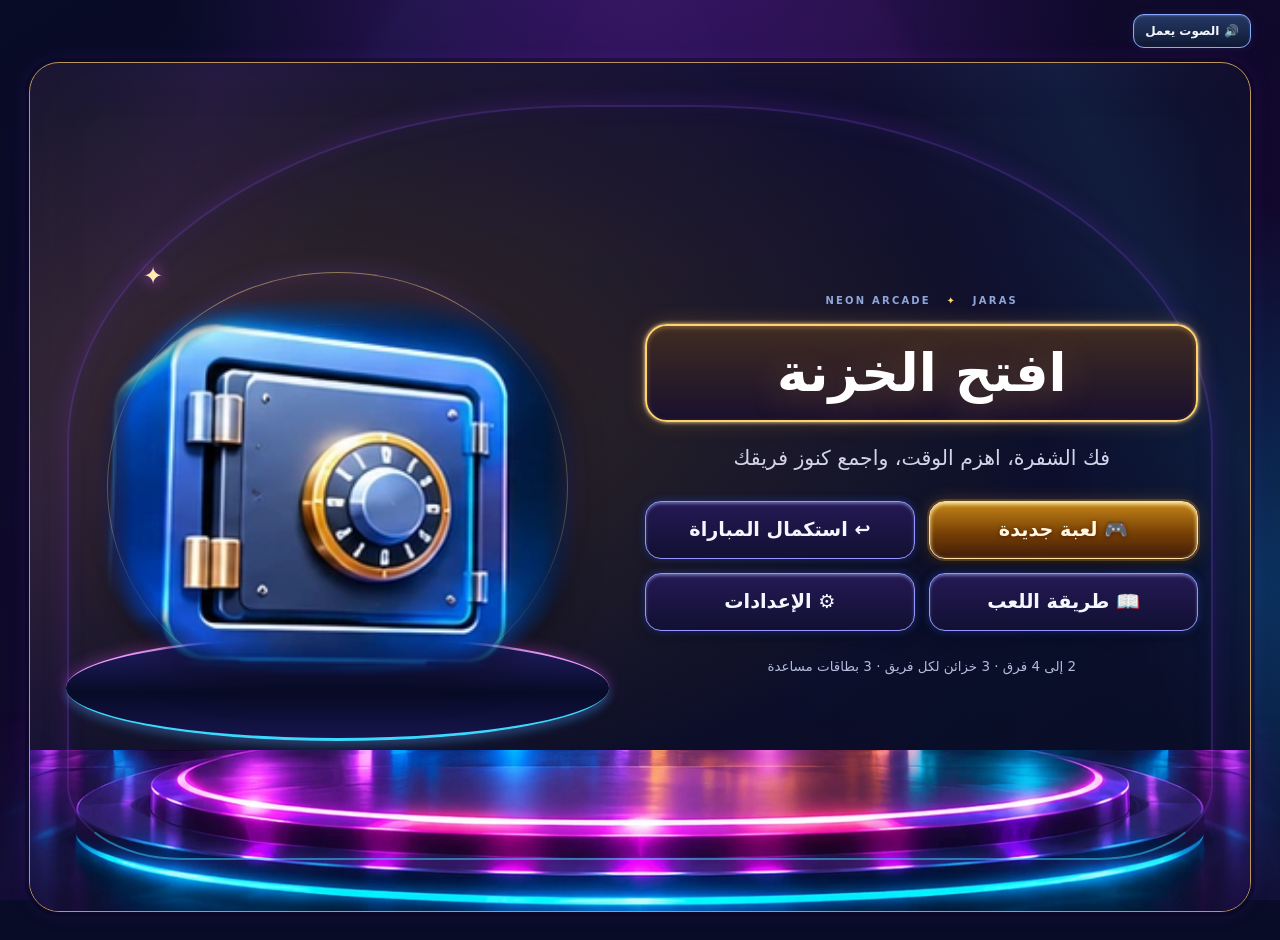
<file: vault.html>
<!doctype html><html lang="ar" dir="rtl"><head><meta charset="utf-8"><meta name="viewport" content="width=device-width,initial-scale=1,viewport-fit=cover"><meta name="apple-mobile-web-app-capable" content="yes"><meta name="apple-mobile-web-app-title" content="افتح الخزنة"><meta name="theme-color" content="#061323"><title>افتح الخزنة | التصميم السينمائي</title><style>
:root{color-scheme:dark;font-family:system-ui,-apple-system,Tahoma,sans-serif;--gold:#f8c75a;--blue:#071c35;--line:#2c4d69}*{box-sizing:border-box}body{margin:0;color:#f3f7ff;background:radial-gradient(ellipse at 50% 0,#163b5e 0,#071a31 46%,#030c18 100%);min-height:100vh}button,input,select{font:inherit}button{cursor:pointer;border:1px solid #6385a855;color:#fff;background:linear-gradient(#284e79,#16314f);padding:13px 17px;border-radius:13px;font-weight:800;transition:transform .1s}button:active{transform:scale(.98)}button:disabled{opacity:.4;cursor:not-allowed}.gold{color:#241403;background:linear-gradient(150deg,#ffe39b,#f7b83b 55%,#c58b26);border-color:#ffdc83}.green{background:linear-gradient(#16ae64,#087447)}.red{background:linear-gradient(#cb4a58,#84263a)}.gray{background:#344a65}.hide{display:none!important}main{max-width:1320px;margin:auto;padding:12px 18px 50px}.muted{color:#a8bfd7}.small{font-size:13px}.panel{border:1px solid #45678577;background:linear-gradient(140deg,#122b47ee,#081a30f5);border-radius:22px;padding:24px;margin:15px 0;box-shadow:0 18px 45px #0006}.top,.row{display:flex;gap:12px;align-items:center;justify-content:space-between;flex-wrap:wrap}.row>*{flex:1}.wide{width:100%}.center{text-align:center}.section-title{color:var(--gold);font-size:clamp(23px,3vw,33px);margin:8px 0 18px}h1,h2,h3{color:#ffdc83}h1{font-size:clamp(38px,5vw,64px);margin:12px}p{line-height:1.7}.hero{min-height:82vh;display:grid;grid-template-columns:1fr 1fr;align-items:center;gap:32px;max-width:1160px;margin:auto}.hero-copy{text-align:center}.hero-copy .menu{max-width:450px;margin:30px auto}.menu{display:grid;gap:12px}.menu button{min-height:64px;font-size:19px}.vault-art{position:relative;width:min(100%,450px);aspect-ratio:1;margin:auto;border-radius:50%;background:radial-gradient(circle at 40% 40%,#c67d17 0 6%,#241309 7% 15%,#e4ac4b 16% 17%,#3a2a1a 18% 27%,#b87622 28% 31%,#0a1929 32% 37%,#f1bc55 38% 40%,#2a1c13 41% 48%,#d08c2d 49% 51%,#0c1725 52% 58%,#bd8135 59% 61%,#121e2c 62%);box-shadow:0 0 70px #f6a82335,0 30px 70px #000a,inset 0 0 60px #0009;border:12px ridge #a77530}.vault-art:before{content:'🔑';position:absolute;inset:30%;display:grid;place-items:center;border-radius:50%;background:radial-gradient(circle,#ffd46b,#805012);font-size:85px;box-shadow:0 0 45px #ffbb40aa}.vault-art:after{content:'✦  ✦  ✦';position:absolute;bottom:4%;left:0;right:0;text-align:center;color:#ffe1a0;font-size:28px}.tag{display:inline-block;border:1px solid #b78d49;color:#ffdb8b;padding:7px 14px;border-radius:99px;background:#e3b64e13}.team-inputs,.team-grid{display:grid;grid-template-columns:repeat(auto-fit,minmax(255px,1fr));gap:16px}.team-card{border:2px solid var(--team,#3769b5);border-radius:19px;background:linear-gradient(150deg,color-mix(in srgb,var(--team) 24%,#071c34),#07172a 75%);padding:17px;box-shadow:inset 0 0 30px #0005}.team-card.active{box-shadow:0 0 0 2px #ffce65,0 0 30px #efad4266}.team-header{text-align:center;border-bottom:1px solid #ffffff22;padding-bottom:12px;margin-bottom:12px}.team-header .mascot{font-size:52px;display:block}.team-header strong{display:block;font-size:24px}.score{font-size:38px;color:#ffe0a0;font-weight:900}.team-card input{width:100%;margin-top:7px;background:#0b1b30;border:1px solid #4c739b;border-radius:10px;padding:13px;color:white}.vault-option{display:flex;width:100%;justify-content:space-between;align-items:center;text-align:right;margin:8px 0;gap:10px;background:linear-gradient(100deg,#1e3b5a,#0c223a);border:1px solid #6785a555}.vault-option .emoji{font-size:34px}.vault-option b{display:block}.vault-option small{display:block;color:#b9cbe0}.vault-option.used{filter:grayscale(.9);opacity:.5}.card-picker{margin-top:16px}.card-grid{display:grid;grid-template-columns:repeat(auto-fit,minmax(155px,1fr));gap:10px}.power{padding:16px 10px;border:2px solid #54718c;border-radius:15px;background:#102840;display:flex;align-items:center;flex-direction:column;gap:7px;min-height:115px;text-align:center}.power .symbol{font-size:35px}.power.selected{border-color:#ffcb67;background:#644c214f}.power small{color:#c4d0e3}.power.used{opacity:.4}.team-mini{border-right:5px solid var(--team);background:#ffffff0c;padding:12px;border-radius:12px}.team-mini strong{color:#ffda84}.challenge-header{display:flex;align-items:center;justify-content:space-between;flex-wrap:wrap;gap:12px}.timer{text-align:center;font-size:clamp(58px,8vw,100px);font-weight:1000;color:#ffce6c;font-variant-numeric:tabular-nums;text-shadow:0 0 28px #e8a73944}.timer.low{color:#ff697b}.digits{display:flex;gap:12px;justify-content:center;direction:ltr;margin:18px auto}.digit{width:clamp(55px,8vw,82px);height:clamp(68px,9vw,94px);border:2px solid #f0ba52;border-radius:14px;display:grid;place-items:center;background:#061528;font-size:clamp(32px,5vw,46px);font-weight:900}.question{font-size:clamp(25px,3.5vw,42px);line-height:1.7;text-align:center;padding:18px 5px}.answer-box{background:#163a34;border:1px solid #2caa75;border-radius:15px;padding:16px;text-align:center}.keypad{display:grid;grid-template-columns:repeat(3,80px);justify-content:center;gap:9px;direction:ltr}.keypad button{font-size:26px;padding:12px}.status{background:#1a3855;padding:14px;border-radius:13px;text-align:center}.result-hero{text-align:center;font-size:45px;color:#ffdb7c}.celebrate{animation:glow 1.3s ease-in-out infinite alternate}@keyframes glow{from{filter:drop-shadow(0 0 6px #f3b84b)}to{filter:drop-shadow(0 0 38px #ffcc5a)}}.notice{background:#314459;border-radius:13px;padding:12px}.score-row{display:grid;grid-template-columns:2fr 1fr 1fr;gap:8px;padding:14px;border-bottom:1px solid #ffffff20}.score-row.winner{border:1px solid #f4c667;border-radius:13px;background:#76531945}.split{display:grid;grid-template-columns:1fr 1fr;gap:14px}.step{display:inline-block;padding:7px 13px;border:1px solid #57769a;border-radius:12px;margin:4px}.hidden-answer{filter:blur(8px)}.footer{text-align:center;color:#819bb5;font-size:12px;margin-top:24px}select{padding:10px;border-radius:10px;background:#122c49;color:#fff;border:1px solid #6c89a8}#orderPuzzle{white-space:pre-line;line-height:2;font-size:clamp(20px,2.4vw,28px);text-align:center}#helpCards{justify-content:center}#helpCards button{flex:0 1 auto}#answerArea{margin:15px 0}#cardMessage{color:#ffe29a}#setup label{display:block;margin:10px 0}@media(max-width:760px){.hero{grid-template-columns:1fr;gap:10px;min-height:unset}.vault-art{max-width:250px;order:-1}.panel{padding:14px}.split{grid-template-columns:1fr}.row button{min-width:40%}.team-inputs,.team-grid{grid-template-columns:1fr}.keypad{grid-template-columns:repeat(3,65px)}.menu button{min-height:55px}}

/* v3: visual alignment with approved storyboard, responsive ipad landscape */
:root{--gold:#f9c85e;--blue:#04172c;--line:#315d85}
body{background:radial-gradient(ellipse at 52% 12%,#10345c 0%,#05172d 48%,#020916 100%);background-attachment:fixed}
main{max-width:1550px;padding:16px clamp(12px,2.3vw,36px) 42px}
.panel{background:linear-gradient(155deg,#0b2542ee,#06172af7);border:1px solid #275681;border-radius:18px;box-shadow:inset 0 1px #6a9ac02a,0 18px 42px #0007}
button{border-radius:9px;border:1px solid #6484a9;background:linear-gradient(180deg,#264f78,#102a4b);box-shadow:inset 0 1px #ffffff19,0 4px 10px #0005}
button.gold{background:linear-gradient(160deg,#ffe5a0,#f5b93d 68%,#d28c22);border-color:#ffe1a0;color:#201408;box-shadow:0 5px 24px #f6b12c28}
button.green{background:linear-gradient(#17b66d,#077947)}
button.red{background:linear-gradient(#d64c60,#8e283e)}
.hero{max-width:1450px;grid-template-columns:1.05fr .95fr;gap:clamp(20px,4vw,80px);min-height:min(90vh,820px)}
.hero-copy{padding:20px}.hero-copy h1{font-size:clamp(46px,5.2vw,82px);color:#ffd16b;text-shadow:0 5px 25px #b3772555}
.hero-copy .menu{max-width:490px}.menu button{min-height:70px;font-size:clamp(18px,1.8vw,25px)}
.vault-art{background-image:url('vault-door.svg');background-position:center;background-size:cover;border:0;border-radius:20px;width:min(100%,570px);aspect-ratio:1/1.12;box-shadow:0 20px 80px #000a,0 0 80px #cc8a2a29;mask-image:radial-gradient(ellipse 65% 65% at center,black 55%,transparent 100%)}
.vault-art:before,.vault-art:after{display:none}
.team-inputs,.team-grid{grid-template-columns:repeat(2,minmax(0,1fr))}
.team-card{border-radius:17px;box-shadow:inset 0 0 42px #0008,0 9px 24px #0006;background:linear-gradient(140deg,color-mix(in srgb,var(--team) 29%,#07182c),#06162b 76%)}
.team-header .mascot{font-size:0;display:block;margin:auto auto 8px;width:95px;height:95px;background:var(--mascot-image) center/contain no-repeat;filter:drop-shadow(0 8px 12px #0008)}
.team-header strong{font-size:clamp(19px,2vw,27px)}
.score{font-size:clamp(35px,4vw,58px);line-height:1.1}
.vault-option{background:linear-gradient(100deg,#133d65,#0a2440);min-height:84px;border-radius:12px;border:1px solid #376c99}
.vault-option .emoji{font-size:0;display:block;width:72px;height:58px;background:var(--chest-image) center/contain no-repeat;filter:drop-shadow(0 5px 7px #0009)}
.vault-option b{color:#ffe2a0;font-size:clamp(17px,1.5vw,23px)}
.vault-option small{font-size:13px}
.card-grid{grid-template-columns:repeat(3,minmax(0,1fr))}
.power{min-height:154px;border-radius:15px;border-color:#3d729b;background:linear-gradient(150deg,#173b5d,#0a1b30);box-shadow:inset 0 0 24px #0007}
.power .symbol{font-size:47px;filter:drop-shadow(0 5px 10px #0008)}
.power.selected{border:2px solid #ffd272;background:linear-gradient(145deg,#584629,#162d42)}
#setup .card-picker{margin:20px 0}
#scores{display:none}
#selection{padding-top:25px}
#vaultGrid{grid-template-columns:repeat(2,minmax(0,1fr))}
#challenge{max-width:1160px;margin:16px auto;padding:clamp(18px,3vw,40px)}
#challenge .timer{font-size:clamp(65px,8vw,116px)}
#question{background:linear-gradient(140deg,#0b2c4d,#081d35);border:1px solid #37628c;border-radius:15px;margin:14px 0 20px;padding:24px 15px}
#topic{color:#ffcf72}
#helpCards button{border-color:#e6b957;background:linear-gradient(#214569,#0b2441)}
#finalArea{background:#071d34;border:1px solid #345c7c;border-radius:18px;padding:20px}
#orderPuzzle{font-size:clamp(19px,2vw,28px)}
#endPanel{max-width:980px;margin:18px auto;border:2px solid #f0c264;background:radial-gradient(ellipse at 50% 0%,#5e451f,#0c2036 75%)}
#endIcon{font-size:90px}
#results{max-width:1000px;margin:20px auto}
@media(min-width:1000px){#setup .team-inputs{grid-template-columns:repeat(2,1fr)}#setup #cardFields{display:grid;grid-template-columns:repeat(2,minmax(0,1fr));gap:16px}}
@media(min-width:1250px){#vaultGrid:has(>.team-card:nth-child(3)){grid-template-columns:repeat(4,minmax(0,1fr))}#vaultGrid:has(>.team-card:nth-child(3)) .vault-option{flex-direction:column;text-align:center;padding:12px 5px}#vaultGrid:has(>.team-card:nth-child(3)) .vault-option .emoji{width:75px}}
@media(max-width:760px){.hero{grid-template-columns:1fr;min-height:unset}.vault-art{max-width:330px;order:-1;aspect-ratio:1.3}.hero-copy{padding:0}.hero-copy h1{font-size:44px}.team-inputs,.team-grid,#vaultGrid{grid-template-columns:1fr}.card-grid{grid-template-columns:repeat(2,minmax(0,1fr))}.team-header .mascot{width:76px;height:76px}.panel{padding:15px}.vault-option{min-height:70px}.menu button{min-height:60px}}

#testVaultSound{display:block;margin:15px 0;max-width:360px}
</style><style>
/* V6 cinematic interactive styling: original SVG art, no screenshot crops */
body{background:radial-gradient(ellipse at 50% 5%,#173a5e 0,#07192d 49%,#020915 100%)}
.hero{position:relative;overflow:hidden;background:radial-gradient(ellipse at 25% 48%,#69431e42,transparent 53%);border:1px solid #6c4a244d;border-radius:24px;padding:clamp(14px,3vw,35px)}
.hero:before{content:"";position:absolute;inset:0;background:repeating-linear-gradient(90deg,transparent 0 115px,#ffcf5c08 117px 120px);pointer-events:none}
.vault-art{background-size:contain;background-repeat:no-repeat;background-color:transparent;mask-image:none;box-shadow:none;filter:drop-shadow(0 18px 30px #000b) drop-shadow(0 0 26px #e5a52c40);animation:vaultBreath 4s ease-in-out infinite alternate}
@keyframes vaultBreath{from{filter:drop-shadow(0 14px 23px #000b) drop-shadow(0 0 12px #dba03238)}to{filter:drop-shadow(0 20px 35px #000b) drop-shadow(0 0 34px #ffd36770)}}
.hero-copy,.hero .vault-art{position:relative;z-index:1}
.team-card{border:2px solid var(--team)!important;position:relative;overflow:hidden}
.team-card:before{content:"";position:absolute;inset:0;background:radial-gradient(ellipse at 50% 5%,color-mix(in srgb,var(--team) 24%,transparent),transparent 67%);pointer-events:none}
.team-card>*{position:relative}
.team-header .mascot{width:108px!important;height:108px!important;background-size:contain!important;filter:drop-shadow(0 0 14px color-mix(in srgb,var(--team) 55%,transparent))}
.team-card.active{box-shadow:0 0 0 2px #ffcc65,0 0 28px #ffbe4b4a,inset 0 0 28px #0008!important}
.vault-option{display:flex;align-items:center;gap:10px;justify-content:flex-start;text-align:right;background:linear-gradient(135deg,#163758,#07192c)!important;transition:transform .2s,box-shadow .2s;min-height:94px}
.vault-option:not(:disabled):active{transform:scale(.97)}
.vault-option .emoji{flex:0 0 88px;width:88px;height:68px;background-size:contain!important}
#vaultGrid{display:grid!important;grid-template-columns:repeat(2,minmax(0,1fr))!important;gap:18px}
@media(min-width:1150px){#vaultGrid:has(>.team-card:nth-child(3)){grid-template-columns:repeat(4,minmax(0,1fr))!important}.vault-option .emoji{flex-basis:64px;width:64px;height:56px}}
@media(max-width:700px){#vaultGrid{grid-template-columns:1fr!important}.vault-option .emoji{flex-basis:76px;width:76px}.hero{display:flex;flex-direction:column-reverse}.vault-art{height:270px!important;width:100%!important;aspect-ratio:auto!important}}
#endPanel{position:relative;overflow:hidden;animation:celebratePop .65s cubic-bezier(.2,1.7,.35,1) both}
#endPanel:before{content:"";position:absolute;inset:-20%;pointer-events:none;background:conic-gradient(from 0deg,transparent 0 12%,#ffcb4a32 13% 15%,transparent 16% 28%,#ffcb4a24 29% 31%,transparent 32% 45%,#ffcb4a32 46% 48%,transparent 49%);animation:celebrateSpin 10s linear infinite}
#endPanel>*{position:relative}
#endIcon{display:block;margin:0 auto;width:min(340px,75vw);height:220px;font-size:0;background:url('vault-door.svg') center/contain no-repeat;animation:doorOpen 1.5s ease-in-out both;transform-origin:15% 50%}
#endPanel h2{font-size:clamp(30px,4vw,54px);color:#ffdc78;text-shadow:0 0 20px #e8b13e77}
@keyframes doorOpen{0%{transform:perspective(600px) rotateY(0) scale(.92);opacity:.8}45%{transform:perspective(600px) rotateY(-42deg) scale(1.04)}100%{transform:perspective(600px) rotateY(-18deg);opacity:1}}
@keyframes celebratePop{from{transform:scale(.88);opacity:0}to{transform:scale(1);opacity:1}}
@keyframes celebrateSpin{to{transform:rotate(360deg)}}
#found .digit{transition:transform .25s,background .25s;animation:digitFlip .48s both}
@keyframes digitFlip{from{transform:rotateY(85deg) scale(.8);opacity:.2}to{transform:rotateY(0);opacity:1}}
#clock.low{color:#ff566b!important;animation:warningPulse .8s infinite alternate}
@keyframes warningPulse{to{text-shadow:0 0 35px #ff2444;transform:scale(1.05)}}
.power.selected{box-shadow:0 0 20px #ffd06440,inset 0 0 25px #f4ba3430!important}
.score-row.winner{background:linear-gradient(90deg,#4c3413,#172e3d);border:2px solid #ffc75d;animation:celebratePop .65s both}
#challenge{border-color:#bd8d46}
@media(prefers-reduced-motion:reduce){*,*:before,*:after{animation:none!important;transition:none!important}}
</style><style>
/* V7: cinematic backdrop behind independent vault asset */
.hero{background:radial-gradient(ellipse at 27% 58%,#ab6e2c33,transparent 48%),linear-gradient(145deg,#071324,#0b2035 50%,#050c19)!important;isolation:isolate}
.hero:before{background:repeating-linear-gradient(90deg,transparent 0 110px,#e9a94d11 111px 114px),linear-gradient(180deg,#0000 55%,#090f1bda 100%)!important}
.hero:after{content:'';position:absolute;bottom:2%;left:2%;width:45%;height:16%;background:repeating-linear-gradient(90deg,#c68b3d 0 38px,#6b3e18 38px 43px,#dfb160 43px 72px,#4b2c16 72px 80px);opacity:.26;transform:perspective(350px) rotateX(30deg);filter:blur(3px);pointer-events:none}
.vault-art{border:0!important;filter:drop-shadow(0 18px 20px #000d) drop-shadow(0 0 55px #ffbc4c88)!important}
.vault-option .emoji{flex-shrink:0}
.sound-control{position:fixed;left:16px;bottom:16px;z-index:200;background:linear-gradient(#223b5a,#0a1c32);border:1px solid #dfb456;color:#ffdb91;box-shadow:0 8px 22px #0009;padding:11px 15px;font-size:16px;border-radius:30px;min-width:100px}
@media(max-width:700px){.sound-control{left:8px;bottom:8px;padding:9px 12px;font-size:13px}}
</style><style id="approved-vault-design-3">
/* Approved concept 3: dark gold vault, cinematic and responsive */
:root{--gold:#ffcb61;--blue:#090e17;--line:#76552c}
body{background:radial-gradient(ellipse at 50% -20%,#5b3c18 0,#161510 42%,#06080e 82%)!important;color:#fff5da}
main{max-width:1440px!important}
#home.hero{position:relative;overflow:hidden;isolation:isolate;min-height:min(88vh,820px);max-width:1440px!important;margin:8px auto 22px!important;padding:clamp(24px,3vw,44px)!important;border:1px solid #c58b3d77;border-radius:25px;background:radial-gradient(circle at 70% 50%,#93601c33,transparent 44%),linear-gradient(160deg,#0b0d12 12%,#19150f 55%,#080c14)!important;box-shadow:inset 0 0 90px #0008,0 24px 70px #000a;grid-template-columns:1fr 1.04fr!important;gap:clamp(20px,4vw,60px)!important}
#home.hero:before{content:'';position:absolute;inset:0;background:repeating-linear-gradient(90deg,transparent 0 90px,#ecc07a12 92px 94px),linear-gradient(0deg,#b4761930,transparent 33%);z-index:-1;pointer-events:none}
#home .hero-copy{position:relative;z-index:2;text-align:center;padding:12px 0}
#home h1{font-size:clamp(42px,5.5vw,78px)!important;color:#ffd270!important;text-shadow:0 5px 35px #f3b65644;margin:18px 0!important}
#home .tag{background:#1b140c;border:1px solid #d9a45866;color:#f5c979;padding:9px 22px;border-radius:30px;font-weight:800}
#home .hero-copy .muted{color:#e2c79f;font-size:clamp(17px,1.6vw,23px)}
#home .hero-copy .menu{max-width:480px!important;margin:29px auto!important;gap:12px}
#home .menu button{width:100%;border-radius:12px!important;min-height:65px!important;background:linear-gradient(180deg,#273d57,#0c1c32)!important;border:1px solid #9db0c777!important;box-shadow:inset 0 2px 0 #ffffff16,0 7px 19px #0008;font-size:clamp(17px,1.8vw,23px)}
#home .menu button.gold{background:linear-gradient(135deg,#ffe79f,#f4bd52 55%,#c18729)!important;color:#241303;border:1px solid #ffe2a5!important;box-shadow:0 6px 26px #b37d3155}
#home .vault-art{order:0;aspect-ratio:650/720!important;position:relative;max-width:550px!important;width:100%!important;mask-image:none!important;border:0!important;border-radius:12px!important;background:url('vault-door.svg') center/contain no-repeat!important;filter:drop-shadow(0 10px 38px #faba4144)!important;box-shadow:none!important;animation:vaultBreathe 6s ease-in-out infinite}
#home .vault-art:before,#home .vault-art:after{display:none!important}
@keyframes vaultBreathe{50%{filter:drop-shadow(0 14px 48px #ffc65c88)}}
.panel{background:linear-gradient(145deg,#131a24,#0b1420)!important;border:1px solid #ad824d77!important;box-shadow:0 13px 35px #0007}
#setup h2,#play h2,#settings h2,#results h2{color:#ffd17b;text-shadow:0 2px 15px #ffb52c22}
.team-card,.vault-option{box-shadow:0 8px 20px #0007;transition:transform .18s,box-shadow .18s}.vault-option:hover,.team-card:hover{transform:translateY(-2px)}
button:focus-visible{outline:3px solid #ffdc89;outline-offset:3px}
@media(max-width:760px){#home.hero{grid-template-columns:1fr!important;min-height:unset;gap:4px!important;padding:17px!important}#home .vault-art{max-width:300px!important;max-height:280px;order:-1!important}#home h1{font-size:38px!important}#home .menu button{min-height:54px!important}}
@media(prefers-reduced-motion:reduce){#home .vault-art{animation:none}}
</style><script>try{const v=JSON.parse(localStorage.getItem('jaras_global_settings')||'{}');if(v.motion===false)document.documentElement.classList.add('jaras-reduced-motion');if(v.sound===false){localStorage.setItem('khazna_sound_v8','off');localStorage.setItem('jaras_sound_muted','1');localStorage.setItem('jaras_champ_mute','1')}else if(v.sound===true){localStorage.setItem('khazna_sound_v8','on');localStorage.setItem('jaras_sound_muted','0');localStorage.setItem('jaras_champ_mute','0')}}catch(e){}</script><style>.jaras-reduced-motion *, .jaras-reduced-motion *:before,.jaras-reduced-motion *:after{animation:none!important;transition:none!important}</style><script src="jaras-audio.js" defer></script><link rel="stylesheet" href="neon-stage.css?v=stage7b-images"><script src="neon-view.js?v=stage7b-images" defer></script><link rel="stylesheet" href="jaras-motion.css?v=motion01"><script src="jaras-motion.js?v=motion01" defer></script><style id="jaras-approved-vault">#home .vault-art{background-image:url("[data-uri]")!important;background-position:center!important;background-repeat:no-repeat!important;background-size:contain!important;}</style><script defer src="jaras-announcer.js?v=approved"></script><script src="jaras-sound-extras.js?v=official1" defer></script></head><body class="neon-app neon-vault" data-neon-build="stage-7b"><main>
<section id="home" class="neon-lobby"><div class="lobby-set" aria-hidden="true"></div><div class="lobby-copy"><div class="lobby-kicker">NEON ARCADE <span>✦</span> JARAS</div><h1 class="lobby-title">افتح الخزنة</h1><p class="lobby-subtitle">فك الشفرة، اهزم الوقت، واجمع كنوز فريقك</p><div class="lobby-actions"><button class="gold" onclick="show('setup')">🎮 لعبة جديدة</button><button onclick="resume()">↩️ استكمال المباراة</button><button class="gray" onclick="show('rules')">📖 طريقة اللعب</button><button class="gray" onclick="show('settings')">⚙️ الإعدادات</button></div><p class="lobby-meta">2 إلى 4 فرق · 3 خزائن لكل فريق · 3 بطاقات مساعدة</p></div><div class="lobby-art" aria-hidden="true"><div class="lobby-halo"></div><img src="[data-uri]" alt="" width="400" height="360"><div class="lobby-plinth"></div><span class="lobby-spark">✦</span></div></section>
<section id="rules" class="panel hide"><h2 class="section-title">📖 طريقة اللعب</h2><p>قرعة تلقائية تحدد الفريق الأول. لكل فريق ثلاث خزائن (متوسط 3 دقائق، صعب 4:30، صعب جداً 6 دقائق). أربعة أسئلة تكسب أرقاماً غير مرتبة عند الإجابة الصحيحة فقط؛ اللغز الخامس يعطي أدلة ترتيبها. إدخال الرمز الصحيح قبل انتهاء الوقت يمنح النقاط كاملة. لا توجد سرقة أو نقاط جزئية.</p><p>كل فريق يختار 3 مساعدات مختلفة تستخدم مرة واحدة. عند تساوي النقاط يفوز الأقل في مجموع وقت الخزائن الثلاث؛ وإذا تساوى الوقت أيضاً تظهر جولة فاصلة.</p><button onclick="show('home')">العودة للرئيسية</button></section>
<section id="settings" class="panel hide"><h2 class="section-title">⚙️ الإعدادات</h2><label><input type="checkbox" id="soundToggle" checked> تشغيل المؤثرات الصوتية البسيطة</label><p class="muted small">الحركات تتوقف تلقائياً عند تفعيل تقليل الحركة في إعدادات الجهاز.</p><p class="muted">المباراة تُحفظ على هذا الجهاز تلقائياً. حذف بيانات الموقع من المتصفح قد يحذف الحفظ.</p><button onclick="show('home')">العودة للرئيسية</button></section>
<section id="setup" class="panel hide"><h2 class="section-title">👥 تجهيز الفرق</h2><label>عدد الفرق <select id="teamCount" onchange="drawTeamInputs()"><option value="2">فريقان</option><option value="3">3 فرق</option><option value="4">4 فرق</option></select></label><div id="teamFields" class="team-inputs"></div><div id="cardFields"></div><button class="gold wide" onclick="newGame()">🎲 إجراء القرعة وبدء المباراة</button><button class="gray wide" style="margin-top:10px" onclick="show('home')">العودة للرئيسية</button></section>
<section id="play" class="hide"><div class="panel"><div class="top"><h2 id="turn" class="section-title"></h2><button class="gray" onclick="goHome()">🏠 الرئيسية</button></div><div id="scores" class="team-inputs"></div><p id="roundInfo" class="muted"></p></div><div id="selection" class="panel"><h2 class="section-title">🔐 خزائن الفرق</h2><div id="vaultGrid" class="team-grid"></div></div><div id="challenge" class="panel hide"><div class="challenge-header"><h2 id="vaultTitle" class="section-title"></h2><button class="gray" onclick="pauseToggle()" id="pauseBtn">⏸ إيقاف مؤقت</button></div><div id="clock" class="timer">00:00</div><p id="stage" class="muted center"></p><div id="found" class="digits"></div><div id="helpCards" class="row"></div><p id="cardMessage" class="center"></p><div id="qarea"><p id="topic" class="muted center"></p><div id="question" class="question"></div><div id="answerArea" class="answer-box hide"><p>الإجابة الصحيحة: <strong id="answer"></strong></p><p class="muted small">هذه إجابة السؤال فقط. الرقم السري مختلف ولا يظهر إلا بعد اعتماد الإجابة الصحيحة.</p></div><div class="row"><button class="gold" onclick="reveal()">👁️ عطني الإجابة</button><button class="green" id="correctBtn" onclick="resolveQuestion(true)" disabled>✓ إجابة صحيحة</button><button class="red" onclick="resolveQuestion(false)">✕ خطأ / تخطي</button></div></div><div id="finalArea" class="hide"><div class="neon-code-clues"><div id="orderPuzzle"></div><p class="muted small center">اللغز الخامس لا يكشف أي رقم لم تحصل عليه. أدخل رمزاً من أربع خانات قبل انتهاء الوقت.</p></div><div class="neon-code-entry"><div class="digits" id="entry"></div><div class="keypad" id="keypad"></div><div class="row"><button class="gray" onclick="clearEntry()">مسح الرمز</button><button class="gold" onclick="tryCode()">🔓 افتح الخزنة</button></div><p class="status" id="attemptMsg"></p></div></div><p id="pausedMsg" class="status hide">⏸ المؤقت متوقف مؤقتاً</p></div><div id="endPanel" class="panel hide center"><div id="endIcon" class="result-hero"></div><h2 id="endTitle"></h2><p id="endText"></p><button class="gold wide" onclick="nextTurn()">➡️ الفريق التالي</button></div><div class="panel row"><button class="gray" onclick="if(confirm('إنهاء المباراة وإظهار النتائج؟'))finish()">🏁 إنهاء المباراة</button><button class="red" onclick="if(confirm('حذف المباراة المحفوظة؟'))resetAll()">🗑️ مباراة جديدة</button></div></section>
<section id="results" class="panel hide"><h2 class="section-title center">🏆 نتائج المباراة</h2><div id="finalScores"></div><div id="tieBox" class="hide center"><h2>⚡ لغز فاصل سريع</h2><p id="tieQuestion"></p><button class="gold" onclick="showTieAnswer()">👁️ كشف الإجابة</button><p id="tieAnswer" class="hide status"></p><div id="tieTeams" class="row"></div></div><button class="gold wide" onclick="resetAll()">🎮 مباراة جديدة</button></section><div class="footer">افتح الخزنة · نسخة تجريبية بتصميم بصري جديد للآيباد · لا تُرفع فوق تحدي المعلومات</div></main>
<script>const BANK={"easy":[{"id":"easy-01","questions":[{"question":"ما اسم أكبر بحيرة أفريقية من حيث المساحة؟","answer":"فيكتوريا","digit":"6","topic":"جغرافيا"},{"question":"من رسم لوحة الموناليزا؟","answer":"ليوناردو دا فينشي","digit":"5","topic":"فن"},{"question":"ما اسم أكبر جزيرة في البحر المتوسط؟","answer":"صقلية","digit":"7","topic":"جغرافيا"},{"question":"ما اسم آلة قياس الضغط الجوي؟","answer":"بارومتر","digit":"4","topic":"علوم"}],"ordering_puzzle":"اللغز الخامس — رتب الأرقام التي كسبتها وفق الأدلة التالية:\n• الرقم في الخانة الثالثة أصغر من الرقم في الخانة الرابعة.\n• الفرق بين رقمي الخانتين الثانية والرابعة يساوي 1.\n• الفرق بين رقمي الخانتين الثالثة والرابعة يساوي 1.\n• الفرق بين رقمي الخانتين الأولى والرابعة يساوي 2.\n• الرقم في الخانة الأولى أصغر من الرقم في الخانة الرابعة.\nالأرقام التي لم تكسبها تبقى مخفية. لا تظهر أي أرقام إضافية.","code":"4756","duration_seconds":180,"points":300},{"id":"easy-02","questions":[{"question":"من كتب رواية البؤساء؟","answer":"فيكتور هوغو","digit":"1","topic":"أدب"},{"question":"ما عاصمة كندا؟","answer":"أوتاوا","digit":"6","topic":"جغرافيا"},{"question":"ما اسم أول مسبار إماراتي وصل إلى مدار المريخ؟","answer":"مسبار الأمل","digit":"7","topic":"الإمارات"},{"question":"أي كوكب يعرف بالكوكب الأحمر؟","answer":"المريخ","digit":"0","topic":"فلك"}],"ordering_puzzle":"اللغز الخامس — رتب الأرقام التي كسبتها وفق الأدلة التالية:\n• الرقم في الخانة الأولى أكبر من الرقم في الخانة الثانية.\n• الرقم في الخانة الأولى أصغر من الرقم في الخانة الثالثة.\n• الفرق بين رقمي الخانتين الأولى والثالثة يساوي 5.\nالأرقام التي لم تكسبها تبقى مخفية. لا تظهر أي أرقام إضافية.","code":"1067","duration_seconds":180,"points":300},{"id":"easy-03","questions":[{"question":"من العالم الذي وضع النظرية النسبية الخاصة والعامة؟","answer":"ألبرت أينشتاين","digit":"5","topic":"علوم"},{"question":"ما الدولة التي تقع فيها مدينة كيوتو؟","answer":"اليابان","digit":"7","topic":"جغرافيا"},{"question":"ما اسم أول امرأة فازت بجائزة نوبل؟","answer":"ماري كوري","digit":"9","topic":"تاريخ"},{"question":"في أي رياضة تُستخدم ضربة الإرسال الساحقة وتُضرب الكرة فوق شبكة بمضرب؟","answer":"التنس","digit":"8","topic":"رياضة"}],"ordering_puzzle":"اللغز الخامس — رتب الأرقام التي كسبتها وفق الأدلة التالية:\n• الفرق بين رقمي الخانتين الأولى والرابعة يساوي 4.\n• الرقم في الخانة الثانية أصغر من الرقم في الخانة الرابعة.\n• الرقم في الخانة الثانية أكبر من الرقم في الخانة الثالثة.\n• الرقم الأكبر لا يقع في الخانة الثالثة.\n• الرقم في الخانة الأولى أصغر من الرقم في الخانة الثانية.\n• الرقم في الخانة الأولى أصغر من الرقم في الخانة الرابعة.\nالأرقام التي لم تكسبها تبقى مخفية. لا تظهر أي أرقام إضافية.","code":"5879","duration_seconds":180,"points":300},{"id":"easy-04","questions":[{"question":"من هو مؤلف مسرحية هاملت؟","answer":"ويليام شكسبير","digit":"3","topic":"أدب"},{"question":"ما اسم البحر الذي تطل عليه مدينة جدة؟","answer":"البحر الأحمر","digit":"9","topic":"جغرافيا"},{"question":"ما اسم المدينة التي تضم برج إيفل؟","answer":"باريس","digit":"1","topic":"جغرافيا"},{"question":"ما المادة الحلوة التي يصنعها النحل من رحيق الأزهار؟","answer":"العسل","digit":"8","topic":"طبيعة"}],"ordering_puzzle":"اللغز الخامس — رتب الأرقام التي كسبتها وفق الأدلة التالية:\n• الرقم في الخانة الثانية فردي.\n• الرقم في الخانة الثانية أكبر من الرقم في الخانة الرابعة.\n• الرقم الأكبر لا يقع في الخانة الثانية.\n• الرقم في الخانة الأولى أصغر من الرقم في الخانة الثالثة.\n• الرقم في الخانة الأولى أكبر من الرقم في الخانة الرابعة.\nالأرقام التي لم تكسبها تبقى مخفية. لا تظهر أي أرقام إضافية.","code":"8391","duration_seconds":180,"points":300},{"id":"easy-05","questions":[{"question":"ما اسم المقياس الذي يقيس صلابة المعادن بالخدش؟","answer":"موهس","digit":"0","topic":"علوم"},{"question":"ما اسم العاصمة العمانية؟","answer":"مسقط","digit":"4","topic":"الخليج"},{"question":"ما عاصمة النرويج؟","answer":"أوسلو","digit":"6","topic":"جغرافيا"},{"question":"ما اسم المضيق الفاصل بين المغرب وإسبانيا؟","answer":"مضيق جبل طارق","digit":"3","topic":"جغرافيا"}],"ordering_puzzle":"اللغز الخامس — رتب الأرقام التي كسبتها وفق الأدلة التالية:\n• الفرق بين رقمي الخانتين الثالثة والرابعة يساوي 3.\n• الفرق بين رقمي الخانتين الثانية والرابعة يساوي 4.\n• الرقم في الخانة الثانية أكبر من الرقم في الخانة الثالثة.\nالأرقام التي لم تكسبها تبقى مخفية. لا تظهر أي أرقام إضافية.","code":"6430","duration_seconds":180,"points":300},{"id":"easy-06","questions":[{"question":"ما اسم القارة التي تقع فيها سورينام؟","answer":"أمريكا الجنوبية","digit":"9","topic":"جغرافيا"},{"question":"من اكتشف البنسلين عام 1928؟","answer":"ألكسندر فليمنغ","digit":"7","topic":"طب"},{"question":"ما عاصمة الأرجنتين؟","answer":"بوينس آيرس","digit":"2","topic":"جغرافيا"},{"question":"ما اسم أول رائد فضاء إماراتي وصل لمحطة الفضاء الدولية؟","answer":"هزاع المنصوري","digit":"4","topic":"الإمارات"}],"ordering_puzzle":"اللغز الخامس — رتب الأرقام التي كسبتها وفق الأدلة التالية:\n• الرقم الأكبر لا يقع في الخانة الثانية.\n• الرقم في الخانة الأولى أصغر من الرقم في الخانة الرابعة.\n• الرقم في الخانة الثالثة أكبر من الرقم في الخانة الرابعة.\n• الفرق بين رقمي الخانتين الأولى والثالثة يساوي 5.\nالأرقام التي لم تكسبها تبقى مخفية. لا تظهر أي أرقام إضافية.","code":"4297","duration_seconds":180,"points":300},{"id":"easy-07","questions":[{"question":"ما اسم هرمون النوم الذي تفرزه الغدة الصنوبرية؟","answer":"الميلاتونين","digit":"9","topic":"أحياء"},{"question":"ما اسم أكبر قمر طبيعي في المجموعة الشمسية؟","answer":"غانيميد","digit":"3","topic":"فلك"},{"question":"أي دولة تضم مدينة مراكش؟","answer":"المغرب","digit":"1","topic":"جغرافيا"},{"question":"ما اسم أكبر محيط على الأرض؟","answer":"المحيط الهادئ","digit":"6","topic":"جغرافيا"}],"ordering_puzzle":"اللغز الخامس — رتب الأرقام التي كسبتها وفق الأدلة التالية:\n• الرقم في الخانة الأولى أصغر من الرقم في الخانة الثانية.\n• الرقم في الخانة الأولى أصغر من الرقم في الخانة الرابعة.\n• الفرق بين رقمي الخانتين الأولى والرابعة يساوي 3.\n• الرقم في الخانة الثالثة أصغر من الرقم في الخانة الرابعة.\nالأرقام التي لم تكسبها تبقى مخفية. لا تظهر أي أرقام إضافية.","code":"3916","duration_seconds":180,"points":300},{"id":"easy-08","questions":[{"question":"ما اسم المعركة التي انتصر فيها صلاح الدين عام 1187؟","answer":"حطين","digit":"7","topic":"تاريخ"},{"question":"ما اسم المضيق الذي يفصل جزيرة تسمانيا عن البر الرئيسي الأسترالي؟","answer":"مضيق باس","digit":"0","topic":"جغرافيا"},{"question":"ما عاصمة آيسلندا؟","answer":"ريكيافيك","digit":"6","topic":"جغرافيا"},{"question":"من مؤلف كتاب القانون في الطب؟","answer":"ابن سينا","digit":"5","topic":"تاريخ العلوم"}],"ordering_puzzle":"اللغز الخامس — رتب الأرقام التي كسبتها وفق الأدلة التالية:\n• الفرق بين رقمي الخانتين الثانية والثالثة يساوي 1.\n• الرقم في الخانة الثالثة فردي.\n• الرقم في الخانة الثالثة أصغر من الرقم في الخانة الرابعة.\n• الرقم في الخانة الثانية زوجي.\nالأرقام التي لم تكسبها تبقى مخفية. لا تظهر أي أرقام إضافية.","code":"0657","duration_seconds":180,"points":300},{"id":"easy-09","questions":[{"question":"أي منتخب فاز بكأس آسيا 2019؟","answer":"قطر","digit":"0","topic":"رياضة"},{"question":"ما اسم القلعة الشهيرة في مدينة الفجيرة؟","answer":"قلعة الفجيرة","digit":"6","topic":"الإمارات"},{"question":"ما اسم أول قمر صناعي أطلقه الإنسان؟","answer":"سبوتنيك 1","digit":"1","topic":"فضاء"},{"question":"أي دولة تقع فيها منطقة كابادوكيا؟","answer":"تركيا","digit":"7","topic":"جغرافيا"}],"ordering_puzzle":"اللغز الخامس — رتب الأرقام التي كسبتها وفق الأدلة التالية:\n• الرقم في الخانة الأولى فردي.\n• الرقم في الخانة الثالثة أكبر من الرقم في الخانة الرابعة.\n• الرقم في الخانة الأولى أصغر من الرقم في الخانة الرابعة.\n• الرقم الأكبر لا يقع في الخانة الثانية.\nالأرقام التي لم تكسبها تبقى مخفية. لا تظهر أي أرقام إضافية.","code":"1076","duration_seconds":180,"points":300},{"id":"easy-10","questions":[{"question":"من كتب رواية دون كيخوته؟","answer":"ميغيل دي ثيربانتس","digit":"7","topic":"أدب"},{"question":"ما اسم الكوكب الذي يشتهر بحلقاته الواضحة؟","answer":"زحل","digit":"6","topic":"فلك"},{"question":"ما اسم الصمام الذي يفصل الأذين الأيسر عن البطين الأيسر؟","answer":"الصمام التاجي","digit":"3","topic":"أحياء"},{"question":"أي دولة تقع فيها شلالات إيغوازو إلى جانب البرازيل؟","answer":"الأرجنتين","digit":"8","topic":"جغرافيا"}],"ordering_puzzle":"اللغز الخامس — رتب الأرقام التي كسبتها وفق الأدلة التالية:\n• الرقم في الخانة الأولى أكبر من الرقم في الخانة الرابعة.\n• الرقم الأكبر لا يقع في الخانة الثانية.\n• الرقم في الخانة الثالثة أكبر من الرقم في الخانة الرابعة.\n• الفرق بين رقمي الخانتين الأولى والرابعة يساوي 3.\n• الرقم في الخانة الثانية أصغر من الرقم في الخانة الثالثة.\nالأرقام التي لم تكسبها تبقى مخفية. لا تظهر أي أرقام إضافية.","code":"6783","duration_seconds":180,"points":300},{"id":"easy-11","questions":[{"question":"في أي عام انطلق مترو دبي للركاب؟","answer":"2009","digit":"6","topic":"🇦🇪 الإمارات"},{"question":"في أي سنة أُدرج موقع الحِجر (مدائن صالح) في قائمة التراث العالمي؟","answer":"2008","digit":"3","topic":"🌴 الخليج"},{"question":"ما اسم المضيق الذي يفصل ماليزيا عن جزيرة سومطرة؟","answer":"مضيق ملقا","digit":"4","topic":"🌍 جغرافيا"},{"question":"ما العاصمة الرسمية لميانمار التي حلّت محل يانغون؟","answer":"نايبيداو","digit":"0","topic":"🏛️ عواصم"}],"ordering_puzzle":"اللغز الخامس — رتب الأرقام التي كسبتها وفق الأدلة التالية:\n• الرقم في الخانة الثانية أصغر من الرقم في الخانة الرابعة.\n• الرقم في الخانة الثالثة زوجي.\n• الرقم الأكبر لا يقع في الخانة الثانية.\n• الرقم في الخانة الأولى أصغر من الرقم في الخانة الثانية.\n• الفرق بين رقمي الخانتين الأولى والثالثة يساوي 4.\n• الرقم في الخانة الأولى أصغر من الرقم في الخانة الثالثة.\nالأرقام التي لم تكسبها تبقى مخفية. لا تظهر أي أرقام إضافية.","code":"0346","duration_seconds":180,"points":300},{"id":"easy-12","questions":[{"question":"ما الغاز الأكثر وفرة في الغلاف الجوي للأرض؟","answer":"النيتروجين","digit":"5","topic":"علوم"},{"question":"ما اسم العملية التي تصنع بها النباتات غذاءها باستخدام الضوء؟","answer":"البناء الضوئي","digit":"9","topic":"علوم"},{"question":"من سجل هدف الأرجنتين الأول في نهائي كأس العالم 1986 أمام ألمانيا الغربية؟","answer":"خوسيه لويس براون","digit":"7","topic":"⚽ كرة القدم"},{"question":"ما اسم البنية البروتينية التي تنظم التفاف DNA حولها في الكروماتين؟","answer":"الهستونات","digit":"1","topic":"🧠 أسئلة متنوعة"}],"ordering_puzzle":"اللغز الخامس — رتب الأرقام التي كسبتها وفق الأدلة التالية:\n• الرقم في الخانة الأولى أكبر من الرقم في الخانة الثانية.\n• الرقم في الخانة الأولى أصغر من الرقم في الخانة الرابعة.\n• الفرق بين رقمي الخانتين الأولى والثالثة يساوي 4.\n• الرقم في الخانة الثانية أصغر من الرقم في الخانة الثالثة.\nالأرقام التي لم تكسبها تبقى مخفية. لا تظهر أي أرقام إضافية.","code":"5197","duration_seconds":180,"points":300},{"id":"easy-13","questions":[{"question":"ما اسم أول مركبة فضائية مأهولة هبطت على سطح القمر؟","answer":"أبولو 11","digit":"8","topic":"فضاء"},{"question":"في أي سنة أُدرج موقع قلعة البحرين على قائمة التراث العالمي لليونسكو؟","answer":"2005","digit":"1","topic":"🌴 الخليج"},{"question":"ما اسم السلسلة الجبلية الممتدة بين البحر الأسود وبحر قزوين؟","answer":"جبال القوقاز","digit":"6","topic":"🌍 جغرافيا"},{"question":"ما عاصمة أوزبكستان؟","answer":"طشقند","digit":"7","topic":"🏛️ عواصم"}],"ordering_puzzle":"اللغز الخامس — رتب الأرقام التي كسبتها وفق الأدلة التالية:\n• الرقم في الخانة الأولى أكبر من الرقم في الخانة الرابعة.\n• الفرق بين رقمي الخانتين الثانية والثالثة يساوي 2.\n• الرقم في الخانة الثالثة زوجي.\n• الرقم في الخانة الأولى فردي.\n• الرقم الأكبر لا يقع في الخانة الثانية.\nالأرقام التي لم تكسبها تبقى مخفية. لا تظهر أي أرقام إضافية.","code":"7681","duration_seconds":180,"points":300},{"id":"easy-14","questions":[{"question":"من أول إنسان مشى على سطح القمر؟","answer":"نيل أرمسترونغ","digit":"3","topic":"فضاء"},{"question":"في أي عام تأسست دولة الإمارات العربية المتحدة؟","answer":"1971","digit":"6","topic":"تاريخ الخليج"},{"question":"من أهدر ركلة الترجيح الفرنسية الوحيدة في نهائي كأس العالم 2006؟","answer":"ديفيد تريزيغيه","digit":"0","topic":"⚽ كرة القدم"},{"question":"ما اسم الحد الفاصل الذي تنغرز عنده صفيحة تكتونية تحت أخرى؟","answer":"منطقة الاندساس","digit":"2","topic":"🧠 أسئلة متنوعة"}],"ordering_puzzle":"اللغز الخامس — رتب الأرقام التي كسبتها وفق الأدلة التالية:\n• الفرق بين رقمي الخانتين الأولى والرابعة يساوي 1.\n• الفرق بين رقمي الخانتين الأولى والثانية يساوي 3.\n• الفرق بين رقمي الخانتين الثالثة والرابعة يساوي 2.\nالأرقام التي لم تكسبها تبقى مخفية. لا تظهر أي أرقام إضافية.","code":"3602","duration_seconds":180,"points":300},{"id":"easy-15","questions":[{"question":"ما اسم المهرجان التراثي في أبوظبي المرتبط بسباقات الهجن ومزاينة الإبل؟","answer":"مهرجان الظفرة","digit":"5","topic":"🇦🇪 الإمارات"},{"question":"في أي دولة خليجية تقع مدينة صلالة؟","answer":"سلطنة عُمان","digit":"1","topic":"🌴 الخليج"},{"question":"ما اسم المضيق الفاصل بين جزيرتي هونشو وهوكايدو اليابانيتين؟","answer":"مضيق تسوغارو","digit":"8","topic":"🌍 جغرافيا"},{"question":"ما عاصمة ولايات ميكرونيزيا المتحدة؟","answer":"باليكير","digit":"0","topic":"🏛️ عواصم"}],"ordering_puzzle":"اللغز الخامس — رتب الأرقام التي كسبتها وفق الأدلة التالية:\n• الرقم في الخانة الأولى أكبر من الرقم في الخانة الثانية.\n• الفرق بين رقمي الخانتين الثانية والثالثة يساوي 5.\n• الرقم في الخانة الثانية فردي.\nالأرقام التي لم تكسبها تبقى مخفية. لا تظهر أي أرقام إضافية.","code":"8501","duration_seconds":180,"points":300},{"id":"easy-16","questions":[{"question":"ما عاصمة البحرين؟","answer":"المنامة","digit":"2","topic":"الخليج"},{"question":"ما اسم الجهاز المستخدم لرصد الزلازل؟","answer":"مقياس الزلازل","digit":"9","topic":"علوم"},{"question":"من سجل هدف ألمانيا في نهائي كأس العالم 2014 أمام الأرجنتين؟","answer":"ماريو غوتزه","digit":"8","topic":"⚽ كرة القدم"},{"question":"ما اسم التسارع التقريبي للجاذبية الأرضية عند سطح البحر؟","answer":"9.8 متر لكل ثانية مربعة","digit":"3","topic":"🧠 أسئلة متنوعة"}],"ordering_puzzle":"اللغز الخامس — رتب الأرقام التي كسبتها وفق الأدلة التالية:\n• الرقم في الخانة الأولى زوجي.\n• الرقم في الخانة الأولى أصغر من الرقم في الخانة الرابعة.\n• الرقم الأكبر لا يقع في الخانة الثالثة.\n• الرقم في الخانة الثالثة أكبر من الرقم في الخانة الرابعة.\n• الرقم في الخانة الثانية أكبر من الرقم في الخانة الثالثة.\n• الفرق بين رقمي الخانتين الثانية والثالثة يساوي 1.\nالأرقام التي لم تكسبها تبقى مخفية. لا تظهر أي أرقام إضافية.","code":"2983","duration_seconds":180,"points":300},{"id":"easy-17","questions":[{"question":"ما اسم أول رئيس للمجلس الوطني الاتحادي عند تأسيسه عام 1972؟","answer":"ثاني بن عبدالله","digit":"2","topic":"🇦🇪 الإمارات"},{"question":"ما اسم الموقع الأثري القطري المدرج في قائمة اليونسكو عام 2013؟","answer":"الزبارة الأثري","digit":"9","topic":"🌴 الخليج"},{"question":"ما اسم المضيق الذي يفصل جزيرة مدغشقر عن البر الأفريقي؟","answer":"قناة موزمبيق","digit":"1","topic":"جغرافيا"},{"question":"ما عاصمة الأوروغواي؟","answer":"مونتيفيديو","digit":"0","topic":"🏛️ عواصم"}],"ordering_puzzle":"اللغز الخامس — رتب الأرقام التي كسبتها وفق الأدلة التالية:\n• الرقم في الخانة الأولى أكبر من الرقم في الخانة الثانية.\n• الرقم في الخانة الثالثة فردي.\n• الرقم في الخانة الثانية أصغر من الرقم في الخانة الرابعة.\n• الرقم في الخانة الأولى أصغر من الرقم في الخانة الثالثة.\n• الرقم في الخانة الثانية زوجي.\n• الفرق بين رقمي الخانتين الأولى والثانية يساوي 1.\nالأرقام التي لم تكسبها تبقى مخفية. لا تظهر أي أرقام إضافية.","code":"1092","duration_seconds":180,"points":300},{"id":"easy-18","questions":[{"question":"ما اسم أطول نهر في أوروبا؟","answer":"الفولغا","digit":"6","topic":"جغرافيا"},{"question":"من مؤلف كتاب المقدمة الشهير في علم العمران؟","answer":"ابن خلدون","digit":"4","topic":"تاريخ"},{"question":"من سجل هدف الفوز لمانشستر يونايتد في نهائي دوري الأبطال 1999؟","answer":"أولي غونار سولشاير","digit":"5","topic":"⚽ كرة القدم"},{"question":"ما اسم الرابطة الناتجة عن مشاركة الذرات إلكترونات؟","answer":"الرابطة التساهمية","digit":"0","topic":"🧠 أسئلة متنوعة"}],"ordering_puzzle":"اللغز الخامس — رتب الأرقام التي كسبتها وفق الأدلة التالية:\n• الرقم في الخانة الثانية فردي.\n• الفرق بين رقمي الخانتين الثانية والثالثة يساوي 5.\n• الرقم في الخانة الأولى أكبر من الرقم في الخانة الرابعة.\nالأرقام التي لم تكسبها تبقى مخفية. لا تظهر أي أرقام إضافية.","code":"6504","duration_seconds":180,"points":300},{"id":"easy-19","questions":[{"question":"ما اسم الحاكم الذي تولى أبوظبي سنة 1966 وقاد تأسيس الاتحاد؟","answer":"الشيخ زايد بن سلطان آل نهيان","digit":"6","topic":"🇦🇪 الإمارات"},{"question":"ما اسم الحضارة القديمة المرتبطة بجزيرة البحرين؟","answer":"دلمون","digit":"5","topic":"🌴 الخليج"},{"question":"ما اسم أعلى قمة في اليابان؟","answer":"جبل فوجي","digit":"8","topic":"جغرافيا"},{"question":"ما عاصمة باراغواي؟","answer":"أسونسيون","digit":"2","topic":"🏛️ عواصم"}],"ordering_puzzle":"اللغز الخامس — رتب الأرقام التي كسبتها وفق الأدلة التالية:\n• الرقم في الخانة الثانية أكبر من الرقم في الخانة الرابعة.\n• الفرق بين رقمي الخانتين الثانية والرابعة يساوي 3.\n• الفرق بين رقمي الخانتين الثالثة والرابعة يساوي 1.\nالأرقام التي لم تكسبها تبقى مخفية. لا تظهر أي أرقام إضافية.","code":"2865","duration_seconds":180,"points":300},{"id":"easy-20","questions":[{"question":"ما اسم مؤلف رواية الشيخ والبحر؟","answer":"إرنست همنغواي","digit":"3","topic":"أدب"},{"question":"ما المعدن السائل في درجة حرارة الغرفة؟","answer":"الزئبق","digit":"8","topic":"كيمياء"},{"question":"من سجل هدف التقدم لفرنسا من ركلة جزاء في نهائي كأس العالم 2006؟","answer":"زين الدين زيدان","digit":"0","topic":"⚽ كرة القدم"},{"question":"ما اسم التحول المباشر من الحالة الصلبة إلى الغازية؟","answer":"التسامي","digit":"6","topic":"🧠 أسئلة متنوعة"}],"ordering_puzzle":"اللغز الخامس — رتب الأرقام التي كسبتها وفق الأدلة التالية:\n• الفرق بين رقمي الخانتين الأولى والثالثة يساوي 5.\n• الرقم في الخانة الأولى أكبر من الرقم في الخانة الثانية.\n• الرقم في الخانة الثانية أكبر من الرقم في الخانة الرابعة.\nالأرقام التي لم تكسبها تبقى مخفية. لا تظهر أي أرقام إضافية.","code":"8630","duration_seconds":180,"points":300},{"id":"easy-21","questions":[{"question":"ما اسم شركة الطيران الوطنية التي تتخذ أبوظبي مقراً لها؟","answer":"الاتحاد للطيران","digit":"5","topic":"🇦🇪 الإمارات"},{"question":"ما اسم الهيئة العليا لمجلس التعاون التي تضم قادة الدول الأعضاء؟","answer":"المجلس الأعلى","digit":"7","topic":"🌴 الخليج"},{"question":"في أي مدينة سودانية يلتقي النيل الأبيض بالنيل الأزرق؟","answer":"الخرطوم","digit":"9","topic":"🌍 جغرافيا"},{"question":"ما عاصمة سلوفينيا؟","answer":"ليوبليانا","digit":"1","topic":"🏛️ عواصم"}],"ordering_puzzle":"اللغز الخامس — رتب الأرقام التي كسبتها وفق الأدلة التالية:\n• الرقم في الخانة الأولى أصغر من الرقم في الخانة الثانية.\n• الفرق بين رقمي الخانتين الثانية والرابعة يساوي 2.\n• الرقم في الخانة الثالثة أكبر من الرقم في الخانة الرابعة.\n• الرقم في الخانة الثانية أكبر من الرقم في الخانة الرابعة.\nالأرقام التي لم تكسبها تبقى مخفية. لا تظهر أي أرقام إضافية.","code":"1795","duration_seconds":180,"points":300},{"id":"easy-22","questions":[{"question":"ما عاصمة كينيا؟","answer":"نيروبي","digit":"2","topic":"جغرافيا"},{"question":"في أي دولة تقع مدينة البتراء الأثرية؟","answer":"الأردن","digit":"0","topic":"تاريخ"},{"question":"أي نادٍ فاز بدوري أبطال أوروبا 2023 على حساب إنتر ميلان؟","answer":"مانشستر سيتي","digit":"5","topic":"⚽ كرة القدم"},{"question":"ما اسم العضية المسؤولة عن تصنيع البروتين في الخلية؟","answer":"الريبوسوم","digit":"7","topic":"🧠 أسئلة متنوعة"}],"ordering_puzzle":"اللغز الخامس — رتب الأرقام التي كسبتها وفق الأدلة التالية:\n• الفرق بين رقمي الخانتين الثالثة والرابعة يساوي 2.\n• الرقم الأكبر لا يقع في الخانة الثالثة.\n• الرقم في الخانة الأولى أصغر من الرقم في الخانة الثانية.\n• الفرق بين رقمي الخانتين الأولى والثالثة يساوي 5.\n• الرقم في الخانة الثالثة زوجي.\nالأرقام التي لم تكسبها تبقى مخفية. لا تظهر أي أرقام إضافية.","code":"5702","duration_seconds":180,"points":300},{"id":"easy-23","questions":[{"question":"ما اسم أكبر مركز تسوق مجاور لبرج خليفة؟","answer":"دبي مول","digit":"7","topic":"🇦🇪 الإمارات"},{"question":"ما اسم الموقع البحريني الذي أُدرج في قائمة اليونسكو عام 2019 ويرتبط بحضارة دلمون؟","answer":"تلال مدافن دلمون","digit":"8","topic":"🌴 الخليج"},{"question":"ما اسم الدولة التي تضم جزيرة زنجبار؟","answer":"تنزانيا","digit":"1","topic":"🌍 جغرافيا"},{"question":"ما العاصمة الدستورية لساحل العاج، وليست أبيدجان؟","answer":"ياموسوكرو","digit":"9","topic":"🏛️ عواصم"}],"ordering_puzzle":"اللغز الخامس — رتب الأرقام التي كسبتها وفق الأدلة التالية:\n• الرقم في الخانة الثالثة أكبر من الرقم في الخانة الرابعة.\n• الرقم في الخانة الثانية أصغر من الرقم في الخانة الثالثة.\n• الرقم في الخانة الثانية زوجي.\n• الرقم في الخانة الأولى أكبر من الرقم في الخانة الرابعة.\nالأرقام التي لم تكسبها تبقى مخفية. لا تظهر أي أرقام إضافية.","code":"7891","duration_seconds":180,"points":300},{"id":"easy-24","questions":[{"question":"ما العملة الرسمية لليابان؟","answer":"الين","digit":"5","topic":"اقتصاد"},{"question":"ما عاصمة فنلندا؟","answer":"هلسنكي","digit":"2","topic":"جغرافيا"},{"question":"من كان مدرب إسبانيا عند فوزها بكأس العالم 2010؟","answer":"فيسنتي ديل بوسكي","digit":"3","topic":"⚽ كرة القدم"},{"question":"في أي دولة تقع مدينة بورتو؟","answer":"البرتغال","digit":"9","topic":"جغرافيا"}],"ordering_puzzle":"اللغز الخامس — رتب الأرقام التي كسبتها وفق الأدلة التالية:\n• الفرق بين رقمي الخانتين الأولى والثانية يساوي 2.\n• الرقم في الخانة الثانية فردي.\n• الفرق بين رقمي الخانتين الثانية والثالثة يساوي 4.\n• الرقم الأكبر لا يقع في الخانة الثانية.\nالأرقام التي لم تكسبها تبقى مخفية. لا تظهر أي أرقام إضافية.","code":"3592","duration_seconds":180,"points":300},{"id":"easy-25","questions":[{"question":"في أي إمارة تقع منطقة مصفوت؟","answer":"عجمان","digit":"9","topic":"🇦🇪 الإمارات"},{"question":"ما اسم القلعة الواقعة في المحرق التي يبدأ قربها مسار اللؤلؤ التراثي؟","answer":"قلعة بو ماهر","digit":"6","topic":"🌴 الخليج"},{"question":"ما اسم المضيق الذي يفصل جزيرة نيوزيلندا الشمالية عن الجنوبية؟","answer":"مضيق كوك","digit":"1","topic":"🌍 جغرافيا"},{"question":"ما اسم المنطقة الحضرية التي تُعد عاصمة كيريباتي وتقع على جزيرة تاراوا المرجانية؟","answer":"جنوب تاراوا","digit":"4","topic":"🏛️ عواصم"}],"ordering_puzzle":"اللغز الخامس — رتب الأرقام التي كسبتها وفق الأدلة التالية:\n• الرقم في الخانة الأولى فردي.\n• الفرق بين رقمي الخانتين الثالثة والرابعة يساوي 3.\n• الفرق بين رقمي الخانتين الثانية والرابعة يساوي 2.\n• الرقم في الخانة الأولى أصغر من الرقم في الخانة الثانية.\nالأرقام التي لم تكسبها تبقى مخفية. لا تظهر أي أرقام إضافية.","code":"1496","duration_seconds":180,"points":300},{"id":"easy-26","questions":[{"question":"ما اسم المدينة التي تستضيف مهرجان كان السينمائي؟","answer":"كان","digit":"8","topic":"ثقافة"},{"question":"ما اسم أول شهر في السنة الهجرية؟","answer":"محرم","digit":"7","topic":"ثقافة"},{"question":"ما اسم مؤلف رواية مزرعة الحيوان؟","answer":"جورج أورويل","digit":"0","topic":"أدب"},{"question":"ما اسم العضو الذي يضخ الدم في جسم الإنسان؟","answer":"القلب","digit":"2","topic":"أحياء"}],"ordering_puzzle":"اللغز الخامس — رتب الأرقام التي كسبتها وفق الأدلة التالية:\n• الرقم في الخانة الثالثة أكبر من الرقم في الخانة الرابعة.\n• الفرق بين رقمي الخانتين الأولى والرابعة يساوي 5.\n• الرقم في الخانة الأولى فردي.\nالأرقام التي لم تكسبها تبقى مخفية. لا تظهر أي أرقام إضافية.","code":"7082","duration_seconds":180,"points":300},{"id":"easy-27","questions":[{"question":"ما اسم عاصمة البرتغال؟","answer":"لشبونة","digit":"7","topic":"جغرافيا"},{"question":"ما اسم العملة الرسمية في دولة الكويت؟","answer":"الدينار الكويتي","digit":"2","topic":"الخليج"},{"question":"ما اسم الحيوان الذي يُلقب بسفينة الصحراء؟","answer":"الجمل","digit":"5","topic":"طبيعة"},{"question":"ما اسم الغلاف الغازي المحيط بالأرض؟","answer":"الغلاف الجوي","digit":"6","topic":"علوم"}],"ordering_puzzle":"اللغز الخامس — رتب الأرقام التي كسبتها وفق الأدلة التالية:\n• الرقم في الخانة الأولى أكبر من الرقم في الخانة الرابعة.\n• الفرق بين رقمي الخانتين الثالثة والرابعة يساوي 4.\n• الرقم في الخانة الثالثة أصغر من الرقم في الخانة الرابعة.\nالأرقام التي لم تكسبها تبقى مخفية. لا تظهر أي أرقام إضافية.","code":"7526","duration_seconds":180,"points":300},{"id":"easy-28","questions":[{"question":"في أي قارة تقع دولة كينيا؟","answer":"أفريقيا","digit":"1","topic":"جغرافيا"},{"question":"ما اسم أقرب كوكب إلى الشمس؟","answer":"عطارد","digit":"3","topic":"فلك"},{"question":"ما اسم العملة الرسمية لسويسرا؟","answer":"الفرنك السويسري","digit":"9","topic":"اقتصاد"},{"question":"ما اسم الرياضة التي تستخدم مضرباً وريشة؟","answer":"الريشة الطائرة","digit":"4","topic":"رياضة"}],"ordering_puzzle":"اللغز الخامس — رتب الأرقام التي كسبتها وفق الأدلة التالية:\n• الفرق بين رقمي الخانتين الأولى والثالثة يساوي 3.\n• الفرق بين رقمي الخانتين الثالثة والرابعة يساوي 5.\n• الفرق بين رقمي الخانتين الأولى والثانية يساوي 2.\nالأرقام التي لم تكسبها تبقى مخفية. لا تظهر أي أرقام إضافية.","code":"1349","duration_seconds":180,"points":300},{"id":"easy-29","questions":[{"question":"ما اسم مدينة الملاهي التي تضم أفعوانيات مرتبطة بعالم فيراري في أبوظبي؟","answer":"عالم فيراري أبوظبي","digit":"7","topic":"الإمارات"},{"question":"ما اسم النهر الذي يمر بمدينة القاهرة؟","answer":"النيل","digit":"1","topic":"جغرافيا"},{"question":"ما اسم العملية التي تتحول فيها المياه إلى بخار؟","answer":"التبخر","digit":"2","topic":"علوم"},{"question":"ما اسم أكبر عضو في جسم الإنسان من حيث المساحة؟","answer":"الجلد","digit":"3","topic":"أحياء"}],"ordering_puzzle":"اللغز الخامس — رتب الأرقام التي كسبتها وفق الأدلة التالية:\n• الفرق بين رقمي الخانتين الثالثة والرابعة يساوي 4.\n• الفرق بين رقمي الخانتين الثانية والرابعة يساوي 5.\n• الرقم في الخانة الأولى أصغر من الرقم في الخانة الرابعة.\nالأرقام التي لم تكسبها تبقى مخفية. لا تظهر أي أرقام إضافية.","code":"1237","duration_seconds":180,"points":300},{"id":"easy-30","questions":[{"question":"ما اسم عاصمة إسبانيا؟","answer":"مدريد","digit":"2","topic":"جغرافيا"},{"question":"ما اسم الجهاز المستخدم لقياس سرعة الرياح؟","answer":"الأنيمومتر","digit":"3","topic":"علوم"},{"question":"ما اسم المنتخب الذي فاز بكأس العالم لكرة القدم عام 2010؟","answer":"إسبانيا","digit":"0","topic":"رياضة"},{"question":"ما اسم الغاز الذي تحتاجه النار عادة للاستمرار في الاحتراق؟","answer":"الأكسجين","digit":"8","topic":"علوم"}],"ordering_puzzle":"اللغز الخامس — رتب الأرقام التي كسبتها وفق الأدلة التالية:\n• الرقم في الخانة الثالثة أصغر من الرقم في الخانة الرابعة.\n• الفرق بين رقمي الخانتين الأولى والثالثة يساوي 3.\n• الفرق بين رقمي الخانتين الثانية والثالثة يساوي 2.\n• الرقم في الخانة الثانية أكبر من الرقم في الخانة الثالثة.\nالأرقام التي لم تكسبها تبقى مخفية. لا تظهر أي أرقام إضافية.","code":"3208","duration_seconds":180,"points":300}],"medium":[{"id":"medium-01","questions":[{"question":"ما اسم البحر الذي يفصل إيطاليا عن شبه جزيرة البلقان؟","answer":"الأدرياتيكي","digit":"9","topic":"جغرافيا"},{"question":"من العالم الذي اكتشف الإلكترون عام 1897؟","answer":"جوزيف جون طومسون","digit":"5","topic":"علوم"},{"question":"ما اسم القمر الأكبر لكوكب نبتون؟","answer":"تريتون","digit":"2","topic":"فلك"},{"question":"في أي عام سقطت القسطنطينية بيد العثمانيين؟","answer":"1453","digit":"7","topic":"تاريخ"}],"ordering_puzzle":"اللغز الخامس — رتب الأرقام التي كسبتها وفق الأدلة التالية:\n• الرقم في الخانة الأولى أكبر من الرقم في الخانة الثالثة.\n• الفرق بين رقمي الخانتين الأولى والثالثة يساوي 3.\n• الفرق بين رقمي الخانتين الثانية والرابعة يساوي 2.\n• الفرق بين رقمي الخانتين الثالثة والرابعة يساوي 5.\nالأرقام التي لم تكسبها تبقى مخفية. لا تظهر أي أرقام إضافية.","code":"5927","duration_seconds":270,"points":600},{"id":"medium-02","questions":[{"question":"ما اسم أعلى قمة في الأمريكتين؟","answer":"أكونكاغوا","digit":"6","topic":"جغرافيا"},{"question":"ما اسم أعلى جبل في القارة القطبية الجنوبية؟","answer":"فينسون","digit":"1","topic":"جغرافيا"},{"question":"ما اسم العاصمة الدستورية لبوليفيا؟","answer":"سوكري","digit":"8","topic":"جغرافيا"},{"question":"ما اسم الظاهرة التي ينحني فيها الضوء بسبب جاذبية جسم ضخم؟","answer":"العدسة الجاذبية","digit":"3","topic":"فيزياء"}],"ordering_puzzle":"اللغز الخامس — رتب الأرقام التي كسبتها وفق الأدلة التالية:\n• الرقم في الخانة الأولى أكبر من الرقم في الخانة الثالثة.\n• الرقم في الخانة الثانية أكبر من الرقم في الخانة الرابعة.\n• الفرق بين رقمي الخانتين الأولى والرابعة يساوي 3.\n• الرقم في الخانة الثالثة أصغر من الرقم في الخانة الرابعة.\n• الرقم في الخانة الأولى أكبر من الرقم في الخانة الرابعة.\nالأرقام التي لم تكسبها تبقى مخفية. لا تظهر أي أرقام إضافية.","code":"6813","duration_seconds":270,"points":600},{"id":"medium-03","questions":[{"question":"ما اسم عاصمة لاوس؟","answer":"فيينتيان","digit":"5","topic":"جغرافيا"},{"question":"ما اسم أعمق بحيرة في العالم؟","answer":"بايكال","digit":"7","topic":"جغرافيا"},{"question":"ما اسم القائد الذي وحّد منغوليا في القرن الثالث عشر؟","answer":"جنكيز خان","digit":"2","topic":"تاريخ"},{"question":"ما اسم الشريان الذي يحمل الدم من البطين الأيمن إلى الرئتين؟","answer":"الشريان الرئوي","digit":"6","topic":"أحياء"}],"ordering_puzzle":"اللغز الخامس — رتب الأرقام التي كسبتها وفق الأدلة التالية:\n• الفرق بين رقمي الخانتين الثالثة والرابعة يساوي 3.\n• الفرق بين رقمي الخانتين الثانية والثالثة يساوي 1.\n• الرقم في الخانة الثالثة فردي.\n• الرقم في الخانة الأولى فردي.\nالأرقام التي لم تكسبها تبقى مخفية. لا تظهر أي أرقام إضافية.","code":"7652","duration_seconds":270,"points":600},{"id":"medium-04","questions":[{"question":"ما العنصر الكيميائي الذي رمزه Fe؟","answer":"الحديد","digit":"6","topic":"علوم"},{"question":"ما اسم المضيق الذي يفصل جزيرة صقلية عن البر الإيطالي؟","answer":"مضيق مسينا","digit":"7","topic":"جغرافيا"},{"question":"ما اسم المضيق الذي يصل البحر الأسود ببحر مرمرة؟","answer":"البوسفور","digit":"2","topic":"جغرافيا"},{"question":"ما اسم العضية المسؤولة عن البناء الضوئي في النباتات؟","answer":"البلاستيدة الخضراء","digit":"9","topic":"أحياء"}],"ordering_puzzle":"اللغز الخامس — رتب الأرقام التي كسبتها وفق الأدلة التالية:\n• الرقم الأكبر لا يقع في الخانة الثالثة.\n• الفرق بين رقمي الخانتين الثانية والثالثة يساوي 4.\n• الفرق بين رقمي الخانتين الأولى والثانية يساوي 1.\n• الفرق بين رقمي الخانتين الثانية والرابعة يساوي 3.\nالأرقام التي لم تكسبها تبقى مخفية. لا تظهر أي أرقام إضافية.","code":"7629","duration_seconds":270,"points":600},{"id":"medium-05","questions":[{"question":"ما اسم الدولة التي تضم مدينة سمرقند؟","answer":"أوزبكستان","digit":"3","topic":"جغرافيا"},{"question":"ما عاصمة منغوليا؟","answer":"أولان باتور","digit":"6","topic":"جغرافيا"},{"question":"ما اسم الإنزيم الذي يفك التفاف شريطي الحمض النووي أثناء تضاعفه؟","answer":"الهيليكاز","digit":"7","topic":"أحياء"},{"question":"ما اسم النهر الذي يمر بفيينا وبودابست؟","answer":"الدانوب","digit":"2","topic":"جغرافيا"}],"ordering_puzzle":"اللغز الخامس — رتب الأرقام التي كسبتها وفق الأدلة التالية:\n• الرقم في الخانة الأولى زوجي.\n• الرقم الأكبر لا يقع في الخانة الثانية.\n• الفرق بين رقمي الخانتين الثالثة والرابعة يساوي 4.\n• الرقم في الخانة الثانية أكبر من الرقم في الخانة الرابعة.\nالأرقام التي لم تكسبها تبقى مخفية. لا تظهر أي أرقام إضافية.","code":"2673","duration_seconds":270,"points":600},{"id":"medium-06","questions":[{"question":"ما اسم الثديي البحري الذي يمتلك ناباً طويلاً حلزونياً؟","answer":"النروال","digit":"4","topic":"أحياء"},{"question":"ما اسم أعلى قمة في جبال الأطلس؟","answer":"توبقال","digit":"0","topic":"جغرافيا"},{"question":"ما اسم أكبر قمر لكوكب زحل؟","answer":"تيتان","digit":"9","topic":"فلك"},{"question":"من هو مخترع الهاتف الذي ينسب إليه براءة الاختراع الأمريكية عام 1876؟","answer":"ألكسندر غراهام بيل","digit":"1","topic":"تاريخ"}],"ordering_puzzle":"اللغز الخامس — رتب الأرقام التي كسبتها وفق الأدلة التالية:\n• الرقم في الخانة الأولى زوجي.\n• الرقم في الخانة الثانية فردي.\n• الفرق بين رقمي الخانتين الأولى والرابعة يساوي 4.\n• الفرق بين رقمي الخانتين الثالثة والرابعة يساوي 3.\nالأرقام التي لم تكسبها تبقى مخفية. لا تظهر أي أرقام إضافية.","code":"0914","duration_seconds":270,"points":600},{"id":"medium-07","questions":[{"question":"ما اسم العالم الذي وضع الجدول الدوري للعناصر؟","answer":"ديمتري مندليف","digit":"3","topic":"علوم"},{"question":"ما اسم أصغر قمر من أقمار غاليليو الأربعة للمشتري؟","answer":"أوروبا","digit":"7","topic":"فلك"},{"question":"ما اسم الدولة التي تقع فيها مدينة لاهور؟","answer":"باكستان","digit":"6","topic":"جغرافيا"},{"question":"ما اسم أكبر عظمة في أذن الإنسان الوسطى؟","answer":"المطرقة","digit":"4","topic":"أحياء"}],"ordering_puzzle":"اللغز الخامس — رتب الأرقام التي كسبتها وفق الأدلة التالية:\n• الفرق بين رقمي الخانتين الثانية والثالثة يساوي 1.\n• الرقم في الخانة الثانية أكبر من الرقم في الخانة الرابعة.\n• الرقم في الخانة الثانية أكبر من الرقم في الخانة الثالثة.\n• الرقم في الخانة الثالثة زوجي.\n• الرقم في الخانة الأولى فردي.\nالأرقام التي لم تكسبها تبقى مخفية. لا تظهر أي أرقام إضافية.","code":"3764","duration_seconds":270,"points":600},{"id":"medium-08","questions":[{"question":"ما اسم المركب الكيميائي ذي الصيغة C6H6؟","answer":"البنزين","digit":"0","topic":"كيمياء"},{"question":"ما اسم البلدة الأردنية الحديثة المجاورة لموقع البتراء الأثري؟","answer":"وادي موسى","digit":"6","topic":"جغرافيا"},{"question":"ما اسم البروتين الذي ينقل الأكسجين في خلايا الدم الحمراء؟","answer":"الهيموغلوبين","digit":"9","topic":"أحياء"},{"question":"من كتب ملحمة الإنيادة الرومانية؟","answer":"فرجيل","digit":"1","topic":"أدب"}],"ordering_puzzle":"اللغز الخامس — رتب الأرقام التي كسبتها وفق الأدلة التالية:\n• الفرق بين رقمي الخانتين الأولى والثانية يساوي 3.\n• الرقم الأكبر لا يقع في الخانة الثالثة.\n• الفرق بين رقمي الخانتين الثانية والثالثة يساوي 5.\n• الرقم في الخانة الأولى أكبر من الرقم في الخانة الثالثة.\nالأرقام التي لم تكسبها تبقى مخفية. لا تظهر أي أرقام إضافية.","code":"9610","duration_seconds":270,"points":600},{"id":"medium-09","questions":[{"question":"ما اسم النهر الذي يمر بمدينة لندن؟","answer":"التايمز","digit":"0","topic":"جغرافيا"},{"question":"ما عاصمة أستراليا؟","answer":"كانبرا","digit":"2","topic":"جغرافيا"},{"question":"من فاز بجائزة الكرة الذهبية لأفضل لاعب في كأس العالم 2010؟","answer":"دييغو فورلان","digit":"5","topic":"رياضة"},{"question":"ما عاصمة دولة بوتان؟","answer":"تيمفو","digit":"3","topic":"جغرافيا"}],"ordering_puzzle":"اللغز الخامس — رتب الأرقام التي كسبتها وفق الأدلة التالية:\n• الرقم في الخانة الثانية أصغر من الرقم في الخانة الثالثة.\n• الفرق بين رقمي الخانتين الثانية والثالثة يساوي 5.\n• الفرق بين رقمي الخانتين الأولى والرابعة يساوي 1.\n• الفرق بين رقمي الخانتين الثالثة والرابعة يساوي 2.\nالأرقام التي لم تكسبها تبقى مخفية. لا تظهر أي أرقام إضافية.","code":"2053","duration_seconds":270,"points":600},{"id":"medium-10","questions":[{"question":"ما اسم الإنزيم الذي يربط شظايا أوكازاكي أثناء تضاعف DNA؟","answer":"DNA ligase","digit":"4","topic":"أحياء"},{"question":"من هو مؤلف رواية فرانكنشتاين المنشورة عام 1818؟","answer":"ماري شيلي","digit":"6","topic":"أدب"},{"question":"ما اسم التيار البحري البارد المؤثر في ساحل بيرو؟","answer":"همبولت","digit":"9","topic":"جغرافيا"},{"question":"ما اسم البلد الذي تقع فيه مدينة كوتشابامبا؟","answer":"بوليفيا","digit":"5","topic":"جغرافيا"}],"ordering_puzzle":"اللغز الخامس — رتب الأرقام التي كسبتها وفق الأدلة التالية:\n• الفرق بين رقمي الخانتين الأولى والرابعة يساوي 4.\n• الرقم في الخانة الثالثة أصغر من الرقم في الخانة الرابعة.\n• الرقم الأكبر لا يقع في الخانة الثانية.\n• الفرق بين رقمي الخانتين الثالثة والرابعة يساوي 1.\nالأرقام التي لم تكسبها تبقى مخفية. لا تظهر أي أرقام إضافية.","code":"9645","duration_seconds":270,"points":600},{"id":"medium-11","questions":[{"question":"ما اسم الجهاز الذي يقيس الرطوبة النسبية؟","answer":"الهيغرومتر","digit":"5","topic":"🧠 أسئلة متنوعة"},{"question":"ما العدد التالي في النمط: 3، 6، 11، 18، 27؟","answer":"38","digit":"0","topic":"🧩 ألغاز"},{"question":"من العالم الذي وضع قوانين حركة الكواكب الثلاثة؟","answer":"يوهانس كبلر","digit":"4","topic":"تاريخ العلوم"},{"question":"ما اسم أقدم جامعة قائمة في مدينة فاس المغربية؟","answer":"جامعة القرويين","digit":"6","topic":"تاريخ"}],"ordering_puzzle":"اللغز الخامس — رتب الأرقام التي كسبتها وفق الأدلة التالية:\n• الرقم في الخانة الثانية زوجي.\n• الرقم في الخانة الأولى أكبر من الرقم في الخانة الثالثة.\n• الرقم في الخانة الثانية أصغر من الرقم في الخانة الرابعة.\n• الفرق بين رقمي الخانتين الأولى والرابعة يساوي 1.\n• الرقم في الخانة الأولى زوجي.\n• الفرق بين رقمي الخانتين الثانية والرابعة يساوي 1.\nالأرقام التي لم تكسبها تبقى مخفية. لا تظهر أي أرقام إضافية.","code":"6405","duration_seconds":270,"points":600},{"id":"medium-12","questions":[{"question":"ما الصفة الدستورية للوثيقة التي استند إليها قيام دولة الإمارات عام 1971 قبل إقرارها بصورة دائمة؟","answer":"الدستور المؤقت","digit":"0","topic":"🇦🇪 الإمارات"},{"question":"ما اسم المعاهدة أو الوثيقة الأساسية التي تحدد أجهزة مجلس التعاون وأهدافه؟","answer":"النظام الأساسي لمجلس التعاون","digit":"5","topic":"🌴 الخليج"},{"question":"ما اسم الخط الوهمي عند خط عرض صفر؟","answer":"خط الاستواء","digit":"8","topic":"جغرافيا"},{"question":"ما عاصمة إثيوبيا؟","answer":"أديس أبابا","digit":"3","topic":"جغرافيا"}],"ordering_puzzle":"اللغز الخامس — رتب الأرقام التي كسبتها وفق الأدلة التالية:\n• الرقم في الخانة الأولى زوجي.\n• الفرق بين رقمي الخانتين الثالثة والرابعة يساوي 5.\n• الرقم في الخانة الأولى أصغر من الرقم في الخانة الثالثة.\n• الرقم في الخانة الثالثة أصغر من الرقم في الخانة الرابعة.\n• الرقم في الخانة الثانية أكبر من الرقم في الخانة الثالثة.\nالأرقام التي لم تكسبها تبقى مخفية. لا تظهر أي أرقام إضافية.","code":"0538","duration_seconds":270,"points":600},{"id":"medium-13","questions":[{"question":"ما اسم أكبر شبه جزيرة في العالم؟","answer":"شبه الجزيرة العربية","digit":"3","topic":"🌍 جغرافيا"},{"question":"ما اسم عملية فناء الإلكترون والبوزيترون التي تنتج عادة فوتوني غاما؟","answer":"فناء الزوج (إبادة إلكترون وبوزيترون)","digit":"8","topic":"🧠 أسئلة متنوعة"},{"question":"إذا كانت الساعة 3:15، فما الزاوية الصغرى بين العقربين؟","answer":"7.5 درجات","digit":"9","topic":"🧩 ألغاز"},{"question":"من مكتشف الدورة الدموية الصغرى في التراث الطبي العربي؟","answer":"ابن النفيس","digit":"6","topic":"تاريخ العلوم"}],"ordering_puzzle":"اللغز الخامس — رتب الأرقام التي كسبتها وفق الأدلة التالية:\n• الرقم في الخانة الثالثة أكبر من الرقم في الخانة الرابعة.\n• الفرق بين رقمي الخانتين الأولى والثانية يساوي 5.\n• الرقم في الخانة الثانية فردي.\n• الرقم الأكبر لا يقع في الخانة الثانية.\nالأرقام التي لم تكسبها تبقى مخفية. لا تظهر أي أرقام إضافية.","code":"8396","duration_seconds":270,"points":600},{"id":"medium-14","questions":[{"question":"ما اسم الصبغة الخضراء المسؤولة عن امتصاص الضوء في النباتات؟","answer":"الكلوروفيل","digit":"3","topic":"أحياء"},{"question":"ما اسم المركبة الإماراتية التي حملت أول رائد فضاء إماراتي إلى محطة الفضاء الدولية عام 2019؟","answer":"سويوز إم إس-15","digit":"1","topic":"فضاء"},{"question":"ما الدولة الخليجية التي تقع فيها مدينة المحرق؟","answer":"البحرين","digit":"0","topic":"🌴 الخليج"},{"question":"ما اسم البحر الذي يقع شرق شبه جزيرة سيناء؟","answer":"خليج العقبة","digit":"8","topic":"جغرافيا"}],"ordering_puzzle":"اللغز الخامس — رتب الأرقام التي كسبتها وفق الأدلة التالية:\n• الفرق بين رقمي الخانتين الثانية والثالثة يساوي 1.\n• الفرق بين رقمي الخانتين الثانية والرابعة يساوي 2.\n• الرقم في الخانة الأولى أكبر من الرقم في الخانة الثالثة.\n• الرقم الأكبر لا يقع في الخانة الثالثة.\nالأرقام التي لم تكسبها تبقى مخفية. لا تظهر أي أرقام إضافية.","code":"8103","duration_seconds":270,"points":600},{"id":"medium-15","questions":[{"question":"في أي عام افتُتحت قناة السويس للملاحة؟","answer":"1869","digit":"6","topic":"تاريخ"},{"question":"ما اسم المضيق الذي يفصل جزيرة أرض النار عن البر الرئيسي لأمريكا الجنوبية؟","answer":"مضيق ماجلان","digit":"2","topic":"🌍 جغرافيا"},{"question":"ما اسم الجهاز الذي يفصل الضوء إلى أطواله الموجية لتحليله؟","answer":"المطياف","digit":"9","topic":"🧠 أسئلة متنوعة"},{"question":"كم مرة يتطابق عقربا الساعات والدقائق خلال 12 ساعة؟","answer":"11 مرة","digit":"3","topic":"🧩 ألغاز"}],"ordering_puzzle":"اللغز الخامس — رتب الأرقام التي كسبتها وفق الأدلة التالية:\n• الرقم في الخانة الأولى زوجي.\n• الرقم في الخانة الثالثة فردي.\n• الرقم في الخانة الثانية زوجي.\n• الفرق بين رقمي الخانتين الأولى والرابعة يساوي 1.\nالأرقام التي لم تكسبها تبقى مخفية. لا تظهر أي أرقام إضافية.","code":"2693","duration_seconds":270,"points":600},{"id":"medium-16","questions":[{"question":"ما عاصمة كازاخستان الحالية؟","answer":"أستانا","digit":"2","topic":"جغرافيا"},{"question":"ما اسم المضيق بين اليمن وجيبوتي وإريتريا؟","answer":"باب المندب","digit":"7","topic":"جغرافيا"},{"question":"ما اسم بيت الشعر التقليدي المصنوع من شعر الماعز في البيئات البدوية؟","answer":"بيت الشعر","digit":"8","topic":"🇦🇪 الإمارات"},{"question":"في أي مدينة عُقدت القمة التأسيسية لمجلس التعاون عام 1981؟","answer":"أبوظبي","digit":"5","topic":"تاريخ الخليج"}],"ordering_puzzle":"اللغز الخامس — رتب الأرقام التي كسبتها وفق الأدلة التالية:\n• الرقم في الخانة الثالثة أصغر من الرقم في الخانة الرابعة.\n• الرقم في الخانة الثانية أصغر من الرقم في الخانة الثالثة.\n• الفرق بين رقمي الخانتين الثالثة والرابعة يساوي 3.\n• الفرق بين رقمي الخانتين الثانية والثالثة يساوي 3.\nالأرقام التي لم تكسبها تبقى مخفية. لا تظهر أي أرقام إضافية.","code":"7258","duration_seconds":270,"points":600},{"id":"medium-17","questions":[{"question":"من صاحب نظرية التطور بالانتخاب الطبيعي المنشورة عام 1859؟","answer":"تشارلز داروين","digit":"3","topic":"تاريخ العلوم"},{"question":"ما اسم وحدة قياس المقاومة الكهربائية؟","answer":"الأوم","digit":"0","topic":"فيزياء"},{"question":"ما اسم أطول سلسلة جبال قارية في العالم؟","answer":"جبال الأنديز","digit":"6","topic":"🌍 جغرافيا"},{"question":"ما اسم المقياس الفلكي الذي يقارن سطوع النجوم كما يُرى من الأرض؟","answer":"القدر الظاهري","digit":"9","topic":"🧠 أسئلة متنوعة"}],"ordering_puzzle":"اللغز الخامس — رتب الأرقام التي كسبتها وفق الأدلة التالية:\n• الرقم الأكبر لا يقع في الخانة الثالثة.\n• الرقم في الخانة الثانية فردي.\n• الرقم في الخانة الأولى أكبر من الرقم في الخانة الثانية.\n• الفرق بين رقمي الخانتين الأولى والثالثة يساوي 3.\n• الرقم في الخانة الأولى فردي.\nالأرقام التي لم تكسبها تبقى مخفية. لا تظهر أي أرقام إضافية.","code":"9360","duration_seconds":270,"points":600},{"id":"medium-18","questions":[{"question":"ما العدد التالي: 2، 3، 5، 8، 12، 17، ؟","answer":"23","digit":"0","topic":"🧩 ألغاز"},{"question":"ما اسم أعلى قمة في أفريقيا؟","answer":"كليمنجارو","digit":"9","topic":"جغرافيا"},{"question":"ما اسم المدينة التي كانت عاصمة الدولة العباسية معظم تاريخها؟","answer":"بغداد","digit":"7","topic":"تاريخ"},{"question":"ما اسم فن الأداء الشعبي الذي يستخدم الطبول والأهازيج ويُعرف في الإمارات باسم الرزفة؟","answer":"الرزفة","digit":"1","topic":"🇦🇪 الإمارات"}],"ordering_puzzle":"اللغز الخامس — رتب الأرقام التي كسبتها وفق الأدلة التالية:\n• الرقم في الخانة الثانية فردي.\n• الرقم في الخانة الثانية أكبر من الرقم في الخانة الثالثة.\n• الرقم في الخانة الأولى فردي.\n• الفرق بين رقمي الخانتين الأولى والرابعة يساوي 1.\nالأرقام التي لم تكسبها تبقى مخفية. لا تظهر أي أرقام إضافية.","code":"1970","duration_seconds":270,"points":600},{"id":"medium-19","questions":[{"question":"ما اسم المنطقة السعودية التي تضم موقع الحِجر الأثري؟","answer":"العُلا","digit":"7","topic":"🌴 الخليج"},{"question":"ما اسم الجسيم سالب الشحنة في الذرة؟","answer":"الإلكترون","digit":"3","topic":"فيزياء"},{"question":"ما اسم أكبر صحراء حارة في العالم؟","answer":"الصحراء الكبرى","digit":"9","topic":"جغرافيا"},{"question":"ما اسم القمة الأعلى في اليابان؟","answer":"جبل فوجي","digit":"2","topic":"🌍 جغرافيا"}],"ordering_puzzle":"اللغز الخامس — رتب الأرقام التي كسبتها وفق الأدلة التالية:\n• الرقم في الخانة الأولى زوجي.\n• الرقم في الخانة الثانية فردي.\n• الفرق بين رقمي الخانتين الثانية والثالثة يساوي 2.\n• الفرق بين رقمي الخانتين الثالثة والرابعة يساوي 4.\nالأرقام التي لم تكسبها تبقى مخفية. لا تظهر أي أرقام إضافية.","code":"2973","duration_seconds":270,"points":600},{"id":"medium-20","questions":[{"question":"ما اسم الوحدة الدولية لقياس المحاثة الكهربائية؟","answer":"الهنري","digit":"3","topic":"🧠 أسئلة متنوعة"},{"question":"إذا رميت حجرَي نرد عادلين، فما احتمال ظهور مجموع يساوي 7؟","answer":"1/6","digit":"8","topic":"🧩 ألغاز"},{"question":"ما اسم الأداة التي تقيس شدة التيار الكهربائي؟","answer":"الأميتر","digit":"9","topic":"فيزياء"},{"question":"ما اسم المدينة التي تضم المسجد الأموي الكبير في سوريا؟","answer":"دمشق","digit":"4","topic":"تاريخ"}],"ordering_puzzle":"اللغز الخامس — رتب الأرقام التي كسبتها وفق الأدلة التالية:\n• الفرق بين رقمي الخانتين الثانية والثالثة يساوي 1.\n• الرقم الأكبر لا يقع في الخانة الثانية.\n• الفرق بين رقمي الخانتين الثانية والرابعة يساوي 4.\n• الرقم في الخانة الأولى أصغر من الرقم في الخانة الثانية.\nالأرقام التي لم تكسبها تبقى مخفية. لا تظهر أي أرقام إضافية.","code":"3894","duration_seconds":270,"points":600},{"id":"medium-21","questions":[{"question":"ما اسم الاتفاقية التي أرست هدنة بحرية طويلة الأمد مع مشيخات الساحل عام 1853؟","answer":"الهدنة البحرية الدائمة","digit":"3","topic":"🇦🇪 الإمارات"},{"question":"ما اسم الجسر الذي يصل السعودية بالبحرين؟","answer":"جسر الملك فهد","digit":"1","topic":"🌴 الخليج"},{"question":"ما اسم العالم الذي اقترح نموذج الذرة النووي عام 1911؟","answer":"إرنست رذرفورد","digit":"9","topic":"تاريخ العلوم"},{"question":"ما اسم أقرب نجم للأرض بعد الشمس؟","answer":"بروكسيما قنطورس","digit":"2","topic":"فلك"}],"ordering_puzzle":"اللغز الخامس — رتب الأرقام التي كسبتها وفق الأدلة التالية:\n• الرقم في الخانة الثالثة أصغر من الرقم في الخانة الرابعة.\n• الفرق بين رقمي الخانتين الأولى والثالثة يساوي 1.\n• الرقم في الخانة الأولى أصغر من الرقم في الخانة الثانية.\n• الفرق بين رقمي الخانتين الأولى والثانية يساوي 1.\nالأرقام التي لم تكسبها تبقى مخفية. لا تظهر أي أرقام إضافية.","code":"2319","duration_seconds":270,"points":600},{"id":"medium-22","questions":[{"question":"ما اسم التيار البحري البارد الذي يؤثر في ساحل ناميبيا؟","answer":"بنغيلا","digit":"5","topic":"جغرافيا"},{"question":"ما الكوكب الذي يُعرف بتوأم الأرض من حيث الحجم تقريباً؟","answer":"الزهرة","digit":"6","topic":"🧠 أسئلة متنوعة"},{"question":"رجل قصير يسكن الطابق العاشر، يصل بالمصعد إلى السابع في الأيام العادية، وإلى العاشر إذا أمطرت. ما التفسير المعتاد لهذا اللغز؟","answer":"يستخدم المظلة للوصول إلى زر الطابق العاشر","digit":"4","topic":"🧩 ألغاز"},{"question":"ما عاصمة نيبال؟","answer":"كاتماندو","digit":"2","topic":"جغرافيا"}],"ordering_puzzle":"اللغز الخامس — رتب الأرقام التي كسبتها وفق الأدلة التالية:\n• الرقم في الخانة الأولى فردي.\n• الرقم في الخانة الأولى أصغر من الرقم في الخانة الرابعة.\n• الفرق بين رقمي الخانتين الأولى والثانية يساوي 3.\n• الرقم في الخانة الأولى أكبر من الرقم في الخانة الثالثة.\nالأرقام التي لم تكسبها تبقى مخفية. لا تظهر أي أرقام إضافية.","code":"5246","duration_seconds":270,"points":600},{"id":"medium-23","questions":[{"question":"ما اسم العاصمة التاريخية لإمبراطورية الإنكا؟","answer":"كوسكو","digit":"3","topic":"تاريخ"},{"question":"ما اسم الجزيرة التي تستضيف سباق الفورمولا 1 في أبوظبي؟","answer":"جزيرة ياس","digit":"6","topic":"🇦🇪 الإمارات"},{"question":"كم عدد الدول الأعضاء في مجلس التعاون لدول الخليج العربية؟","answer":"ست دول","digit":"5","topic":"🌴 الخليج"},{"question":"ما اسم العالم الذي اكتشف الأشعة السينية؟","answer":"فيلهلم رونتغن","digit":"2","topic":"تاريخ العلوم"}],"ordering_puzzle":"اللغز الخامس — رتب الأرقام التي كسبتها وفق الأدلة التالية:\n• الرقم في الخانة الأولى أكبر من الرقم في الخانة الرابعة.\n• الفرق بين رقمي الخانتين الثانية والثالثة يساوي 2.\n• الفرق بين رقمي الخانتين الأولى والثالثة يساوي 3.\n• الرقم الأكبر لا يقع في الخانة الثانية.\nالأرقام التي لم تكسبها تبقى مخفية. لا تظهر أي أرقام إضافية.","code":"6532","duration_seconds":270,"points":600},{"id":"medium-24","questions":[{"question":"ما اسم أول عنصر في الجدول الدوري؟","answer":"الهيدروجين","digit":"3","topic":"كيمياء"},{"question":"ما عاصمة ليتوانيا؟","answer":"فيلنيوس","digit":"6","topic":"جغرافيا"},{"question":"ما اسم الجزء من الدماغ المسؤول أساساً عن تنسيق الحركة والتوازن؟","answer":"المخيخ","digit":"8","topic":"🧠 أسئلة متنوعة"},{"question":"ما أقل عدد ألوان لتلوين أوجه مكعب بحيث يختلف لون كل وجه عن ألوان الأوجه الأربعة المجاورة له؟","answer":"3","digit":"1","topic":"🧩 ألغاز"}],"ordering_puzzle":"اللغز الخامس — رتب الأرقام التي كسبتها وفق الأدلة التالية:\n• الرقم الأكبر لا يقع في الخانة الثالثة.\n• الرقم في الخانة الأولى أصغر من الرقم في الخانة الثانية.\n• الفرق بين رقمي الخانتين الثالثة والرابعة يساوي 5.\n• الفرق بين رقمي الخانتين الأولى والثالثة يساوي 3.\nالأرقام التي لم تكسبها تبقى مخفية. لا تظهر أي أرقام إضافية.","code":"3861","duration_seconds":270,"points":600},{"id":"medium-25","questions":[{"question":"ما اسم أعلى جبل في اليابان؟","answer":"فوجي","digit":"6","topic":"جغرافيا"},{"question":"ما اسم نهر أفريقيا الذي يمر بمدينة الخرطوم ويأتي من بحيرة تانا؟","answer":"النيل الأزرق","digit":"9","topic":"جغرافيا"},{"question":"ما اسم الأسرة الحاكمة في إمارة أم القيوين؟","answer":"المعلا","digit":"0","topic":"🇦🇪 الإمارات"},{"question":"ما اسم المدينة العمانية المعروفة بتاريخها في صناعة السفن الخشبية؟","answer":"صور","digit":"8","topic":"🌴 الخليج"}],"ordering_puzzle":"اللغز الخامس — رتب الأرقام التي كسبتها وفق الأدلة التالية:\n• الرقم الأكبر لا يقع في الخانة الثالثة.\n• الرقم في الخانة الأولى أكبر من الرقم في الخانة الثالثة.\n• الرقم في الخانة الثانية فردي.\n• الفرق بين رقمي الخانتين الثانية والرابعة يساوي 3.\n• الرقم في الخانة الثانية أكبر من الرقم في الخانة الرابعة.\n• الرقم في الخانة الثالثة أصغر من الرقم في الخانة الرابعة.\nالأرقام التي لم تكسبها تبقى مخفية. لا تظهر أي أرقام إضافية.","code":"8906","duration_seconds":270,"points":600},{"id":"medium-26","questions":[{"question":"ما اسم المدينة المغربية التي تضم ساحة جامع الفنا؟","answer":"مراكش","digit":"3","topic":"جغرافيا"},{"question":"ما اسم الطبقة الجوية التي تحتوي على معظم الأوزون الجوي؟","answer":"الستراتوسفير","digit":"7","topic":"علوم"},{"question":"من مؤلف رواية مئة عام من العزلة؟","answer":"غابرييل غارسيا ماركيز","digit":"5","topic":"أدب"},{"question":"ما اسم المعركة التي وقعت عام 1815 وأنهت حكم نابليون؟","answer":"واترلو","digit":"1","topic":"تاريخ"}],"ordering_puzzle":"اللغز الخامس — رتب الأرقام التي كسبتها وفق الأدلة التالية:\n• الرقم في الخانة الأولى أصغر من الرقم في الخانة الثالثة.\n• الفرق بين رقمي الخانتين الثانية والثالثة يساوي 2.\n• الرقم في الخانة الثانية أكبر من الرقم في الخانة الرابعة.\n• الرقم في الخانة الثالثة أكبر من الرقم في الخانة الرابعة.\n• الفرق بين رقمي الخانتين الأولى والثانية يساوي 2.\nالأرقام التي لم تكسبها تبقى مخفية. لا تظهر أي أرقام إضافية.","code":"3571","duration_seconds":270,"points":600},{"id":"medium-27","questions":[{"question":"ما اسم المدينة التي تضم آثار البتراء الشهيرة؟","answer":"البتراء","digit":"6","topic":"تاريخ"},{"question":"ما اسم المضيق الذي يفصل جزيرتي هونشو وهوكايدو؟","answer":"تسوغارو","digit":"4","topic":"جغرافيا"},{"question":"ما عاصمة لاوس؟","answer":"فيينتيان","digit":"0","topic":"جغرافيا"},{"question":"ما اسم العنصر الذي يحمل الرمز الكيميائي W؟","answer":"التنغستن","digit":"8","topic":"كيمياء"}],"ordering_puzzle":"اللغز الخامس — رتب الأرقام التي كسبتها وفق الأدلة التالية:\n• الفرق بين رقمي الخانتين الأولى والثانية يساوي 4.\n• الرقم في الخانة الثانية أكبر من الرقم في الخانة الرابعة.\n• الرقم في الخانة الأولى أصغر من الرقم في الخانة الثانية.\n• الفرق بين رقمي الخانتين الأولى والثالثة يساوي 2.\nالأرقام التي لم تكسبها تبقى مخفية. لا تظهر أي أرقام إضافية.","code":"4860","duration_seconds":270,"points":600},{"id":"medium-28","questions":[{"question":"ما اسم مضيق البحر الذي يفصل شبه الجزيرة العربية عن إيران؟","answer":"هرمز","digit":"3","topic":"جغرافيا"},{"question":"ما اسم العملية التي تفقد فيها النباتات الماء عبر الأوراق؟","answer":"النتح","digit":"9","topic":"أحياء"},{"question":"ما اسم السلسلة الجبلية الفاصلة بين إسبانيا وفرنسا؟","answer":"جبال البرانس","digit":"6","topic":"جغرافيا"},{"question":"من هو الرسام الذي رسم لوحة إصرار الذاكرة ذات الساعات الذائبة؟","answer":"سلفادور دالي","digit":"8","topic":"فن"}],"ordering_puzzle":"اللغز الخامس — رتب الأرقام التي كسبتها وفق الأدلة التالية:\n• الرقم في الخانة الثالثة أصغر من الرقم في الخانة الرابعة.\n• الرقم في الخانة الثالثة زوجي.\n• الرقم في الخانة الأولى أصغر من الرقم في الخانة الثالثة.\n• الرقم في الخانة الثانية أصغر من الرقم في الخانة الرابعة.\n• الفرق بين رقمي الخانتين الأولى والثالثة يساوي 3.\nالأرقام التي لم تكسبها تبقى مخفية. لا تظهر أي أرقام إضافية.","code":"3869","duration_seconds":270,"points":600},{"id":"medium-29","questions":[{"question":"ما اسم النسيج النباتي الذي ينقل السكريات من الأوراق؟","answer":"اللحاء","digit":"9","topic":"أحياء"},{"question":"ما اسم القمر الطبيعي الوحيد للأرض؟","answer":"القمر","digit":"3","topic":"فلك"},{"question":"في أي عام افتتح متحف اللوفر أبوظبي؟","answer":"2017","digit":"1","topic":"الإمارات"},{"question":"ما اسم عاصمة أذربيجان؟","answer":"باكو","digit":"4","topic":"جغرافيا"}],"ordering_puzzle":"اللغز الخامس — رتب الأرقام التي كسبتها وفق الأدلة التالية:\n• الرقم في الخانة الأولى أكبر من الرقم في الخانة الثانية.\n• الرقم في الخانة الثانية فردي.\n• الرقم في الخانة الأولى أكبر من الرقم في الخانة الثالثة.\n• الفرق بين رقمي الخانتين الثانية والثالثة يساوي 1.\n• الرقم في الخانة الثالثة أكبر من الرقم في الخانة الرابعة.\nالأرقام التي لم تكسبها تبقى مخفية. لا تظهر أي أرقام إضافية.","code":"9341","duration_seconds":270,"points":600},{"id":"medium-30","questions":[{"question":"ما اسم المركب الكيميائي ذي الصيغة CaCO3؟","answer":"كربونات الكالسيوم","digit":"3","topic":"كيمياء"},{"question":"ما اسم الطائر الذي لا يطير ويعيش في القارة القطبية الجنوبية؟","answer":"البطريق","digit":"1","topic":"طبيعة"},{"question":"ما اسم وحدة قياس التردد؟","answer":"هرتز","digit":"0","topic":"فيزياء"},{"question":"ما اسم أول مركبة فضائية تدور حول القمر عام 1966؟","answer":"لونا 10","digit":"8","topic":"فضاء"}],"ordering_puzzle":"اللغز الخامس — رتب الأرقام التي كسبتها وفق الأدلة التالية:\n• الفرق بين رقمي الخانتين الأولى والثالثة يساوي 3.\n• الرقم في الخانة الأولى أكبر من الرقم في الخانة الثالثة.\n• الفرق بين رقمي الخانتين الأولى والرابعة يساوي 2.\n• الرقم في الخانة الثالثة أصغر من الرقم في الخانة الرابعة.\nالأرقام التي لم تكسبها تبقى مخفية. لا تظهر أي أرقام إضافية.","code":"3801","duration_seconds":270,"points":600}],"hard":[{"id":"hard-01","questions":[{"question":"ما اسم الحد الجيولوجي الفاصل بين الوشاح واللب الخارجي للأرض؟","answer":"انقطاع غوتنبرغ","digit":"3","topic":"جيولوجيا"},{"question":"ما اسم أول مسبار دخل مدار عطارد عام 2011؟","answer":"ميسنجر","digit":"8","topic":"فضاء"},{"question":"ما اسم أكبر قمر لكوكب بلوتو القزم؟","answer":"شارون","digit":"0","topic":"فلك"},{"question":"ما اسم المركز الضوئي الذي يمتص عند 680 نانومتراً في النظام الضوئي الثاني؟","answer":"P680","digit":"7","topic":"أحياء"}],"ordering_puzzle":"اللغز الخامس — رتب الأرقام التي كسبتها وفق الأدلة التالية:\n• الفرق بين رقمي الخانتين الثانية والرابعة يساوي 5.\n• الرقم في الخانة الثالثة أكبر من الرقم في الخانة الرابعة.\n• الرقم في الخانة الأولى أصغر من الرقم في الخانة الرابعة.\n• الفرق بين رقمي الخانتين الثالثة والرابعة يساوي 4.\n• الرقم في الخانة الأولى أصغر من الرقم في الخانة الثالثة.\nالأرقام التي لم تكسبها تبقى مخفية. لا تظهر أي أرقام إضافية.","code":"0873","duration_seconds":360,"points":1000},{"id":"hard-02","questions":[{"question":"من العالم الذي اكتشف البوزيترون عام 1932؟","answer":"كارل أندرسون","digit":"1","topic":"فيزياء"},{"question":"ما اسم التيار البحري البارد الذي يؤثر في ساحل بيرو؟","answer":"تيار همبولت","digit":"5","topic":"جغرافيا"},{"question":"ما اسم النظير المستقر للكربون الذي يحوي سبعة نيوترونات؟","answer":"الكربون-13","digit":"0","topic":"كيمياء"},{"question":"ما اسم الوحدة الدولية لقياس التدفق المغناطيسي؟","answer":"ويبر","digit":"8","topic":"فيزياء"}],"ordering_puzzle":"اللغز الخامس — رتب الأرقام التي كسبتها وفق الأدلة التالية:\n• الفرق بين رقمي الخانتين الثانية والثالثة يساوي 4.\n• الرقم في الخانة الثالثة أكبر من الرقم في الخانة الرابعة.\n• الفرق بين رقمي الخانتين الأولى والثالثة يساوي 3.\n• الرقم في الخانة الأولى أكبر من الرقم في الخانة الرابعة.\n• الرقم الأكبر لا يقع في الخانة الثالثة.\nالأرقام التي لم تكسبها تبقى مخفية. لا تظهر أي أرقام إضافية.","code":"8150","duration_seconds":360,"points":1000},{"id":"hard-03","questions":[{"question":"ما اسم أول مركبة هبطت هبوطاً سلساً على القمر عام 1966؟","answer":"لونا 9","digit":"1","topic":"فضاء"},{"question":"ما اسم أول عنصر اصطناعي اكتشف وعدده الذري 43؟","answer":"التكنيشيوم","digit":"8","topic":"كيمياء"},{"question":"ما اسم البروتين الذي يشكل الخيوط الدقيقة في الهيكل الخلوي؟","answer":"الأكتين","digit":"3","topic":"أحياء"},{"question":"ما اسم الانقطاع الذي يفصل القشرة الأرضية عن الوشاح؟","answer":"موهوروفيتش","digit":"9","topic":"جيولوجيا"}],"ordering_puzzle":"اللغز الخامس — رتب الأرقام التي كسبتها وفق الأدلة التالية:\n• الرقم في الخانة الثانية فردي.\n• الرقم في الخانة الثالثة زوجي.\n• الفرق بين رقمي الخانتين الثانية والثالثة يساوي 1.\n• الرقم في الخانة الأولى أكبر من الرقم في الخانة الرابعة.\n• الرقم في الخانة الثالثة أكبر من الرقم في الخانة الرابعة.\nالأرقام التي لم تكسبها تبقى مخفية. لا تظهر أي أرقام إضافية.","code":"3981","duration_seconds":360,"points":1000},{"id":"hard-04","questions":[{"question":"ما اسم البحر في شمال الأطلسي الذي لا تحيط به سواحل برية؟","answer":"سارجاسو","digit":"5","topic":"جغرافيا"},{"question":"ما اسم المعادلة التي تحكم تطور دالة الموجة في ميكانيكا الكم؟","answer":"شرودنغر","digit":"4","topic":"فيزياء"},{"question":"ما اسم النهر الرئيسي الذي يصب في بحيرة بايكال؟","answer":"سيلينغا","digit":"2","topic":"جغرافيا"},{"question":"من العالم الذي اكتشف دورة حمض الستريك التي تحمل اسمه؟","answer":"هانس كريبس","digit":"8","topic":"أحياء"}],"ordering_puzzle":"اللغز الخامس — رتب الأرقام التي كسبتها وفق الأدلة التالية:\n• الرقم في الخانة الأولى أصغر من الرقم في الخانة الثالثة.\n• الرقم في الخانة الثالثة أكبر من الرقم في الخانة الرابعة.\n• الفرق بين رقمي الخانتين الثانية والثالثة يساوي 3.\n• الرقم في الخانة الأولى أصغر من الرقم في الخانة الرابعة.\n• الفرق بين رقمي الخانتين الأولى والثانية يساوي 3.\nالأرقام التي لم تكسبها تبقى مخفية. لا تظهر أي أرقام إضافية.","code":"2584","duration_seconds":360,"points":1000},{"id":"hard-05","questions":[{"question":"ما اسم الجسيم الذي ينقل القوة الشديدة بين الكواركات؟","answer":"الغلوون","digit":"2","topic":"فيزياء"},{"question":"ما اسم أول مسبار أرسل بيانات من سطح كوكب الزهرة بعد هبوطه عام 1970؟","answer":"فينيرا 7","digit":"0","topic":"فضاء"},{"question":"ما اسم البروتين الذي يخزن الأكسجين داخل العضلات؟","answer":"الميوغلوبين","digit":"1","topic":"أحياء"},{"question":"ما اسم المضيق الذي يفصل جزيرة سخالين عن البر الآسيوي؟","answer":"تارتاري","digit":"4","topic":"جغرافيا"}],"ordering_puzzle":"اللغز الخامس — رتب الأرقام التي كسبتها وفق الأدلة التالية:\n• الرقم في الخانة الثانية أكبر من الرقم في الخانة الثالثة.\n• الرقم في الخانة الأولى أكبر من الرقم في الخانة الثانية.\n• الفرق بين رقمي الخانتين الثالثة والرابعة يساوي 1.\n• الفرق بين رقمي الخانتين الثانية والرابعة يساوي 2.\n• الرقم في الخانة الأولى زوجي.\nالأرقام التي لم تكسبها تبقى مخفية. لا تظهر أي أرقام إضافية.","code":"4210","duration_seconds":360,"points":1000},{"id":"hard-06","questions":[{"question":"ما اسم الإنزيم الذي يفك التفاف شريطي DNA خلال التضاعف؟","answer":"هيليكاز","digit":"7","topic":"أحياء"},{"question":"ما اسم أكبر قمر لكوكب أورانوس؟","answer":"تيتانيا","digit":"2","topic":"فلك"},{"question":"ما اسم قانون الإشعاع الذي يربط القدرة الإشعاعية بدرجة الحرارة المطلقة للقوة الرابعة؟","answer":"ستيفان بولتزمان","digit":"6","topic":"فيزياء"},{"question":"ما اسم العملية التي تتحول فيها النترات إلى غاز النيتروجين بواسطة البكتيريا؟","answer":"نزع النيتروجين","digit":"4","topic":"أحياء"}],"ordering_puzzle":"اللغز الخامس — رتب الأرقام التي كسبتها وفق الأدلة التالية:\n• الفرق بين رقمي الخانتين الثانية والثالثة يساوي 1.\n• الرقم في الخانة الأولى أصغر من الرقم في الخانة الثالثة.\n• الفرق بين رقمي الخانتين الأولى والثانية يساوي 2.\n• الرقم في الخانة الأولى أكبر من الرقم في الخانة الرابعة.\n• الرقم في الخانة الثالثة أكبر من الرقم في الخانة الرابعة.\nالأرقام التي لم تكسبها تبقى مخفية. لا تظهر أي أرقام إضافية.","code":"4672","duration_seconds":360,"points":1000},{"id":"hard-07","questions":[{"question":"ما اسم الوحدة الدولية للسعة الكهربائية؟","answer":"فاراد","digit":"8","topic":"فيزياء"},{"question":"ما اسم العملية التي تتبادل فيها الكروموسومات المتماثلة أجزاء أثناء الانقسام المنصف؟","answer":"العبور الوراثي","digit":"9","topic":"أحياء"},{"question":"ما اسم أول مسبار دخل مدار الزهرة عام 1975؟","answer":"فينيرا 9","digit":"1","topic":"فضاء"},{"question":"ما اسم المبدأ الذي يمنع إلكترونين في الذرة من امتلاك الأعداد الكمومية الأربعة نفسها؟","answer":"استبعاد باولي","digit":"4","topic":"فيزياء"}],"ordering_puzzle":"اللغز الخامس — رتب الأرقام التي كسبتها وفق الأدلة التالية:\n• الرقم في الخانة الأولى أصغر من الرقم في الخانة الثانية.\n• الرقم في الخانة الثانية أكبر من الرقم في الخانة الثالثة.\n• الرقم في الخانة الأولى أصغر من الرقم في الخانة الثالثة.\n• الفرق بين رقمي الخانتين الثالثة والرابعة يساوي 4.\n• الرقم في الخانة الثالثة أكبر من الرقم في الخانة الرابعة.\nالأرقام التي لم تكسبها تبقى مخفية. لا تظهر أي أرقام إضافية.","code":"1984","duration_seconds":360,"points":1000},{"id":"hard-08","questions":[{"question":"ما اسم العنصر الكيميائي الذي رمزه Ag؟","answer":"الفضة","digit":"4","topic":"كيمياء"},{"question":"ما اسم الممر الجبلي بين نيبال والتبت شمال غرب إيفرست؟","answer":"نانغبا لا","digit":"8","topic":"جغرافيا"},{"question":"ما اسم أكبر بحر قاري مغلق في العالم؟","answer":"بحر قزوين","digit":"9","topic":"جغرافيا"},{"question":"ما اسم الحد الفاصل الذي لا يستطيع الضوء الخروج منه حول الثقب الأسود؟","answer":"أفق الحدث","digit":"3","topic":"فلك"}],"ordering_puzzle":"اللغز الخامس — رتب الأرقام التي كسبتها وفق الأدلة التالية:\n• الفرق بين رقمي الخانتين الأولى والثانية يساوي 5.\n• الرقم في الخانة الأولى أصغر من الرقم في الخانة الثالثة.\n• الرقم في الخانة الثانية أصغر من الرقم في الخانة الثالثة.\n• الرقم في الخانة الثانية زوجي.\n• الرقم في الخانة الأولى أصغر من الرقم في الخانة الثانية.\nالأرقام التي لم تكسبها تبقى مخفية. لا تظهر أي أرقام إضافية.","code":"3894","duration_seconds":360,"points":1000},{"id":"hard-09","questions":[{"question":"ما اسم مقياس الزلازل المعتمد على العزم الزلزالي؟","answer":"مقدار العزم Mw","digit":"6","topic":"علوم"},{"question":"ما اسم الهضبة المرتفعة الممتدة عبر بيرو وبوليفيا؟","answer":"ألتيبلانو","digit":"2","topic":"جغرافيا"},{"question":"ما اسم القمر الذي يتميز بنشاط بركاني شديد ويدور حول المشتري؟","answer":"آيو","digit":"7","topic":"فلك"},{"question":"ما اسم الحد النظري الأقصى لكتلة قزم أبيض مستقر؟","answer":"تشاندراسيخار","digit":"5","topic":"فلك"}],"ordering_puzzle":"اللغز الخامس — رتب الأرقام التي كسبتها وفق الأدلة التالية:\n• الرقم في الخانة الثانية أصغر من الرقم في الخانة الرابعة.\n• الفرق بين رقمي الخانتين الثانية والرابعة يساوي 1.\n• الرقم في الخانة الثالثة فردي.\n• الفرق بين رقمي الخانتين الأولى والرابعة يساوي 4.\n• الرقم في الخانة الأولى زوجي.\nالأرقام التي لم تكسبها تبقى مخفية. لا تظهر أي أرقام إضافية.","code":"2576","duration_seconds":360,"points":1000},{"id":"hard-10","questions":[{"question":"ما اسم أول عنصر اكتشف بواسطة التحليل الطيفي للشمس قبل اكتشافه على الأرض؟","answer":"الهيليوم","digit":"5","topic":"كيمياء"},{"question":"ما اسم الجسيم المضاد للإلكترون؟","answer":"البوزيترون","digit":"1","topic":"فيزياء"},{"question":"ما اسم العضية التي تحتوي على إنزيمات هضم داخل الخلايا الحيوانية؟","answer":"الجسيم الحال","digit":"7","topic":"أحياء"},{"question":"ما اسم العلم الذي يدرس الأحافير؟","answer":"علم الحفريات","digit":"0","topic":"🧠 أسئلة متنوعة"}],"ordering_puzzle":"اللغز الخامس — رتب الأرقام التي كسبتها وفق الأدلة التالية:\n• الرقم في الخانة الثانية زوجي.\n• الرقم في الخانة الأولى أكبر من الرقم في الخانة الثانية.\n• الرقم في الخانة الأولى فردي.\n• الفرق بين رقمي الخانتين الثانية والرابعة يساوي 5.\n• الفرق بين رقمي الخانتين الثالثة والرابعة يساوي 4.\nالأرقام التي لم تكسبها تبقى مخفية. لا تظهر أي أرقام إضافية.","code":"7015","duration_seconds":360,"points":1000},{"id":"hard-11","questions":[{"question":"في كيس 4 كرات حمراء و4 زرقاء، كم كرة تسحب لضمان 3 من اللون نفسه؟","answer":"5","digit":"1","topic":"🧩 ألغاز"},{"question":"ما اسم المضيق الذي يفصل جزيرة تسمانيا عن أستراليا؟","answer":"مضيق باس","digit":"0","topic":"جغرافيا"},{"question":"ما اسم الطبقة التي تقع مباشرة فوق الستراتوسفير؟","answer":"الميزوسفير","digit":"2","topic":"علوم الأرض"},{"question":"ما اسم العملية التي تحوّل النترات إلى غاز النيتروجين في دورة النيتروجين؟","answer":"نزع النتروجين","digit":"7","topic":"أحياء"}],"ordering_puzzle":"اللغز الخامس — رتب الأرقام التي كسبتها وفق الأدلة التالية:\n• الفرق بين رقمي الخانتين الأولى والرابعة يساوي 1.\n• الرقم في الخانة الأولى أصغر من الرقم في الخانة الثانية.\n• الرقم في الخانة الأولى أصغر من الرقم في الخانة الرابعة.\n• الرقم في الخانة الثالثة أكبر من الرقم في الخانة الرابعة.\n• الرقم الأكبر لا يقع في الخانة الثانية.\n• الرقم في الخانة الثانية أصغر من الرقم في الخانة الثالثة.\nالأرقام التي لم تكسبها تبقى مخفية. لا تظهر أي أرقام إضافية.","code":"0271","duration_seconds":360,"points":1000},{"id":"hard-12","questions":[{"question":"ما اسم العالم الذي صاغ معادلة الموجة الأساسية في ميكانيكا الكم؟","answer":"إرفين شرودنغر","digit":"1","topic":"فيزياء"},{"question":"ما اسم الجسيم الحامل للتفاعل الكهرومغناطيسي؟","answer":"الفوتون","digit":"2","topic":"فيزياء"},{"question":"ما اسم الإنزيم الذي يصل شظايا أوكازاكي أثناء تضاعف DNA؟","answer":"إنزيم الربط DNA ligase","digit":"4","topic":"أحياء"},{"question":"من سجل هدف التعادل لإيطاليا أمام فرنسا في نهائي كأس العالم 2006؟","answer":"ماركو ماتيراتزي","digit":"8","topic":"⚽ كرة القدم"}],"ordering_puzzle":"اللغز الخامس — رتب الأرقام التي كسبتها وفق الأدلة التالية:\n• الفرق بين رقمي الخانتين الثانية والثالثة يساوي 2.\n• الفرق بين رقمي الخانتين الأولى والثالثة يساوي 4.\n• الرقم في الخانة الثالثة زوجي.\n• الرقم في الخانة الثانية أكبر من الرقم في الخانة الرابعة.\n• الرقم الأكبر لا يقع في الخانة الثانية.\nالأرقام التي لم تكسبها تبقى مخفية. لا تظهر أي أرقام إضافية.","code":"8241","duration_seconds":360,"points":1000},{"id":"hard-13","questions":[{"question":"ما اسم أطول عصب في جسم الإنسان؟","answer":"العصب الوركي","digit":"1","topic":"🧠 أسئلة متنوعة"},{"question":"كم مرة يظهر الرقم 9 في الأعداد الصحيحة من 1 إلى 100؟","answer":"20 مرة","digit":"0","topic":"🧩 ألغاز"},{"question":"ما اسم الخليج الذي يقع بين جزيرة بافن وغرينلاند؟","answer":"خليج بافن","digit":"3","topic":"🌍 جغرافيا"},{"question":"ما اسم أعلى قمة في جبال القوقاز؟","answer":"إلبروس","digit":"4","topic":"جغرافيا"}],"ordering_puzzle":"اللغز الخامس — رتب الأرقام التي كسبتها وفق الأدلة التالية:\n• الفرق بين رقمي الخانتين الأولى والثانية يساوي 3.\n• الرقم في الخانة الثانية أكبر من الرقم في الخانة الرابعة.\n• الرقم في الخانة الأولى فردي.\n• الفرق بين رقمي الخانتين الثانية والثالثة يساوي 1.\n• الرقم الأكبر لا يقع في الخانة الثالثة.\nالأرقام التي لم تكسبها تبقى مخفية. لا تظهر أي أرقام إضافية.","code":"1430","duration_seconds":360,"points":1000},{"id":"hard-14","questions":[{"question":"ما اسم المركب العضوي ذي الصيغة C2H2؟","answer":"الإيثاين","digit":"2","topic":"كيمياء"},{"question":"ما اسم الغلاف الجوي الذي تحدث فيه معظم الظواهر الجوية؟","answer":"التروبوسفير","digit":"8","topic":"علوم الأرض"},{"question":"ما اسم التفاعل الذي يحول النيتروجين الجوي إلى أمونيا صناعياً؟","answer":"هابر بوش","digit":"7","topic":"كيمياء"},{"question":"ما اسم أول قمر صناعي عربي أُطلق عام 1985؟","answer":"عربسات 1A","digit":"5","topic":"تاريخ التقنية"}],"ordering_puzzle":"اللغز الخامس — رتب الأرقام التي كسبتها وفق الأدلة التالية:\n• الرقم في الخانة الثالثة فردي.\n• الفرق بين رقمي الخانتين الأولى والثالثة يساوي 5.\n• الرقم في الخانة الثالثة أكبر من الرقم في الخانة الرابعة.\n• الفرق بين رقمي الخانتين الثانية والرابعة يساوي 3.\n• الفرق بين رقمي الخانتين الأولى والرابعة يساوي 3.\nالأرقام التي لم تكسبها تبقى مخفية. لا تظهر أي أرقام إضافية.","code":"2875","duration_seconds":360,"points":1000},{"id":"hard-15","questions":[{"question":"من سجل هدف الفوز لألمانيا الغربية من ركلة جزاء في نهائي كأس العالم 1990؟","answer":"أندرياس بريمه","digit":"8","topic":"⚽ كرة القدم"},{"question":"ما اسم العالم الذي صاغ مبدأ عدم اليقين في ميكانيكا الكم؟","answer":"فيرنر هايزنبرغ","digit":"2","topic":"فيزياء"},{"question":"في رمي حجرَي نرد، ما احتمال أن يكون المجموع 9؟","answer":"1/9","digit":"3","topic":"🧩 ألغاز"},{"question":"ما اسم الجزيرة الأكبر في أرخبيل هاواي؟","answer":"جزيرة هاواي الكبرى","digit":"5","topic":"🌍 جغرافيا"}],"ordering_puzzle":"اللغز الخامس — رتب الأرقام التي كسبتها وفق الأدلة التالية:\n• الرقم في الخانة الثانية أكبر من الرقم في الخانة الثالثة.\n• الرقم في الخانة الثانية أصغر من الرقم في الخانة الرابعة.\n• الفرق بين رقمي الخانتين الثالثة والرابعة يساوي 3.\n• الرقم في الخانة الأولى أكبر من الرقم في الخانة الرابعة.\n• الرقم في الخانة الثالثة زوجي.\nالأرقام التي لم تكسبها تبقى مخفية. لا تظهر أي أرقام إضافية.","code":"8325","duration_seconds":360,"points":1000},{"id":"hard-16","questions":[{"question":"ما اسم العالم الذي وضع مبدأ الاستبعاد للإلكترونات؟","answer":"فولفغانغ باولي","digit":"4","topic":"فيزياء"},{"question":"ما اسم المعدن الذي صيغته الكيميائية FeS2 ويعرف بذهب المغفلين؟","answer":"البيريت","digit":"1","topic":"جيولوجيا"},{"question":"ما اسم الإنزيم الذي يصنع RNA من قالب DNA؟","answer":"بوليميراز RNA","digit":"9","topic":"أحياء"},{"question":"ما اسم الحد الفاصل بين القشرة الأرضية والوشاح؟","answer":"انقطاع موهو","digit":"2","topic":"جيولوجيا"}],"ordering_puzzle":"اللغز الخامس — رتب الأرقام التي كسبتها وفق الأدلة التالية:\n• الرقم في الخانة الأولى أصغر من الرقم في الخانة الثالثة.\n• الرقم في الخانة الثالثة زوجي.\n• الفرق بين رقمي الخانتين الأولى والثالثة يساوي 1.\n• الرقم في الخانة الأولى أصغر من الرقم في الخانة الرابعة.\n• الرقم في الخانة الثانية أكبر من الرقم في الخانة الرابعة.\nالأرقام التي لم تكسبها تبقى مخفية. لا تظهر أي أرقام إضافية.","code":"1924","duration_seconds":360,"points":1000},{"id":"hard-17","questions":[{"question":"ما اسم البروتين الذي يخزن الأكسجين في العضلات؟","answer":"الميوغلوبين","digit":"9","topic":"أحياء"},{"question":"من سجل هدف فوز البرتغال في نهائي يورو 2016 أمام فرنسا؟","answer":"إيدر","digit":"4","topic":"كرة القدم"},{"question":"ما اسم أول قمر صناعي نجح في الدوران حول كوكب المريخ؟","answer":"مارينر 9","digit":"3","topic":"فضاء"},{"question":"كم طريقة لاختيار 3 أعداد مختلفة من 1 إلى 8 بحيث لا يكون بينها عددان متتاليان؟","answer":"20","digit":"8","topic":"🧩 ألغاز"}],"ordering_puzzle":"اللغز الخامس — رتب الأرقام التي كسبتها وفق الأدلة التالية:\n• الرقم في الخانة الثانية أكبر من الرقم في الخانة الثالثة.\n• الرقم الأكبر لا يقع في الخانة الثالثة.\n• الرقم في الخانة الثانية أكبر من الرقم في الخانة الرابعة.\n• الفرق بين رقمي الخانتين الثانية والثالثة يساوي 4.\n• الرقم في الخانة الأولى أكبر من الرقم في الخانة الرابعة.\n• الرقم في الخانة الأولى أكبر من الرقم في الخانة الثالثة.\nالأرقام التي لم تكسبها تبقى مخفية. لا تظهر أي أرقام إضافية.","code":"9843","duration_seconds":360,"points":1000},{"id":"hard-18","questions":[{"question":"ما اسم الدولة التي تضم منطقة ترانسلفانيا؟","answer":"رومانيا","digit":"1","topic":"🌍 جغرافيا"},{"question":"ما اسم الإنزيم الذي ينسخ DNA إلى DNA؟","answer":"بوليميراز DNA","digit":"7","topic":"أحياء"},{"question":"ما اسم المضيق الذي يفصل شبه جزيرة كامتشاتكا عن ألاسكا؟","answer":"بيرينغ","digit":"4","topic":"جغرافيا"},{"question":"ما اسم النظرية التي تفسر حركة الصفائح الأرضية؟","answer":"تكتونية الصفائح","digit":"3","topic":"جيولوجيا"}],"ordering_puzzle":"اللغز الخامس — رتب الأرقام التي كسبتها وفق الأدلة التالية:\n• الرقم في الخانة الثانية أصغر من الرقم في الخانة الثالثة.\n• الرقم في الخانة الثالثة فردي.\n• الفرق بين رقمي الخانتين الثالثة والرابعة يساوي 1.\n• الرقم في الخانة الأولى أكبر من الرقم في الخانة الثانية.\n• الرقم الأكبر لا يقع في الخانة الثالثة.\nالأرقام التي لم تكسبها تبقى مخفية. لا تظهر أي أرقام إضافية.","code":"7134","duration_seconds":360,"points":1000},{"id":"hard-19","questions":[{"question":"ما اسم القمر الثاني حجماً للمشتري بعد غانيميد؟","answer":"كاليستو","digit":"8","topic":"فلك"},{"question":"ما اسم المبدأ الذي ينص على استحالة وجود إلكترونين في الذرة بالحالة الكمومية نفسها؟","answer":"مبدأ باولي للاستبعاد","digit":"3","topic":"فيزياء"},{"question":"من سجل هدف أرسنال الوحيد في نهائي دوري أبطال أوروبا 2006 أمام برشلونة؟","answer":"سول كامبل","digit":"2","topic":"⚽ كرة القدم"},{"question":"ما اسم المركب الذي تستخدمه بعض البكتيريا لتثبيت النيتروجين الجوي؟","answer":"النيتروجيناز","digit":"1","topic":"أحياء"}],"ordering_puzzle":"اللغز الخامس — رتب الأرقام التي كسبتها وفق الأدلة التالية:\n• الرقم في الخانة الثانية أكبر من الرقم في الخانة الثالثة.\n• الرقم في الخانة الثالثة أكبر من الرقم في الخانة الرابعة.\n• الرقم في الخانة الثانية أكبر من الرقم في الخانة الرابعة.\n• الفرق بين رقمي الخانتين الأولى والرابعة يساوي 2.\n• الرقم الأكبر لا يقع في الخانة الثالثة.\nالأرقام التي لم تكسبها تبقى مخفية. لا تظهر أي أرقام إضافية.","code":"3821","duration_seconds":360,"points":1000},{"id":"hard-20","questions":[{"question":"أمامك بابان، أحدهما للنجاة والآخر للخطر، وحارسان أحدهما صادق دائماً والآخر كاذب دائماً. ما السؤال الواحد الذي تسأله لأحدهما لتعرف باب النجاة؟","answer":"اسأله: أي باب سيشير إليه الحارس الآخر لو سألته عن النجاة؟ ثم اختر الباب الآخر","digit":"6","topic":"🧩 ألغاز"},{"question":"ما اسم القمر الأكبر لكوكب أورانوس؟","answer":"تيتانيا","digit":"8","topic":"فلك"},{"question":"ما اسم أصغر عظمة في جسم الإنسان؟","answer":"الركاب","digit":"4","topic":"أحياء"},{"question":"من سجل هدف بورتو الثاني في نهائي دوري أبطال أوروبا عام 2004؟","answer":"ديكو","digit":"7","topic":"رياضة"}],"ordering_puzzle":"اللغز الخامس — رتب الأرقام التي كسبتها وفق الأدلة التالية:\n• الفرق بين رقمي الخانتين الأولى والثانية يساوي 2.\n• الفرق بين رقمي الخانتين الثانية والرابعة يساوي 3.\n• الرقم في الخانة الثانية أصغر من الرقم في الخانة الثالثة.\n• الفرق بين رقمي الخانتين الثالثة والرابعة يساوي 1.\n• الرقم في الخانة الأولى أكبر من الرقم في الخانة الثانية.\nالأرقام التي لم تكسبها تبقى مخفية. لا تظهر أي أرقام إضافية.","code":"6487","duration_seconds":360,"points":1000},{"id":"hard-21","questions":[{"question":"ما اسم المقياس الذي يقيس مقدار الزلازل من الموجات المسجلة؟","answer":"مقياس العزم الزلزالي","digit":"0","topic":"جيولوجيا"},{"question":"ما اسم الإنزيم الذي يبدأ عملية نسخ DNA عند شوكة التضاعف بوضع بادئة RNA؟","answer":"البريماز","digit":"8","topic":"أحياء"},{"question":"ما اسم أقرب مجرة كبيرة إلى مجرة درب التبانة؟","answer":"أندروميدا","digit":"1","topic":"فلك"},{"question":"من سجل هدف البرازيل الثاني في نهائي كأس العالم 2002 أمام ألمانيا؟","answer":"رونالدو","digit":"3","topic":"⚽ كرة القدم"}],"ordering_puzzle":"اللغز الخامس — رتب الأرقام التي كسبتها وفق الأدلة التالية:\n• الرقم في الخانة الأولى أصغر من الرقم في الخانة الثانية.\n• الرقم في الخانة الأولى أصغر من الرقم في الخانة الثالثة.\n• الرقم الأكبر لا يقع في الخانة الثانية.\n• الفرق بين رقمي الخانتين الثانية والرابعة يساوي 2.\n• الفرق بين رقمي الخانتين الأولى والرابعة يساوي 1.\nالأرقام التي لم تكسبها تبقى مخفية. لا تظهر أي أرقام إضافية.","code":"0381","duration_seconds":360,"points":1000},{"id":"hard-22","questions":[{"question":"ما اسم الطبقة الداخلية من الطبقات الجنينية الثلاث التي يتكون منها بطانة الأمعاء؟","answer":"الأديم الباطن","digit":"3","topic":"🧠 أسئلة متنوعة"},{"question":"ما احتمال الحصول على مجموع 7 عند رمي حجرَي نرد عادلين؟","answer":"سدس (1/6)","digit":"2","topic":"رياضيات"},{"question":"ما اسم البحيرة المالحة التي تقع بين كازاخستان وأوزبكستان وتقلصت بشدة؟","answer":"بحر آرال","digit":"4","topic":"🌍 جغرافيا"},{"question":"ما اسم وحدة قياس النشاط الإشعاعي في النظام الدولي؟","answer":"البيكريل","digit":"9","topic":"فيزياء"}],"ordering_puzzle":"اللغز الخامس — رتب الأرقام التي كسبتها وفق الأدلة التالية:\n• الرقم في الخانة الثالثة أكبر من الرقم في الخانة الرابعة.\n• الفرق بين رقمي الخانتين الثالثة والرابعة يساوي 1.\n• الرقم في الخانة الأولى أكبر من الرقم في الخانة الثانية.\n• الرقم الأكبر لا يقع في الخانة الثانية.\n• الرقم في الخانة الثالثة فردي.\nالأرقام التي لم تكسبها تبقى مخفية. لا تظهر أي أرقام إضافية.","code":"9432","duration_seconds":360,"points":1000},{"id":"hard-23","questions":[{"question":"ما اسم الجسيم الذي يحدد عدد البروتونات في نواة الذرة شحنتها الموجبة؟","answer":"البروتون","digit":"5","topic":"فيزياء"},{"question":"ما اسم البروتين الرئيسي الذي يتكون منه الشعر والأظافر؟","answer":"الكيراتين","digit":"8","topic":"أحياء"},{"question":"ما اسم العالم الذي اكتشف الأشعة الكونية عام 1912؟","answer":"فيكتور هس","digit":"1","topic":"تاريخ العلوم"},{"question":"ما اسم العالم الذي اكتشف الإشعاع الطبيعي لليورانيوم عام 1896؟","answer":"هنري بيكريل","digit":"2","topic":"تاريخ العلوم"}],"ordering_puzzle":"اللغز الخامس — رتب الأرقام التي كسبتها وفق الأدلة التالية:\n• الرقم الأكبر لا يقع في الخانة الثالثة.\n• الفرق بين رقمي الخانتين الأولى والثالثة يساوي 4.\n• الرقم في الخانة الثالثة فردي.\n• الرقم في الخانة الثالثة أصغر من الرقم في الخانة الرابعة.\n• الرقم في الخانة الثانية أصغر من الرقم في الخانة الثالثة.\nالأرقام التي لم تكسبها تبقى مخفية. لا تظهر أي أرقام إضافية.","code":"1258","duration_seconds":360,"points":1000},{"id":"hard-24","questions":[{"question":"من كان حارس إيطاليا الأساسي في نهائي كأس العالم 2006؟","answer":"جانلويجي بوفون","digit":"3","topic":"⚽ كرة القدم"},{"question":"ما اسم الإنزيم الذي يربط شظايا أوكازاكي أثناء تضاعف الحمض النووي؟","answer":"إنزيم ربط DNA","digit":"6","topic":"أحياء"},{"question":"كم عدد المسارات الأقصر على شبكة 5×4 إذا كانت الحركة يميناً أو أعلى فقط؟","answer":"126","digit":"7","topic":"🧩 ألغاز"},{"question":"ما اسم السلسلة الجبلية في ألاسكا التي تضم قمة دينالي؟","answer":"سلسلة ألاسكا","digit":"9","topic":"🌍 جغرافيا"}],"ordering_puzzle":"اللغز الخامس — رتب الأرقام التي كسبتها وفق الأدلة التالية:\n• الرقم في الخانة الثانية أكبر من الرقم في الخانة الرابعة.\n• الرقم في الخانة الأولى أصغر من الرقم في الخانة الرابعة.\n• الفرق بين رقمي الخانتين الثالثة والرابعة يساوي 4.\n• الرقم في الخانة الثانية أكبر من الرقم في الخانة الثالثة.\n• الفرق بين رقمي الخانتين الأولى والثالثة يساوي 3.\nالأرقام التي لم تكسبها تبقى مخفية. لا تظهر أي أرقام إضافية.","code":"6937","duration_seconds":360,"points":1000},{"id":"hard-25","questions":[{"question":"ما اسم الوحدة الدولية لقياس شدة الإضاءة؟","answer":"الكانديلا","digit":"6","topic":"فيزياء"},{"question":"ما اسم المادة التي تحتوي على الكروم وتعطي الزمرد لونه الأخضر؟","answer":"الكروم","digit":"0","topic":"جيولوجيا"},{"question":"ما اسم العنصر الكيميائي الذي رمزه Sb؟","answer":"الأنتيمون","digit":"2","topic":"كيمياء"},{"question":"ما اسم العنصر الكيميائي الذي رمزه Sn؟","answer":"القصدير","digit":"9","topic":"كيمياء"}],"ordering_puzzle":"اللغز الخامس — رتب الأرقام التي كسبتها وفق الأدلة التالية:\n• الرقم في الخانة الثانية أصغر من الرقم في الخانة الثالثة.\n• الفرق بين رقمي الخانتين الثالثة والرابعة يساوي 3.\n• الرقم في الخانة الأولى أكبر من الرقم في الخانة الثانية.\n• الرقم في الخانة الثالثة أكبر من الرقم في الخانة الرابعة.\n• الرقم في الخانة الثانية أصغر من الرقم في الخانة الرابعة.\nالأرقام التي لم تكسبها تبقى مخفية. لا تظهر أي أرقام إضافية.","code":"2096","duration_seconds":360,"points":1000},{"id":"hard-26","questions":[{"question":"ما اسم قمر أورانوس الذي سمي باسم شخصية من مسرحية العاصفة لشكسبير؟","answer":"ميراندا","digit":"5","topic":"فلك"},{"question":"ما اسم الحد الجيولوجي الفاصل بين اللب الخارجي واللب الداخلي؟","answer":"انقطاع ليهمان","digit":"6","topic":"جيولوجيا"},{"question":"ما اسم القمر الأكبر لكوكب زحل بعد تيتان؟","answer":"ريا","digit":"8","topic":"فلك"},{"question":"ما اسم المضيق الذي يفصل غرينلاند عن جزيرة إليسمير الكندية؟","answer":"مضيق ناريس","digit":"4","topic":"جغرافيا"}],"ordering_puzzle":"اللغز الخامس — رتب الأرقام التي كسبتها وفق الأدلة التالية:\n• الفرق بين رقمي الخانتين الثالثة والرابعة يساوي 4.\n• الرقم في الخانة الثالثة زوجي.\n• الرقم في الخانة الثالثة أصغر من الرقم في الخانة الرابعة.\n• الفرق بين رقمي الخانتين الأولى والرابعة يساوي 2.\n• الرقم الأكبر لا يقع في الخانة الثالثة.\nالأرقام التي لم تكسبها تبقى مخفية. لا تظهر أي أرقام إضافية.","code":"6548","duration_seconds":360,"points":1000},{"id":"hard-27","questions":[{"question":"ما اسم الإنزيم الذي يفك التفاف شريطي DNA أثناء تضاعفه؟","answer":"الهيليكاز","digit":"6","topic":"أحياء"},{"question":"ما اسم أقرب نقطة إلى الشمس في مدار جسم سماوي؟","answer":"الحضيض الشمسي","digit":"3","topic":"فلك"},{"question":"ما اسم التيار البحري البارد الذي يمر قرب الساحل الغربي لجنوب أفريقيا؟","answer":"تيار بنغيلا","digit":"8","topic":"جغرافيا"},{"question":"ما اسم الجسيم المرتبط بآلية اكتساب الجسيمات الأولية للكتلة؟","answer":"بوزون هيغز","digit":"4","topic":"فيزياء"}],"ordering_puzzle":"اللغز الخامس — رتب الأرقام التي كسبتها وفق الأدلة التالية:\n• الفرق بين رقمي الخانتين الثالثة والرابعة يساوي 4.\n• الرقم في الخانة الثانية أصغر من الرقم في الخانة الرابعة.\n• الرقم في الخانة الأولى زوجي.\n• الرقم في الخانة الثالثة زوجي.\n• الفرق بين رقمي الخانتين الثانية والرابعة يساوي 1.\n• الرقم الأكبر لا يقع في الخانة الثانية.\nالأرقام التي لم تكسبها تبقى مخفية. لا تظهر أي أرقام إضافية.","code":"6384","duration_seconds":360,"points":1000},{"id":"hard-28","questions":[{"question":"من العالم الذي اكتشف النيوترون عام 1932؟","answer":"جيمس تشادويك","digit":"5","topic":"فيزياء"},{"question":"ما اسم أكبر أقمار كوكب المشتري؟","answer":"غانيميد","digit":"0","topic":"فلك"},{"question":"ما اسم العضية التي تنتج معظم ATP في الخلايا حقيقية النواة؟","answer":"الميتوكوندريا","digit":"1","topic":"أحياء"},{"question":"ما اسم العملية التي تحول النيتروجين العضوي إلى أمونيا؟","answer":"الأمونفة","digit":"4","topic":"أحياء"}],"ordering_puzzle":"اللغز الخامس — رتب الأرقام التي كسبتها وفق الأدلة التالية:\n• الرقم في الخانة الأولى أكبر من الرقم في الخانة الثانية.\n• الرقم الأكبر لا يقع في الخانة الثانية.\n• الرقم في الخانة الثالثة فردي.\n• الفرق بين رقمي الخانتين الأولى والثانية يساوي 3.\n• الرقم في الخانة الثالثة أكبر من الرقم في الخانة الرابعة.\nالأرقام التي لم تكسبها تبقى مخفية. لا تظهر أي أرقام إضافية.","code":"4150","duration_seconds":360,"points":1000},{"id":"hard-29","questions":[{"question":"ما اسم العالم الذي صاغ قانون إشعاع الجسم الأسود المرتبط بالقوة الرابعة للحرارة مع بولتزمان؟","answer":"جوزيف ستيفان","digit":"7","topic":"فيزياء"},{"question":"ما اسم الطبقة الانتقالية بين الوشاح العلوي والسفلي للأرض؟","answer":"منطقة الانتقال في الوشاح","digit":"9","topic":"جيولوجيا"},{"question":"ما اسم الغدة التي تفرز الميلاتونين أساساً؟","answer":"الغدة الصنوبرية","digit":"8","topic":"أحياء"},{"question":"ما اسم القمر الثاني حجماً لبلوتو بعد شارون؟","answer":"هيدرا","digit":"2","topic":"فلك"}],"ordering_puzzle":"اللغز الخامس — رتب الأرقام التي كسبتها وفق الأدلة التالية:\n• الرقم في الخانة الأولى أصغر من الرقم في الخانة الثانية.\n• الفرق بين رقمي الخانتين الثانية والثالثة يساوي 2.\n• الفرق بين رقمي الخانتين الأولى والثانية يساوي 5.\n• الرقم في الخانة الأولى أصغر من الرقم في الخانة الرابعة.\n• الفرق بين رقمي الخانتين الثالثة والرابعة يساوي 1.\nالأرقام التي لم تكسبها تبقى مخفية. لا تظهر أي أرقام إضافية.","code":"2798","duration_seconds":360,"points":1000},{"id":"hard-30","questions":[{"question":"ما اسم التيار البحري الدافئ الذي يمر قبالة الساحل الشرقي لليابان؟","answer":"كوروشيو","digit":"1","topic":"جغرافيا"},{"question":"ما اسم الحد الفاصل بين التروبوسفير والستراتوسفير؟","answer":"التروبوبوز","digit":"8","topic":"علوم"},{"question":"ما اسم النظير المشع للكربون المستخدم في تأريخ المواد العضوية؟","answer":"الكربون-14","digit":"0","topic":"علوم"},{"question":"ما اسم المركب الذي صيغته الكيميائية C2H2؟","answer":"الإيثاين (الأسيتيلين)","digit":"6","topic":"كيمياء"}],"ordering_puzzle":"اللغز الخامس — رتب الأرقام التي كسبتها وفق الأدلة التالية:\n• الرقم في الخانة الثانية زوجي.\n• الفرق بين رقمي الخانتين الثالثة والرابعة يساوي 5.\n• الرقم في الخانة الأولى أكبر من الرقم في الخانة الرابعة.\n• الفرق بين رقمي الخانتين الثانية والثالثة يساوي 1.\n• الرقم في الخانة الثانية أصغر من الرقم في الخانة الثالثة.\nالأرقام التي لم تكسبها تبقى مخفية. لا تظهر أي أرقام إضافية.","code":"8016","duration_seconds":360,"points":1000}]};
const LEVELS=[{id:'easy',name:'🥉 متوسط',points:300,seconds:180,icon:'🟫'},{id:'medium',name:'🥈 صعب',points:600,seconds:270,icon:'⬜'},{id:'hard',name:'🥇 صعب جداً',points:1000,seconds:360,icon:'🟨'}];
const CARDS=[{id:'time',name:'وقت إضافي',symbol:'⏱️',desc:'+30 ثانية للخزنة'},{id:'hint',name:'تلميح ذكي',symbol:'💡',desc:'تلميح بدون الحل'},{id:'swap',name:'تبديل السؤال',symbol:'🔁',desc:'سؤال بديل من المستوى نفسه'},{id:'digit',name:'كشف رقم',symbol:'👁️',desc:'رقم واحد غير مكتشف'},{id:'retry',name:'فرصة ثانية',symbol:'🛡️',desc:'إعادة سؤال خاطئ'},{id:'choice',name:'أربع اختيارات',symbol:'☑️',desc:'إظهار أربعة خيارات'}];
const COLORS=['#dc354b','#2176dc','#159e66','#8c44ce'],MASCOTS=['🦁','🐺','🐉','🦅'],KEY='iftah_khazna_premium_v1';let game=null,ticker=null;
const el=id=>document.getElementById(id);const safe=x=>String(x??'').replace(/[&<>"']/g,c=>({'&':'&amp;','<':'&lt;','>':'&gt;','"':'&quot;',"'":'&#39;'}[c]));
function show(id){if(typeof vaultSound!=='undefined')vaultSound.play('tap');['home','setup','rules','settings','play','results'].forEach(x=>el(x).classList.toggle('hide',x!==id));scrollTo(0,0)}
function drawTeamInputs(){const n=+el('teamCount').value;el('teamFields').innerHTML=Array.from({length:n},(_,i)=>`<div class="team-card" style="--team:${COLORS[i]};--mascot-image:url('${["lion.svg","wolf.svg","horse.svg","eagle.svg"][i%4]}')"><div class="team-header"><span class="mascot">${MASCOTS[i]}</span><b>الفريق ${i+1}</b></div><input id="team${i}" value="${['النسور','الصقور','الفرسان','الأبطال'][i]}" maxlength="25"></div>`).join('');el('cardFields').innerHTML=Array.from({length:n},(_,i)=>`<div class="panel card-picker"><h3>🃏 مساعدات ${['النسور','الصقور','الفرسان','الأبطال'][i]} — اختر 3</h3><div class="card-grid">${CARDS.map((c,j)=>`<button type="button" class="power ${j<3?'selected':''}" data-team="${i}" data-card="${c.id}" onclick="togglePick(this)"><span class="symbol">${c.symbol}</span><b>${c.name}</b><small>${c.desc}</small></button>`).join('')}</div></div>`).join('')}
function togglePick(b){let peers=[...document.querySelectorAll(`.power[data-team="${b.dataset.team}"].selected`)];if(b.classList.contains('selected'))b.classList.remove('selected');else if(peers.length<3)b.classList.add('selected');else alert('اختر 3 بطاقات فقط')}
function save(){if(game)try{localStorage.setItem(KEY,JSON.stringify(game))}catch(e){}}
function load(){try{return JSON.parse(localStorage.getItem(KEY))}catch(e){return null}}
function newGame(){vaultSound.play('begin');let n=+el('teamCount').value,names=Array.from({length:n},(_,i)=>el('team'+i).value.trim()||'الفريق '+(i+1));let selections=names.map((_,i)=>[...document.querySelectorAll(`.power.selected[data-team="${i}"]`)].map(x=>x.dataset.card));if(selections.some(x=>x.length!==3))return alert('كل فريق يختار 3 بطاقات مختلفة');let first=Math.floor(Math.random()*n);game={teams:names.map((name,i)=>({name,color:COLORS[i],mascot:MASCOTS[i],score:0,used:[],elapsed:0,cards:selections[i],vaultResults:{}})),turn:first,first,completed:0,active:null,pending:null,finished:false,assigned:{},tie:null};save();render();alert('🎲 القرعة اختارت '+names[first])}
function resume(){game=load();if(!game)return alert('لا توجد مباراة محفوظة');if(game.finished){finish(true);return}if(game.active&&!game.active.paused&&remaining()<=0)endVault(false,'انتهى الوقت.');else{render();if(game.active)startTick()}}
function goHome(){stopTick();show('home')}
function nextEligible(start){for(let k=1;k<=game.teams.length;k++){let i=(start+k)%game.teams.length;if(game.teams[i].used.length<3)return i}return -1}
function render(){if(!game)return;show('play');el('turn').textContent='الدور: '+game.teams[game.turn].name;el('scores').innerHTML=game.teams.map((t,ti)=>`<div class="team-mini" style="--team:${t.color};--mascot-image:url('${["lion.svg","wolf.svg","horse.svg","eagle.svg"][ti%4]}')">${t.mascot} ${safe(t.name)} · <strong>${t.score} نقطة</strong></div>`).join('');el('roundInfo').textContent=`الخزائن المنتهية: ${game.completed} من ${game.teams.length*3}`;el('selection').classList.toggle('hide',!!game.active||!!game.pending);el('challenge').classList.toggle('hide',!game.active);el('endPanel').classList.toggle('hide',!game.pending);if(game.pending){el('endIcon').textContent=game.pending.won?'🏆🔓✨':'🔒';el('endIcon').classList.toggle('celebrate',game.pending.won);el('endTitle').textContent=game.pending.won?'تم فتح الخزنة!':'انتهت محاولة الخزنة';el('endText').textContent=game.pending.message;return}if(game.active){renderActive();return}el('vaultGrid').innerHTML=game.teams.map((t,ti)=>`<div class="team-card ${ti===game.turn?'active':''}" style="--team:${t.color};--mascot-image:url('${["lion.svg","wolf.svg","horse.svg","eagle.svg"][ti%4]}')"><div class="team-header"><span class="mascot">${t.mascot}</span><strong>${safe(t.name)}</strong><div class="score">${t.score}</div><small>نقطة · مجموع الوقت ${formatTime(t.elapsed)}</small></div>${LEVELS.map(v=>{let done=t.used.includes(v.id),r=t.vaultResults?.[v.id];return `<button style="--chest-image:url('${v.id==='easy'?'chest-bronze.svg':v.id==='medium'?'chest-silver.svg':'chest-gold.svg'}')" class="vault-option ${done?'used':''}" ${ti!==game.turn||done?'disabled':''} onclick="startVault('${v.id}')"><span class="emoji">${v.icon==='🟫'?'🧰':v.id==='medium'?'🗃️':'🏆'}</span><span><b>${v.name}</b><small>${v.points} نقطة · ${formatTime(v.seconds)}</small><small>${done?(r?.won?'🔓 مفتوحة':'🔒 انتهى الوقت'):(ti===game.turn?'ابدأ الآن':'بانتظار الدور')}</small></span></button>`}).join('')}</div>`).join('');if(game.teams[game.turn].used.length===3){let i=nextEligible(game.turn);if(i<0)finish();else{game.turn=i;save();render()}}}
function startVault(level){if(!game||game.active||game.pending)return;vaultSound.play('begin');let v=LEVELS.find(x=>x.id===level),used=new Set(Object.values(game.assigned||{}));let available=BANK[level].map((_,i)=>i).filter(i=>!used.has(level+':'+i));let idx=available.length?available[Math.floor(Math.random()*available.length)]:Math.floor(Math.random()*BANK[level].length);game.assigned[game.turn+':'+level]=level+':'+idx;game.active={level,index:idx,questionIndex:0,revealed:false,found:[null,null,null,null],entry:'',endAt:Date.now()+v.seconds*1000,remaining:v.seconds*1000,initialMs:v.seconds*1000,paused:false,attempts:0,cardMessage:'',override:null,wrong:[],hintUsed:false};save();render();startTick()}
function remaining(){let a=game?.active;return !a?0:a.paused?a.remaining:Math.max(0,a.endAt-Date.now())}
function startTick(){stopTick();ticker=setInterval(()=>{if(!game?.active)return;let ms=remaining();paintClock(ms);if(ms<=0)endVault(false,'انتهى الوقت قبل فتح الخزنة.')},200)}
function stopTick(){if(ticker)clearInterval(ticker);ticker=null}
function formatTime(s){return `${String(Math.floor(s/60)).padStart(2,'0')}:${String(s%60).padStart(2,'0')}`}
let _lastSoundSecond=-1;function paintClock(ms){let secs=Math.ceil(ms/1000);if(game?.active&&!game.active.paused&&secs>0&&secs<=10&&secs!==_lastSoundSecond){_lastSoundSecond=secs;vaultSound.play('tick')}if(secs>10)_lastSoundSecond=-1;el('clock').textContent=formatTime(secs);el('clock').classList.toggle('low',secs<=30)}
function pauseToggle(){vaultSound.play('tap');let a=game?.active;if(!a)return;if(a.paused){a.endAt=Date.now()+a.remaining;a.paused=false;startTick()}else{a.remaining=remaining();a.paused=true;stopTick()}save();renderActive()}
function currentQuestion(){let a=game.active;return a.override||BANK[a.level][a.index].questions[a.questionIndex]}
function renderActive(){let a=game.active;if(!a)return;let v=LEVELS.find(x=>x.id===a.level),data=BANK[a.level][a.index];el('vaultTitle').textContent=v.name+' — '+v.points+' نقطة';paintClock(remaining());el('pauseBtn').textContent=a.paused?'▶ متابعة':'⏸ إيقاف مؤقت';el('pausedMsg').classList.toggle('hide',!a.paused);el('found').innerHTML=a.found.map(d=>`<div class="digit">${d===null?'?':d}</div>`).join('');let t=game.teams[game.turn];el('helpCards').innerHTML=t.cards.map(id=>{let c=CARDS.find(x=>x.id===id);return `<button class="gray" onclick="useCard('${id}')">${c.symbol} ${c.name}</button>`}).join('');el('cardMessage').textContent=a.cardMessage||'';el('stage').textContent=a.questionIndex<4?`اللغز ${a.questionIndex+1} من 5`:'اللغز الخامس — ترتيب الرمز';el('qarea').classList.toggle('hide',a.questionIndex>=4);el('finalArea').classList.toggle('hide',a.questionIndex<4);if(a.questionIndex<4){let q=currentQuestion();el('topic').textContent=q.topic||'تحدي';el('question').textContent=q.question;el('answer').textContent=q.answer;el('answerArea').classList.toggle('hide',!a.revealed);el('correctBtn').disabled=!a.revealed}else{el('orderPuzzle').textContent=data.ordering_puzzle;renderEntry();el('attemptMsg').textContent=`محاولات إدخال الرمز: ${a.attempts}`}save()}
function reveal(){if(!game?.active||game.active.paused||game.active.questionIndex>=4)return;vaultSound.play('tap');game.active.revealed=true;save();renderActive()}
function resolveQuestion(correct){let a=game?.active;if(!a||a.paused||a.questionIndex>=4)return;vaultSound.play(correct?'correct':'wrong');if(correct&&!a.revealed)return;let q=currentQuestion();if(correct)a.found[a.questionIndex]=String(q.digit);else a.wrong.push(a.questionIndex);a.questionIndex++;a.revealed=false;a.override=null;a.cardMessage='';save();renderActive()}
function renderEntry(){let a=game.active;el('entry').innerHTML=Array.from({length:4},(_,i)=>`<div class="digit">${a.entry[i]||'–'}</div>`).join('');el('keypad').innerHTML=[1,2,3,4,5,6,7,8,9,'⌫',0,'✓'].map(n=>`<button onclick="keyPress('${n}')">${n}</button>`).join('')}
function keyPress(k){vaultSound.play('tap');let a=game?.active;if(!a||a.paused)return;if(k==='✓')return tryCode();if(k==='⌫')a.entry=a.entry.slice(0,-1);else if(a.entry.length<4)a.entry+=k;save();renderEntry()}
function clearEntry(){if(!game?.active||game.active.paused)return;game.active.entry='';save();renderEntry()}
function tryCode(){vaultSound.unlock();let a=game?.active;if(!a||a.paused||a.questionIndex<4)return;if(a.entry.length!==4){el('attemptMsg').textContent='أدخل أربعة أرقام';return}a.attempts++;if(a.entry===String(BANK[a.level][a.index].code))return endVault(true,'فتحت الخزنة بالرمز الصحيح!');a.entry='';save();renderEntry();el('attemptMsg').textContent='❌ الرمز غير صحيح. حاول ثانية، والوقت مستمر.'}
function endVault(won,msg){let a=game?.active;if(!a)return;vaultSound.play(won?'open':'wrong');stopTick();let v=LEVELS.find(x=>x.id===a.level),t=game.teams[game.turn];let spent=won?Math.ceil((a.initialMs-remaining())/1000):v.seconds+(a.initialMs-v.seconds*1000)/1000;spent=Math.max(0,Math.round(spent));t.elapsed+=spent;t.used.push(a.level);t.vaultResults[a.level]={won,spent};if(won)t.score+=v.points;game.completed++;game.active=null;game.pending={won,message:msg+(won?' +'+v.points+' نقطة لفريق '+t.name:' بدون نقاط.')};save();render()}
function nextTurn(){vaultSound.play('tap');game.pending=null;if(game.completed>=game.teams.length*3)return finish();let i=nextEligible(game.turn);if(i<0)return finish();game.turn=i;save();render()}
const TIE_QUESTIONS=[['كم عدد أضلاع الشكل الثماني؟','8'],['ما عاصمة سلطنة عمان؟','مسقط'],['كم عدد أيام الأسبوع؟','7'],['ما العنصر الذي رمزه Fe؟','الحديد'],['ما الكوكب الأقرب للشمس؟','عطارد']];
function finish(viewOnly=false){if(!game)return;if(!viewOnly)vaultSound.play('winner');stopTick();game.finished=true;game.active=null;game.pending=null;save();show('results');let sorted=[...game.teams].sort((a,b)=>b.score-a.score||a.elapsed-b.elapsed);let leaders=sorted.filter(t=>t.score===sorted[0].score&&t.elapsed===sorted[0].elapsed);let winner=game.tieWinner!=null?game.teams[game.tieWinner]:leaders.length===1?sorted[0]:null;el('finalScores').innerHTML=sorted.map((t,i)=>`<div class="score-row ${winner===t?'winner':''}"><span>${winner===t?'🏆 ':''}${t.mascot} ${safe(t.name)}</span><b>${t.score} نقطة</b><span>⏱ ${formatTime(t.elapsed)}</span></div>`).join('');el('tieBox').classList.toggle('hide',leaders.length<2||!!winner);if(leaders.length>1&&!winner){if(!game.tie){let j=Math.floor(Math.random()*TIE_QUESTIONS.length);game.tie={question:TIE_QUESTIONS[j][0],answer:TIE_QUESTIONS[j][1],teams:leaders.map(t=>game.teams.indexOf(t))};save()}el('tieQuestion').textContent=game.tie.question;el('tieAnswer').textContent='الإجابة: '+game.tie.answer;el('tieAnswer').classList.add('hide');el('tieTeams').innerHTML=game.tie.teams.map(i=>`<button onclick="chooseTieWinner(${i})">⚡ ${safe(game.teams[i].name)} أجاب أولاً</button>`).join('')}}
function showTieAnswer(){el('tieAnswer').classList.remove('hide')}
function chooseTieWinner(i){if(!game.tie?.teams.includes(i))return;game.tieWinner=i;save();finish(true)}
function useCard(id){vaultSound.play('tap');let a=game?.active,t=game?.teams[game.turn];if(!a||a.paused||!t.cards.includes(id))return;let q=a.questionIndex<4?currentQuestion():null;let consume=true;if(id==='time'){a.endAt+=30000;a.initialMs+=30000;a.cardMessage='⏱️ تمت إضافة 30 ثانية.'}else if(id==='hint'){a.cardMessage=a.questionIndex===4?'💡 ابدأ بالأدلة التي تحدد موضعاً مباشراً، ثم استبعد الترتيبات المخالفة.':'💡 المجال: '+(q?.topic||'معلومات عامة')+' — فكر في الكلمات المفتاحية للسؤال.'}else if(id==='swap'){if(!q){consume=false;alert('التبديل متاح للأسئلة الأربعة فقط')}else{let pool=BANK[a.level].flatMap(x=>x.questions);let used=new Set(BANK[a.level][a.index].questions.map(x=>x.question));let candidates=pool.filter(x=>!used.has(x.question)&&x.question!==q.question);let other=candidates[Math.floor(Math.random()*candidates.length)];if(!other){consume=false}else{a.override={...other,digit:q.digit};a.revealed=false;a.cardMessage='🔁 تم تبديل السؤال، والرقم السري لهذا الموضع لم يتغير.'}}}else if(id==='digit'){let missing=a.found.map((x,i)=>x===null?i:-1).filter(i=>i>=0);if(!missing.length){consume=false;alert('كل الأرقام مكتشفة بالفعل')}else{let pos=missing[0];a.found[pos]=String(BANK[a.level][a.index].questions[pos].digit);a.cardMessage='👁️ كُشف رقم واحد غير مكتشف.'}}else if(id==='retry'){let pos=a.wrong.pop();if(pos==null){consume=false;alert('لا يوجد سؤال خاطئ سابق')}else if(a.questionIndex>=4){consume=false;a.wrong.push(pos);alert('فرصة ثانية تستخدم قبل اللغز الخامس')}else{a.questionIndex=pos;a.override=null;a.revealed=false;a.cardMessage='🛡️ رجعت إلى السؤال الخاطئ لمحاولة ثانية.'}}else if(id==='choice'){if(!q){consume=false;alert('الاختيارات للأسئلة الأربعة فقط')}else{let pool=BANK[a.level].flatMap(x=>x.questions).filter(x=>x.answer!==q.answer&&x.topic===q.topic);if(pool.length<3)pool=BANK[a.level].flatMap(x=>x.questions).filter(x=>x.answer!==q.answer);let wrong=[...new Set(pool.map(x=>x.answer))].slice(0,3);let opts=[q.answer,...wrong].sort(()=>Math.random()-.5);a.cardMessage='☑️ الخيارات: '+opts.join(' | ')}}if(!consume)return;t.cards=t.cards.filter(x=>x!==id);save();renderActive()}
function resetAll(){stopTick();localStorage.removeItem(KEY);game=null;show('setup');drawTeamInputs()}
drawTeamInputs();</script><script>
// iOS-safe audio: unlocked by a real user gesture and activated from gameplay callbacks.
const vaultSound = (() => {
  let ctx=null, enabled=localStorage.getItem('khazna_sound_v8')!=='off' && localStorage.getItem('khazna_sound_v7')!=='off';
  const Context=window.AudioContext||window.webkitAudioContext;
  function getContext(){ if(!Context)return null; try { if(!ctx)ctx=new Context(); return ctx; }catch(_){return null} }
  function unlock(){if(!enabled)return Promise.resolve(null);let c=getContext();if(!c)return Promise.resolve(null);try {return c.state==='running'?Promise.resolve(c):c.resume().then(()=>c).catch(()=>null)}catch(_){return Promise.resolve(null)}}
  function note(c,f,d,offset=0,type='sine',volume=.2,finish=null){let t=c.currentTime+offset+.025,o=c.createOscillator(),g=c.createGain();o.type=type;o.frequency.setValueAtTime(f,t);if(finish)o.frequency.exponentialRampToValueAtTime(finish,t+d);g.gain.setValueAtTime(.0001,t);g.gain.exponentialRampToValueAtTime(volume,t+.018);g.gain.exponentialRampToValueAtTime(.0001,t+d);o.connect(g);g.connect(c.destination);o.start(t);o.stop(t+d+.05)}
  function perform(c,name){try {switch(name){
    case 'open': note(c,160,.52,0,'sawtooth',.13,75);note(c,240,.48,.15,'triangle',.12,470);[523,659,784,1046].forEach((f,i)=>note(c,f,.32,i*.19+.5,'triangle',.22));note(c,1318,.6,1.35,'sine',.17);break;
    case 'correct': [523,659,784].forEach((f,i)=>note(c,f,.18,i*.12,'sine',.16));break;
    case 'wrong': note(c,290,.25,0,'triangle',.15,125);break;
    case 'begin': [330,440,660].forEach((f,i)=>note(c,f,.15,i*.12,'triangle',.14));break;
    case 'winner': [392,523,659,784,1046].forEach((f,i)=>note(c,f,.24,i*.14,'triangle',.17));break;
    case 'tick': note(c,820,.085,0,'square',.06);break;
    case 'tap': note(c,500,.07,0,'sine',.07);break;
    case 'number': note(c,660,.1,0,'sine',.13);note(c,990,.18,.1,'sine',.15);break;
  }}catch(err){console.warn('Sound could not play',err)}}
  function play(name){if(!enabled)return;unlock().then(c=>{if(c&&c.state==='running')perform(c,name)})}
  function sync(){let b=document.getElementById('khaznaSoundBtn');if(b)b.textContent=enabled?'🔊 الصوت يعمل':'🔇 الصوت مغلق';let t=document.getElementById('soundToggle');if(t)t.checked=enabled}
  function setEnabled(v){enabled=v;localStorage.setItem('khazna_sound_v8',v?'on':'off');sync();if(v)play('correct')}
  function init(){let b=document.createElement('button');b.type='button';b.id='khaznaSoundBtn';b.className='sound-control';b.textContent='🔊 الصوت يعمل';b.addEventListener('click',()=>setEnabled(!enabled));document.body.appendChild(b);let t=document.getElementById('soundToggle');if(t)t.addEventListener('change',()=>setEnabled(t.checked));let test=document.createElement('button');test.type='button';test.id='testVaultSound';test.textContent='🔊 اختبار صوت فتح الخزنة';test.className='gold';test.addEventListener('click',()=>{if(!enabled)setEnabled(true);play('open')});let settings=document.querySelector('#settings');if(settings)settings.insertBefore(test,settings.lastElementChild);sync()}
  document.addEventListener('pointerdown',()=>{if(enabled)unlock()},{passive:true});
  document.addEventListener('touchend',()=>{if(enabled)unlock()},{passive:true});
  document.addEventListener('DOMContentLoaded',init);
  return {play,unlock};
})();
</script><script>if('serviceWorker' in navigator)window.addEventListener('load',()=>navigator.serviceWorker.register('./service-worker.js').catch(()=>{}));</script><script src="jaras-v53.js"></script></body></html>
</file>
